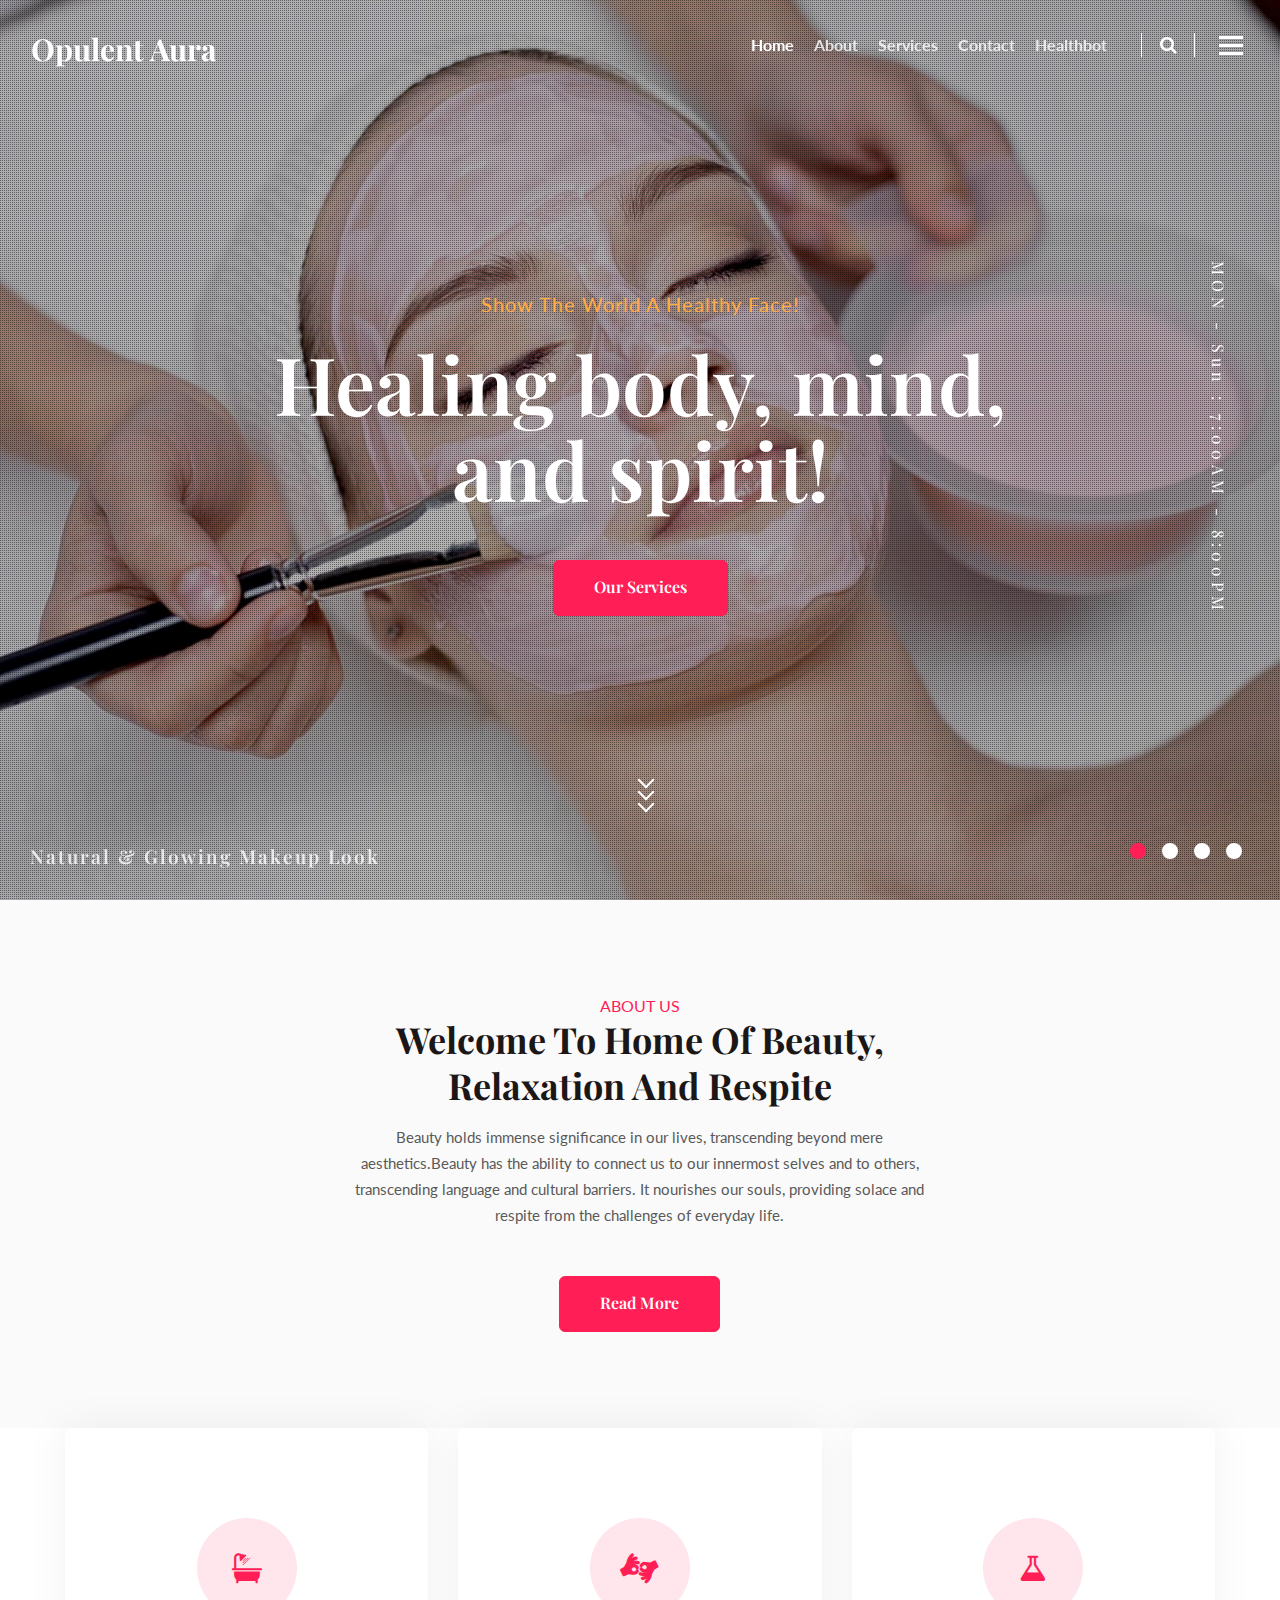
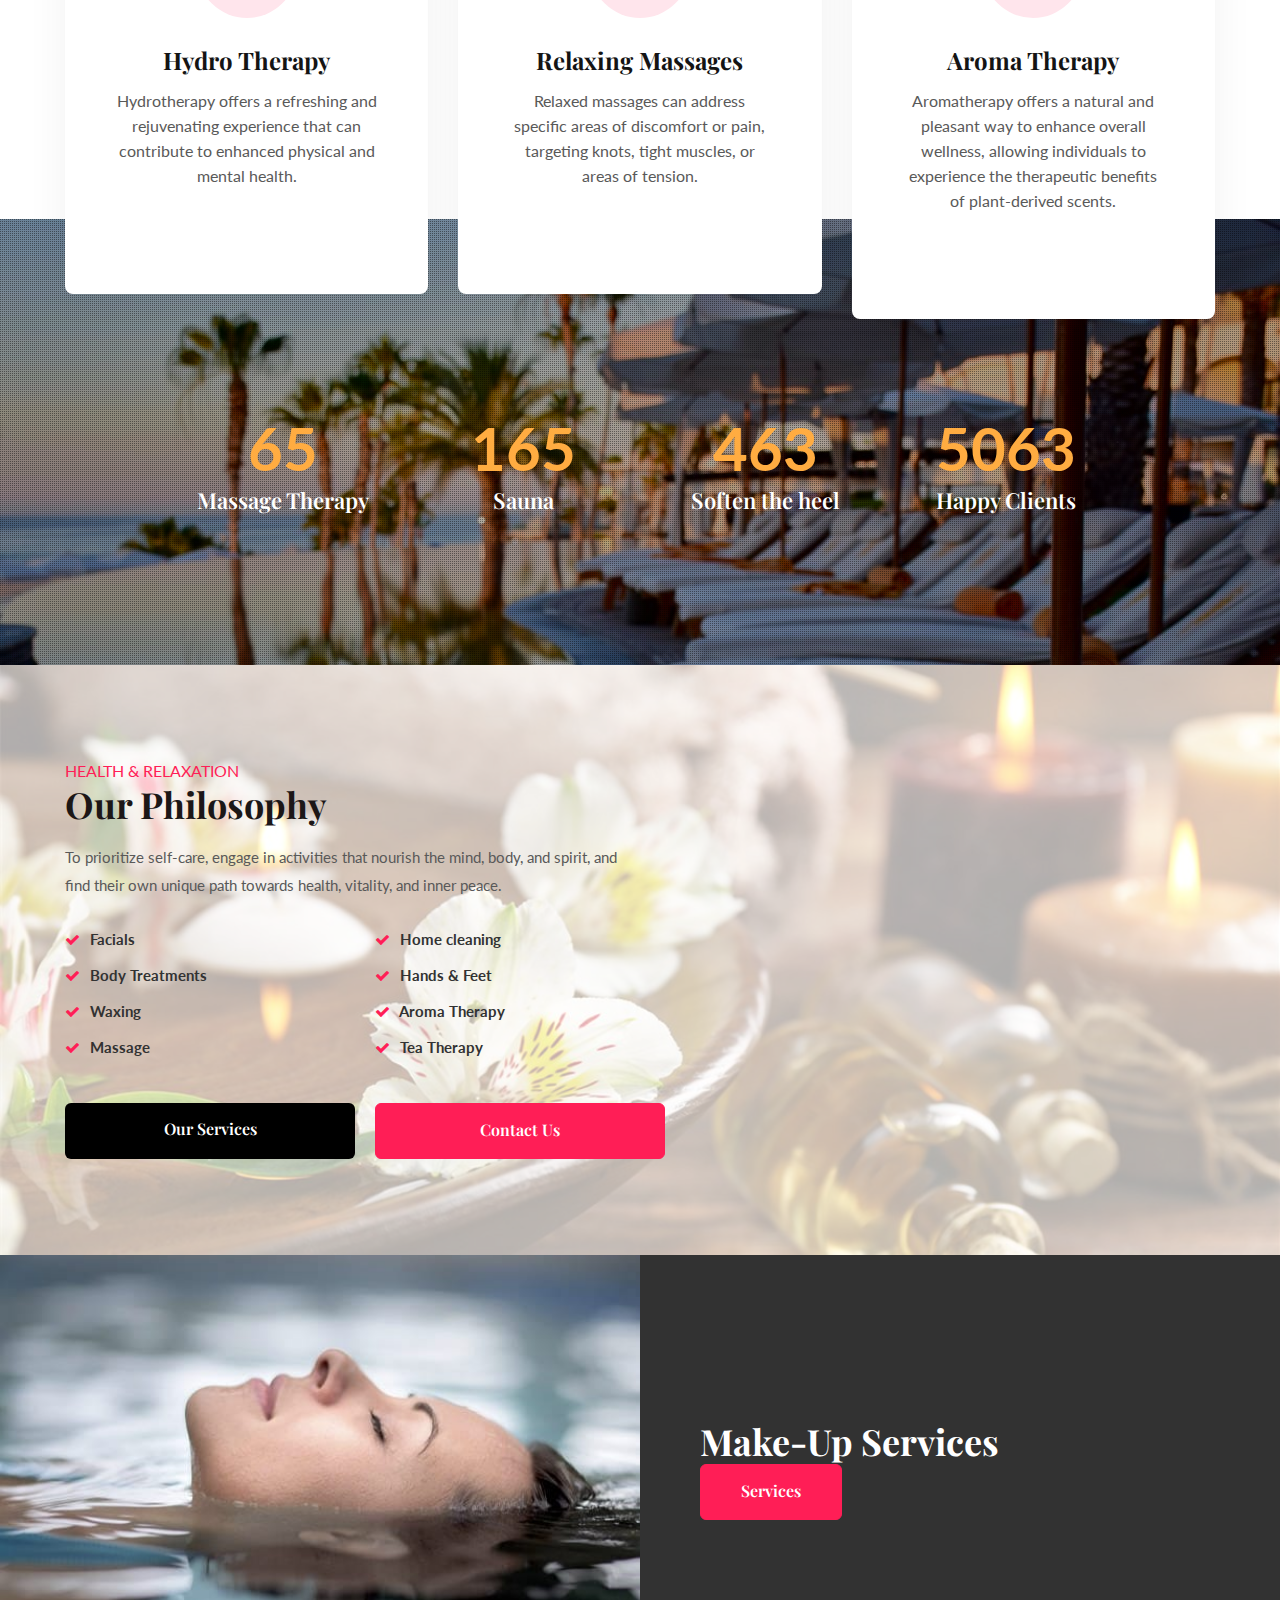
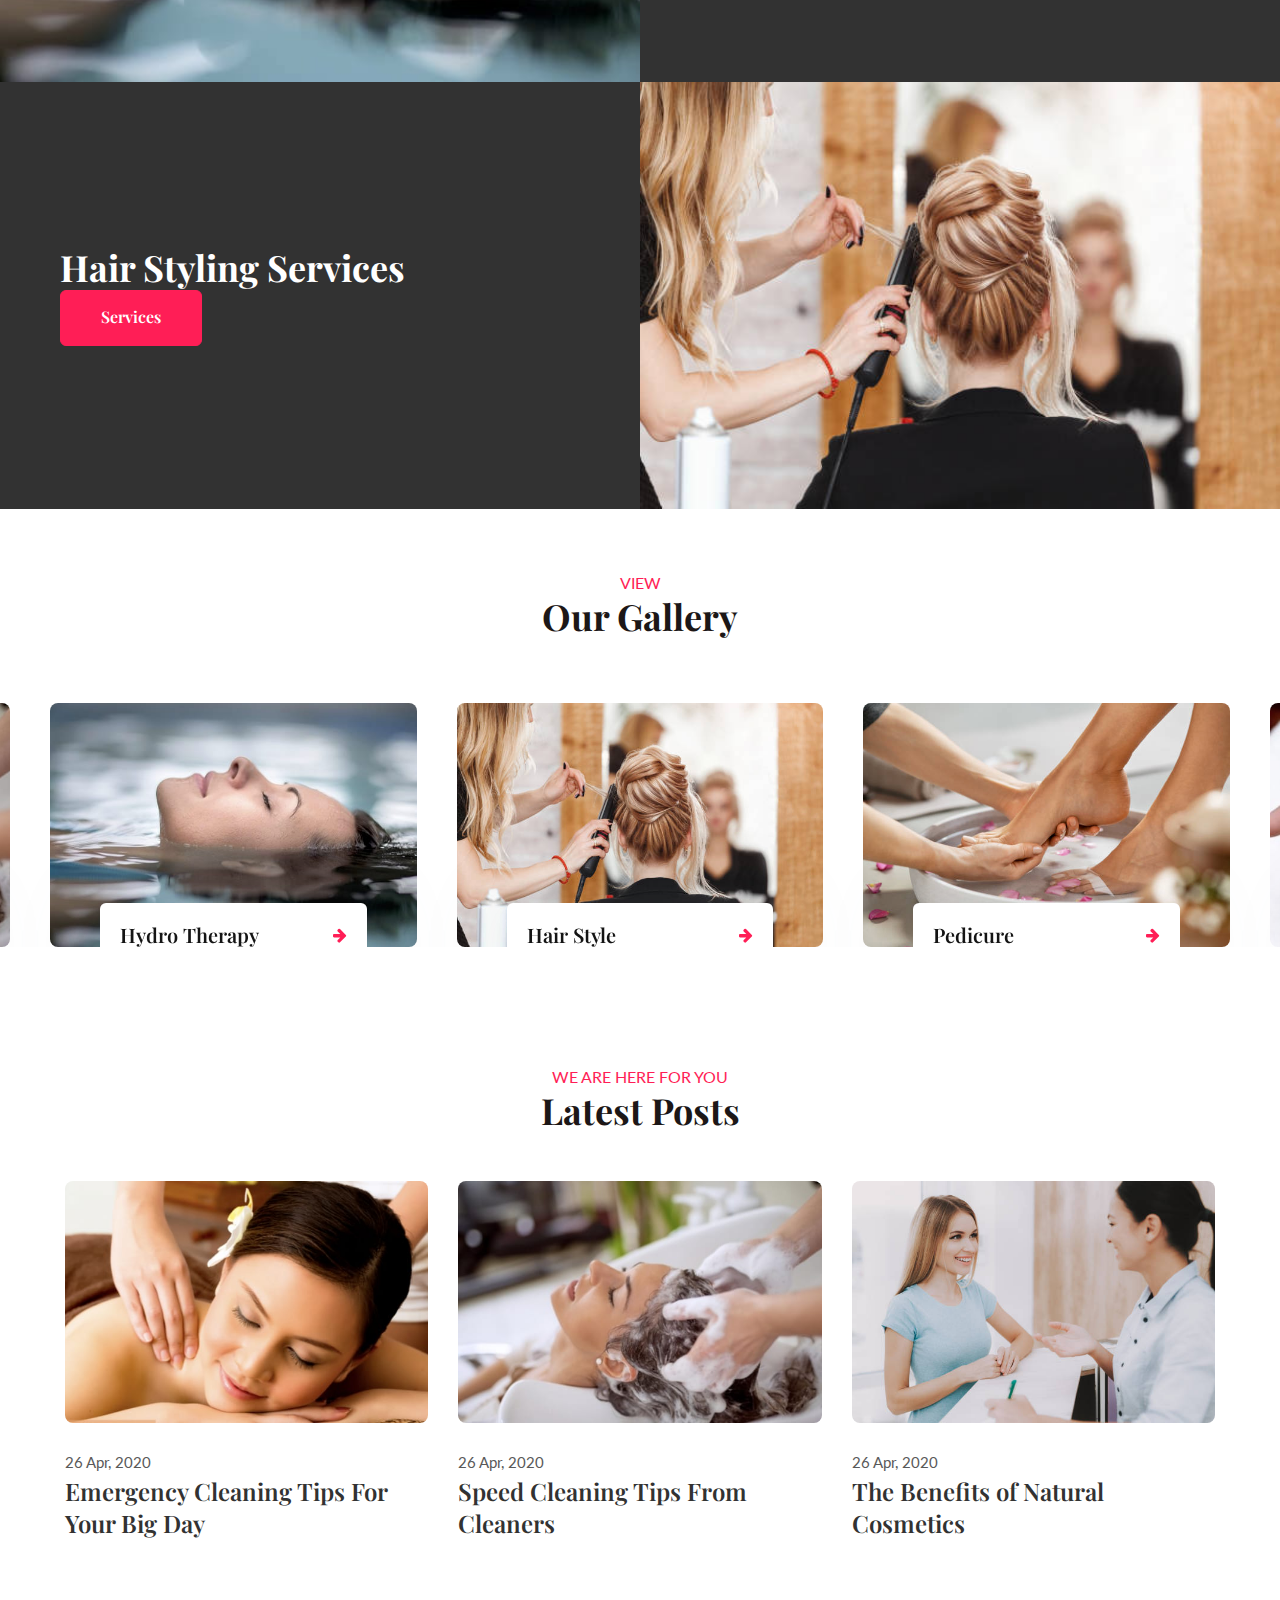
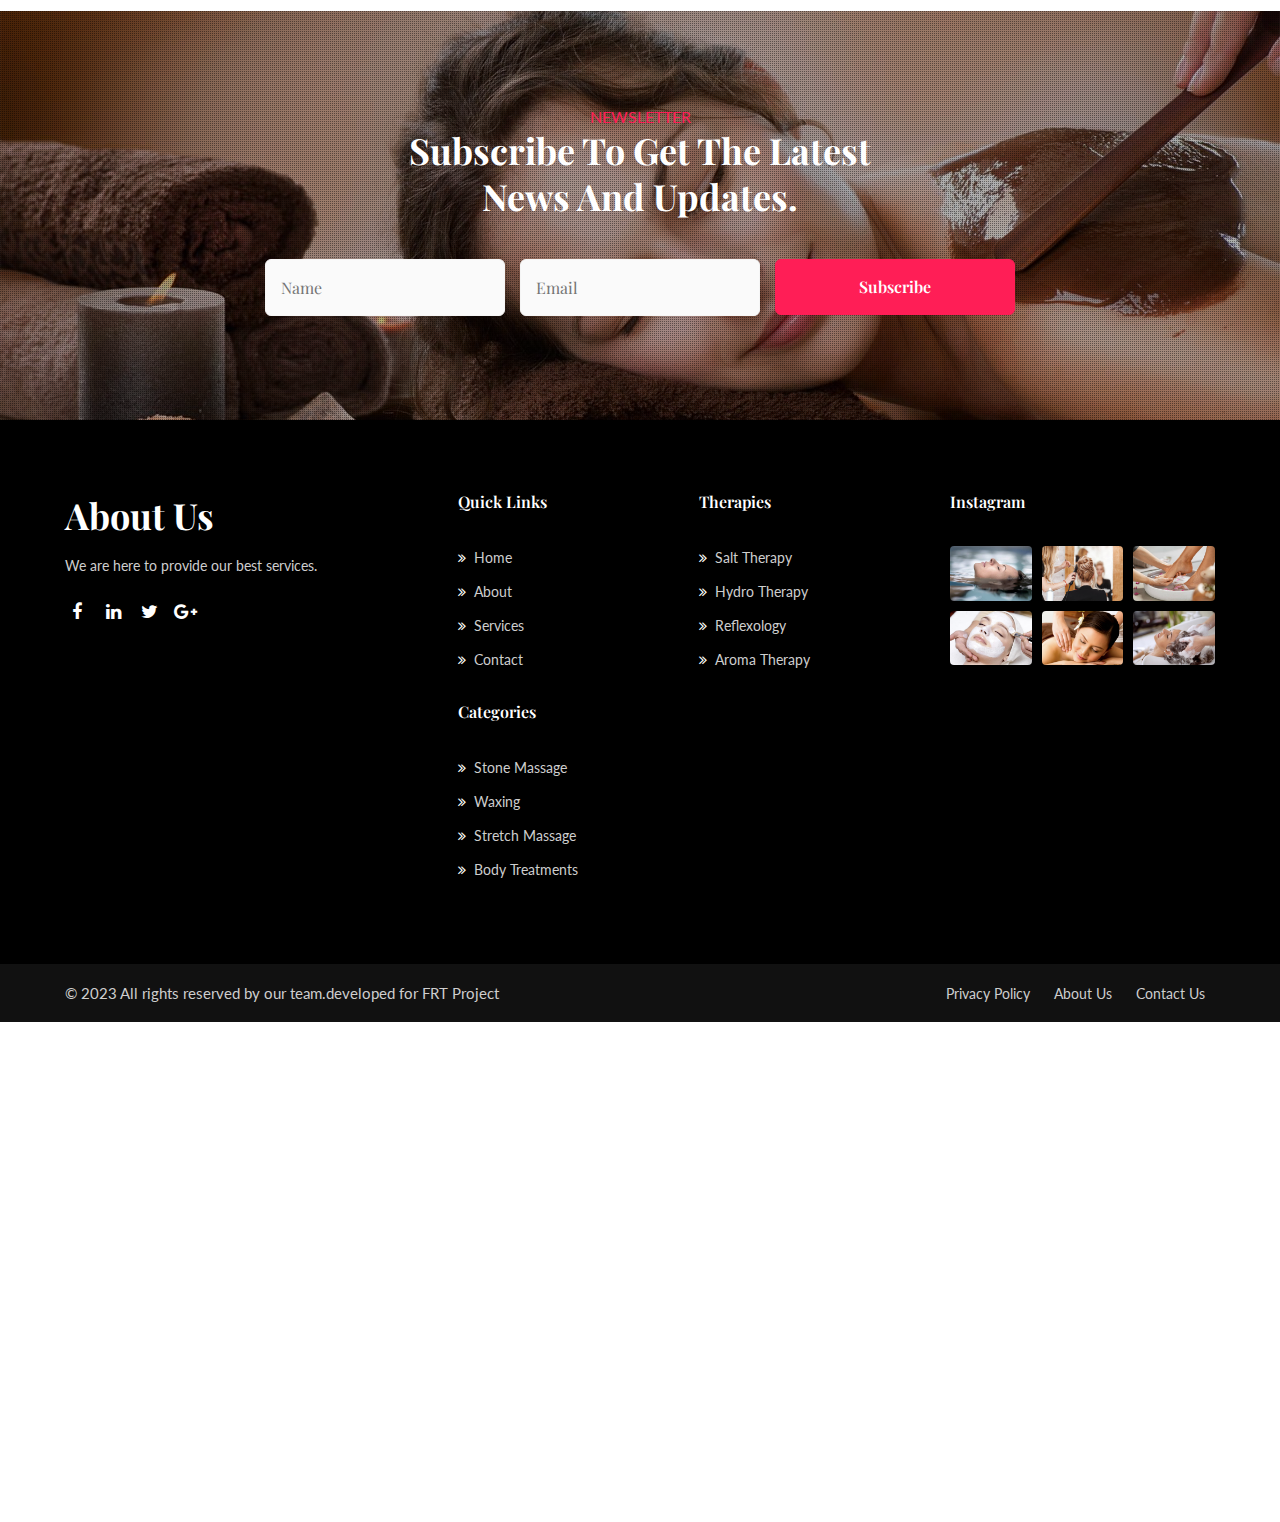
<file: index.html>
<!doctype html>
<html lang="zxx">

<head>
	<!-- Required meta tags -->
	<meta charset="utf-8">
	<meta name="viewport" content="width=device-width, initial-scale=1, shrink-to-fit=no">
	<title>Opulent Aura a Beauty & Spa Category Bootstrap Responsive Website Template
	</title>
	<!-- Template CSS -->
	<link rel="stylesheet" href="assets/css/style-starter.css">
	<!-- Template CSS -->
	<link
		href="//fonts.googleapis.com/css2?family=Playfair+Display:ital,wght@0,400;0,600;0,700;1,600&display=swap"
		rel="stylesheet">
	<link href="//fonts.googleapis.com/css2?family=Lato:wght@400;700&display=swap" rel="stylesheet">
	<!-- Template CSS -->
</head>

<body>
	<!--header-->
	<header id="site-header" class="fixed-top">
		<div class="container-fluid">
			<nav class="navbar navbar-expand-lg navbar-dark stroke">
				<h1> <a class="navbar-brand" href="index.html">
						<span class="sub-logo">O</span>pulent <span class="sub-logo">A</span>ura
					</a></h1>
				<!-- if logo is image enable this 
<a class="navbar-brand" href="#index.html">
<img src="image-path" alt="Your logo" title="Your logo" style="height:35px;"/>
</a>-->
				<button class="navbar-toggler  collapsed bg-gradient" type="button" data-toggle="collapse"
					data-target="#navbarTogglerDemo02" aria-controls="navbarTogglerDemo02" aria-expanded="false"
					aria-label="Toggle navigation">
					<span class="navbar-toggler-icon fa icon-expand fa-bars"></span>
					<span class="navbar-toggler-icon fa icon-close fa-times"></span>
					</span>
				</button>

				<div class="collapse navbar-collapse" id="navbarTogglerDemo02">
					<ul class="navbar-nav ml-auto">
						<li class="nav-item active">
							<a class="nav-link" href="index.html">Home <span class="sr-only">(current)</span></a>
						</li>
						<li class="nav-item">
							<a class="nav-link" href="about.html">About</a>
						</li>
						<li class="nav-item">
							<a class="nav-link" href="services.html">Services</a>
						</li>
						
						<li class="nav-item">
							<a class="nav-link" href="contact.html">Contact</a>
							
						<li class="nav-item">
							<a class="nav-link" href="healthbot.html">healthbot</a>
						</li>
					</ul>
					<!--/search-right-->
					<div class="search-right">
						<a href="#search" class="hnysearch-icon" title="search"><span class="fa fa-search"
								aria-hidden="true"></span></a>
						<!-- search popup -->
						<div id="search" class="pop-overlay">
							<div class="popup">
								<h3 class="hny-title two">Search Here</h3>
								<form action="#" method="post" class="search-box">
									<input type="search" placeholder="Search your Keyword" name="search"
										required="required" autofocus="">
									<button type="submit" class="btn">Search</button>
								</form>

							</div>
							<a class="close" href="#close">×</a>
						</div>
						<!-- /search popup -->
						<a href="#domain" class="domain" data-toggle="modal" data-target="#DomainModal">
							<div class="hamburger1">
								<div></div>
								<div></div>
								<div></div>
							</div>
						</a>

						<!--//search-right-->
					</div>
				</div>
			</nav>
		</div>
	</header>
	<!--/header-->


	<!-- Domain Modal -->
	<div class="modal right fade" id="DomainModal" tabindex="-1" role="dialog" aria-labelledby="DomainModalLabel2">
		<div class="modal-dialog" role="document">
			<div class="modal-content">

				<button type="button" class="close" data-dismiss="modal" aria-label="Close"><span
						aria-hidden="true">&times;</span></button>

				<div class="modal-body">
					<div class="modal__content">
						<h2 class="logo"><a class="logo-brand" href="index.html">
								<span class="sub-logo">O</span>pulent <span class="sub-logo">A</span>ura
							</a></h2>
						<!-- if logo is image enable this   
			<h2 class="logo">
			  <img src="image-path" alt="Your logo" title="Your logo" style="height:35px;" />
			</h2> -->
						
						<div class="widget-menu-items mt-sm-5 mt-4">
							<h5 class="widget-title">Menu Items</h5>
							<nav class="navbar p-0">
								<ul class="navbar-nav">
									<li class="nav-item active">
										<a class="nav-link" href="index.html">Home</a>
									</li>
									<li class="nav-item">
										<a class="nav-link" href="about.html">About</a>
									</li>
									<li class="nav-item">
										<a class="nav-link" href="services.html">Services</a>
									</li>

									<li class="nav-item">
										<a class="nav-link" href="contact.html">Contact</a>
									</li>
	
								</ul>
							</nav>
						</div>
						<div class="widget-social-icons mt-sm-5 mt-4">
							<h5 class="widget-title">Contact Us</h5>
							<ul class="icon-rounded address">
								<li>
									<p> # CTRI, rajahmundry, Weavers Colony, Rajamahendravaram, Andhra Pradesh 533105</p>
								</li>
								<li class="mt-3">
									<p><span class="fa fa-phone"></span> <a
											href="tel:+404-11-22-89">Ch.Nandini +91 9674536289</a></p>
								</li>
								<li class="mt-3">
									<p><span class="fa fa-phone"></span> <a
											href="tel:+404-11-22-89">G.Nandini +91 7856432690</a></p>
								</li>
								<li class="mt-3">
									<p><span class="fa fa-phone"></span> <a
											href="tel:+404-11-22-89">R.Lalitha +91 8754026789</a></p>
								</li>
								
								<li class="top_li1 mt-2">
									<p><span class="fa fa-clock-o"></span> <a href="mailto:medpillhospital@mail.com">Mon
											- Sun 09:00 - 21:00
										</a></p>
								</li>
							</ul>
						</div>
						<div class="widget-social-icons mt-sm-5 mt-4">
							<h5 class="widget-title">Follow Us</h5>
							<ul class="icon-rounded">
								<li><a class="social-link twitter" href="#url" target="_blank"><i
											class="fa fa-twitter"></i></a></li>
								<li><a class="social-link linkedin" href="#url" target="_blank"><i
											class="fa fa-linkedin"></i></a></li>
								<li><a class="social-link tumblr" href="#url" target="_blank"><i
											class="fa fa-tumblr"></i></a></li>
							</ul>
						</div>
					</div>
				</div>
			</div>
			<!-- //modal-content -->
		</div>
		<!-- //modal-dialog -->
	</div>
	<!-- //Domain modal -->
	<!-- main-slider -->
	<section class="w3l-main-slider position-relative" id="home">
		<div class="companies20-content">
			<div class="owl-one owl-carousel owl-theme">
				<div class="item">
					<li>
						<div class="slider-info banner-view bg bg2">
							<div class="banner-info">
								<div class="container">
									<div class="banner-info-bg text-center">
										<h4 class="sub-font">Show the world a healthy face!</h4>
										<h5>Healing body, mind, and spirit!</h5>
										<div class="banner-buttons mt-md-5 mt-4">
											<a class="btn btn-style btn-primary" href="services.html">Our Services</a>
										</div>
									</div>
								</div>
							</div>
						</div>
					</li>
				</div>
				<div class="item">
					<li>
						<div class="slider-info  banner-view banner-top1 bg bg2">
							<div class="banner-info">
								<div class="container">
									<div class="banner-info-bg text-center">
										<h4 class="sub-font">Feel natural, be natural.</h4>
										<h5>Creating your beauty at New Level</h5>
										<div class="banner-buttons mt-md-5 mt-4">
											<a class="btn btn-style btn-primary" href="services.html">Our Services</a>
										</div>
									</div>
								</div>
							</div>
						</div>
					</li>
				</div>
				<div class="item">
					<li>
						<div class="slider-info banner-view banner-top2 bg bg2">
							<div class="banner-info">
								<div class="container">
									<div class="banner-info-bg text-center">
										<h4 class="sub-font">Show the world a healthy face!</h4>
										<h5>See yourself in a New Light.</h5>
										<div class="banner-buttons mt-md-5 mt-4">
											<a class="btn btn-style btn-primary" href="services.html">Our Services</a>
										</div>
									</div>
								</div>
							</div>
						</div>
					</li>
				</div>
				<div class="item">
					<li>
						<div class="slider-info banner-view banner-top3 bg bg2">
							<div class="banner-info">
								<div class="container">
									<div class="banner-info-bg text-center">
										<h4 class="sub-font">Feel natural, be natural.</h4>
										<h5>Creating your beauty at New Level</h5>
										<div class="banner-buttons mt-md-5 mt-4">
											<a class="btn btn-style btn-primary" href="services.html">Our Services</a>
										</div>
									</div>
								</div>
							</div>
						</div>
					</li>
				</div>
			</div>
			<div class="banhny-timing">MON - Sun : 7:00AM - 8:00PM </div>
			<div class="banhny-left-botm">Natural & Glowing Makeup Look</div>
			<div class="scrollhny-btn">
				<a class="btn-btmhny scroll" href="#about">
					<div class="scroll-arrow"></div>
					<div class="scroll-arrow"></div>
					<div class="scroll-arrow"></div>
				</a>

			</div>

		</div>

	</section>
	<!-- //banner-slider-->
	<!-- main-slider -->
	<!-- //bottom-grids -->
	<div class="w3l-bottom-grids py-5" id="about">
		<div class="container py-lg-5">
			<div class="row bottomhny-grids-sec text-center">
				<div class="col-md-10 bottomhny-1 mx-auto">
					<div class="bottomhny-gd-ingf">
						<h6 class="sub-title">About Us</h6>
						<h3 class="hny-title">Welcome to Home of Beauty,<br>Relaxation and Respite</h3>
						<p class="mt-3">Beauty holds immense significance in our lives, transcending beyond mere aesthetics.Beauty has the ability to connect us to our innermost selves and to others, transcending language and cultural barriers. It nourishes our souls, providing solace and respite from the challenges of everyday life.</p>
						<div class="ready-more mt-lg-5 mt-4">
							<a class="btn btn-style btn-primary" href="about.html">Read More</a>
						</div>
					</div>
				</div>
			</div>
		</div>
	</div>
	<!-- //bottom-grids -->
	<!--/features-grids-6-->
	<section class="features-grids-6">
		<div class="container">
			<div class="grids-area-hny main-cont-wthree-fea row">
				<div class="col-lg-4 col-md-6 grids-feature mb-md-0 mb-4">
					<div class="area-box">
						<span class="fa fa-bath"></span>
						<a href="#feature">
							<h4 class="title-head">Hydro Therapy</h4>
						</a>
						<p>Hydrotherapy offers a refreshing and rejuvenating experience that can contribute to enhanced physical and mental health.</p>
					</div>
				</div>
				<div class="col-lg-4 col-md-6 grids-feature mb-md-0 mb-4">
					<div class="area-box active">
						<span class="fa fa-american-sign-language-interpreting active"></span>
						<a href="#feature">
							<h4 class="title-head">Relaxing Massages</h4>
						</a>
						<p>Relaxed massages can address specific areas of discomfort or pain, targeting knots, tight muscles, or areas of tension.</p>
					</div>
				</div>
				<div class="col-lg-4 col-md-6 grids-feature mb-md-0 mb-4">
					<div class="area-box thrid">
						<span class="fa fa-flask"></span>
						<a href="#feature">
							<h4 class="title-head">Aroma Therapy</h4> 
						</a>
						<p>Aromatherapy offers a natural and pleasant way to enhance overall wellness, allowing individuals to experience the therapeutic benefits of plant-derived scents.</p>
					</div>
				</div>

			</div>
		</div>
	</section>
	<!--//features-grids-6-->
	<!-- /specification-6-->
	<section class="w3l-specification-6">
		<div class="specification-6-mian py-5">
			<div class="container py-lg-5">
				<div class="row story-6-grids py-lg-5">
					<div class="col-lg-10 story-gd pl-lg-4  text-center mx-auto">
						<div class="skill_info mt-lg-5 mt-4 pt-lg-4">
							<div class="stats_left">
								<div class="counter_grid">
									<div class="icon_info">
										<p class="counter">65</p>
										<h4>Massage Therapy</h4>

									</div>
								</div>
							</div>
							<div class="stats_left">
								<div class="counter_grid">
									<div class="icon_info">
										<p class="counter">165</p>
										<h4>Sauna</h4>

									</div>
								</div>
							</div>
							<div class="stats_left">
								<div class="counter_grid">
									<div class="icon_info">
										<p class="counter">463</p>
										<h4>Soften the heel</h4>

									</div>
								</div>
							</div>
							<div class="stats_left">
								<div class="counter_grid">
									<div class="icon_info">
										<p class="counter">5063</p>
										<h4>Happy Clients</h4>

									</div>
								</div>
							</div>
						</div>

					</div>

				</div>
			</div>
		</div>
	</section>
	<!-- //specification-6-->
	<!-- /w3l-content-with-photo-4-->
	<section class="w3l-content-with-photo-4">
		<!-- /content-grids-->
		<div class="content-photo-info py-5">
			<div class="container py-lg-5">
				<!-- /row-->
				<div class="content-photo-grids">
					<div class="photo-6-inf-right">
						<h6 class="sub-title">Health & Relaxation</h6>
						<h3 class="hny-title">
							Our Philosophy
						</h3>
						<p class="mt-3">To prioritize self-care, engage in activities that nourish the mind, body, and spirit, and find their own unique path towards health, vitality, and inner peace.</p>
						<div class="servehny-1">
							<div class="ser-sub">

								<a href="#link" class="ser1"><span class="fa fa-check"></span> Facials
								</a>
								<a href="#link" class="ser1"><span class="fa fa-check"></span> Body Treatments
								</a>
								<a href="#link" class="ser1"><span class="fa fa-check"></span> Waxing</a>
								<a href="#link" class="ser1"><span class="fa fa-check"></span> Massage</a>
							</div>
							<div class="ser-sub">
								<a href="#link" class="ser1"><span class="fa fa-check"></span> Home cleaning
								</a>
								<a href="#link" class="ser1"><span class="fa fa-check"></span> Hands & Feet</a>

								<a href="#link" class="ser1"><span class="fa fa-check"></span>
									Aroma Therapy</a>
								<a href="#link" class="ser1"><span class="fa fa-check"></span>
									Tea Therapy</a>
							</div>
						</div>
						<div class="read-buttons">
							<a class="btn btn-style two btn-primary" href="services.html">Our Services</a>
							<a class="btn btn-style btn-primary" href="contact.html">Contact Us</a>
						</div>
					</div>

				</div>
				<!-- //row-->
			</div>
		</div>
	</section>
	<!-- /w3l-content-with-photo-4-->
	<!-- /w3l-content-grids-->
	<section class="w3l-index2">
		<div class="row abouthy-img-grids no-gutters">
			<div class="col-md-6 img-one">
				<img src="assets/images/ab.jpg" alt=" " class="img-fluid">
			</div>
			<div class="col-md-6 img-one content-mid py-md-0 py-5">
				<div class="info">
					<h3 class="hny-title two">
						Make-Up Services
					</h3>
					
					<div class="ready-more">
						<a class="btn btn-style btn-primary" href="services.html">Services</a>
					</div>
				</div>
			</div>
			<div class="col-md-6 img-info content-mid py-md-0 py-5">
				<div class="info">
					<h3 class="hny-title two">
						Hair Styling Services
					</h3>
					
					<div class="ready-more">
						<a class="btn btn-style btn-primary" href="services.html">Services</a>
					</div>
				</div>
			</div>
			<div class="col-md-6 img-one">
				<img src="assets/images/ab1.jpg" alt=" " class="img-fluid">
			</div>
		</div>
	</section>
	<!-- /w3l-content-grids-->
	<!--//news-grids-->
	<section class="w3l-news-sec">
		<div class="news-mainhny py-5">
			<div class="container text-center py-lg-3">
				<div class="title-content text-center mb-lg-5 mb-4">
					<h6 class="sub-title">View</h6>
					<h3 class="hny-title">Our Gallery</h3>

				</div>
			</div>
			<div class="owl-news owl-carousel owl-theme">
				<div class="item">
					<div class="news-img position-relative">
						<a href="#"><img src="assets/images/ab.jpg" class="img-fluid" alt="news image"></a>
						<div class="title-wrap">
							<a href="#">
								<h4 class="title">Hydro Therapy</h4>
							</a>
							<a href="#" class="text-right"><span class="fa fa-arrow-right"></span></a>
						</div>
					</div>
				</div>
				<div class="item">
					<div class="news-img">
						<a href="#"><img src="assets/images/ab1.jpg" class="img-fluid" alt="news image"></a>
						<div class="title-wrap">
							<a href="#">
								<h4 class="title">Hair Style</h4>
							</a>
							<a href="#" class="text-right"><span class="fa fa-arrow-right"></span></a>
						</div>
					</div>
				</div>
				<div class="item">
					<div class="news-img">
						<a href="#"><img src="assets/images/ab2.jpg" class="img-fluid" alt="news image"></a>
						<div class="title-wrap">
							<a href="#">
								<h4 class="title">Pedicure</h4>
							</a>
							<a href="#" class="text-right"><span class="fa fa-arrow-right"></span></a>
						</div>
					</div>
				</div>
				<div class="item">
					<div class="news-img">
						<a href="#"><img src="assets/images/ab3.jpg" class="img-fluid" alt="news image"></a>
						<div class="title-wrap">
							<a href="#">
								<h4 class="title">Facilas</h4>
							</a>
							<a href="#" class="text-right"><span class="fa fa-arrow-right"></span></a>
						</div>
					</div>
				</div>
				<div class="item">
					<div class="news-img">
						<a href="#"><img src="assets/images/ab4.jpg" class="img-fluid" alt="news image"></a>
						<div class="title-wrap">
							<a href="#">
								<h4 class="title">Body Spa</h4>
							</a>
							<a href="#" class="text-right"><span class="fa fa-arrow-right"></span></a>
						</div>
					</div>
				</div>
				<div class="item">
					<div class="news-img">
						<a href="#"><img src="assets/images/ab5.jpg" class="img-fluid" alt="news image"></a>
						<div class="title-wrap">
							<a href="#">
								<h4 class="title">Hair Spa</h4>
							</a>
							<a href="#" class="text-right"><span class="fa fa-arrow-right"></span></a>
						</div>
					</div>
				</div>
			</div>
		</div>
	</section>
	<!--//news-grids-->
	<!-- /blog-Section -->
	<section class="w3l-blogluxe-hny" id="news">
		<section id="grids5-block" class="py-5">
			<div class="container py-lg-4">
				<div class="header-section text-center mx-auto">
					<h6 class="sub-title">We are here for you</h6>
					<h3 class="hny-title">Latest Posts</h3>

				</div>
				<div class="grid-view">
					<div class="row">
						<div class="col-lg-4 col-md-6 mt-5">
							<div class="grids5-info">
								<a href="blog-single.html" class="d-block zoom">
									<img src="assets/images/ab4.jpg" alt="" class="img-fluid news-image" />


								</a>
								<div class="blog-info">
									<p class="date">26 Apr, 2020</p>
									<a href="blog-single.html">
										<h4>Emergency Cleaning Tips For Your Big Day</h4>
									</a>

								</div>
							</div>
						</div>
						<div class="col-lg-4 col-md-6 mt-5">
							<div class="grids5-info">
								<a href="blog-single.html" class="d-block zoom">
									<img src="assets/images/ab5.jpg" alt="" class="img-fluid news-image" />


								</a>
								<div class="blog-info">
									<p class="date">26 Apr, 2020</p>
									<a href="blog-single.html">
										<h4>Speed Cleaning Tips From Cleaners</h4>
									</a>
								</div>
							</div>
						</div>
						<div class="col-lg-4 offset-md-3 offset-lg-0 col-md-6 mt-5">
							<div class="grids5-info">
								<a href="blog-single.html" class="d-block zoom">
									<img src="assets/images/ab6.jpg" alt="" class="img-fluid news-image" />


								</a>
								<div class="blog-info">
									<p class="date">26 Apr, 2020</p>
									<a href="blog-single.html">
										<h4>The Benefits of Natural Cosmetics</h4>
									</a>
								</div>
							</div>
						</div>
					</div>
				</div>
			</div>
		</section>
	</section>
	<!-- //blog-Section -->
	<!-- /w3l-newsletter-->
	<section class="w3l-newsletter">
		<!-- /form-25-section -->
		<div class="form-25-main py-5">
			<div class="container py-lg-5">
				<div class="forms-25-info">
					<div class="title-content text-center">
						<h6 class="sub-title">Newsletter</h6>
						<h3 class="hny-title two">Subscribe to get the latest
							<br>news and updates.</h3>

					</div>

					<form action="#" method="post" class="signin-form mt-4 mb-2">
						<div class="forms-gds">
							<input type="text" name="" placeholder="Name" required />
							<input type="email" name="" placeholder="Email" required />
							<button class="btn btn-style btn-primary">Subscribe</button>
						</div>
					</form>
				</div>
			</div>
		</div>
	</section>
	<!-- //w3l-newsletter-->
	

	<!-- footer-66 -->
	<footer class="w3l-footer-66">
		<section class="footer-inner-main">
			<div class="footer-hny-grids py-5">
				<div class="container py-lg-4">
					<div class="text-txt">
						<div class="right-side">
							<div class="row sub-columns">
								<div class="col-lg-4 col-md-6 sub-one-left pr-lg-4">
									<h3 class="hny-title two mb-3">About Us</h3>
									<!-- if logo is image enable this   
										<a class="navbar-brand" href="#index.html">
											<img src="image-path" alt="Your logo" title="Your logo" style="height:35px;" />
										</a> -->
									<p class="pr-lg-5">We are here  to provide our best services. </p>
									<div class="columns-2">
										<ul class="social">
											<li><a href="#facebook"><span class="fa fa-facebook"
														aria-hidden="true"></span></a>
											</li>
											<li><a href="#linkedin"><span class="fa fa-linkedin"
														aria-hidden="true"></span></a>
											</li>
											<li><a href="#twitter"><span class="fa fa-twitter"
														aria-hidden="true"></span></a>
											</li>
											<li><a href="#google"><span class="fa fa-google-plus"
														aria-hidden="true"></span></a>
											</li>

										</ul>
									</div>
								</div>
								<div class="col-lg-5 col-md-6 sub-one-left mid-footer-gd">
									<div class="sub-two-right">
										<h6>Quick Links</h6>
										<ul>
											<li><a href="index.html"><span
														class="fa fa-angle-double-right mr-2"></span>Home</a>
											</li>
											<li><a href="about.html"><span
														class="fa fa-angle-double-right mr-2"></span>About</a>
											</li>
											<li><a href="services.html"><span
														class="fa fa-angle-double-right mr-2"></span>Services</a></li>
											<li><a href="contact.html"><span
														class="fa fa-angle-double-right mr-2"></span>Contact</a></li>
										</ul>
									</div>
									<div class="sub-two-right">
										<h6>Therapies</h6>
										<ul>
											<li><a href="#"><span class="fa fa-angle-double-right mr-2"></span>Salt
													Therapy</a>
											</li>
											<li><a href="#"><span class="fa fa-angle-double-right mr-2"></span>Hydro
													Therapy</a>
											</li>
											<li><a href="#"><span
														class="fa fa-angle-double-right mr-2"></span>Reflexology</a>
											</li>
											<li><a href="#"><span class="fa fa-angle-double-right mr-2"></span>Aroma
													Therapy</a>
											</li>
										</ul>
									</div>
									<div class="sub-two-right">
										<h6>Categories</h6>
										<ul>
											<li><a href="#"><span class="fa fa-angle-double-right mr-2"></span>Stone
													Massage</a></li>
											<li><a href="#"><span
														class="fa fa-angle-double-right mr-2"></span>Waxing</a>
											</li>
											<li><a href="#support"><span
														class="fa fa-angle-double-right mr-2"></span>Stretch Massage</a>
											</li>
											<li><a href="#terms"><span class="fa fa-angle-double-right mr-2"></span>Body
													Treatments</a>
											</li>
										</ul>
									</div>
								</div>
								<div class="col-lg-3 col-md-6 sub-one-left">
									<h6>Instagram</h6>
									<div class="footer-img-grids">
										<div class="gd-img-ft">
											<a class="" href="#">
												<img class="rounded img-fluid img-responsive" src="assets/images/ab.jpg"
													alt="image">
											</a>
										</div>
										<div class="gd-img-ft">
											<a class="" href="#">
												<img class="rounded img-fluid img-responsive"
													src="assets/images/ab1.jpg" alt="image">
											</a>
										</div>
										<div class="gd-img-ft">
											<a class="" href="#">
												<img class="rounded img-fluid img-responsive"
													src="assets/images/ab2.jpg" alt="image">
											</a>
										</div>
										<div class="gd-img-ft">
											<a class="" href="#">
												<img class="rounded img-fluid img-responsive"
													src="assets/images/ab3.jpg" alt="image">
											</a>
										</div>
										<div class="gd-img-ft">
											<a class="" href="#">
												<img class="rounded img-fluid img-responsive"
													src="assets/images/ab4.jpg" alt="image">
											</a>
										</div>
										<div class="gd-img-ft">
											<a class="" href="#">
												<img class="rounded img-fluid img-responsive"
													src="assets/images/ab5.jpg" alt="image">
											</a>
										</div>

									</div>
								</div>
							</div>
						</div>
					</div>
				</div>
			</div>
			<div class="below-section">
				<div class="container">
					<div class="copyright-footer">
						<div class="columns text-lg-left">
							<p>© 2023 All rights reserved by our team.developed for FRT Project</a></p>
						</div>
						<ul class="columns text-lg-right">
							<li><a href="#">Privacy Policy</a>
							</li>
							<li><a href="about.html">About Us</a>
							</li>
							<li><a href="contact.html">Contact Us</a>
							</li>
						</ul>
					</div>
				</div>
			</div>
			<!-- copyright -->
			<!-- move top -->
			<button onclick="topFunction()" id="movetop" title="Go to top">
				<span class="fa fa-arrow-up" aria-hidden="true"></span>
			</button>
			<script>
				// When the user scrolls down 20px from the top of the document, show the button
				window.onscroll = function () {
					scrollFunction()
				};

				function scrollFunction() {
					if (document.body.scrollTop > 20 || document.documentElement.scrollTop > 20) {
						document.getElementById("movetop").style.display = "block";
					} else {
						document.getElementById("movetop").style.display = "none";
					}
				}

				// When the user clicks on the button, scroll to the top of the document
				function topFunction() {
					document.body.scrollTop = 0;
					document.documentElement.scrollTop = 0;
				}
			</script>
			<!-- /move top -->

		</section>
		<iframe src='https://webchat.botframework.com/embed/healthbot-xpirjp6?s=MlGChVs8XAY.8JjzRVIEzmMlM2vT9rrJBBGFMFJy3vnGJZoohagF7Tc' style='min-width: 400px; width: 100%; min-height: 500px;'></iframe>
	</footer>
	<!--//footer-66 -->
</body>

</html>
<script src="assets/js/jquery-3.3.1.min.js"></script>
<!-- stats -->
<script src="assets/js/jquery.waypoints.min.js"></script>
<script src="assets/js/jquery.countup.js"></script>
<script>
	$('.counter').countUp();
</script>
<!-- //stats -->
<script src="assets/js/owl.carousel.js"></script>
<!-- script for banner slider-->
<script>
	$(document).ready(function () {
		$('.owl-one').owlCarousel({
			loop: true,
			margin: 0,
			nav: false,
			responsiveClass: true,
			autoplay: true,
			autoplayTimeout: 5000,
			autoplaySpeed: 1000,
			autoplayHoverPause: false,
			responsive: {
				0: {
					items: 1,
					nav: false
				},
				480: {
					items: 1,
					nav: false
				},
				667: {
					items: 1,
					nav: true
				},
				1000: {
					items: 1,
					nav: true
				}
			}
		})
	})
</script>
<!-- //script -->
<!-- script for owlcarousel -->
<script>
	$(document).ready(function () {
		$('.owl-testimonial').owlCarousel({
			loop: true,
			margin: 0,
			nav: false,
			responsiveClass: true,
			autoplay: true,
			autoplayTimeout: 5000,
			autoplaySpeed: 1000,
			autoplayHoverPause: false,
			responsive: {
				0: {
					items: 1,
					nav: false
				},
				480: {
					items: 1,
					nav: true
				},
				667: {
					items: 1,
					nav: true
				},
				1000: {
					items: 1,
					nav: true
				}
			}
		})
	})
</script>
<!-- script for owlcarousel -->
<script>
	$(document).ready(function () {
		$('.owl-news').owlCarousel({
			stagePadding: 50,
			loop: true,
			margin: 40,
			nav: true,
			responsiveClass: true,
			autoplay: true,
			autoplayTimeout: 5000,
			autoplaySpeed: 1000,
			autoplayHoverPause: false,
			responsive: {
				0: {
					items: 1,
					nav: false
				},
				480: {
					items: 1,
					nav: true
				},
				667: {
					items: 2,
					nav: true
				},
				1000: {
					items: 3,
					nav: true
				}
			}
		})
	})
</script>
<!-- disable body scroll which navbar is in active -->
<script>
	$(function () {
		$('.navbar-toggler').click(function () {
			$('body').toggleClass('noscroll');
		})
	});
</script>
<!-- disable body scroll which navbar is in active -->

<!--/MENU-JS-->
<script>
	$(window).on("scroll", function () {
		var scroll = $(window).scrollTop();

		if (scroll >= 80) {
			$("#site-header").addClass("nav-fixed");
		} else {
			$("#site-header").removeClass("nav-fixed");
		}
	});

	//Main navigation Active Class Add Remove
	$(".navbar-toggler").on("click", function () {
		$("header").toggleClass("active");
	});
	$(document).on("ready", function () {
		if ($(window).width() > 991) {
			$("header").removeClass("active");
		}
		$(window).on("resize", function () {
			if ($(window).width() > 991) {
				$("header").removeClass("active");
			}
		});
	});
</script>
<!--//MENU-JS-->
<script src="assets/js/bootstrap.min.js"></script>
</file>
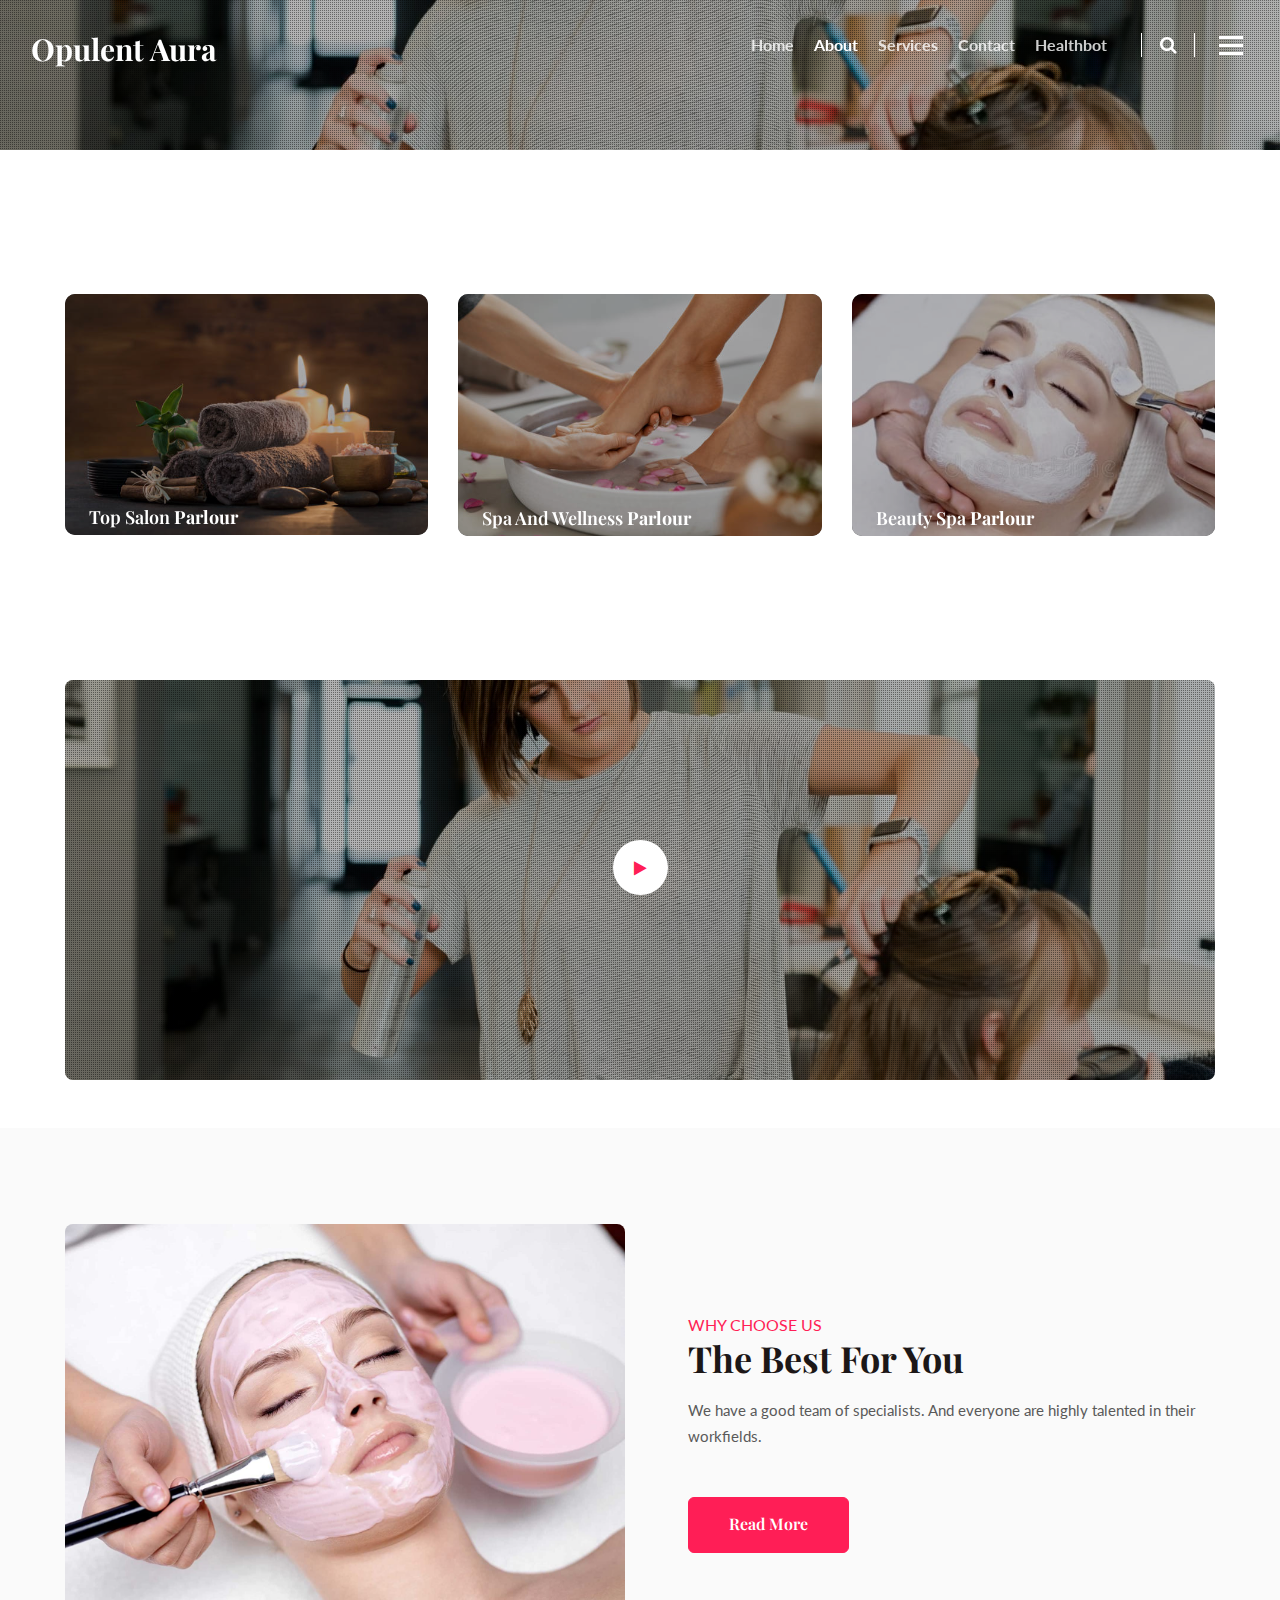
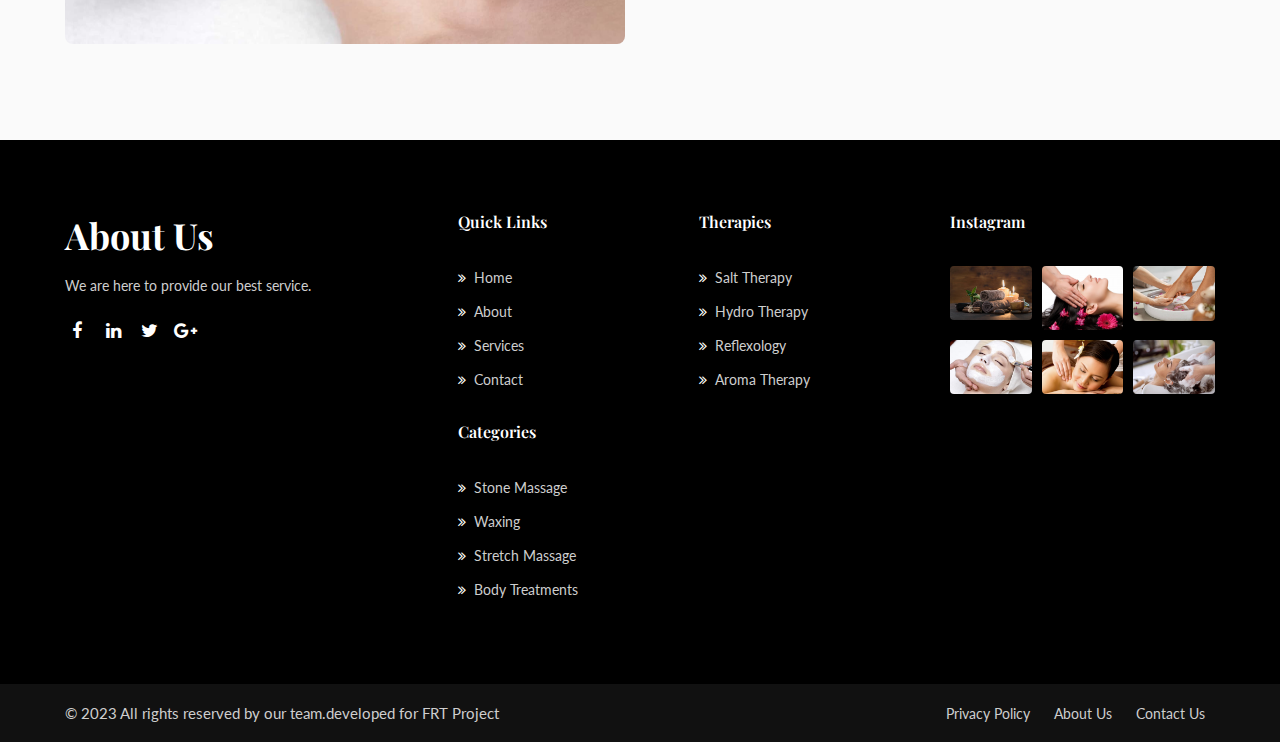
<file: about.html>
<!doctype html>
<html lang="zxx">

<head>
	<!-- Required meta tags -->
	<meta charset="utf-8">
	<meta name="viewport" content="width=device-width, initial-scale=1, shrink-to-fit=no">
	<title>Opulent Aura a Beauty & Spa Category Bootstrap Responsive Website Template | About :: 
	</title>
	<!-- Template CSS -->
	<link rel="stylesheet" href="assets/css/style-starter.css">
	<!-- Template CSS -->
	<link
		href="//fonts.googleapis.com/css2?family=Playfair+Display:ital,wght@0,400;0,600;0,700;1,600&display=swap"
		rel="stylesheet">
	<link href="//fonts.googleapis.com/css2?family=Lato:wght@400;700&display=swap" rel="stylesheet">
	<!-- Template CSS -->
</head>

<body>
	<!--header-->
	<header id="site-header" class="fixed-top">
		<div class="container-fluid">
			<nav class="navbar navbar-expand-lg navbar-dark stroke">
				<h1> <a class="navbar-brand" href="index.html">
						<span class="sub-logo">O</span>pulent <span class="sub-logo">A</span>ura
					</a></h1>
				<!-- if logo is image enable this   
        <a class="navbar-brand" href="#index.html">
            <img src="image-path" alt="Your logo" title="Your logo" style="height:35px;" />
        </a> -->
				<button class="navbar-toggler  collapsed bg-gradient" type="button" data-toggle="collapse"
					data-target="#navbarTogglerDemo02" aria-controls="navbarTogglerDemo02" aria-expanded="false"
					aria-label="Toggle navigation">
					<span class="navbar-toggler-icon fa icon-expand fa-bars"></span>
					<span class="navbar-toggler-icon fa icon-close fa-times"></span>
					</span>
				</button>

				<div class="collapse navbar-collapse" id="navbarTogglerDemo02">
					<ul class="navbar-nav ml-auto">
						<li class="nav-item">
							<a class="nav-link" href="index.html">Home <span class="sr-only">(current)</span></a>
						</li>
						<li class="nav-item active">
							<a class="nav-link" href="about.html">About</a>
						</li>
						<li class="nav-item">
							<a class="nav-link" href="services.html">Services</a>
						</li>
						
						<li class="nav-item">
							<a class="nav-link" href="contact.html">Contact</a>
						<li class="nav-item">
							<a class="nav-link" href="healthbot.html">healthbot</a>
						</li>
					</ul>
					<!--/search-right-->
					<div class="search-right">
						<a href="#search" class="hnysearch-icon" title="search"><span class="fa fa-search"
								aria-hidden="true"></span></a>
						<!-- search popup -->
						<div id="search" class="pop-overlay">
							<div class="popup">
								<h3 class="hny-title two">Search Here</h3>
								<form action="#" method="post" class="search-box">
									<input type="search" placeholder="Search your Keyword" name="search"
										required="required" autofocus="">
									<button type="submit" class="btn">Search</button>
								</form>

							</div>
							<a class="close" href="#close">×</a>
						</div>
						<!-- /search popup -->
						<a href="#domain" class="domain" data-toggle="modal" data-target="#DomainModal">
							<div class="hamburger1">
								<div></div>
								<div></div>
								<div></div>
							</div>
						</a>

						<!--//search-right-->
					</div>
				</div>
			</nav>
		</div>
	</header>
	<!--/header-->


	<!-- Domain Modal -->
	<div class="modal right fade" id="DomainModal" tabindex="-1" role="dialog" aria-labelledby="DomainModalLabel2">
		<div class="modal-dialog" role="document">
			<div class="modal-content">

				<button type="button" class="close" data-dismiss="modal" aria-label="Close"><span
						aria-hidden="true">&times;</span></button>

				<div class="modal-body">
					<div class="modal__content">
						<h2 class="logo"><a class="logo-brand" href="index.html">
								<span class="sub-logo">O</span>pulent <span class="sub-logo">A</span>ura
							</a></h2>
						<!-- if logo is image enable this   
			<h2 class="logo">
			  <img src="image-path" alt="Your logo" title="Your logo" style="height:35px;" />
			</h2> -->
						
						<div class="widget-menu-items mt-sm-5 mt-4">
							<h5 class="widget-title">Menu Items</h5>
							<nav class="navbar p-0">
								<ul class="navbar-nav">
									<li class="nav-item">
										<a class="nav-link" href="index.html">Home</a>
									</li>
									<li class="nav-item active">
										<a class="nav-link" href="about.html">About</a>
									</li>
									<li class="nav-item">
										<a class="nav-link" href="services.html">Services</a>
									</li>
								
									<li class="nav-item">
										<a class="nav-link" href="contact.html">Contact</a>
								</ul>
							</nav>
						</div>
						<div class="widget-social-icons mt-sm-5 mt-4">
							<h5 class="widget-title">Contact Us</h5>
							<ul class="icon-rounded address">
								<li>
									<p> # CTRI, rajahmundry, Weavers Colony, Rajamahendravaram, Andhra Pradesh 533105</p>
								</li>
								<li class="mt-3">
									<p><span class="fa fa-phone"></span> <a
											href="tel:+404-11-22-89">Ch.Nandini +91 9674536289</a></p>
								</li>
								<li class="mt-3">
									<p><span class="fa fa-phone"></span> <a
											href="tel:+404-11-22-89">G.Nandini +91 7856432690</a></p>
								</li>
								<li class="mt-3">
									<p><span class="fa fa-phone"></span> <a
											href="tel:+404-11-22-89">R.Lalitha +91 8754026789</a></p>
								</li>
								
								<li class="top_li1 mt-2">
									<p><span class="fa fa-clock-o"></span> <a href="mailto:medpillhospital@mail.com">Mon
											- Sun 09:00 - 21:00
										</a></p>
								</li>
							</ul>
						</div>
						<div class="widget-social-icons mt-sm-5 mt-4">
							<h5 class="widget-title">Follow Us</h5>
							<ul class="icon-rounded">
								<li><a class="social-link twitter" href="#url" target="_blank"><i
											class="fa fa-twitter"></i></a></li>
								<li><a class="social-link linkedin" href="#url" target="_blank"><i
											class="fa fa-linkedin"></i></a></li>
								<li><a class="social-link tumblr" href="#url" target="_blank"><i
											class="fa fa-tumblr"></i></a></li>
							</ul>
						</div>
					</div>
				</div>
			</div>
			<!-- //modal-content -->
		</div>
		<!-- //modal-dialog -->
	</div>
	<!-- //Domain modal -->
	<!--/inner-banner-->
	<div class="inner-banner">
		<div class="inner-page-infhny">
		</div>
	</div>
	<!--//inner-banner-->
	<div class="w3l-about-us best-services py-5">
		<div class="container py-lg-5 py-sm-4">
			<div class="maghny-gd-1">
				<div class="row mt-5">
					<div class="maghny-gd-1 col-lg-4 col-md-6">
						<div class="maghny-grid">
							<figure class="effect-lily border-radius">
								<img class="img-fluid" src="assets/images/copy1.jpg">
								<figcaption class="w3set-hny">
									<div>
										<h4>Top Salon <span> Parlour</span></h4>
										<p>Spa </p>
									</div>

								</figcaption>
							</figure>
						</div>
					</div>
					<div class="maghny-gd-1 col-lg-4 col-md-6 mt-md-0 mt-4">
						<div class="maghny-grid">
							<figure class="effect-lily border-radius">
								<img class="img-fluid" src="assets/images/ab2.jpg">
								<figcaption class="w3set-hny">
									<div>
										<h4>Spa and Wellness <span> Parlour</span></h4>
										<p>Pedicure </p>
									</div>

								</figcaption>
							</figure>
						</div>
					</div>
					<div class="maghny-gd-1 col-lg-4 col-md-6 mt-lg-0 mt-4">
						<div class="maghny-grid">
							<figure class="effect-lily border-radius">
								<img class="img-fluid" src="assets/images/ab3.jpg">
								<figcaption class="w3set-hny">
									<div>
										<h4>Beauty Spa <span> Parlour</span></h4>
										<p>Facial </p>
									</div>

								</figcaption>
							</figure>
						</div>
					</div>
				</div>
			</div>
		</div>
	</div>
	<!-- //bottom-grids -->
	<section class="w3l-about4" id="about">
		<div class="new-block py-5">
			  
				<div class="container">
				<div class="pop-img-ab position-relative">
					<div class="history-info">
				  <!-- <a href="#popup-video" class="play-view text-center position-absolute">
							  <span class="video-play-icon">
								  <span class="fa fa-play"></span>
							  </span>
						  </a> -->
	  
				  <a href="#small-dialog" class="popup-with-zoom-anim play-view text-center position-absolute">
					<span class="video-play-icon">
					  <span class="fa fa-play"></span>
					</span>
				  </a>
	  
				  <!-- dialog itself, mfp-hide class is required to make dialog hidden -->
				  <div id="small-dialog" class="zoom-anim-dialog mfp-hide">
					<iframe src="https://player.vimeo.com/video/74254578" frameborder="0" allow="autoplay; fullscreen" allowfullscreen></iframe>
				  </div>
				</div>
			  </div>
			</div>
		  </div>
		</div>
	</div>
	  </section>
	   <!-- //content-6-section -->
	<div class="w3l-bottom-grids py-5">
		<div class="container py-lg-5">
			<div class="row bottomhny-grids-sec align-items-center">
				<div class="col-lg-6 bottomhny-1">
					<img class="img-fluid" src="assets/images/im1.jpg">
				</div>
				<div class="col-lg-6 bottomhny-gd-ingf pl-lg-5 mt-lg-0 mt-5">
					<h6 class="sub-title">Why Choose Us</h6>
					<h3 class="hny-title">The Best for You</h3>
					<p class="mt-3"> We have a good team of specialists. And everyone are highly talented in their workfields.</p>
					<div class="ready-more mt-lg-5 mt-4">
						<a class="btn btn-style btn-primary" href="about.html">Read More</a>
					</div>
				</div>
			</div>
		</div>
	</div>
	<!-- //bottom-grids -->
	

	<!-- footer-66 -->
	<footer class="w3l-footer-66">
		<section class="footer-inner-main">
			<div class="footer-hny-grids py-5">
				<div class="container py-lg-4">
					<div class="text-txt">
						<div class="right-side">
							<div class="row sub-columns">
								<div class="col-lg-4 col-md-6 sub-one-left pr-lg-4">
									<h3 class="hny-title two mb-3">About Us</h3>
									<!-- if logo is image enable this   
										<a class="navbar-brand" href="#index.html">
											<img src="image-path" alt="Your logo" title="Your logo" style="height:35px;" />
										</a> -->
									<p class="pr-lg-5"> We are here  to provide our best service.</p>
									<div class="columns-2">
										<ul class="social">
											<li><a href="#facebook"><span class="fa fa-facebook"
														aria-hidden="true"></span></a>
											</li>
											<li><a href="#linkedin"><span class="fa fa-linkedin"
														aria-hidden="true"></span></a>
											</li>
											<li><a href="#twitter"><span class="fa fa-twitter"
														aria-hidden="true"></span></a>
											</li>
											<li><a href="#google"><span class="fa fa-google-plus"
														aria-hidden="true"></span></a>
											</li>

										</ul>
									</div>
								</div>
								<div class="col-lg-5 col-md-6 sub-one-left mid-footer-gd">
									<div class="sub-two-right">
										<h6>Quick Links</h6>
										<ul>
											<li><a href="index.html"><span
														class="fa fa-angle-double-right mr-2"></span>Home</a>
											</li>
											<li><a href="about.html"><span
														class="fa fa-angle-double-right mr-2"></span>About</a>
											</li>
											<li><a href="services.html"><span
														class="fa fa-angle-double-right mr-2"></span>Services</a></li>
											<li><a href="contact.html"><span
														class="fa fa-angle-double-right mr-2"></span>Contact</a>
											
											</li>
										</ul>
									</div>
									<div class="sub-two-right">
										<h6>Therapies</h6>
										<ul>
											<li><a href="#"><span class="fa fa-angle-double-right mr-2"></span>Salt
													Therapy</a>
											</li>
											<li><a href="#"><span class="fa fa-angle-double-right mr-2"></span>Hydro
													Therapy</a>
											</li>
											<li><a href="#"><span
														class="fa fa-angle-double-right mr-2"></span>Reflexology</a>
											</li>
											<li><a href="#"><span class="fa fa-angle-double-right mr-2"></span>Aroma
													Therapy</a>
											</li>
										</ul>
									</div>
									<div class="sub-two-right">
										<h6>Categories</h6>
										<ul>
											<li><a href="#"><span class="fa fa-angle-double-right mr-2"></span>Stone
													Massage</a></li>
											<li><a href="#"><span
														class="fa fa-angle-double-right mr-2"></span>Waxing</a>
											</li>
											<li><a href="#support"><span
														class="fa fa-angle-double-right mr-2"></span>Stretch Massage</a>
											</li>
											<li><a href="#terms"><span class="fa fa-angle-double-right mr-2"></span>Body
													Treatments</a>
											</li>
										</ul>
									</div>
								</div>
								<div class="col-lg-3 col-md-6 sub-one-left">
									<h6>Instagram</h6>
									<div class="footer-img-grids">
										<div class="gd-img-ft">
											<a class="" href="#">
												<img class="rounded img-fluid img-responsive" src="assets/images/copy1.jpg"
													alt="image">
											</a>
										</div>
										<div class="gd-img-ft">
											<a class="" href="#">
												<img class="rounded img-fluid img-responsive"
													src="assets/images/copy2.jpg" alt="image">
											</a>
										</div>
										<div class="gd-img-ft">
											<a class="" href="#">
												<img class="rounded img-fluid img-responsive"
													src="assets/images/ab2.jpg" alt="image">
											</a>
										</div>
										<div class="gd-img-ft">
											<a class="" href="#">
												<img class="rounded img-fluid img-responsive"
													src="assets/images/ab3.jpg" alt="image">
											</a>
										</div>
										<div class="gd-img-ft">
											<a class="" href="#">
												<img class="rounded img-fluid img-responsive"
													src="assets/images/ab4.jpg" alt="image">
											</a>
										</div>
										<div class="gd-img-ft">
											<a class="" href="#">
												<img class="rounded img-fluid img-responsive"
													src="assets/images/ab5.jpg" alt="image">
											</a>
										</div>

									</div>
								</div>
							</div>
						</div>
					</div>
				</div>
			</div>
			<div class="below-section">
				<div class="container">
					<div class="copyright-footer">
						<div class="columns text-lg-left">
							<p>© 2023 All rights reserved by our team.developed for FRT Project</a></p>
						</div>
						<ul class="columns text-lg-right">
							<li><a href="#">Privacy Policy</a>
							</li>
							<li><a href="about.html">About Us</a>
							</li>
							<li><a href="contact.html">Contact Us</a>
							</li>
						</ul>
					</div>
				</div>
			</div>
			<!-- copyright -->
			<!-- move top -->
			<button onclick="topFunction()" id="movetop" title="Go to top">
				<span class="fa fa-arrow-up" aria-hidden="true"></span>
			</button>
			<script>
				// When the user scrolls down 20px from the top of the document, show the button
				window.onscroll = function () {
					scrollFunction()
				};

				function scrollFunction() {
					if (document.body.scrollTop > 20 || document.documentElement.scrollTop > 20) {
						document.getElementById("movetop").style.display = "block";
					} else {
						document.getElementById("movetop").style.display = "none";
					}
				}

				// When the user clicks on the button, scroll to the top of the document
				function topFunction() {
					document.body.scrollTop = 0;
					document.documentElement.scrollTop = 0;
				}
			</script>
			<!-- /move top -->

		</section>
	</footer>
	<!--//footer-66 -->
</body>

</html>
<script src="assets/js/jquery-3.3.1.min.js"></script>

<!-- disable body scroll which navbar is in active -->
<script src="assets/js/jquery.magnific-popup.min.js"></script>
<script>
	$(document).ready(function () {
		$('.popup-with-zoom-anim').magnificPopup({
			type: 'inline',

			fixedContentPos: false,
			fixedBgPos: true,

			overflowY: 'auto',

			closeBtnInside: true,
			preloader: false,

			midClick: true,
			removalDelay: 300,
			mainClass: 'my-mfp-zoom-in'
		});

		$('.popup-with-move-anim').magnificPopup({
			type: 'inline',

			fixedContentPos: false,
			fixedBgPos: true,

			overflowY: 'auto',

			closeBtnInside: true,
			preloader: false,

			midClick: true,
			removalDelay: 300,
			mainClass: 'my-mfp-slide-bottom'
		});
	});
</script>
<!--//-->
<!-- stats -->
<script src="assets/js/jquery.waypoints.min.js"></script>
<script src="assets/js/jquery.countup.js"></script>
<script>
	$('.counter').countUp();
</script>
<!-- //stats -->
<!-- disable body scroll which navbar is in active -->
<script>
	$(function () {
		$('.navbar-toggler').click(function () {
			$('body').toggleClass('noscroll');
		})
	});
</script>
<!-- disable body scroll which navbar is in active -->

<!--/MENU-JS-->
<script>
	$(window).on("scroll", function () {
		var scroll = $(window).scrollTop();

		if (scroll >= 80) {
			$("#site-header").addClass("nav-fixed");
		} else {
			$("#site-header").removeClass("nav-fixed");
		}
	});

	//Main navigation Active Class Add Remove
	$(".navbar-toggler").on("click", function () {
		$("header").toggleClass("active");
	});
	$(document).on("ready", function () {
		if ($(window).width() > 991) {
			$("header").removeClass("active");
		}
		$(window).on("resize", function () {
			if ($(window).width() > 991) {
				$("header").removeClass("active");
			}
		});
	});
</script>
<!--//MENU-JS-->
<script src="assets/js/bootstrap.min.js"></script>
</file>
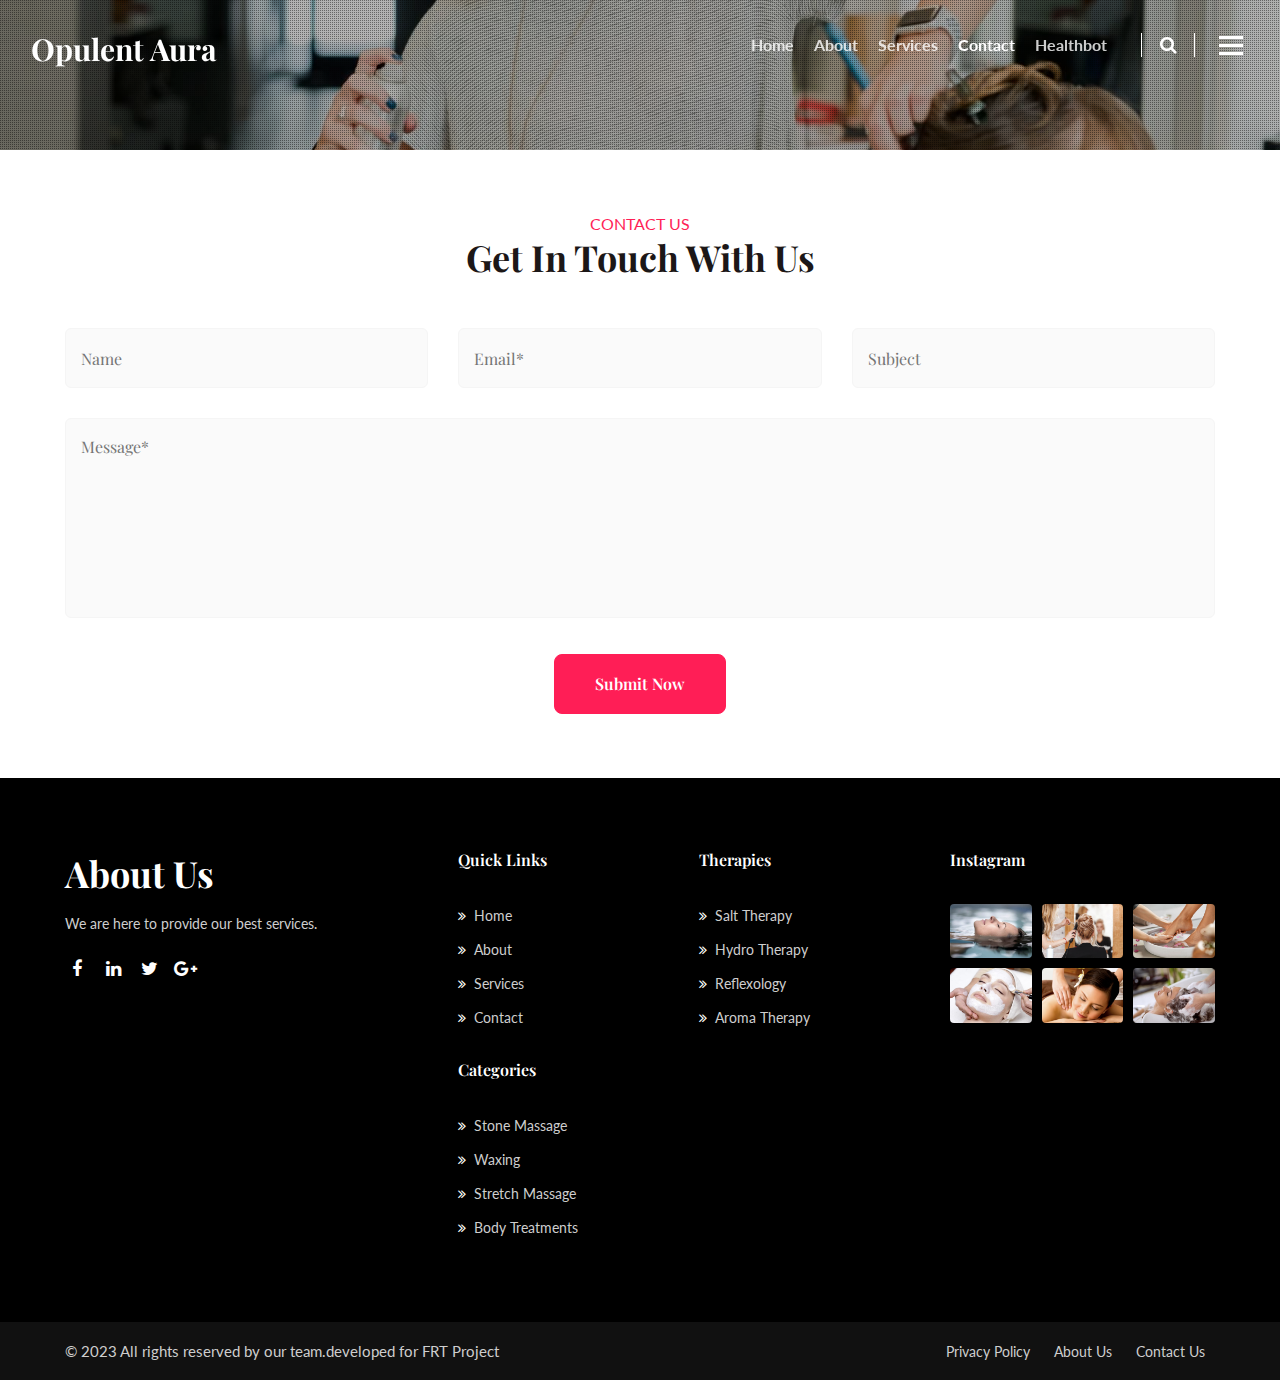
<file: contact.html>
<!doctype html>
<html lang="zxx">

<head>
	<!-- Required meta tags -->
	<meta charset="utf-8">
	<meta name="viewport" content="width=device-width, initial-scale=1, shrink-to-fit=no">
	<title>Opulent Aura a Beauty & Spa Category Bootstrap Responsive Website Template | Contact :: W3layouts

	</title>
	<!-- Template CSS -->
	<link rel="stylesheet" href="assets/css/style-starter.css">
	<!-- Template CSS -->
	<link
		href="//fonts.googleapis.com/css2?family=Playfair+Display:ital,wght@0,400;0,600;0,700;1,600&display=swap"
		rel="stylesheet">
	<link href="//fonts.googleapis.com/css2?family=Lato:wght@400;700&display=swap" rel="stylesheet">
	<!-- Template CSS -->
</head>

<body>
	<!--header-->
	<header id="site-header" class="fixed-top">
		<div class="container-fluid">
			<nav class="navbar navbar-expand-lg navbar-dark stroke">
				<h1> <a class="navbar-brand" href="index.html">
						<span class="sub-logo">O</span>pulent <span class="sub-logo">A</span>ura
					</a></h1>
				<!-- if logo is image enable this   
        <a class="navbar-brand" href="#index.html">
            <img src="image-path" alt="Your logo" title="Your logo" style="height:35px;" />
        </a> -->
				<button class="navbar-toggler  collapsed bg-gradient" type="button" data-toggle="collapse"
					data-target="#navbarTogglerDemo02" aria-controls="navbarTogglerDemo02" aria-expanded="false"
					aria-label="Toggle navigation">
					<span class="navbar-toggler-icon fa icon-expand fa-bars"></span>
					<span class="navbar-toggler-icon fa icon-close fa-times"></span>
					</span>
				</button>

				<div class="collapse navbar-collapse" id="navbarTogglerDemo02">
					<ul class="navbar-nav ml-auto">
						<li class="nav-item">
							<a class="nav-link" href="index.html">Home <span class="sr-only">(current)</span></a>
						</li>
						<li class="nav-item">
							<a class="nav-link" href="about.html">About</a>
						</li>
						<li class="nav-item">
							<a class="nav-link" href="services.html">Services</a>
						</li>
						
						<li class="nav-item active">
							<a class="nav-link" href="contact.html">Contact</a>
						<li class="nav-item">
							<a class="nav-link" href="healthbot.html">healthbot</a>
						</li>
					</ul>
					<!--/search-right-->
					<div class="search-right">
						<a href="#search" class="hnysearch-icon" title="search"><span class="fa fa-search"
								aria-hidden="true"></span></a>
						<!-- search popup -->
						<div id="search" class="pop-overlay">
							<div class="popup">
								<h3 class="hny-title two">Search Here</h3>
								<form action="#" method="post" class="search-box">
									<input type="search" placeholder="Search your Keyword" name="search"
										required="required" autofocus="">
									<button type="submit" class="btn">Search</button>
								</form>

							</div>
							<a class="close" href="#close">×</a>
						</div>
						<!-- /search popup -->
						<a href="#domain" class="domain" data-toggle="modal" data-target="#DomainModal">
							<div class="hamburger1">
								<div></div>
								<div></div>
								<div></div>
							</div>
						</a>

						<!--//search-right-->
					</div>
				</div>
			</nav>
		</div>
	</header>
	<!--/header-->


	<!-- Domain Modal -->
	<div class="modal right fade" id="DomainModal" tabindex="-1" role="dialog" aria-labelledby="DomainModalLabel2">
		<div class="modal-dialog" role="document">
			<div class="modal-content">

				<button type="button" class="close" data-dismiss="modal" aria-label="Close"><span
						aria-hidden="true">&times;</span></button>

				<div class="modal-body">
					<div class="modal__content">
						<h2 class="logo"><a class="logo-brand" href="index.html">
								<span class="sub-logo">O</span>pulent <span class="sub-logo">A</span>ura
							</a></h2>
						<!-- if logo is image enable this   
			<h2 class="logo">
			  <img src="image-path" alt="Your logo" title="Your logo" style="height:35px;" />
			</h2> -->
						
						<div class="widget-menu-items mt-sm-5 mt-4">
							<h5 class="widget-title">Menu Items</h5>
							<nav class="navbar p-0">
								<ul class="navbar-nav">
									<li class="nav-item">
										<a class="nav-link" href="index.html">Home</a>
									</li>
									<li class="nav-item">
										<a class="nav-link" href="about.html">About</a>
									</li>
									<li class="nav-item">
										<a class="nav-link" href="services.html">Services</a>
									</li>
									<li class="nav-item active">
										<a class="nav-link" href="contact.html">Contact</a>
									</li>
									
								</ul>
							</nav>
						</div>
						<div class="widget-social-icons mt-sm-5 mt-4">
							<h5 class="widget-title">Contact Us</h5>
							<ul class="icon-rounded address">
								<li>
									<p> # CTRI, rajahmundry, Weavers Colony, Rajamahendravaram, Andhra Pradesh 533105</p>
								</li>
								<li class="mt-3">
									<p><span class="fa fa-phone"></span> <a
											href="tel:+404-11-22-89">Ch.Nandini +91 9674536289</a></p>
								</li>
								<li class="mt-3">
									<p><span class="fa fa-phone"></span> <a
											href="tel:+404-11-22-89">G.Nandini +91 7856432690</a></p>
								</li>
								<li class="mt-3">
									<p><span class="fa fa-phone"></span> <a
											href="tel:+404-11-22-89">R.Lalitha +91 8754026789</a></p>
								</li>
								<li class="top_li1 mt-2">
									<p><span class="fa fa-clock-o"></span> <a href="mailto:medpillhospital@mail.com">Mon
											- Sun 09:00 - 21:00
										</a></p>
								</li>
							</ul>
						</div>
						<div class="widget-social-icons mt-sm-5 mt-4">
							<h5 class="widget-title">Follow Us</h5>
							<ul class="icon-rounded">
								<li><a class="social-link twitter" href="#url" target="_blank"><i
											class="fa fa-twitter"></i></a></li>
								<li><a class="social-link linkedin" href="#url" target="_blank"><i
											class="fa fa-linkedin"></i></a></li>
								<li><a class="social-link tumblr" href="#url" target="_blank"><i
											class="fa fa-tumblr"></i></a></li>
							</ul>
						</div>
					</div>
				</div>
			</div>
			<!-- //modal-content -->
		</div>
		<!-- //modal-dialog -->
	</div>
	<!-- //Domain modal -->
	<!--/inner-banner-->
	<div class="inner-banner">
		<div class="inner-page-infhny">
		</div>
	</div>
	<!--//inner-banner-->

	<!-- /contact-form -->
	<section class="w3l-contact-main">
		<div class="contact-infhny py-5">
			<div class="container py-lg-3">
				<div class="top-map">
					<div class="map-content-9">
						<form action="https://sendmail.w3layouts.com/submitForm" method="post">
							<div class="form-top1">
								<h6 class="sub-title text-center">
									Contact Us</h6>
								<h3 class="hny-title text-center mb-lg-5 mb-4">Get in Touch With Us 
								</h3>
								<div class="form-top">

									<div class="form-top-left">

										<input type="text" name="w3lName" id="w3lName" placeholder="Name" required="">

										<input type="email" name="w3lSender" id="w3lSender" placeholder="Email*"
											required="">

										<input type="text" name="w3lSubject" id="w3lName" placeholder="Subject"
											required="">

									</div>
									<div class="form-top-righ">
										<textarea name="w3lMessage" id="w3lMessage" placeholder="Message*"
											required=""></textarea>
									</div>
								</div>
								<div class="text-center">
									<button type="submit" class="btn">Submit Now</button>
								</div>
							</div>
						</form>
					</div>

	</section>
	<!-- //contact-form -->
	<!-- footer-66 -->
	<footer class="w3l-footer-66">
		<section class="footer-inner-main">
			<div class="footer-hny-grids py-5">
				<div class="container py-lg-4">
					<div class="text-txt">
						<div class="right-side">
							<div class="row sub-columns">
								<div class="col-lg-4 col-md-6 sub-one-left pr-lg-4">
									<h3 class="hny-title two mb-3">About Us</h3>
									<!-- if logo is image enable this   
										<a class="navbar-brand" href="#index.html">
											<img src="image-path" alt="Your logo" title="Your logo" style="height:35px;" />
										</a> -->
									<p class="pr-lg-5">We are here  to provide our best services. </p>
									<div class="columns-2">
										<ul class="social">
											<li><a href="#facebook"><span class="fa fa-facebook"
														aria-hidden="true"></span></a>
											</li>
											<li><a href="#linkedin"><span class="fa fa-linkedin"
														aria-hidden="true"></span></a>
											</li>
											<li><a href="#twitter"><span class="fa fa-twitter"
														aria-hidden="true"></span></a>
											</li>
											<li><a href="#google"><span class="fa fa-google-plus"
														aria-hidden="true"></span></a>
											</li>

										</ul>
									</div>
								</div>
								<div class="col-lg-5 col-md-6 sub-one-left mid-footer-gd">
									<div class="sub-two-right">
										<h6>Quick Links</h6>
										<ul>
											<li><a href="index.html"><span
														class="fa fa-angle-double-right mr-2"></span>Home</a>
											</li>
											<li><a href="about.html"><span
														class="fa fa-angle-double-right mr-2"></span>About</a>
											</li>
											<li><a href="services.html"><span
														class="fa fa-angle-double-right mr-2"></span>Services</a></li>
											<li><a href="contact.html"><span
														class="fa fa-angle-double-right mr-2"></span>Contact</a></li>
										</ul>
									</div>
									<div class="sub-two-right">
										<h6>Therapies</h6>
										<ul>
											<li><a href="#"><span class="fa fa-angle-double-right mr-2"></span>Salt
													Therapy</a>
											</li>
											<li><a href="#"><span class="fa fa-angle-double-right mr-2"></span>Hydro
													Therapy</a>
											</li>
											<li><a href="#"><span
														class="fa fa-angle-double-right mr-2"></span>Reflexology</a>
											</li>
											<li><a href="#"><span class="fa fa-angle-double-right mr-2"></span>Aroma
													Therapy</a>
											</li>
										</ul>
									</div>
									<div class="sub-two-right">
										<h6>Categories</h6>
										<ul>
											<li><a href="#"><span class="fa fa-angle-double-right mr-2"></span>Stone
													Massage</a></li>
											<li><a href="#"><span
														class="fa fa-angle-double-right mr-2"></span>Waxing</a>
											</li>
											<li><a href="#support"><span
														class="fa fa-angle-double-right mr-2"></span>Stretch Massage</a>
											</li>
											<li><a href="#terms"><span class="fa fa-angle-double-right mr-2"></span>Body
													Treatments</a>
											</li>
										</ul>
									</div>
								</div>
								<div class="col-lg-3 col-md-6 sub-one-left">
									<h6>Instagram</h6>
									<div class="footer-img-grids">
										<div class="gd-img-ft">
											<a class="" href="#">
												<img class="rounded img-fluid img-responsive" src="assets/images/ab.jpg"
													alt="image">
											</a>
										</div>
										<div class="gd-img-ft">
											<a class="" href="#">
												<img class="rounded img-fluid img-responsive"
													src="assets/images/ab1.jpg" alt="image">
											</a>
										</div>
										<div class="gd-img-ft">
											<a class="" href="#">
												<img class="rounded img-fluid img-responsive"
													src="assets/images/ab2.jpg" alt="image">
											</a>
										</div>
										<div class="gd-img-ft">
											<a class="" href="#">
												<img class="rounded img-fluid img-responsive"
													src="assets/images/ab3.jpg" alt="image">
											</a>
										</div>
										<div class="gd-img-ft">
											<a class="" href="#">
												<img class="rounded img-fluid img-responsive"
													src="assets/images/ab4.jpg" alt="image">
											</a>
										</div>
										<div class="gd-img-ft">
											<a class="" href="#">
												<img class="rounded img-fluid img-responsive"
													src="assets/images/ab5.jpg" alt="image">
											</a>
										</div>

									</div>
								</div>
							</div>
						</div>
					</div>
				</div>
			</div>
			<div class="below-section">
				<div class="container">
					<div class="copyright-footer">
						<div class="columns text-lg-left">
							<p>© 2023 All rights reserved by our team.developed for FRT Project</a></p>
						</div>
						<ul class="columns text-lg-right">
							<li><a href="#">Privacy Policy</a>
							</li>
							<li><a href="about.html">About Us</a>
							</li>
							<li><a href="contact.html">Contact Us</a>
							</li>
						</ul>
					</div>
				</div>
			</div>
			<!-- copyright -->
			<!-- move top -->
			<button onclick="topFunction()" id="movetop" title="Go to top">
				<span class="fa fa-arrow-up" aria-hidden="true"></span>
			</button>
			<script>
				// When the user scrolls down 20px from the top of the document, show the button
				window.onscroll = function () {
					scrollFunction()
				};

				function scrollFunction() {
					if (document.body.scrollTop > 20 || document.documentElement.scrollTop > 20) {
						document.getElementById("movetop").style.display = "block";
					} else {
						document.getElementById("movetop").style.display = "none";
					}
				}

				// When the user clicks on the button, scroll to the top of the document
				function topFunction() {
					document.body.scrollTop = 0;
					document.documentElement.scrollTop = 0;
				}
			</script>
			<!-- /move top -->

		</section>
	</footer>
	<!--//footer-66 -->
</body>

</html>
<script src="assets/js/jquery-3.3.1.min.js"></script>

<!-- disable body scroll which navbar is in active -->
<script src="assets/js/jquery.magnific-popup.min.js"></script>
<script>
	$(document).ready(function () {
		$('.popup-with-zoom-anim').magnificPopup({
			type: 'inline',

			fixedContentPos: false,
			fixedBgPos: true,

			overflowY: 'auto',

			closeBtnInside: true,
			preloader: false,

			midClick: true,
			removalDelay: 300,
			mainClass: 'my-mfp-zoom-in'
		});

		$('.popup-with-move-anim').magnificPopup({
			type: 'inline',

			fixedContentPos: false,
			fixedBgPos: true,

			overflowY: 'auto',

			closeBtnInside: true,
			preloader: false,

			midClick: true,
			removalDelay: 300,
			mainClass: 'my-mfp-slide-bottom'
		});
	});
</script>
<!--//-->
<!-- stats -->
<script src="assets/js/jquery.waypoints.min.js"></script>
<script src="assets/js/jquery.countup.js"></script>
<script>
	$('.counter').countUp();
</script>
<!-- //stats -->
<!-- disable body scroll which navbar is in active -->
<script>
	$(function () {
		$('.navbar-toggler').click(function () {
			$('body').toggleClass('noscroll');
		})
	});
</script>
<!-- disable body scroll which navbar is in active -->

<!--/MENU-JS-->
<script>
	$(window).on("scroll", function () {
		var scroll = $(window).scrollTop();

		if (scroll >= 80) {
			$("#site-header").addClass("nav-fixed");
		} else {
			$("#site-header").removeClass("nav-fixed");
		}
	});

	//Main navigation Active Class Add Remove
	$(".navbar-toggler").on("click", function () {
		$("header").toggleClass("active");
	});
	$(document).on("ready", function () {
		if ($(window).width() > 991) {
			$("header").removeClass("active");
		}
		$(window).on("resize", function () {
			if ($(window).width() > 991) {
				$("header").removeClass("active");
			}
		});
	});
</script>
<!--//MENU-JS-->
<script src="assets/js/bootstrap.min.js"></script>
</file>
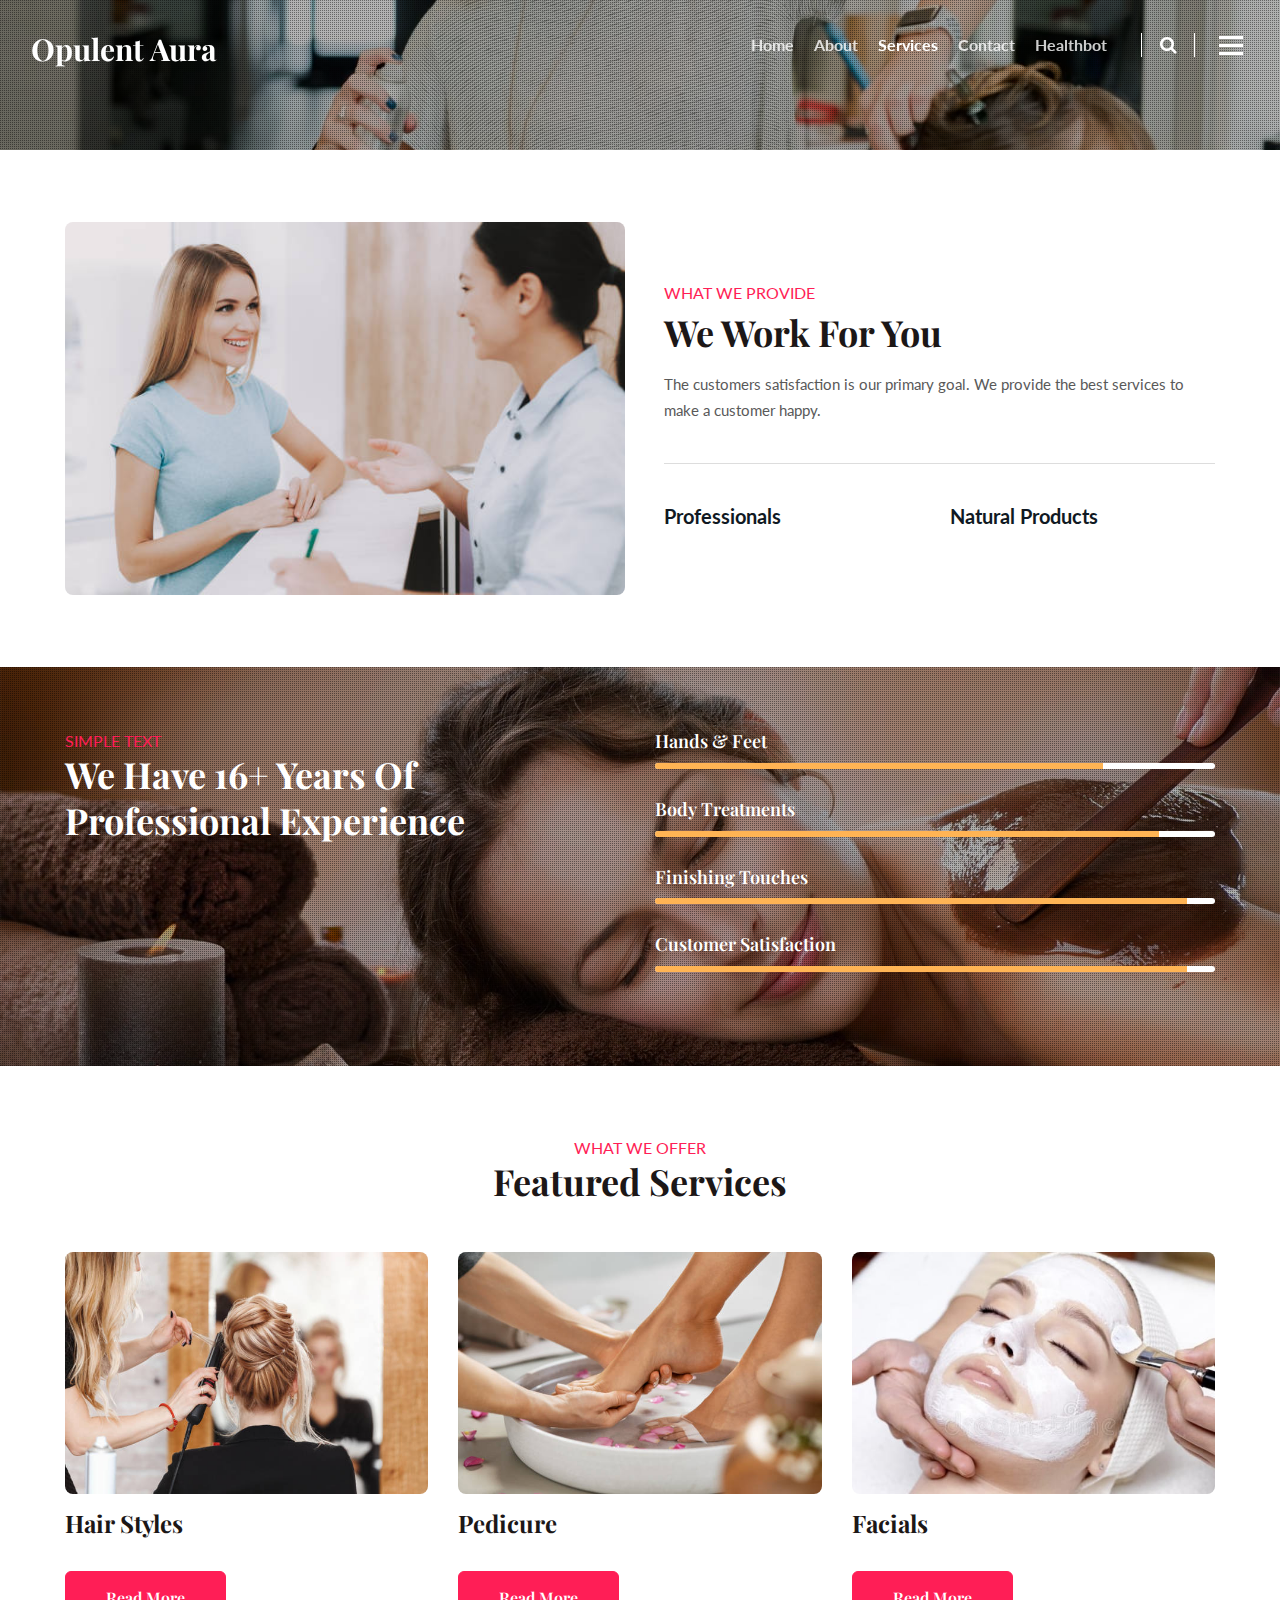
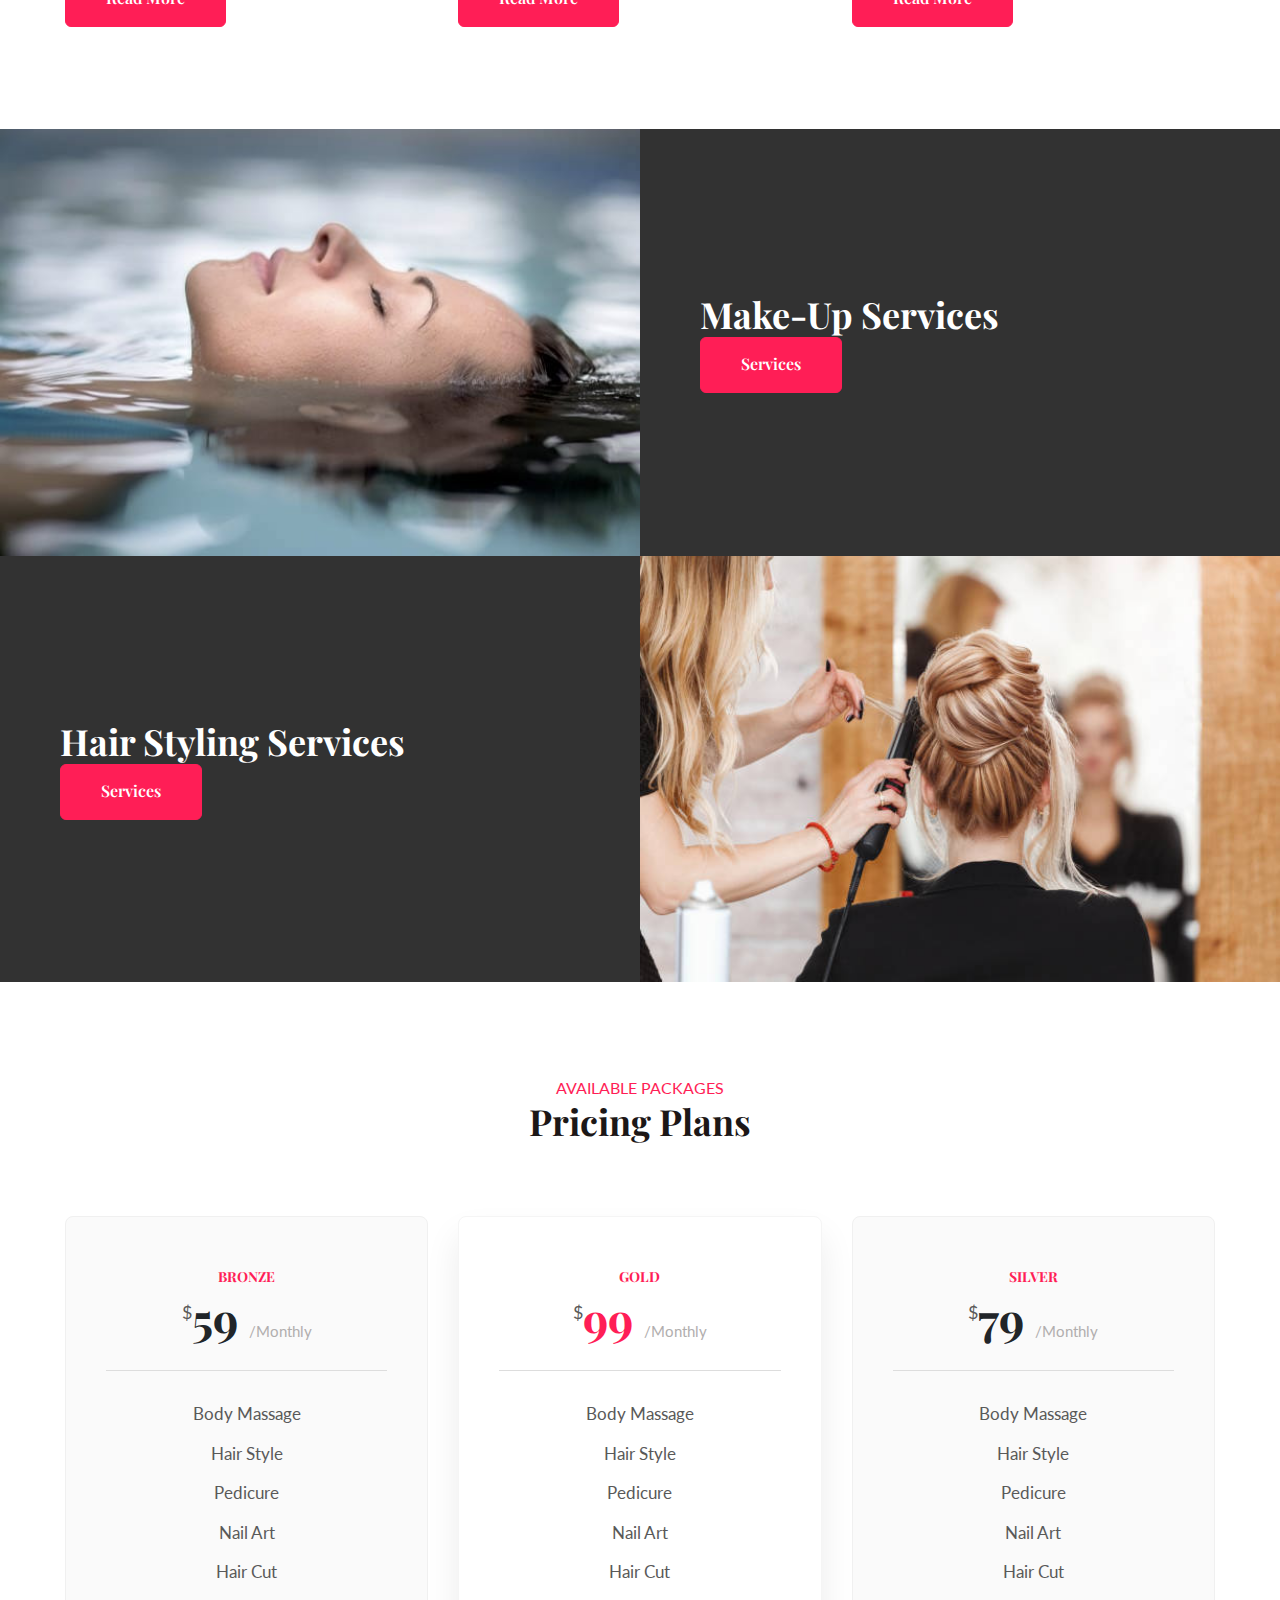
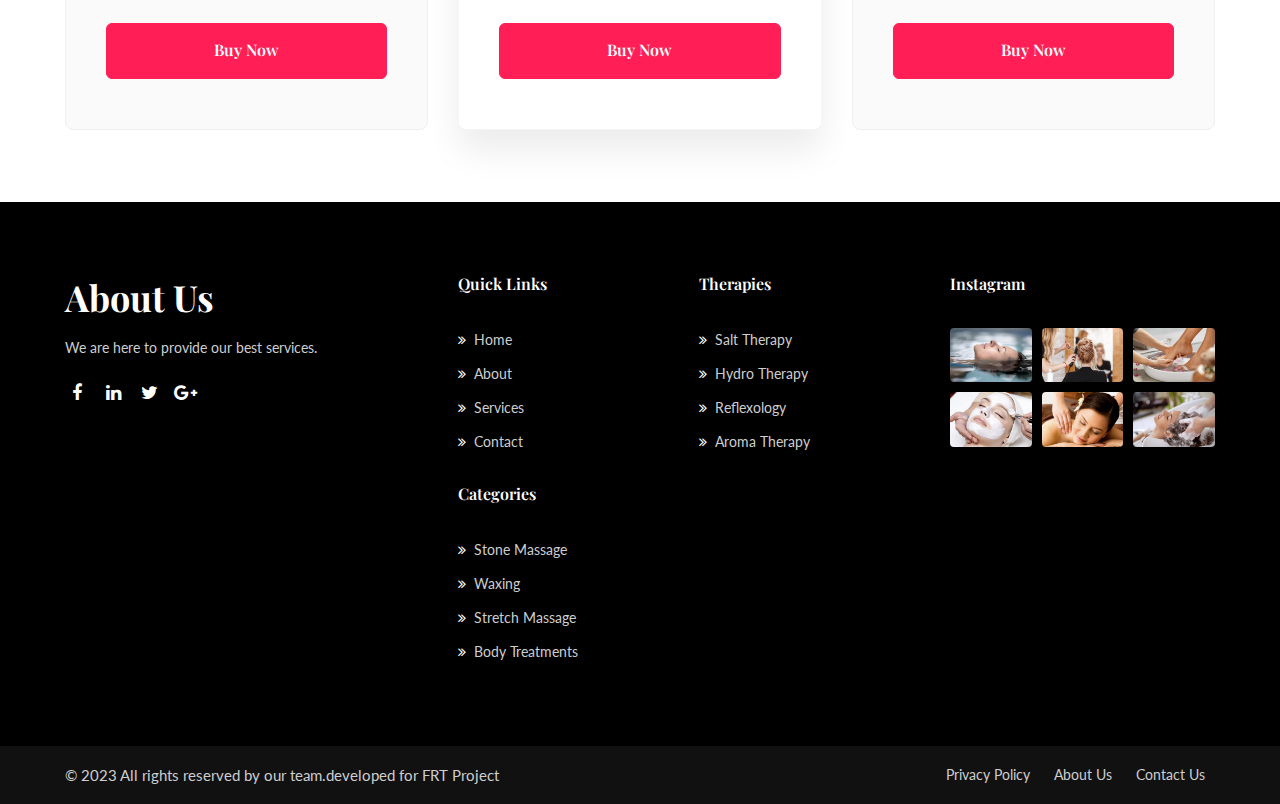
<file: services.html>
<!doctype html>
<html lang="zxx">

<head>
	<!-- Required meta tags -->
	<meta charset="utf-8">
	<meta name="viewport" content="width=device-width, initial-scale=1, shrink-to-fit=no">
	<title>Opulent Aura a Beauty & Spa Category Bootstrap Responsive Website Template | Services :: W3layouts
	</title>
	<!-- Template CSS -->
	<link rel="stylesheet" href="assets/css/style-starter.css">
	<!-- Template CSS -->
	<link
		href="//fonts.googleapis.com/css2?family=Playfair+Display:ital,wght@0,400;0,600;0,700;1,600&display=swap"
		rel="stylesheet">
	<link href="//fonts.googleapis.com/css2?family=Lato:wght@400;700&display=swap" rel="stylesheet">
	<!-- Template CSS -->
</head>

<body>
	<!--header-->
	<header id="site-header" class="fixed-top">
		<div class="container-fluid">
			<nav class="navbar navbar-expand-lg navbar-dark stroke">
				<h1> <a class="navbar-brand" href="index.html">
						<span class="sub-logo">O</span>pulent <span class="sub-logo">A</span>ura
					</a></h1>
				<!-- if logo is image enable this   
        <a class="navbar-brand" href="#index.html">
            <img src="image-path" alt="Your logo" title="Your logo" style="height:35px;" />
        </a> -->
				<button class="navbar-toggler  collapsed bg-gradient" type="button" data-toggle="collapse"
					data-target="#navbarTogglerDemo02" aria-controls="navbarTogglerDemo02" aria-expanded="false"
					aria-label="Toggle navigation">
					<span class="navbar-toggler-icon fa icon-expand fa-bars"></span>
					<span class="navbar-toggler-icon fa icon-close fa-times"></span>
					</span>
				</button>

				<div class="collapse navbar-collapse" id="navbarTogglerDemo02">
					<ul class="navbar-nav ml-auto">
						<li class="nav-item">
							<a class="nav-link" href="index.html">Home <span class="sr-only">(current)</span></a>
						</li>
						<li class="nav-item">
							<a class="nav-link" href="about.html">About</a>
						</li>
						<li class="nav-item active">
							<a class="nav-link" href="services.html">Services</a>
						</li>
						
						<li class="nav-item">
							<a class="nav-link" href="contact.html">Contact</a>
						<li class="nav-item">
							<a class="nav-link" href="healthbot.html">healthbot</a>
						</li>
					</ul>
					<!--/search-right-->
					<div class="search-right">
						<a href="#search" class="hnysearch-icon" title="search"><span class="fa fa-search"
								aria-hidden="true"></span></a>
						<!-- search popup -->
						<div id="search" class="pop-overlay">
							<div class="popup">
								<h3 class="hny-title two">Search Here</h3>
								<form action="#" method="post" class="search-box">
									<input type="search" placeholder="Search your Keyword" name="search"
										required="required" autofocus="">
									<button type="submit" class="btn">Search</button>
								</form>

							</div>
							<a class="close" href="#close">×</a>
						</div>
						<!-- /search popup -->
						<a href="#domain" class="domain" data-toggle="modal" data-target="#DomainModal">
							<div class="hamburger1">
								<div></div>
								<div></div>
								<div></div>
							</div>
						</a>

						<!--//search-right-->
					</div>
				</div>
			</nav>
		</div>
	</header>
	<!--/header-->


	<!-- Domain Modal -->
	<div class="modal right fade" id="DomainModal" tabindex="-1" role="dialog" aria-labelledby="DomainModalLabel2">
		<div class="modal-dialog" role="document">
			<div class="modal-content">

				<button type="button" class="close" data-dismiss="modal" aria-label="Close"><span
						aria-hidden="true">&times;</span></button>

				<div class="modal-body">
					<div class="modal__content">
						<h2 class="logo"><a class="logo-brand" href="index.html">
								<span class="sub-logo">O</span>pulent <span class="sub-logo">A</span>ura
							</a></h2>
						<!-- if logo is image enable this   
			<h2 class="logo">
			  <img src="image-path" alt="Your logo" title="Your logo" style="height:35px;" />
			</h2> -->
						
						<div class="widget-menu-items mt-sm-5 mt-4">
							<h5 class="widget-title">Menu Items</h5>
							<nav class="navbar p-0">
								<ul class="navbar-nav">
									<li class="nav-item">
										<a class="nav-link" href="index.html">Home</a>
									</li>
									<li class="nav-item">
										<a class="nav-link" href="about.html">About</a>
									</li>
									<li class="nav-item active">
										<a class="nav-link" href="services.html">Services</a>
									</li>
								
									<li class="nav-item">
										<a class="nav-link" href="contact.html">Contact</a>
									</li>
								</ul>
							</nav>
						</div>
						<div class="widget-social-icons mt-sm-5 mt-4">
							<h5 class="widget-title">Contact Us</h5>
							<ul class="icon-rounded address">
								<li>
									<p> # CTRI, rajahmundry, Weavers Colony, Rajamahendravaram, Andhra Pradesh 533105</p>
								</li>
								<li class="mt-3">
									<p><span class="fa fa-phone"></span> <a
											href="tel:+404-11-22-89">Ch.Nandini +91 9674536289</a></p>
								</li>
								<li class="mt-3">
									<p><span class="fa fa-phone"></span> <a
											href="tel:+404-11-22-89">G.Nandini +91 7856432690</a></p>
								</li>
								<li class="mt-3">
									<p><span class="fa fa-phone"></span> <a
											href="tel:+404-11-22-89">R.Lalitha +91 8754026789</a></p>
								</li>
								<li class="top_li1 mt-2">
									<p><span class="fa fa-clock-o"></span> <a href="mailto:medpillhospital@mail.com">Mon
											- Sun 09:00 - 21:00
										</a></p>
								</li>
							</ul>
						</div>
						<div class="widget-social-icons mt-sm-5 mt-4">
							<h5 class="widget-title">Follow Us</h5>
							<ul class="icon-rounded">
								<li><a class="social-link twitter" href="#url" target="_blank"><i
											class="fa fa-twitter"></i></a></li>
								<li><a class="social-link linkedin" href="#url" target="_blank"><i
											class="fa fa-linkedin"></i></a></li>
								<li><a class="social-link tumblr" href="#url" target="_blank"><i
											class="fa fa-tumblr"></i></a></li>
							</ul>
						</div>
					</div>
				</div>
			</div>
			<!-- //modal-content -->
		</div>
		<!-- //modal-dialog -->
	</div>
	<!-- //Domain modal -->
	<!--/inner-banner-->
	<div class="inner-banner">
		<div class="inner-page-infhny">
		</div>
	</div>
	<!--//inner-banner-->
		<!-- /w3l-content-4 -->
		<section class="w3l-content-4">
			<!-- /content-6-section -->
			<div class="content-4-main py-5">
				<div class="container py-lg-4">
					<div class="content-info-in row">
	
						<div class="content-right col-lg-6">
							<img src="assets/images/ab6.jpg" class="img-fluid" alt="">
						</div>
						<div class="content-left col-lg-6  pl-lg-4">
							<h6 class="sub-title">
								What We Provide</h6>
							<h3 class="hny-title">
								We Work for You</h3>
							<p class="mt-3">The customers satisfaction is our primary goal. We provide the best services to make a customer happy. </p>
	
							<div class="content-4-bottom">
								<div class="content4-right-grids mb-md-0 mb-4">
								
									<div class="content4-right-info">
										<h6><a href="#">Professionals</a></h6>
										
									</div>
	
								</div>

								<div class="content4-right-grids mb-md-0 mb-4">
	
									<div class="content4-right-info">
										<h6><a href="#">Natural Products</a></h6>
										
									</div>
	
								</div>
							</div>
						</div>
					</div>
				</div>
			</div>
		</section>
		<!-- //content-6-section -->
	<section class="w3l-progress-6">
		<!-- /content-6-section -->
		<div class="progress-6-mian py-5">
			<div class="container py-lg-3">
				<div class="progress-in row">
					<div class="content-gd col-lg-6">
						<div class="title-content text-left">
							<h6 class="sub-title">Simple Text</h6>
							<h3 class="hny-title two">We have 16+ years of Professional Experience</h3>
							
						</div>
					</div>
					<div class="content-gd col-lg-6 mt-lg-0 mt-4">
						<div class="progress-info">
							<h6 class="progress-tittle">Hands & Feet</h6>
							<div class="progress">
								<div class="progress-bar progress-bar-striped" role="progressbar" style="width: 80%"
									aria-valuenow="90" aria-valuemin="0" aria-valuemax="100">
								</div>
							</div>
						</div>
						<div class="progress-info">
							<h6 class="progress-tittle">Body Treatments</h6>
							<div class="progress">
								<div class="progress-bar progress-bar-striped" role="progressbar" style="width: 90%"
									aria-valuenow="90" aria-valuemin="0" aria-valuemax="100">
								</div>
							</div>
						</div>
						<div class="progress-info">
							<h6 class="progress-tittle">Finishing Touches
							</h6>
							<div class="progress">
								<div class="progress-bar progress-bar-striped" role="progressbar" style="width: 95%"
									aria-valuenow="95" aria-valuemin="0" aria-valuemax="100">
								</div>
							</div>
						</div>
						<div class="progress-info">
							<h6 class="progress-tittle">Customer Satisfaction</h6>
							<div class="progress">
								<div class="progress-bar progress-bar-striped" role="progressbar" style="width: 95%"
									aria-valuenow="95" aria-valuemin="0" aria-valuemax="100">
								</div>
							</div>
						</div>
					</div>
				</div>
			</div>
		</div>
	</section>
	<!-- //progress-->
	<!--/luxe-sec-->
	<div class="w3-services py-5">
		<div class="container py-lg-4">
			<div class="title-content text-center mb-lg-5 mb-4">
				<h6 class="sub-title">What We Offer</h6>
				<h3 class="hny-title">Featured Services</h3>

			</div>
			<div class="row w3-services-grids">
				<div class="col-lg-4 col-md-6 luxe-grid">
					<div class="luxe-grid-info">
						<a href="blog-single.html"><img src="assets/images/ab1.jpg" class="img-fuild" alt=""></a>
						<a href="#" class="cause-title-wrap">
							<h4 class="cause-title">Hair Styles
							</h4>
						</a>
						<a href="services.html" class="btn btn-style btn-primary mt-4">Read More</a>
					</div>
				</div>
				<div class="col-lg-4 col-md-6 luxe-grid">
					<div class="luxe-grid-info">
						<a href="blog-single.html"><img src="assets/images/ab2.jpg" class="img-fuild" alt=""></a>
						<a href="#" class="cause-title-wrap">
							<h4 class="cause-title">Pedicure
							</h4>
						</a>
						<a href="services.html" class="btn btn-style btn-primary mt-4">Read More</a>
					</div>
				</div>
				<div class="col-lg-4 col-md-6 luxe-grid">
					<div class="luxe-grid-info">
						<a href="blog-single.html"><img src="assets/images/ab3.jpg" class="img-fuild" alt=""></a>
						<a href="#" class="cause-title-wrap">
							<h4 class="cause-title">Facials
							</h4>
						</a>
						<a href="services.html" class="btn btn-style btn-primary mt-4">Read More</a>
					</div>
				</div>
			</div>
		</div>
	</div>
	<!--/luxe-sec-->
	<!-- /w3l-content-grids-->
	<section class="w3l-index2">
		<div class="row abouthy-img-grids no-gutters">
			<div class="col-md-6 img-one">
				<img src="assets/images/ab.jpg" alt=" " class="img-fluid">
			</div>
			<div class="col-md-6 img-one content-mid py-md-0 py-5">
				<div class="info">
					<h3 class="hny-title two">
						Make-Up Services
					</h3>
					
					<div class="ready-more">
						<a class="btn btn-style btn-primary" href="services.html">Services</a>
					</div>
				</div>
			</div>
			<div class="col-md-6 img-info content-mid py-md-0 py-5">
				<div class="info">
					<h3 class="hny-title two">
						Hair Styling Services
					</h3>
					
					<div class="ready-more">
						<a class="btn btn-style btn-primary" href="services.html">Services</a>
					</div>
				</div>
			</div>
			<div class="col-md-6 img-one">
				<img src="assets/images/ab1.jpg" alt=" " class="img-fluid">
			</div>
		</div>
	</section>
	<!-- /w3l-content-grids-->
	<!--pricing-16-->
	<section class="w3l-pricing-16-main">
		<div class="pricing-content py-5">
			<div class="container py-lg-4">
				<div class="title-content text-center mb-lg-5 mt-4">
					<h6 class="sub-title">Available packages</h6>
					<h3 class="hny-title">Pricing Plans</h3>
				</div>

				<div class="row w3l-pricing-7-gd-top pt-4">
					<div class="col-lg-4 col-md-6 price-main-hny-16 mt-lg-0 mt-5">
						<div class="w3l-pricing-7-gd-left">
							<div class="w3l-pricing-7  pric-7-1">
								<div class="w3l-pricing-7-top">
									<h6>Bronze</h6>
									<h3 class="title-sub"><label>$</label>59 <span>/Monthly</span></h3>
								</div>
								<div class="w3l-pricing-7-bottom">
									<div class="w3l-pricing-7-bottom-bottom">
										<ul class="links">
											<li class="tick-info">
												<span class="pricing-val">Body Massage</span>
											
											</li>
											<li class="tick-info">
												<span class="pricing-val">Hair Style</span>
												
											</li>
											<li class="tick-info">
												<span class="pricing-val">Pedicure</span>
												
											</li>
											<li class="tick-info">
												<span class="pricing-val">Nail Art</span>
												
											</li>
											<li class="tick-info">
												<span class="pricing-val">
													Hair Cut
												</span>
											
											</li>
										</ul>
									</div>
									<div class="buy-button text-center">
										<div class="read">
											<a href="contact.html" class="btn btn-style btn-primary mt-4">Buy Now</a>
										</div>
									</div>
								</div>
							</div>
						</div>
					</div>
					<div class="col-lg-4 col-md-6 price-main-hny-16 mt-lg-0 mt-5">
						<div class="w3l-pricing-7-gd-left active">
							<div class="w3l-pricing-7  pric-7-1">
								<div class="w3l-pricing-7-top">
									<h6>Gold</h6>
									<h3 class="title-sub"><label>$</label>99 <span>/Monthly</span></h3>
								</div>
								<div class="w3l-pricing-7-bottom">
									<div class="w3l-pricing-7-bottom-bottom">
										<ul class="links">
											<li class="tick-info">
												<span class="pricing-val">Body Massage</span>
											
											</li>
											<li class="tick-info">
												<span class="pricing-val">Hair Style</span>
												
											</li>
											<li class="tick-info">
												<span class="pricing-val">Pedicure</span>
												
											</li>
											<li class="tick-info">
												<span class="pricing-val">Nail Art</span>
												
											</li>
											<li class="tick-info">
												<span class="pricing-val">
													Hair Cut
												</span>
											
											</li>
										</ul>
									</div>
									<div class="buy-button text-center">
										<div class="read">
											<a href="contact.html" class="btn btn-style btn-primary  mt-4">Buy Now</a>
										</div>
									</div>
								</div>
							</div>
						</div>
					</div>
					<div class="col-lg-4 col-md-6 price-main-hny-16 mt-lg-0 mt-5">
						<div class="w3l-pricing-7-gd-left">
							<div class="w3l-pricing-7 pric-7-1">
								<div class="w3l-pricing-7-top">
									<h6>Silver</h6>
									<h3 class="title-sub"><label>$</label>79 <span>/Monthly</span></h3>
								</div>
								<div class="w3l-pricing-7-bottom">
									<div class="w3l-pricing-7-bottom-bottom">
										<ul class="links">
											<li class="tick-info">
												<span class="pricing-val">Body Massage</span>
											
											</li>
											<li class="tick-info">
												<span class="pricing-val">Hair Style</span>
												
											</li>
											<li class="tick-info">
												<span class="pricing-val">Pedicure</span>
												
											</li>
											<li class="tick-info">
												<span class="pricing-val">Nail Art</span>
												
											</li>
											<li class="tick-info">
												<span class="pricing-val">
													Hair Cut
												</span>
											
											</li>
										</ul>
									</div>
									<div class="buy-button text-center">
										<div class="read">
											<a href="contact.html" class="btn btn-style btn-primary mt-4">Buy Now</a>
										</div>
									</div>
								</div>
							</div>
						</div>
					</div>
				</div>
			</div>
		</div>
		</div>
	</section>
	<!-- //pricing-16 -->
	<!-- footer-66 -->
	<footer class="w3l-footer-66">
		<section class="footer-inner-main">
			<div class="footer-hny-grids py-5">
				<div class="container py-lg-4">
					<div class="text-txt">
						<div class="right-side">
							<div class="row sub-columns">
								<div class="col-lg-4 col-md-6 sub-one-left pr-lg-4">
									<h3 class="hny-title two mb-3">About Us</h3>
									<!-- if logo is image enable this   
										<a class="navbar-brand" href="#index.html">
											<img src="image-path" alt="Your logo" title="Your logo" style="height:35px;" />
										</a> -->
									<p class="pr-lg-5">We are here  to provide our best services. </p>
									<div class="columns-2">
										<ul class="social">
											<li><a href="#facebook"><span class="fa fa-facebook"
														aria-hidden="true"></span></a>
											</li>
											<li><a href="#linkedin"><span class="fa fa-linkedin"
														aria-hidden="true"></span></a>
											</li>
											<li><a href="#twitter"><span class="fa fa-twitter"
														aria-hidden="true"></span></a>
											</li>
											<li><a href="#google"><span class="fa fa-google-plus"
														aria-hidden="true"></span></a>
											</li>

										</ul>
									</div>
								</div>
								<div class="col-lg-5 col-md-6 sub-one-left mid-footer-gd">
									<div class="sub-two-right">
										<h6>Quick Links</h6>
										<ul>
											<li><a href="index.html"><span
														class="fa fa-angle-double-right mr-2"></span>Home</a>
											</li>
											<li><a href="about.html"><span
														class="fa fa-angle-double-right mr-2"></span>About</a>
											</li>
											<li><a href="services.html"><span
														class="fa fa-angle-double-right mr-2"></span>Services</a></li>
											<li><a href="contact.html"><span
														class="fa fa-angle-double-right mr-2"></span>Contact</a></li>
										</ul>
									</div>
									<div class="sub-two-right">
										<h6>Therapies</h6>
										<ul>
											<li><a href="#"><span class="fa fa-angle-double-right mr-2"></span>Salt
													Therapy</a>
											</li>
											<li><a href="#"><span class="fa fa-angle-double-right mr-2"></span>Hydro
													Therapy</a>
											</li>
											<li><a href="#"><span
														class="fa fa-angle-double-right mr-2"></span>Reflexology</a>
											</li>
											<li><a href="#"><span class="fa fa-angle-double-right mr-2"></span>Aroma
													Therapy</a>
											</li>
										</ul>
									</div>
									<div class="sub-two-right">
										<h6>Categories</h6>
										<ul>
											<li><a href="#"><span class="fa fa-angle-double-right mr-2"></span>Stone
													Massage</a></li>
											<li><a href="#"><span
														class="fa fa-angle-double-right mr-2"></span>Waxing</a>
											</li>
											<li><a href="#support"><span
														class="fa fa-angle-double-right mr-2"></span>Stretch Massage</a>
											</li>
											<li><a href="#terms"><span class="fa fa-angle-double-right mr-2"></span>Body
													Treatments</a>
											</li>
										</ul>
									</div>
								</div>
								<div class="col-lg-3 col-md-6 sub-one-left">
									<h6>Instagram</h6>
									<div class="footer-img-grids">
										<div class="gd-img-ft">
											<a class="" href="#">
												<img class="rounded img-fluid img-responsive" src="assets/images/ab.jpg"
													alt="image">
											</a>
										</div>
										<div class="gd-img-ft">
											<a class="" href="#">
												<img class="rounded img-fluid img-responsive"
													src="assets/images/ab1.jpg" alt="image">
											</a>
										</div>
										<div class="gd-img-ft">
											<a class="" href="#">
												<img class="rounded img-fluid img-responsive"
													src="assets/images/ab2.jpg" alt="image">
											</a>
										</div>
										<div class="gd-img-ft">
											<a class="" href="#">
												<img class="rounded img-fluid img-responsive"
													src="assets/images/ab3.jpg" alt="image">
											</a>
										</div>
										<div class="gd-img-ft">
											<a class="" href="#">
												<img class="rounded img-fluid img-responsive"
													src="assets/images/ab4.jpg" alt="image">
											</a>
										</div>
										<div class="gd-img-ft">
											<a class="" href="#">
												<img class="rounded img-fluid img-responsive"
													src="assets/images/ab5.jpg" alt="image">
											</a>
										</div>

									</div>
								</div>
							</div>
						</div>
					</div>
				</div>
			</div>
			<div class="below-section">
				<div class="container">
					<div class="copyright-footer">
						<div class="columns text-lg-left">
							<p>© 2023 All rights reserved by our team.developed for FRT Project</a></p>
						</div>
						<ul class="columns text-lg-right">
							<li><a href="#">Privacy Policy</a>
							</li>
							<li><a href="about.html">About Us</a>
							</li>
							<li><a href="contact.html">Contact Us</a>
							</li>
						</ul>
					</div>
				</div>
			</div>
			<!-- copyright -->
			<!-- move top -->
			<button onclick="topFunction()" id="movetop" title="Go to top">
				<span class="fa fa-arrow-up" aria-hidden="true"></span>
			</button>
			<script>
				// When the user scrolls down 20px from the top of the document, show the button
				window.onscroll = function () {
					scrollFunction()
				};

				function scrollFunction() {
					if (document.body.scrollTop > 20 || document.documentElement.scrollTop > 20) {
						document.getElementById("movetop").style.display = "block";
					} else {
						document.getElementById("movetop").style.display = "none";
					}
				}

				// When the user clicks on the button, scroll to the top of the document
				function topFunction() {
					document.body.scrollTop = 0;
					document.documentElement.scrollTop = 0;
				}
			</script>
			<!-- /move top -->

		</section>
	</footer>
	<!--//footer-66 -->
</body>

</html>
<script src="assets/js/jquery-3.3.1.min.js"></script>

<!-- disable body scroll which navbar is in active -->
<script src="assets/js/jquery.magnific-popup.min.js"></script>
<script>
	$(document).ready(function () {
		$('.popup-with-zoom-anim').magnificPopup({
			type: 'inline',

			fixedContentPos: false,
			fixedBgPos: true,

			overflowY: 'auto',

			closeBtnInside: true,
			preloader: false,

			midClick: true,
			removalDelay: 300,
			mainClass: 'my-mfp-zoom-in'
		});

		$('.popup-with-move-anim').magnificPopup({
			type: 'inline',

			fixedContentPos: false,
			fixedBgPos: true,

			overflowY: 'auto',

			closeBtnInside: true,
			preloader: false,

			midClick: true,
			removalDelay: 300,
			mainClass: 'my-mfp-slide-bottom'
		});
	});
</script>
<!--//-->
<!-- stats -->
<script src="assets/js/jquery.waypoints.min.js"></script>
<script src="assets/js/jquery.countup.js"></script>
<script>
	$('.counter').countUp();
</script>
<!-- //stats -->
<!-- disable body scroll which navbar is in active -->
<script>
	$(function () {
		$('.navbar-toggler').click(function () {
			$('body').toggleClass('noscroll');
		})
	});
</script>
<!-- disable body scroll which navbar is in active -->

<!--/MENU-JS-->
<script>
	$(window).on("scroll", function () {
		var scroll = $(window).scrollTop();

		if (scroll >= 80) {
			$("#site-header").addClass("nav-fixed");
		} else {
			$("#site-header").removeClass("nav-fixed");
		}
	});

	//Main navigation Active Class Add Remove
	$(".navbar-toggler").on("click", function () {
		$("header").toggleClass("active");
	});
	$(document).on("ready", function () {
		if ($(window).width() > 991) {
			$("header").removeClass("active");
		}
		$(window).on("resize", function () {
			if ($(window).width() > 991) {
				$("header").removeClass("active");
			}
		});
	});
</script>
<!--//MENU-JS-->
<script src="assets/js/bootstrap.min.js"></script>
</file>
<file: assets/css/style-starter.css>
@charset "UTF-8";

/*--
Author: W3layouts
Author URL: http://w3layouts.com
--*/
/*!
 * Bootstrap v4.4.1 (https://getbootstrap.com/)
 * Copyright 2011-2019 The Bootstrap Authors
 * Copyright 2011-2019 Twitter, Inc.
 * Licensed under MIT (https://github.com/twbs/bootstrap/blob/master/LICENSE)
 */
:root {
  --blue: #007bff;
  --indigo: #6610f2;
  --purple: #6f42c1;
  --pink: #e83e8c;
  --red: #dc3545;
  --orange: #fd7e14;
  --yellow: #ffc107;
  --green: #28a745;
  --teal: #20c997;
  --cyan: #17a2b8;
  --white: #fff;
  --gray: #6c757d;
  --gray-dark: #343a40;
  --primary: #d63447;
  --secondary: #f57b51;
  --success: #28a745;
  --info: #17a2b8;
  --warning: #ffc107;
  --danger: #dc3545;
  --light: #f8f9fa;
  --dark: #343a40;
  --breakpoint-xs: 0;
  --breakpoint-sm: 576px;
  --breakpoint-md: 768px;
  --breakpoint-lg: 992px;
  --breakpoint-xl: 1200px;
  --font-family-sans-serif: -apple-system, BlinkMacSystemFont, "Segoe UI", Roboto, "Helvetica Neue", Arial, "Noto Sans", sans-serif, "Apple Color Emoji", "Segoe UI Emoji", "Segoe UI Symbol", "Noto Color Emoji";
  --font-family-monospace: SFMono-Regular, Menlo, Monaco, Consolas, "Liberation Mono", "Courier New", monospace;
}

*,
*::before,
*::after {
  box-sizing: border-box;
}

html {
  font-family: sans-serif;
  line-height: 1.15;
  -webkit-text-size-adjust: 100%;
  -webkit-tap-highlight-color: rgba(0, 0, 0, 0);
}

article,
aside,
figcaption,
figure,
footer,
header,
hgroup,
main,
nav,
section {
  display: block;
}

body {
  margin: 0;
  font-family: -apple-system, BlinkMacSystemFont, "Segoe UI", Roboto, "Helvetica Neue", Arial, "Noto Sans", sans-serif, "Apple Color Emoji", "Segoe UI Emoji", "Segoe UI Symbol", "Noto Color Emoji";
  font-size: 1rem;
  font-weight: 400;
  line-height: 1.5;
  color: #212529;
  text-align: left;
  background-color: #fff;
}

[tabindex="-1"]:focus:not(:focus-visible) {
  outline: 0 !important;
}

hr {
  box-sizing: content-box;
  height: 0;
  overflow: visible;
}

h1,
h2,
h3,
h4,
h5,
h6 {
  margin-top: 0;
  margin-bottom: 0.5rem;
}

p {
  margin-top: 0;
  margin-bottom: 1rem;
}

abbr[title],
abbr[data-original-title] {
  text-decoration: underline;
  -webkit-text-decoration: underline dotted;
  text-decoration: underline dotted;
  cursor: help;
  border-bottom: 0;
  -webkit-text-decoration-skip-ink: none;
  text-decoration-skip-ink: none;
}

address {
  margin-bottom: 1rem;
  font-style: normal;
  line-height: inherit;
}

ol,
ul,
dl {
  margin-top: 0;
  margin-bottom: 1rem;
}

ol ol,
ul ul,
ol ul,
ul ol {
  margin-bottom: 0;
}

dt {
  font-weight: 700;
}

dd {
  margin-bottom: .5rem;
  margin-left: 0;
}

blockquote {
  margin: 0 0 1rem;
}

b,
strong {
  font-weight: bolder;
}

small {
  font-size: 80%;
}

sub,
sup {
  position: relative;
  font-size: 75%;
  line-height: 0;
  vertical-align: baseline;
}

sub {
  bottom: -.25em;
}

sup {
  top: -.5em;
}

a {
  color: #ff1e56;
  text-decoration: none;
  background-color: transparent;
}

a:hover {
  color: #FF0040;
  text-decoration: underline;
}

a:not([href]) {
  color: inherit;
  text-decoration: none;
}

a:not([href]):hover {
  color: inherit;
  text-decoration: none;
}

pre,
code,
kbd,
samp {
  font-family: SFMono-Regular, Menlo, Monaco, Consolas, "Liberation Mono", "Courier New", monospace;
  font-size: 1em;
}

pre {
  margin-top: 0;
  margin-bottom: 1rem;
  overflow: auto;
}

figure {
  margin: 0 0 1rem;
}

img {
  vertical-align: middle;
  border-style: none;
}

svg {
  overflow: hidden;
  vertical-align: middle;
}

table {
  border-collapse: collapse;
}

caption {
  padding-top: 0.75rem;
  padding-bottom: 0.75rem;
  color: #6c757d;
  text-align: left;
  caption-side: bottom;
}

th {
  text-align: inherit;
}

label {
  display: inline-block;
  margin-bottom: 0.5rem;
}

button {
  border-radius: 0;
}

button:focus {
  outline: 1px dotted;
  outline: 5px auto -webkit-focus-ring-color;
}

input,
button,
select,
optgroup,
textarea {
  margin: 0;
  font-family: inherit;
  font-size: inherit;
  line-height: inherit;
}

button,
input {
  overflow: visible;
}

button,
select {
  text-transform: none;
}

select {
  word-wrap: normal;
}

button,
[type="button"],
[type="reset"],
[type="submit"] {
  -webkit-appearance: button;
}

button:not(:disabled),
[type="button"]:not(:disabled),
[type="reset"]:not(:disabled),
[type="submit"]:not(:disabled) {
  cursor: pointer;
}

button::-moz-focus-inner,
[type="button"]::-moz-focus-inner,
[type="reset"]::-moz-focus-inner,
[type="submit"]::-moz-focus-inner {
  padding: 0;
  border-style: none;
}

input[type="radio"],
input[type="checkbox"] {
  box-sizing: border-box;
  padding: 0;
}

input[type="date"],
input[type="time"],
input[type="datetime-local"],
input[type="month"] {
  -webkit-appearance: listbox;
}

textarea {
  overflow: auto;
  resize: vertical;
}

fieldset {
  min-width: 0;
  padding: 0;
  margin: 0;
  border: 0;
}

legend {
  display: block;
  width: 100%;
  max-width: 100%;
  padding: 0;
  margin-bottom: .5rem;
  font-size: 1.5rem;
  line-height: inherit;
  color: inherit;
  white-space: normal;
}

@media (max-width: 1200px) {
  legend {
    font-size: calc(1.275rem + 0.3vw);
  }
}

progress {
  vertical-align: baseline;
}

[type="number"]::-webkit-inner-spin-button,
[type="number"]::-webkit-outer-spin-button {
  height: auto;
}

[type="search"] {
  outline-offset: -2px;
  -webkit-appearance: none;
}

[type="search"]::-webkit-search-decoration {
  -webkit-appearance: none;
}

::-webkit-file-upload-button {
  font: inherit;
  -webkit-appearance: button;
}

output {
  display: inline-block;
}

summary {
  display: list-item;
  cursor: pointer;
}

template {
  display: none;
}

[hidden] {
  display: none !important;
}

h1,
h2,
h3,
h4,
h5,
h6,
.h1,
.h2,
.h3,
.h4,
.h5,
.h6 {
  margin-bottom: 0.5rem;
  font-weight: 500;
  line-height: 1.2;
}

h1,
.h1 {
  font-size: 2.5rem;
}

@media (max-width: 1200px) {

  h1,
  .h1 {
    font-size: calc(1.375rem + 1.5vw);
  }
}

h2,
.h2 {
  font-size: 2rem;
}

@media (max-width: 1200px) {

  h2,
  .h2 {
    font-size: calc(1.325rem + 0.9vw);
  }
}

h3,
.h3 {
  font-size: 1.75rem;
}

@media (max-width: 1200px) {

  h3,
  .h3 {
    font-size: calc(1.3rem + 0.6vw);
  }
}

h4,
.h4 {
  font-size: 1.5rem;
}

@media (max-width: 1200px) {

  h4,
  .h4 {
    font-size: calc(1.275rem + 0.3vw);
  }
}

h5,
.h5 {
  font-size: 1.25rem;
}

h6,
.h6 {
  font-size: 1rem;
}

.lead {
  font-size: 1.25rem;
  font-weight: 300;
}

.display-1 {
  font-size: 6rem;
  font-weight: 300;
  line-height: 1.2;
}

@media (max-width: 1200px) {
  .display-1 {
    font-size: calc(1.725rem + 5.7vw);
  }
}

.display-2 {
  font-size: 5.5rem;
  font-weight: 300;
  line-height: 1.2;
}

@media (max-width: 1200px) {
  .display-2 {
    font-size: calc(1.675rem + 5.1vw);
  }
}

.display-3 {
  font-size: 4.5rem;
  font-weight: 300;
  line-height: 1.2;
}

@media (max-width: 1200px) {
  .display-3 {
    font-size: calc(1.575rem + 3.9vw);
  }
}

.display-4 {
  font-size: 3.5rem;
  font-weight: 300;
  line-height: 1.2;
}

@media (max-width: 1200px) {
  .display-4 {
    font-size: calc(1.475rem + 2.7vw);
  }
}

hr {
  margin-top: 1rem;
  margin-bottom: 1rem;
  border: 0;
  border-top: 1px solid rgba(0, 0, 0, 0.1);
}

small,
.small {
  font-size: 80%;
  font-weight: 400;
}

mark,
.mark {
  padding: 0.2em;
  background-color: #fcf8e3;
}

.list-unstyled {
  padding-left: 0;
  list-style: none;
}

.list-inline {
  padding-left: 0;
  list-style: none;
}

.list-inline-item {
  display: inline-block;
}

.list-inline-item:not(:last-child) {
  margin-right: 0.5rem;
}

.initialism {
  font-size: 90%;
  text-transform: uppercase;
}

.blockquote {
  margin-bottom: 1rem;
  font-size: 1.25rem;
}

.blockquote-footer {
  display: block;
  font-size: 80%;
  color: #6c757d;
}

.blockquote-footer::before {
  content: "\2014\00A0";
}

.img-fluid {
  max-width: 100%;
  height: auto;
}

.img-thumbnail {
  padding: 0.25rem;
  background-color: #fff;
  border: 1px solid #dee2e6;
  border-radius: 0.25rem;
  max-width: 100%;
  height: auto;
}

.figure {
  display: inline-block;
}

.figure-img {
  margin-bottom: 0.5rem;
  line-height: 1;
}

.figure-caption {
  font-size: 90%;
  color: #6c757d;
}

code {
  font-size: 87.5%;
  color: #e83e8c;
  word-wrap: break-word;
}

a>code {
  color: inherit;
}

kbd {
  padding: 0.2rem 0.4rem;
  font-size: 87.5%;
  color: #fff;
  background-color: #212529;
  border-radius: 0.2rem;
}

kbd kbd {
  padding: 0;
  font-size: 100%;
  font-weight: 700;
}

pre {
  display: block;
  font-size: 87.5%;
  color: #212529;
}

pre code {
  font-size: inherit;
  color: inherit;
  word-break: normal;
}

.pre-scrollable {
  max-height: 340px;
  overflow-y: scroll;
}

.container {
  width: 100%;
  padding-right: 15px;
  padding-left: 15px;
  margin-right: auto;
  margin-left: auto;
}

@media (min-width: 576px) {
  .container {
    max-width: 540px;
  }
}

@media (min-width: 768px) {
  .container {
    max-width: 720px;
  }
}

@media (min-width: 992px) {
  .container {
    max-width: 960px;
  }
}

@media (min-width: 1200px) {
  .container {
    max-width: 1140px;
  }
}

.container-fluid,
.container-sm,
.container-md,
.container-lg,
.container-xl {
  width: 100%;
  padding-right: 15px;
  padding-left: 15px;
  margin-right: auto;
  margin-left: auto;
}

@media (min-width: 576px) {

  .container,
  .container-sm {
    max-width: 540px;
  }
}

@media (min-width: 768px) {

  .container,
  .container-sm,
  .container-md {
    max-width: 720px;
  }
}

@media (min-width: 992px) {

  .container,
  .container-sm,
  .container-md,
  .container-lg {
    max-width: 960px;
  }
}

@media (min-width: 1200px) {

  .container,
  .container-sm,
  .container-md,
  .container-lg,
  .container-xl {
    max-width: 1140px;
  }
}

.row {
  display: flex;
  flex-wrap: wrap;
  margin-right: -15px;
  margin-left: -15px;
}

.no-gutters {
  margin-right: 0;
  margin-left: 0;
}

.no-gutters>.col,
.no-gutters>[class*="col-"] {
  padding-right: 0;
  padding-left: 0;
}

.col-1,
.col-2,
.col-3,
.col-4,
.col-5,
.col-6,
.col-7,
.col-8,
.col-9,
.col-10,
.col-11,
.col-12,
.col,
.col-auto,
.col-sm-1,
.col-sm-2,
.col-sm-3,
.col-sm-4,
.col-sm-5,
.col-sm-6,
.col-sm-7,
.col-sm-8,
.col-sm-9,
.col-sm-10,
.col-sm-11,
.col-sm-12,
.col-sm,
.col-sm-auto,
.col-md-1,
.col-md-2,
.col-md-3,
.col-md-4,
.col-md-5,
.col-md-6,
.col-md-7,
.col-md-8,
.col-md-9,
.col-md-10,
.col-md-11,
.col-md-12,
.col-md,
.col-md-auto,
.col-lg-1,
.col-lg-2,
.col-lg-3,
.col-lg-4,
.col-lg-5,
.col-lg-6,
.col-lg-7,
.col-lg-8,
.col-lg-9,
.col-lg-10,
.col-lg-11,
.col-lg-12,
.col-lg,
.col-lg-auto,
.col-xl-1,
.col-xl-2,
.col-xl-3,
.col-xl-4,
.col-xl-5,
.col-xl-6,
.col-xl-7,
.col-xl-8,
.col-xl-9,
.col-xl-10,
.col-xl-11,
.col-xl-12,
.col-xl,
.col-xl-auto {
  position: relative;
  width: 100%;
  padding-right: 15px;
  padding-left: 15px;
}

.col {
  flex-basis: 0;
  flex-grow: 1;
  max-width: 100%;
}

.row-cols-1>* {
  flex: 0 0 100%;
  max-width: 100%;
}

.row-cols-2>* {
  flex: 0 0 50%;
  max-width: 50%;
}

.row-cols-3>* {
  flex: 0 0 33.33333%;
  max-width: 33.33333%;
}

.row-cols-4>* {
  flex: 0 0 25%;
  max-width: 25%;
}

.row-cols-5>* {
  flex: 0 0 20%;
  max-width: 20%;
}

.row-cols-6>* {
  flex: 0 0 16.66667%;
  max-width: 16.66667%;
}

.col-auto {
  flex: 0 0 auto;
  width: auto;
  max-width: 100%;
}

.col-1 {
  flex: 0 0 8.33333%;
  max-width: 8.33333%;
}

.col-2 {
  flex: 0 0 16.66667%;
  max-width: 16.66667%;
}

.col-3 {
  flex: 0 0 25%;
  max-width: 25%;
}

.col-4 {
  flex: 0 0 33.33333%;
  max-width: 33.33333%;
}

.col-5 {
  flex: 0 0 41.66667%;
  max-width: 41.66667%;
}

.col-6 {
  flex: 0 0 50%;
  max-width: 50%;
}

.col-7 {
  flex: 0 0 58.33333%;
  max-width: 58.33333%;
}

.col-8 {
  flex: 0 0 66.66667%;
  max-width: 66.66667%;
}

.col-9 {
  flex: 0 0 75%;
  max-width: 75%;
}

.col-10 {
  flex: 0 0 83.33333%;
  max-width: 83.33333%;
}

.col-11 {
  flex: 0 0 91.66667%;
  max-width: 91.66667%;
}

.col-12 {
  flex: 0 0 100%;
  max-width: 100%;
}

.order-first {
  order: -1;
}

.order-last {
  order: 13;
}

.order-0 {
  order: 0;
}

.order-1 {
  order: 1;
}

.order-2 {
  order: 2;
}

.order-3 {
  order: 3;
}

.order-4 {
  order: 4;
}

.order-5 {
  order: 5;
}

.order-6 {
  order: 6;
}

.order-7 {
  order: 7;
}

.order-8 {
  order: 8;
}

.order-9 {
  order: 9;
}

.order-10 {
  order: 10;
}

.order-11 {
  order: 11;
}

.order-12 {
  order: 12;
}

.offset-1 {
  margin-left: 8.33333%;
}

.offset-2 {
  margin-left: 16.66667%;
}

.offset-3 {
  margin-left: 25%;
}

.offset-4 {
  margin-left: 33.33333%;
}

.offset-5 {
  margin-left: 41.66667%;
}

.offset-6 {
  margin-left: 50%;
}

.offset-7 {
  margin-left: 58.33333%;
}

.offset-8 {
  margin-left: 66.66667%;
}

.offset-9 {
  margin-left: 75%;
}

.offset-10 {
  margin-left: 83.33333%;
}

.offset-11 {
  margin-left: 91.66667%;
}

@media (min-width: 576px) {
  .col-sm {
    flex-basis: 0;
    flex-grow: 1;
    max-width: 100%;
  }

  .row-cols-sm-1>* {
    flex: 0 0 100%;
    max-width: 100%;
  }

  .row-cols-sm-2>* {
    flex: 0 0 50%;
    max-width: 50%;
  }

  .row-cols-sm-3>* {
    flex: 0 0 33.33333%;
    max-width: 33.33333%;
  }

  .row-cols-sm-4>* {
    flex: 0 0 25%;
    max-width: 25%;
  }

  .row-cols-sm-5>* {
    flex: 0 0 20%;
    max-width: 20%;
  }

  .row-cols-sm-6>* {
    flex: 0 0 16.66667%;
    max-width: 16.66667%;
  }

  .col-sm-auto {
    flex: 0 0 auto;
    width: auto;
    max-width: 100%;
  }

  .col-sm-1 {
    flex: 0 0 8.33333%;
    max-width: 8.33333%;
  }

  .col-sm-2 {
    flex: 0 0 16.66667%;
    max-width: 16.66667%;
  }

  .col-sm-3 {
    flex: 0 0 25%;
    max-width: 25%;
  }

  .col-sm-4 {
    flex: 0 0 33.33333%;
    max-width: 33.33333%;
  }

  .col-sm-5 {
    flex: 0 0 41.66667%;
    max-width: 41.66667%;
  }

  .col-sm-6 {
    flex: 0 0 50%;
    max-width: 50%;
  }

  .col-sm-7 {
    flex: 0 0 58.33333%;
    max-width: 58.33333%;
  }

  .col-sm-8 {
    flex: 0 0 66.66667%;
    max-width: 66.66667%;
  }

  .col-sm-9 {
    flex: 0 0 75%;
    max-width: 75%;
  }

  .col-sm-10 {
    flex: 0 0 83.33333%;
    max-width: 83.33333%;
  }

  .col-sm-11 {
    flex: 0 0 91.66667%;
    max-width: 91.66667%;
  }

  .col-sm-12 {
    flex: 0 0 100%;
    max-width: 100%;
  }

  .order-sm-first {
    order: -1;
  }

  .order-sm-last {
    order: 13;
  }

  .order-sm-0 {
    order: 0;
  }

  .order-sm-1 {
    order: 1;
  }

  .order-sm-2 {
    order: 2;
  }

  .order-sm-3 {
    order: 3;
  }

  .order-sm-4 {
    order: 4;
  }

  .order-sm-5 {
    order: 5;
  }

  .order-sm-6 {
    order: 6;
  }

  .order-sm-7 {
    order: 7;
  }

  .order-sm-8 {
    order: 8;
  }

  .order-sm-9 {
    order: 9;
  }

  .order-sm-10 {
    order: 10;
  }

  .order-sm-11 {
    order: 11;
  }

  .order-sm-12 {
    order: 12;
  }

  .offset-sm-0 {
    margin-left: 0;
  }

  .offset-sm-1 {
    margin-left: 8.33333%;
  }

  .offset-sm-2 {
    margin-left: 16.66667%;
  }

  .offset-sm-3 {
    margin-left: 25%;
  }

  .offset-sm-4 {
    margin-left: 33.33333%;
  }

  .offset-sm-5 {
    margin-left: 41.66667%;
  }

  .offset-sm-6 {
    margin-left: 50%;
  }

  .offset-sm-7 {
    margin-left: 58.33333%;
  }

  .offset-sm-8 {
    margin-left: 66.66667%;
  }

  .offset-sm-9 {
    margin-left: 75%;
  }

  .offset-sm-10 {
    margin-left: 83.33333%;
  }

  .offset-sm-11 {
    margin-left: 91.66667%;
  }
}

@media (min-width: 768px) {
  .col-md {
    flex-basis: 0;
    flex-grow: 1;
    max-width: 100%;
  }

  .row-cols-md-1>* {
    flex: 0 0 100%;
    max-width: 100%;
  }

  .row-cols-md-2>* {
    flex: 0 0 50%;
    max-width: 50%;
  }

  .row-cols-md-3>* {
    flex: 0 0 33.33333%;
    max-width: 33.33333%;
  }

  .row-cols-md-4>* {
    flex: 0 0 25%;
    max-width: 25%;
  }

  .row-cols-md-5>* {
    flex: 0 0 20%;
    max-width: 20%;
  }

  .row-cols-md-6>* {
    flex: 0 0 16.66667%;
    max-width: 16.66667%;
  }

  .col-md-auto {
    flex: 0 0 auto;
    width: auto;
    max-width: 100%;
  }

  .col-md-1 {
    flex: 0 0 8.33333%;
    max-width: 8.33333%;
  }

  .col-md-2 {
    flex: 0 0 16.66667%;
    max-width: 16.66667%;
  }

  .col-md-3 {
    flex: 0 0 25%;
    max-width: 25%;
  }

  .col-md-4 {
    flex: 0 0 33.33333%;
    max-width: 33.33333%;
  }

  .col-md-5 {
    flex: 0 0 41.66667%;
    max-width: 41.66667%;
  }

  .col-md-6 {
    flex: 0 0 50%;
    max-width: 50%;
  }

  .col-md-7 {
    flex: 0 0 58.33333%;
    max-width: 58.33333%;
  }

  .col-md-8 {
    flex: 0 0 66.66667%;
    max-width: 66.66667%;
  }

  .col-md-9 {
    flex: 0 0 75%;
    max-width: 75%;
  }

  .col-md-10 {
    flex: 0 0 83.33333%;
    max-width: 83.33333%;
  }

  .col-md-11 {
    flex: 0 0 91.66667%;
    max-width: 91.66667%;
  }

  .col-md-12 {
    flex: 0 0 100%;
    max-width: 100%;
  }

  .order-md-first {
    order: -1;
  }

  .order-md-last {
    order: 13;
  }

  .order-md-0 {
    order: 0;
  }

  .order-md-1 {
    order: 1;
  }

  .order-md-2 {
    order: 2;
  }

  .order-md-3 {
    order: 3;
  }

  .order-md-4 {
    order: 4;
  }

  .order-md-5 {
    order: 5;
  }

  .order-md-6 {
    order: 6;
  }

  .order-md-7 {
    order: 7;
  }

  .order-md-8 {
    order: 8;
  }

  .order-md-9 {
    order: 9;
  }

  .order-md-10 {
    order: 10;
  }

  .order-md-11 {
    order: 11;
  }

  .order-md-12 {
    order: 12;
  }

  .offset-md-0 {
    margin-left: 0;
  }

  .offset-md-1 {
    margin-left: 8.33333%;
  }

  .offset-md-2 {
    margin-left: 16.66667%;
  }

  .offset-md-3 {
    margin-left: 25%;
  }

  .offset-md-4 {
    margin-left: 33.33333%;
  }

  .offset-md-5 {
    margin-left: 41.66667%;
  }

  .offset-md-6 {
    margin-left: 50%;
  }

  .offset-md-7 {
    margin-left: 58.33333%;
  }

  .offset-md-8 {
    margin-left: 66.66667%;
  }

  .offset-md-9 {
    margin-left: 75%;
  }

  .offset-md-10 {
    margin-left: 83.33333%;
  }

  .offset-md-11 {
    margin-left: 91.66667%;
  }
}

@media (min-width: 992px) {
  .col-lg {
    flex-basis: 0;
    flex-grow: 1;
    max-width: 100%;
  }

  .row-cols-lg-1>* {
    flex: 0 0 100%;
    max-width: 100%;
  }

  .row-cols-lg-2>* {
    flex: 0 0 50%;
    max-width: 50%;
  }

  .row-cols-lg-3>* {
    flex: 0 0 33.33333%;
    max-width: 33.33333%;
  }

  .row-cols-lg-4>* {
    flex: 0 0 25%;
    max-width: 25%;
  }

  .row-cols-lg-5>* {
    flex: 0 0 20%;
    max-width: 20%;
  }

  .row-cols-lg-6>* {
    flex: 0 0 16.66667%;
    max-width: 16.66667%;
  }

  .col-lg-auto {
    flex: 0 0 auto;
    width: auto;
    max-width: 100%;
  }

  .col-lg-1 {
    flex: 0 0 8.33333%;
    max-width: 8.33333%;
  }

  .col-lg-2 {
    flex: 0 0 16.66667%;
    max-width: 16.66667%;
  }

  .col-lg-3 {
    flex: 0 0 25%;
    max-width: 25%;
  }

  .col-lg-4 {
    flex: 0 0 33.33333%;
    max-width: 33.33333%;
  }

  .col-lg-5 {
    flex: 0 0 41.66667%;
    max-width: 41.66667%;
  }

  .col-lg-6 {
    flex: 0 0 50%;
    max-width: 50%;
  }

  .col-lg-7 {
    flex: 0 0 58.33333%;
    max-width: 58.33333%;
  }

  .col-lg-8 {
    flex: 0 0 66.66667%;
    max-width: 66.66667%;
  }

  .col-lg-9 {
    flex: 0 0 75%;
    max-width: 75%;
  }

  .col-lg-10 {
    flex: 0 0 83.33333%;
    max-width: 83.33333%;
  }

  .col-lg-11 {
    flex: 0 0 91.66667%;
    max-width: 91.66667%;
  }

  .col-lg-12 {
    flex: 0 0 100%;
    max-width: 100%;
  }

  .order-lg-first {
    order: -1;
  }

  .order-lg-last {
    order: 13;
  }

  .order-lg-0 {
    order: 0;
  }

  .order-lg-1 {
    order: 1;
  }

  .order-lg-2 {
    order: 2;
  }

  .order-lg-3 {
    order: 3;
  }

  .order-lg-4 {
    order: 4;
  }

  .order-lg-5 {
    order: 5;
  }

  .order-lg-6 {
    order: 6;
  }

  .order-lg-7 {
    order: 7;
  }

  .order-lg-8 {
    order: 8;
  }

  .order-lg-9 {
    order: 9;
  }

  .order-lg-10 {
    order: 10;
  }

  .order-lg-11 {
    order: 11;
  }

  .order-lg-12 {
    order: 12;
  }

  .offset-lg-0 {
    margin-left: 0;
  }

  .offset-lg-1 {
    margin-left: 8.33333%;
  }

  .offset-lg-2 {
    margin-left: 16.66667%;
  }

  .offset-lg-3 {
    margin-left: 25%;
  }

  .offset-lg-4 {
    margin-left: 33.33333%;
  }

  .offset-lg-5 {
    margin-left: 41.66667%;
  }

  .offset-lg-6 {
    margin-left: 50%;
  }

  .offset-lg-7 {
    margin-left: 58.33333%;
  }

  .offset-lg-8 {
    margin-left: 66.66667%;
  }

  .offset-lg-9 {
    margin-left: 75%;
  }

  .offset-lg-10 {
    margin-left: 83.33333%;
  }

  .offset-lg-11 {
    margin-left: 91.66667%;
  }
}

@media (min-width: 1200px) {
  .col-xl {
    flex-basis: 0;
    flex-grow: 1;
    max-width: 100%;
  }

  .row-cols-xl-1>* {
    flex: 0 0 100%;
    max-width: 100%;
  }

  .row-cols-xl-2>* {
    flex: 0 0 50%;
    max-width: 50%;
  }

  .row-cols-xl-3>* {
    flex: 0 0 33.33333%;
    max-width: 33.33333%;
  }

  .row-cols-xl-4>* {
    flex: 0 0 25%;
    max-width: 25%;
  }

  .row-cols-xl-5>* {
    flex: 0 0 20%;
    max-width: 20%;
  }

  .row-cols-xl-6>* {
    flex: 0 0 16.66667%;
    max-width: 16.66667%;
  }

  .col-xl-auto {
    flex: 0 0 auto;
    width: auto;
    max-width: 100%;
  }

  .col-xl-1 {
    flex: 0 0 8.33333%;
    max-width: 8.33333%;
  }

  .col-xl-2 {
    flex: 0 0 16.66667%;
    max-width: 16.66667%;
  }

  .col-xl-3 {
    flex: 0 0 25%;
    max-width: 25%;
  }

  .col-xl-4 {
    flex: 0 0 33.33333%;
    max-width: 33.33333%;
  }

  .col-xl-5 {
    flex: 0 0 41.66667%;
    max-width: 41.66667%;
  }

  .col-xl-6 {
    flex: 0 0 50%;
    max-width: 50%;
  }

  .col-xl-7 {
    flex: 0 0 58.33333%;
    max-width: 58.33333%;
  }

  .col-xl-8 {
    flex: 0 0 66.66667%;
    max-width: 66.66667%;
  }

  .col-xl-9 {
    flex: 0 0 75%;
    max-width: 75%;
  }

  .col-xl-10 {
    flex: 0 0 83.33333%;
    max-width: 83.33333%;
  }

  .col-xl-11 {
    flex: 0 0 91.66667%;
    max-width: 91.66667%;
  }

  .col-xl-12 {
    flex: 0 0 100%;
    max-width: 100%;
  }

  .order-xl-first {
    order: -1;
  }

  .order-xl-last {
    order: 13;
  }

  .order-xl-0 {
    order: 0;
  }

  .order-xl-1 {
    order: 1;
  }

  .order-xl-2 {
    order: 2;
  }

  .order-xl-3 {
    order: 3;
  }

  .order-xl-4 {
    order: 4;
  }

  .order-xl-5 {
    order: 5;
  }

  .order-xl-6 {
    order: 6;
  }

  .order-xl-7 {
    order: 7;
  }

  .order-xl-8 {
    order: 8;
  }

  .order-xl-9 {
    order: 9;
  }

  .order-xl-10 {
    order: 10;
  }

  .order-xl-11 {
    order: 11;
  }

  .order-xl-12 {
    order: 12;
  }

  .offset-xl-0 {
    margin-left: 0;
  }

  .offset-xl-1 {
    margin-left: 8.33333%;
  }

  .offset-xl-2 {
    margin-left: 16.66667%;
  }

  .offset-xl-3 {
    margin-left: 25%;
  }

  .offset-xl-4 {
    margin-left: 33.33333%;
  }

  .offset-xl-5 {
    margin-left: 41.66667%;
  }

  .offset-xl-6 {
    margin-left: 50%;
  }

  .offset-xl-7 {
    margin-left: 58.33333%;
  }

  .offset-xl-8 {
    margin-left: 66.66667%;
  }

  .offset-xl-9 {
    margin-left: 75%;
  }

  .offset-xl-10 {
    margin-left: 83.33333%;
  }

  .offset-xl-11 {
    margin-left: 91.66667%;
  }
}

.table {
  width: 100%;
  margin-bottom: 1rem;
  color: #212529;
}

.table th,
.table td {
  padding: 0.75rem;
  vertical-align: top;
  border-top: 1px solid #dee2e6;
}

.table thead th {
  vertical-align: bottom;
  border-bottom: 2px solid #dee2e6;
}

.table tbody+tbody {
  border-top: 2px solid #dee2e6;
}

.table-sm th,
.table-sm td {
  padding: 0.3rem;
}

.table-bordered {
  border: 1px solid #dee2e6;
}

.table-bordered th,
.table-bordered td {
  border: 1px solid #dee2e6;
}

.table-bordered thead th,
.table-bordered thead td {
  border-bottom-width: 2px;
}

.table-borderless th,
.table-borderless td,
.table-borderless thead th,
.table-borderless tbody+tbody {
  border: 0;
}

.table-striped tbody tr:nth-of-type(odd) {
  background-color: rgba(0, 0, 0, 0.05);
}

.table-hover tbody tr:hover {
  color: #212529;
  background-color: rgba(0, 0, 0, 0.075);
}

.table-primary,
.table-primary>th,
.table-primary>td {
  background-color: #f4c6cb;
}

.table-primary th,
.table-primary td,
.table-primary thead th,
.table-primary tbody+tbody {
  border-color: #ea959f;
}

.table-hover .table-primary:hover {
  background-color: #f0b1b8;
}

.table-hover .table-primary:hover>td,
.table-hover .table-primary:hover>th {
  background-color: #f0b1b8;
}

.table-secondary,
.table-secondary>th,
.table-secondary>td {
  background-color: #fcdace;
}

.table-secondary th,
.table-secondary td,
.table-secondary thead th,
.table-secondary tbody+tbody {
  border-color: #fabaa5;
}

.table-hover .table-secondary:hover {
  background-color: #fbc8b6;
}

.table-hover .table-secondary:hover>td,
.table-hover .table-secondary:hover>th {
  background-color: #fbc8b6;
}

.table-success,
.table-success>th,
.table-success>td {
  background-color: #c3e6cb;
}

.table-success th,
.table-success td,
.table-success thead th,
.table-success tbody+tbody {
  border-color: #8fd19e;
}

.table-hover .table-success:hover {
  background-color: #b1dfbb;
}

.table-hover .table-success:hover>td,
.table-hover .table-success:hover>th {
  background-color: #b1dfbb;
}

.table-info,
.table-info>th,
.table-info>td {
  background-color: #bee5eb;
}

.table-info th,
.table-info td,
.table-info thead th,
.table-info tbody+tbody {
  border-color: #86cfda;
}

.table-hover .table-info:hover {
  background-color: #abdde5;
}

.table-hover .table-info:hover>td,
.table-hover .table-info:hover>th {
  background-color: #abdde5;
}

.table-warning,
.table-warning>th,
.table-warning>td {
  background-color: #ffeeba;
}

.table-warning th,
.table-warning td,
.table-warning thead th,
.table-warning tbody+tbody {
  border-color: #ffdf7e;
}

.table-hover .table-warning:hover {
  background-color: #ffe8a1;
}

.table-hover .table-warning:hover>td,
.table-hover .table-warning:hover>th {
  background-color: #ffe8a1;
}

.table-danger,
.table-danger>th,
.table-danger>td {
  background-color: #f5c6cb;
}

.table-danger th,
.table-danger td,
.table-danger thead th,
.table-danger tbody+tbody {
  border-color: #ed969e;
}

.table-hover .table-danger:hover {
  background-color: #f1b0b7;
}

.table-hover .table-danger:hover>td,
.table-hover .table-danger:hover>th {
  background-color: #f1b0b7;
}

.table-light,
.table-light>th,
.table-light>td {
  background-color: #fdfdfe;
}

.table-light th,
.table-light td,
.table-light thead th,
.table-light tbody+tbody {
  border-color: #fbfcfc;
}

.table-hover .table-light:hover {
  background-color: #ececf6;
}

.table-hover .table-light:hover>td,
.table-hover .table-light:hover>th {
  background-color: #ececf6;
}

.table-dark,
.table-dark>th,
.table-dark>td {
  background-color: #c6c8ca;
}

.table-dark th,
.table-dark td,
.table-dark thead th,
.table-dark tbody+tbody {
  border-color: #95999c;
}

.table-hover .table-dark:hover {
  background-color: #b9bbbe;
}

.table-hover .table-dark:hover>td,
.table-hover .table-dark:hover>th {
  background-color: #b9bbbe;
}

.table-active,
.table-active>th,
.table-active>td {
  background-color: rgba(0, 0, 0, 0.075);
}

.table-hover .table-active:hover {
  background-color: rgba(0, 0, 0, 0.075);
}

.table-hover .table-active:hover>td,
.table-hover .table-active:hover>th {
  background-color: rgba(0, 0, 0, 0.075);
}

.table .thead-dark th {
  color: #fff;
  background-color: #343a40;
  border-color: #454d55;
}

.table .thead-light th {
  color: #495057;
  background-color: #e9ecef;
  border-color: #dee2e6;
}

.table-dark {
  color: #fff;
  background-color: #343a40;
}

.table-dark th,
.table-dark td,
.table-dark thead th {
  border-color: #454d55;
}

.table-dark.table-bordered {
  border: 0;
}

.table-dark.table-striped tbody tr:nth-of-type(odd) {
  background-color: rgba(255, 255, 255, 0.05);
}

.table-dark.table-hover tbody tr:hover {
  color: #fff;
  background-color: rgba(255, 255, 255, 0.075);
}

@media (max-width: 575.98px) {
  .table-responsive-sm {
    display: block;
    width: 100%;
    overflow-x: auto;
    -webkit-overflow-scrolling: touch;
  }

  .table-responsive-sm>.table-bordered {
    border: 0;
  }
}

@media (max-width: 767.98px) {
  .table-responsive-md {
    display: block;
    width: 100%;
    overflow-x: auto;
    -webkit-overflow-scrolling: touch;
  }

  .table-responsive-md>.table-bordered {
    border: 0;
  }
}

@media (max-width: 991.98px) {
  .table-responsive-lg {
    display: block;
    width: 100%;
    overflow-x: auto;
    -webkit-overflow-scrolling: touch;
  }

  .table-responsive-lg>.table-bordered {
    border: 0;
  }
}

@media (max-width: 1199.98px) {
  .table-responsive-xl {
    display: block;
    width: 100%;
    overflow-x: auto;
    -webkit-overflow-scrolling: touch;
  }

  .table-responsive-xl>.table-bordered {
    border: 0;
  }
}

.table-responsive {
  display: block;
  width: 100%;
  overflow-x: auto;
  -webkit-overflow-scrolling: touch;
}

.table-responsive>.table-bordered {
  border: 0;
}

.form-control {
  display: block;
  width: 100%;
  height: calc(1.5em + 0.75rem + 2px);
  padding: 0.375rem 0.75rem;
  font-size: 1rem;
  font-weight: 400;
  line-height: 1.5;
  color: #495057;
  background-color: #fff;
  background-clip: padding-box;
  border: 1px solid #ced4da;
  border-radius: 0.25rem;
  transition: border-color 0.15s ease-in-out, box-shadow 0.15s ease-in-out;
}

@media (prefers-reduced-motion: reduce) {
  .form-control {
    transition: none;
  }
}

.form-control::-ms-expand {
  background-color: transparent;
  border: 0;
}

.form-control:-moz-focusring {
  color: transparent;
  text-shadow: 0 0 0 #495057;
}

.form-control:focus {
  color: #495057;
  background-color: #fff;
  border-color: #eb9ea7;
  outline: 0;
  box-shadow: none;
}

.form-control::-webkit-input-placeholder {
  color: #6c757d;
  opacity: 1;
}

.form-control::-moz-placeholder {
  color: #6c757d;
  opacity: 1;
}

.form-control:-ms-input-placeholder {
  color: #6c757d;
  opacity: 1;
}

.form-control::-ms-input-placeholder {
  color: #6c757d;
  opacity: 1;
}

.form-control::placeholder {
  color: #6c757d;
  opacity: 1;
}

.form-control:disabled,
.form-control[readonly] {
  background-color: #e9ecef;
  opacity: 1;
}

select.form-control:focus::-ms-value {
  color: #495057;
  background-color: #fff;
}

.form-control-file,
.form-control-range {
  display: block;
  width: 100%;
}

.col-form-label {
  padding-top: calc(0.375rem + 1px);
  padding-bottom: calc(0.375rem + 1px);
  margin-bottom: 0;
  font-size: inherit;
  line-height: 1.5;
}

.col-form-label-lg {
  padding-top: calc(0.5rem + 1px);
  padding-bottom: calc(0.5rem + 1px);
  font-size: 1.25rem;
  line-height: 1.5;
}

.col-form-label-sm {
  padding-top: calc(0.25rem + 1px);
  padding-bottom: calc(0.25rem + 1px);
  font-size: 0.875rem;
  line-height: 1.5;
}

.form-control-plaintext {
  display: block;
  width: 100%;
  padding: 0.375rem 0;
  margin-bottom: 0;
  font-size: 1rem;
  line-height: 1.5;
  color: #212529;
  background-color: transparent;
  border: solid transparent;
  border-width: 1px 0;
}

.form-control-plaintext.form-control-sm,
.form-control-plaintext.form-control-lg {
  padding-right: 0;
  padding-left: 0;
}

.form-control-sm {
  height: calc(1.5em + 0.5rem + 2px);
  padding: 0.25rem 0.5rem;
  font-size: 0.875rem;
  line-height: 1.5;
  border-radius: 0.2rem;
}

.form-control-lg {
  height: calc(1.5em + 1rem + 2px);
  padding: 0.5rem 1rem;
  font-size: 1.25rem;
  line-height: 1.5;
  border-radius: 0.3rem;
}

select.form-control[size],
select.form-control[multiple] {
  height: auto;
}

textarea.form-control {
  height: auto;
}

.form-group {
  margin-bottom: 1rem;
}

.form-text {
  display: block;
  margin-top: 0.25rem;
}

.form-row {
  display: flex;
  flex-wrap: wrap;
  margin-right: -5px;
  margin-left: -5px;
}

.form-row>.col,
.form-row>[class*="col-"] {
  padding-right: 5px;
  padding-left: 5px;
}

.form-check {
  position: relative;
  display: block;
  padding-left: 1.25rem;
}

.form-check-input {
  position: absolute;
  margin-top: 0.3rem;
  margin-left: -1.25rem;
}

.form-check-input[disabled]~.form-check-label,
.form-check-input:disabled~.form-check-label {
  color: #6c757d;
}

.form-check-label {
  margin-bottom: 0;
}

.form-check-inline {
  display: inline-flex;
  align-items: center;
  padding-left: 0;
  margin-right: 0.75rem;
}

.form-check-inline .form-check-input {
  position: static;
  margin-top: 0;
  margin-right: 0.3125rem;
  margin-left: 0;
}

.valid-feedback {
  display: none;
  width: 100%;
  margin-top: 0.25rem;
  font-size: 80%;
  color: #28a745;
}

.valid-tooltip {
  position: absolute;
  top: 100%;
  z-index: 5;
  display: none;
  max-width: 100%;
  padding: 0.25rem 0.5rem;
  margin-top: .1rem;
  font-size: 0.875rem;
  line-height: 1.5;
  color: #fff;
  background-color: rgba(40, 167, 69, 0.9);
  border-radius: 0.25rem;
}

.was-validated :valid~.valid-feedback,
.was-validated :valid~.valid-tooltip,
.is-valid~.valid-feedback,
.is-valid~.valid-tooltip {
  display: block;
}

.was-validated .form-control:valid,
.form-control.is-valid {
  border-color: #28a745;
  padding-right: calc(1.5em + 0.75rem);
  background-image: url("data:image/svg+xml,%3csvg xmlns='http://www.w3.org/2000/svg' width='8' height='8' viewBox='0 0 8 8'%3e%3cpath fill='%2328a745' d='M2.3 6.73L.6 4.53c-.4-1.04.46-1.4 1.1-.8l1.1 1.4 3.4-3.8c.6-.63 1.6-.27 1.2.7l-4 4.6c-.43.5-.8.4-1.1.1z'/%3e%3c/svg%3e");
  background-repeat: no-repeat;
  background-position: right calc(0.375em + 0.1875rem) center;
  background-size: calc(0.75em + 0.375rem) calc(0.75em + 0.375rem);
}

.was-validated .form-control:valid:focus,
.form-control.is-valid:focus {
  border-color: #28a745;
  box-shadow: 0 0 0 0.2rem rgba(40, 167, 69, 0.25);
}

.was-validated textarea.form-control:valid,
textarea.form-control.is-valid {
  padding-right: calc(1.5em + 0.75rem);
  background-position: top calc(0.375em + 0.1875rem) right calc(0.375em + 0.1875rem);
}

.was-validated .custom-select:valid,
.custom-select.is-valid {
  border-color: #28a745;
  padding-right: calc(0.75em + 2.3125rem);
  background: url("data:image/svg+xml,%3csvg xmlns='http://www.w3.org/2000/svg' width='4' height='5' viewBox='0 0 4 5'%3e%3cpath fill='%23343a40' d='M2 0L0 2h4zm0 5L0 3h4z'/%3e%3c/svg%3e") no-repeat right 0.75rem center/8px 10px, url("data:image/svg+xml,%3csvg xmlns='http://www.w3.org/2000/svg' width='8' height='8' viewBox='0 0 8 8'%3e%3cpath fill='%2328a745' d='M2.3 6.73L.6 4.53c-.4-1.04.46-1.4 1.1-.8l1.1 1.4 3.4-3.8c.6-.63 1.6-.27 1.2.7l-4 4.6c-.43.5-.8.4-1.1.1z'/%3e%3c/svg%3e") #fff no-repeat center right 1.75rem/calc(0.75em + 0.375rem) calc(0.75em + 0.375rem);
}

.was-validated .custom-select:valid:focus,
.custom-select.is-valid:focus {
  border-color: #28a745;
  box-shadow: 0 0 0 0.2rem rgba(40, 167, 69, 0.25);
}

.was-validated .form-check-input:valid~.form-check-label,
.form-check-input.is-valid~.form-check-label {
  color: #28a745;
}

.was-validated .form-check-input:valid~.valid-feedback,
.was-validated .form-check-input:valid~.valid-tooltip,
.form-check-input.is-valid~.valid-feedback,
.form-check-input.is-valid~.valid-tooltip {
  display: block;
}

.was-validated .custom-control-input:valid~.custom-control-label,
.custom-control-input.is-valid~.custom-control-label {
  color: #28a745;
}

.was-validated .custom-control-input:valid~.custom-control-label::before,
.custom-control-input.is-valid~.custom-control-label::before {
  border-color: #28a745;
}

.was-validated .custom-control-input:valid:checked~.custom-control-label::before,
.custom-control-input.is-valid:checked~.custom-control-label::before {
  border-color: #34ce57;
  background-color: #34ce57;
}

.was-validated .custom-control-input:valid:focus~.custom-control-label::before,
.custom-control-input.is-valid:focus~.custom-control-label::before {
  box-shadow: 0 0 0 0.2rem rgba(40, 167, 69, 0.25);
}

.was-validated .custom-control-input:valid:focus:not(:checked)~.custom-control-label::before,
.custom-control-input.is-valid:focus:not(:checked)~.custom-control-label::before {
  border-color: #28a745;
}

.was-validated .custom-file-input:valid~.custom-file-label,
.custom-file-input.is-valid~.custom-file-label {
  border-color: #28a745;
}

.was-validated .custom-file-input:valid:focus~.custom-file-label,
.custom-file-input.is-valid:focus~.custom-file-label {
  border-color: #28a745;
  box-shadow: 0 0 0 0.2rem rgba(40, 167, 69, 0.25);
}

.invalid-feedback {
  display: none;
  width: 100%;
  margin-top: 0.25rem;
  font-size: 80%;
  color: #dc3545;
}

.invalid-tooltip {
  position: absolute;
  top: 100%;
  z-index: 5;
  display: none;
  max-width: 100%;
  padding: 0.25rem 0.5rem;
  margin-top: .1rem;
  font-size: 0.875rem;
  line-height: 1.5;
  color: #fff;
  background-color: rgba(220, 53, 69, 0.9);
  border-radius: 0.25rem;
}

.was-validated :invalid~.invalid-feedback,
.was-validated :invalid~.invalid-tooltip,
.is-invalid~.invalid-feedback,
.is-invalid~.invalid-tooltip {
  display: block;
}

.was-validated .form-control:invalid,
.form-control.is-invalid {
  border-color: #dc3545;
  padding-right: calc(1.5em + 0.75rem);
  background-image: url("data:image/svg+xml,%3csvg xmlns='http://www.w3.org/2000/svg' width='12' height='12' fill='none' stroke='%23dc3545' viewBox='0 0 12 12'%3e%3ccircle cx='6' cy='6' r='4.5'/%3e%3cpath stroke-linejoin='round' d='M5.8 3.6h.4L6 6.5z'/%3e%3ccircle cx='6' cy='8.2' r='.6' fill='%23dc3545' stroke='none'/%3e%3c/svg%3e");
  background-repeat: no-repeat;
  background-position: right calc(0.375em + 0.1875rem) center;
  background-size: calc(0.75em + 0.375rem) calc(0.75em + 0.375rem);
}

.was-validated .form-control:invalid:focus,
.form-control.is-invalid:focus {
  border-color: #dc3545;
  box-shadow: 0 0 0 0.2rem rgba(220, 53, 69, 0.25);
}

.was-validated textarea.form-control:invalid,
textarea.form-control.is-invalid {
  padding-right: calc(1.5em + 0.75rem);
  background-position: top calc(0.375em + 0.1875rem) right calc(0.375em + 0.1875rem);
}

.was-validated .custom-select:invalid,
.custom-select.is-invalid {
  border-color: #dc3545;
  padding-right: calc(0.75em + 2.3125rem);
  background: url("data:image/svg+xml,%3csvg xmlns='http://www.w3.org/2000/svg' width='4' height='5' viewBox='0 0 4 5'%3e%3cpath fill='%23343a40' d='M2 0L0 2h4zm0 5L0 3h4z'/%3e%3c/svg%3e") no-repeat right 0.75rem center/8px 10px, url("data:image/svg+xml,%3csvg xmlns='http://www.w3.org/2000/svg' width='12' height='12' fill='none' stroke='%23dc3545' viewBox='0 0 12 12'%3e%3ccircle cx='6' cy='6' r='4.5'/%3e%3cpath stroke-linejoin='round' d='M5.8 3.6h.4L6 6.5z'/%3e%3ccircle cx='6' cy='8.2' r='.6' fill='%23dc3545' stroke='none'/%3e%3c/svg%3e") #fff no-repeat center right 1.75rem/calc(0.75em + 0.375rem) calc(0.75em + 0.375rem);
}

.was-validated .custom-select:invalid:focus,
.custom-select.is-invalid:focus {
  border-color: #dc3545;
  box-shadow: 0 0 0 0.2rem rgba(220, 53, 69, 0.25);
}

.was-validated .form-check-input:invalid~.form-check-label,
.form-check-input.is-invalid~.form-check-label {
  color: #dc3545;
}

.was-validated .form-check-input:invalid~.invalid-feedback,
.was-validated .form-check-input:invalid~.invalid-tooltip,
.form-check-input.is-invalid~.invalid-feedback,
.form-check-input.is-invalid~.invalid-tooltip {
  display: block;
}

.was-validated .custom-control-input:invalid~.custom-control-label,
.custom-control-input.is-invalid~.custom-control-label {
  color: #dc3545;
}

.was-validated .custom-control-input:invalid~.custom-control-label::before,
.custom-control-input.is-invalid~.custom-control-label::before {
  border-color: #dc3545;
}

.was-validated .custom-control-input:invalid:checked~.custom-control-label::before,
.custom-control-input.is-invalid:checked~.custom-control-label::before {
  border-color: #e4606d;
  background-color: #e4606d;
}

.was-validated .custom-control-input:invalid:focus~.custom-control-label::before,
.custom-control-input.is-invalid:focus~.custom-control-label::before {
  box-shadow: 0 0 0 0.2rem rgba(220, 53, 69, 0.25);
}

.was-validated .custom-control-input:invalid:focus:not(:checked)~.custom-control-label::before,
.custom-control-input.is-invalid:focus:not(:checked)~.custom-control-label::before {
  border-color: #dc3545;
}

.was-validated .custom-file-input:invalid~.custom-file-label,
.custom-file-input.is-invalid~.custom-file-label {
  border-color: #dc3545;
}

.was-validated .custom-file-input:invalid:focus~.custom-file-label,
.custom-file-input.is-invalid:focus~.custom-file-label {
  border-color: #dc3545;
  box-shadow: 0 0 0 0.2rem rgba(220, 53, 69, 0.25);
}

.form-inline {
  display: flex;
  flex-flow: row wrap;
  align-items: center;
}

.form-inline .form-check {
  width: 100%;
}

@media (min-width: 576px) {
  .form-inline label {
    display: flex;
    align-items: center;
    justify-content: center;
    margin-bottom: 0;
  }

  .form-inline .form-group {
    display: flex;
    flex: 0 0 auto;
    flex-flow: row wrap;
    align-items: center;
    margin-bottom: 0;
  }

  .form-inline .form-control {
    display: inline-block;
    width: auto;
    vertical-align: middle;
  }

  .form-inline .form-control-plaintext {
    display: inline-block;
  }

  .form-inline .input-group,
  .form-inline .custom-select {
    width: auto;
  }

  .form-inline .form-check {
    display: flex;
    align-items: center;
    justify-content: center;
    width: auto;
    padding-left: 0;
  }

  .form-inline .form-check-input {
    position: relative;
    flex-shrink: 0;
    margin-top: 0;
    margin-right: 0.25rem;
    margin-left: 0;
  }

  .form-inline .custom-control {
    align-items: center;
    justify-content: center;
  }

  .form-inline .custom-control-label {
    margin-bottom: 0;
  }
}

.btn {
  display: inline-block;
  font-weight: 400;
  color: #212529;
  text-align: center;
  vertical-align: middle;
  cursor: pointer;
  -webkit-user-select: none;
  -moz-user-select: none;
  -ms-user-select: none;
  user-select: none;
  background-color: transparent;
  border: 1px solid transparent;
  padding: 0.375rem 0.75rem;
  font-size: 1rem;
  line-height: 1.5;
  border-radius: 0.25rem;
  transition: color 0.15s ease-in-out, background-color 0.15s ease-in-out, border-color 0.15s ease-in-out, box-shadow 0.15s ease-in-out;
}

@media (prefers-reduced-motion: reduce) {
  .btn {
    transition: none;
  }
}

.btn:hover {
  color: #212529;
  text-decoration: none;
}

.btn:focus,
.btn.focus {
  outline: 0;
  box-shadow: none;
}

.btn.disabled,
.btn:disabled {
  opacity: 0.65;
}

a.btn.disabled,
fieldset:disabled a.btn {
  pointer-events: none;
}

.btn-primary {
  color: #fff;
  background-color: #d63447;
  border-color: #d63447;
}

.btn-primary:hover {
  color: #fff;
  background-color: #bd2638;
  border-color: #b32435;
}

.btn-primary:focus,
.btn-primary.focus {
  color: #fff;
  background-color: #bd2638;
  border-color: #b32435;
  box-shadow: 0 0 0 0.2rem rgba(220, 82, 99, 0.5);
}

.btn-primary.disabled,
.btn-primary:disabled {
  color: #fff;
  background-color: #d63447;
  border-color: #d63447;
}

.btn-primary:not(:disabled):not(.disabled):active,
.btn-primary:not(:disabled):not(.disabled).active,
.show>.btn-primary.dropdown-toggle {
  color: #fff;
  background-color: #b32435;
  border-color: #a82232;
}

.btn-primary:not(:disabled):not(.disabled):active:focus,
.btn-primary:not(:disabled):not(.disabled).active:focus,
.show>.btn-primary.dropdown-toggle:focus {
  box-shadow: 0 0 0 0.2rem rgba(220, 82, 99, 0.5);
}

.btn-secondary {
  color: #212529;
  background-color: #23374d;
  border-color: #23374d;
}

.btn-secondary:hover {
  color: #fff;
  background-color: #23374d;
  border-color: #23374d;
}

.btn-secondary:focus,
.btn-secondary.focus {
  color: #fff;
  background-color: #f3602d;
  border-color: #f25621;
  box-shadow: 0 0 0 0.2rem rgba(213, 110, 75, 0.5);
}

.btn-secondary.disabled,
.btn-secondary:disabled {
  color: #212529;
  background-color: #f57b51;
  border-color: #f57b51;
}

.btn-secondary:not(:disabled):not(.disabled):active,
.btn-secondary:not(:disabled):not(.disabled).active,
.show>.btn-secondary.dropdown-toggle {
  color: #fff;
  background-color: #f25621;
  border-color: #f24d15;
}

.btn-secondary:not(:disabled):not(.disabled):active:focus,
.btn-secondary:not(:disabled):not(.disabled).active:focus,
.show>.btn-secondary.dropdown-toggle:focus {
  box-shadow: 0 0 0 0.2rem rgba(213, 110, 75, 0.5);
}

.btn-success {
  color: #fff;
  background-color: #28a745;
  border-color: #28a745;
}

.btn-success:hover {
  color: #fff;
  background-color: #218838;
  border-color: #1e7e34;
}

.btn-success:focus,
.btn-success.focus {
  color: #fff;
  background-color: #218838;
  border-color: #1e7e34;
  box-shadow: 0 0 0 0.2rem rgba(72, 180, 97, 0.5);
}

.btn-success.disabled,
.btn-success:disabled {
  color: #fff;
  background-color: #28a745;
  border-color: #28a745;
}

.btn-success:not(:disabled):not(.disabled):active,
.btn-success:not(:disabled):not(.disabled).active,
.show>.btn-success.dropdown-toggle {
  color: #fff;
  background-color: #1e7e34;
  border-color: #1c7430;
}

.btn-success:not(:disabled):not(.disabled):active:focus,
.btn-success:not(:disabled):not(.disabled).active:focus,
.show>.btn-success.dropdown-toggle:focus {
  box-shadow: 0 0 0 0.2rem rgba(72, 180, 97, 0.5);
}

.btn-info {
  color: #fff;
  background-color: #17a2b8;
  border-color: #17a2b8;
}

.btn-info:hover {
  color: #fff;
  background-color: #138496;
  border-color: #117a8b;
}

.btn-info:focus,
.btn-info.focus {
  color: #fff;
  background-color: #138496;
  border-color: #117a8b;
  box-shadow: 0 0 0 0.2rem rgba(58, 176, 195, 0.5);
}

.btn-info.disabled,
.btn-info:disabled {
  color: #fff;
  background-color: #17a2b8;
  border-color: #17a2b8;
}

.btn-info:not(:disabled):not(.disabled):active,
.btn-info:not(:disabled):not(.disabled).active,
.show>.btn-info.dropdown-toggle {
  color: #fff;
  background-color: #117a8b;
  border-color: #10707f;
}

.btn-info:not(:disabled):not(.disabled):active:focus,
.btn-info:not(:disabled):not(.disabled).active:focus,
.show>.btn-info.dropdown-toggle:focus {
  box-shadow: 0 0 0 0.2rem rgba(58, 176, 195, 0.5);
}

.btn-warning {
  color: #212529;
  background-color: #ffc107;
  border-color: #ffc107;
}

.btn-warning:hover {
  color: #212529;
  background-color: #e0a800;
  border-color: #d39e00;
}

.btn-warning:focus,
.btn-warning.focus {
  color: #212529;
  background-color: #e0a800;
  border-color: #d39e00;
  box-shadow: 0 0 0 0.2rem rgba(222, 170, 12, 0.5);
}

.btn-warning.disabled,
.btn-warning:disabled {
  color: #212529;
  background-color: #ffc107;
  border-color: #ffc107;
}

.btn-warning:not(:disabled):not(.disabled):active,
.btn-warning:not(:disabled):not(.disabled).active,
.show>.btn-warning.dropdown-toggle {
  color: #212529;
  background-color: #d39e00;
  border-color: #c69500;
}

.btn-warning:not(:disabled):not(.disabled):active:focus,
.btn-warning:not(:disabled):not(.disabled).active:focus,
.show>.btn-warning.dropdown-toggle:focus {
  box-shadow: 0 0 0 0.2rem rgba(222, 170, 12, 0.5);
}

.btn-danger {
  color: #fff;
  background-color: #dc3545;
  border-color: #dc3545;
}

.btn-danger:hover {
  color: #fff;
  background-color: #c82333;
  border-color: #bd2130;
}

.btn-danger:focus,
.btn-danger.focus {
  color: #fff;
  background-color: #c82333;
  border-color: #bd2130;
  box-shadow: 0 0 0 0.2rem rgba(225, 83, 97, 0.5);
}

.btn-danger.disabled,
.btn-danger:disabled {
  color: #fff;
  background-color: #dc3545;
  border-color: #dc3545;
}

.btn-danger:not(:disabled):not(.disabled):active,
.btn-danger:not(:disabled):not(.disabled).active,
.show>.btn-danger.dropdown-toggle {
  color: #fff;
  background-color: #bd2130;
  border-color: #b21f2d;
}

.btn-danger:not(:disabled):not(.disabled):active:focus,
.btn-danger:not(:disabled):not(.disabled).active:focus,
.show>.btn-danger.dropdown-toggle:focus {
  box-shadow: 0 0 0 0.2rem rgba(225, 83, 97, 0.5);
}

.btn-light {
  color: #212529;
  background-color: #f8f9fa;
  border-color: #f8f9fa;
}

.btn-light:hover {
  color: #212529;
  background-color: #e2e6ea;
  border-color: #dae0e5;
}

.btn-light:focus,
.btn-light.focus {
  color: #212529;
  background-color: #e2e6ea;
  border-color: #dae0e5;
  box-shadow: 0 0 0 0.2rem rgba(216, 217, 219, 0.5);
}

.btn-light.disabled,
.btn-light:disabled {
  color: #212529;
  background-color: #f8f9fa;
  border-color: #f8f9fa;
}

.btn-light:not(:disabled):not(.disabled):active,
.btn-light:not(:disabled):not(.disabled).active,
.show>.btn-light.dropdown-toggle {
  color: #212529;
  background-color: #dae0e5;
  border-color: #d3d9df;
}

.btn-light:not(:disabled):not(.disabled):active:focus,
.btn-light:not(:disabled):not(.disabled).active:focus,
.show>.btn-light.dropdown-toggle:focus {
  box-shadow: 0 0 0 0.2rem rgba(216, 217, 219, 0.5);
}

.btn-dark {
  color: #fff;
  background-color: #343a40;
  border-color: #343a40;
}

.btn-dark:hover {
  color: #fff;
  background-color: #23272b;
  border-color: #1d2124;
}

.btn-dark:focus,
.btn-dark.focus {
  color: #fff;
  background-color: #23272b;
  border-color: #1d2124;
  box-shadow: 0 0 0 0.2rem rgba(82, 88, 93, 0.5);
}

.btn-dark.disabled,
.btn-dark:disabled {
  color: #fff;
  background-color: #343a40;
  border-color: #343a40;
}

.btn-dark:not(:disabled):not(.disabled):active,
.btn-dark:not(:disabled):not(.disabled).active,
.show>.btn-dark.dropdown-toggle {
  color: #fff;
  background-color: #1d2124;
  border-color: #171a1d;
}

.btn-dark:not(:disabled):not(.disabled):active:focus,
.btn-dark:not(:disabled):not(.disabled).active:focus,
.show>.btn-dark.dropdown-toggle:focus {
  box-shadow: 0 0 0 0.2rem rgba(82, 88, 93, 0.5);
}

.btn-outline-primary {
  color: #d63447;
  border-color: #d63447;
}

.btn-outline-primary:hover {
  color: #fff;
  background-color: #d63447;
  border-color: #d63447;
}

.btn-outline-primary:focus,
.btn-outline-primary.focus {
  box-shadow: 0 0 0 0.2rem rgba(214, 52, 71, 0.5);
}

.btn-outline-primary.disabled,
.btn-outline-primary:disabled {
  color: #d63447;
  background-color: transparent;
}

.btn-outline-primary:not(:disabled):not(.disabled):active,
.btn-outline-primary:not(:disabled):not(.disabled).active,
.show>.btn-outline-primary.dropdown-toggle {
  color: #fff;
  background-color: #d63447;
  border-color: #d63447;
}

.btn-outline-primary:not(:disabled):not(.disabled):active:focus,
.btn-outline-primary:not(:disabled):not(.disabled).active:focus,
.show>.btn-outline-primary.dropdown-toggle:focus {
  box-shadow: 0 0 0 0.2rem rgba(214, 52, 71, 0.5);
}

.btn-outline-secondary {
  color: #f57b51;
  border-color: #f57b51;
}

.btn-outline-secondary:hover {
  color: #212529;
  background-color: #f57b51;
  border-color: #f57b51;
}

.btn-outline-secondary:focus,
.btn-outline-secondary.focus {
  box-shadow: 0 0 0 0.2rem rgba(245, 123, 81, 0.5);
}

.btn-outline-secondary.disabled,
.btn-outline-secondary:disabled {
  color: #f57b51;
  background-color: transparent;
}

.btn-outline-secondary:not(:disabled):not(.disabled):active,
.btn-outline-secondary:not(:disabled):not(.disabled).active,
.show>.btn-outline-secondary.dropdown-toggle {
  color: #212529;
  background-color: #f57b51;
  border-color: #f57b51;
}

.btn-outline-secondary:not(:disabled):not(.disabled):active:focus,
.btn-outline-secondary:not(:disabled):not(.disabled).active:focus,
.show>.btn-outline-secondary.dropdown-toggle:focus {
  box-shadow: 0 0 0 0.2rem rgba(245, 123, 81, 0.5);
}

.btn-outline-success {
  color: #28a745;
  border-color: #28a745;
}

.btn-outline-success:hover {
  color: #fff;
  background-color: #28a745;
  border-color: #28a745;
}

.btn-outline-success:focus,
.btn-outline-success.focus {
  box-shadow: 0 0 0 0.2rem rgba(40, 167, 69, 0.5);
}

.btn-outline-success.disabled,
.btn-outline-success:disabled {
  color: #28a745;
  background-color: transparent;
}

.btn-outline-success:not(:disabled):not(.disabled):active,
.btn-outline-success:not(:disabled):not(.disabled).active,
.show>.btn-outline-success.dropdown-toggle {
  color: #fff;
  background-color: #28a745;
  border-color: #28a745;
}

.btn-outline-success:not(:disabled):not(.disabled):active:focus,
.btn-outline-success:not(:disabled):not(.disabled).active:focus,
.show>.btn-outline-success.dropdown-toggle:focus {
  box-shadow: 0 0 0 0.2rem rgba(40, 167, 69, 0.5);
}

.btn-outline-info {
  color: #17a2b8;
  border-color: #17a2b8;
}

.btn-outline-info:hover {
  color: #fff;
  background-color: #17a2b8;
  border-color: #17a2b8;
}

.btn-outline-info:focus,
.btn-outline-info.focus {
  box-shadow: 0 0 0 0.2rem rgba(23, 162, 184, 0.5);
}

.btn-outline-info.disabled,
.btn-outline-info:disabled {
  color: #17a2b8;
  background-color: transparent;
}

.btn-outline-info:not(:disabled):not(.disabled):active,
.btn-outline-info:not(:disabled):not(.disabled).active,
.show>.btn-outline-info.dropdown-toggle {
  color: #fff;
  background-color: #17a2b8;
  border-color: #17a2b8;
}

.btn-outline-info:not(:disabled):not(.disabled):active:focus,
.btn-outline-info:not(:disabled):not(.disabled).active:focus,
.show>.btn-outline-info.dropdown-toggle:focus {
  box-shadow: 0 0 0 0.2rem rgba(23, 162, 184, 0.5);
}

.btn-outline-warning {
  color: #ffc107;
  border-color: #ffc107;
}

.btn-outline-warning:hover {
  color: #212529;
  background-color: #ffc107;
  border-color: #ffc107;
}

.btn-outline-warning:focus,
.btn-outline-warning.focus {
  box-shadow: 0 0 0 0.2rem rgba(255, 193, 7, 0.5);
}

.btn-outline-warning.disabled,
.btn-outline-warning:disabled {
  color: #ffc107;
  background-color: transparent;
}

.btn-outline-warning:not(:disabled):not(.disabled):active,
.btn-outline-warning:not(:disabled):not(.disabled).active,
.show>.btn-outline-warning.dropdown-toggle {
  color: #212529;
  background-color: #ffc107;
  border-color: #ffc107;
}

.btn-outline-warning:not(:disabled):not(.disabled):active:focus,
.btn-outline-warning:not(:disabled):not(.disabled).active:focus,
.show>.btn-outline-warning.dropdown-toggle:focus {
  box-shadow: 0 0 0 0.2rem rgba(255, 193, 7, 0.5);
}

.btn-outline-danger {
  color: #dc3545;
  border-color: #dc3545;
}

.btn-outline-danger:hover {
  color: #fff;
  background-color: #dc3545;
  border-color: #dc3545;
}

.btn-outline-danger:focus,
.btn-outline-danger.focus {
  box-shadow: 0 0 0 0.2rem rgba(220, 53, 69, 0.5);
}

.btn-outline-danger.disabled,
.btn-outline-danger:disabled {
  color: #dc3545;
  background-color: transparent;
}

.btn-outline-danger:not(:disabled):not(.disabled):active,
.btn-outline-danger:not(:disabled):not(.disabled).active,
.show>.btn-outline-danger.dropdown-toggle {
  color: #fff;
  background-color: #dc3545;
  border-color: #dc3545;
}

.btn-outline-danger:not(:disabled):not(.disabled):active:focus,
.btn-outline-danger:not(:disabled):not(.disabled).active:focus,
.show>.btn-outline-danger.dropdown-toggle:focus {
  box-shadow: 0 0 0 0.2rem rgba(220, 53, 69, 0.5);
}

.btn-outline-light {
  color: #f8f9fa;
  border-color: #f8f9fa;
}

.btn-outline-light:hover {
  color: #212529;
  background-color: #f8f9fa;
  border-color: #f8f9fa;
}

.btn-outline-light:focus,
.btn-outline-light.focus {
  box-shadow: 0 0 0 0.2rem rgba(248, 249, 250, 0.5);
}

.btn-outline-light.disabled,
.btn-outline-light:disabled {
  color: #f8f9fa;
  background-color: transparent;
}

.btn-outline-light:not(:disabled):not(.disabled):active,
.btn-outline-light:not(:disabled):not(.disabled).active,
.show>.btn-outline-light.dropdown-toggle {
  color: #212529;
  background-color: #f8f9fa;
  border-color: #f8f9fa;
}

.btn-outline-light:not(:disabled):not(.disabled):active:focus,
.btn-outline-light:not(:disabled):not(.disabled).active:focus,
.show>.btn-outline-light.dropdown-toggle:focus {
  box-shadow: 0 0 0 0.2rem rgba(248, 249, 250, 0.5);
}

.btn-outline-dark {
  color: #343a40;
  border-color: #343a40;
}

.btn-outline-dark:hover {
  color: #fff;
  background-color: #343a40;
  border-color: #343a40;
}

.btn-outline-dark:focus,
.btn-outline-dark.focus {
  box-shadow: 0 0 0 0.2rem rgba(52, 58, 64, 0.5);
}

.btn-outline-dark.disabled,
.btn-outline-dark:disabled {
  color: #343a40;
  background-color: transparent;
}

.btn-outline-dark:not(:disabled):not(.disabled):active,
.btn-outline-dark:not(:disabled):not(.disabled).active,
.show>.btn-outline-dark.dropdown-toggle {
  color: #fff;
  background-color: #343a40;
  border-color: #343a40;
}

.btn-outline-dark:not(:disabled):not(.disabled):active:focus,
.btn-outline-dark:not(:disabled):not(.disabled).active:focus,
.show>.btn-outline-dark.dropdown-toggle:focus {
  box-shadow: 0 0 0 0.2rem rgba(52, 58, 64, 0.5);
}

.btn-link {
  font-weight: 400;
  color: #d63447;
  text-decoration: none;
}

.btn-link:hover {
  color: #9e202f;
  text-decoration: underline;
}

.btn-link:focus,
.btn-link.focus {
  text-decoration: underline;
  box-shadow: none;
}

.btn-link:disabled,
.btn-link.disabled {
  color: #6c757d;
  pointer-events: none;
}

.btn-lg,
.btn-group-lg>.btn {
  padding: 0.5rem 1rem;
  font-size: 1.25rem;
  line-height: 1.5;
  border-radius: 0.3rem;
}

.btn-sm,
.btn-group-sm>.btn {
  padding: 0.25rem 0.5rem;
  font-size: 0.875rem;
  line-height: 1.5;
  border-radius: 0.2rem;
}

.btn-block {
  display: block;
  width: 100%;
}

.btn-block+.btn-block {
  margin-top: 0.5rem;
}

input[type="submit"].btn-block,
input[type="reset"].btn-block,
input[type="button"].btn-block {
  width: 100%;
}

.fade {
  transition: opacity 0.15s linear;
}

@media (prefers-reduced-motion: reduce) {
  .fade {
    transition: none;
  }
}

.fade:not(.show) {
  opacity: 0;
}

.collapse:not(.show) {
  display: none;
}

.collapsing {
  position: relative;
  height: 0;
  overflow: hidden;
  transition: height 0.35s ease;
}

@media (prefers-reduced-motion: reduce) {
  .collapsing {
    transition: none;
  }
}

.dropup,
.dropright,
.dropdown,
.dropleft {
  position: relative;
}

.dropdown-toggle {
  white-space: nowrap;
}

.dropdown-toggle::after {
  display: inline-block;
  margin-left: 0.255em;
  vertical-align: 0.255em;
  content: "";
  border-top: 0.3em solid;
  border-right: 0.3em solid transparent;
  border-bottom: 0;
  border-left: 0.3em solid transparent;
}

.dropdown-toggle:empty::after {
  margin-left: 0;
}

.dropdown-menu {
  position: absolute;
  top: 100%;
  left: 0;
  z-index: 1000;
  display: none;
  float: left;
  min-width: 10rem;
  padding: 0.5rem 0;
  margin: 0.125rem 0 0;
  font-size: 1rem;
  color: #212529;
  text-align: left;
  list-style: none;
  background-color: #fff;
  background-clip: padding-box;
  border: 1px solid rgba(0, 0, 0, 0.15);
  border-radius: 0.25rem;
}

.dropdown-menu-left {
  right: auto;
  left: 0;
}

.dropdown-menu-right {
  right: 0;
  left: auto;
}

@media (min-width: 576px) {
  .dropdown-menu-sm-left {
    right: auto;
    left: 0;
  }

  .dropdown-menu-sm-right {
    right: 0;
    left: auto;
  }
}

@media (min-width: 768px) {
  .dropdown-menu-md-left {
    right: auto;
    left: 0;
  }

  .dropdown-menu-md-right {
    right: 0;
    left: auto;
  }
}

@media (min-width: 992px) {
  .dropdown-menu-lg-left {
    right: auto;
    left: 0;
  }

  .dropdown-menu-lg-right {
    right: 0;
    left: auto;
  }
}

@media (min-width: 1200px) {
  .dropdown-menu-xl-left {
    right: auto;
    left: 0;
  }

  .dropdown-menu-xl-right {
    right: 0;
    left: auto;
  }
}

.dropup .dropdown-menu {
  top: auto;
  bottom: 100%;
  margin-top: 0;
  margin-bottom: 0.125rem;
}

.dropup .dropdown-toggle::after {
  display: inline-block;
  margin-left: 0.255em;
  vertical-align: 0.255em;
  content: "";
  border-top: 0;
  border-right: 0.3em solid transparent;
  border-bottom: 0.3em solid;
  border-left: 0.3em solid transparent;
}

.dropup .dropdown-toggle:empty::after {
  margin-left: 0;
}

.dropright .dropdown-menu {
  top: 0;
  right: auto;
  left: 100%;
  margin-top: 0;
  margin-left: 0.125rem;
}

.dropright .dropdown-toggle::after {
  display: inline-block;
  margin-left: 0.255em;
  vertical-align: 0.255em;
  content: "";
  border-top: 0.3em solid transparent;
  border-right: 0;
  border-bottom: 0.3em solid transparent;
  border-left: 0.3em solid;
}

.dropright .dropdown-toggle:empty::after {
  margin-left: 0;
}

.dropright .dropdown-toggle::after {
  vertical-align: 0;
}

.dropleft .dropdown-menu {
  top: 0;
  right: 100%;
  left: auto;
  margin-top: 0;
  margin-right: 0.125rem;
}

.dropleft .dropdown-toggle::after {
  display: inline-block;
  margin-left: 0.255em;
  vertical-align: 0.255em;
  content: "";
}

.dropleft .dropdown-toggle::after {
  display: none;
}

.dropleft .dropdown-toggle::before {
  display: inline-block;
  margin-right: 0.255em;
  vertical-align: 0.255em;
  content: "";
  border-top: 0.3em solid transparent;
  border-right: 0.3em solid;
  border-bottom: 0.3em solid transparent;
}

.dropleft .dropdown-toggle:empty::after {
  margin-left: 0;
}

.dropleft .dropdown-toggle::before {
  vertical-align: 0;
}

.dropdown-menu[x-placement^="top"],
.dropdown-menu[x-placement^="right"],
.dropdown-menu[x-placement^="bottom"],
.dropdown-menu[x-placement^="left"] {
  right: auto;
  bottom: auto;
}

.dropdown-divider {
  height: 0;
  margin: 0.5rem 0;
  overflow: hidden;
  border-top: 1px solid #e9ecef;
}

.dropdown-item {
  display: block;
  width: 100%;
  padding: 0.25rem 1.5rem;
  clear: both;
  font-weight: 400;
  color: #212529;
  text-align: inherit;
  white-space: nowrap;
  background-color: transparent;
  border: 0;
}

.dropdown-item:hover,
.dropdown-item:focus {
  color: #16181b;
  text-decoration: none;
  background-color: #f8f9fa;
}

.dropdown-item.active,
.dropdown-item:active {
  color: #fff;
  text-decoration: none;
  background-color: #d63447;
}

.dropdown-item.disabled,
.dropdown-item:disabled {
  color: #6c757d;
  pointer-events: none;
  background-color: transparent;
}

.dropdown-menu.show {
  display: block;
}

.dropdown-header {
  display: block;
  padding: 0.5rem 1.5rem;
  margin-bottom: 0;
  font-size: 0.875rem;
  color: #6c757d;
  white-space: nowrap;
}

.dropdown-item-text {
  display: block;
  padding: 0.25rem 1.5rem;
  color: #212529;
}

.btn-group,
.btn-group-vertical {
  position: relative;
  display: inline-flex;
  vertical-align: middle;
}

.btn-group>.btn,
.btn-group-vertical>.btn {
  position: relative;
  flex: 1 1 auto;
}

.btn-group>.btn:hover,
.btn-group-vertical>.btn:hover {
  z-index: 1;
}

.btn-group>.btn:focus,
.btn-group>.btn:active,
.btn-group>.btn.active,
.btn-group-vertical>.btn:focus,
.btn-group-vertical>.btn:active,
.btn-group-vertical>.btn.active {
  z-index: 1;
}

.btn-toolbar {
  display: flex;
  flex-wrap: wrap;
  justify-content: flex-start;
}

.btn-toolbar .input-group {
  width: auto;
}

.btn-group>.btn:not(:first-child),
.btn-group>.btn-group:not(:first-child) {
  margin-left: -1px;
}

.btn-group>.btn:not(:last-child):not(.dropdown-toggle),
.btn-group>.btn-group:not(:last-child)>.btn {
  border-top-right-radius: 0;
  border-bottom-right-radius: 0;
}

.btn-group>.btn:not(:first-child),
.btn-group>.btn-group:not(:first-child)>.btn {
  border-top-left-radius: 0;
  border-bottom-left-radius: 0;
}

.dropdown-toggle-split {
  padding-right: 0.5625rem;
  padding-left: 0.5625rem;
}

.dropdown-toggle-split::after,
.dropup .dropdown-toggle-split::after,
.dropright .dropdown-toggle-split::after {
  margin-left: 0;
}

.dropleft .dropdown-toggle-split::before {
  margin-right: 0;
}

.btn-sm+.dropdown-toggle-split,
.btn-group-sm>.btn+.dropdown-toggle-split {
  padding-right: 0.375rem;
  padding-left: 0.375rem;
}

.btn-lg+.dropdown-toggle-split,
.btn-group-lg>.btn+.dropdown-toggle-split {
  padding-right: 0.75rem;
  padding-left: 0.75rem;
}

.btn-group-vertical {
  flex-direction: column;
  align-items: flex-start;
  justify-content: center;
}

.btn-group-vertical>.btn,
.btn-group-vertical>.btn-group {
  width: 100%;
}

.btn-group-vertical>.btn:not(:first-child),
.btn-group-vertical>.btn-group:not(:first-child) {
  margin-top: -1px;
}

.btn-group-vertical>.btn:not(:last-child):not(.dropdown-toggle),
.btn-group-vertical>.btn-group:not(:last-child)>.btn {
  border-bottom-right-radius: 0;
  border-bottom-left-radius: 0;
}

.btn-group-vertical>.btn:not(:first-child),
.btn-group-vertical>.btn-group:not(:first-child)>.btn {
  border-top-left-radius: 0;
  border-top-right-radius: 0;
}

.btn-group-toggle>.btn,
.btn-group-toggle>.btn-group>.btn {
  margin-bottom: 0;
}

.btn-group-toggle>.btn input[type="radio"],
.btn-group-toggle>.btn input[type="checkbox"],
.btn-group-toggle>.btn-group>.btn input[type="radio"],
.btn-group-toggle>.btn-group>.btn input[type="checkbox"] {
  position: absolute;
  clip: rect(0, 0, 0, 0);
  pointer-events: none;
}

.input-group {
  position: relative;
  display: flex;
  flex-wrap: wrap;
  align-items: stretch;
  width: 100%;
}

.input-group>.form-control,
.input-group>.form-control-plaintext,
.input-group>.custom-select,
.input-group>.custom-file {
  position: relative;
  flex: 1 1 0%;
  min-width: 0;
  margin-bottom: 0;
}

.input-group>.form-control+.form-control,
.input-group>.form-control+.custom-select,
.input-group>.form-control+.custom-file,
.input-group>.form-control-plaintext+.form-control,
.input-group>.form-control-plaintext+.custom-select,
.input-group>.form-control-plaintext+.custom-file,
.input-group>.custom-select+.form-control,
.input-group>.custom-select+.custom-select,
.input-group>.custom-select+.custom-file,
.input-group>.custom-file+.form-control,
.input-group>.custom-file+.custom-select,
.input-group>.custom-file+.custom-file {
  margin-left: -1px;
}

.input-group>.form-control:focus,
.input-group>.custom-select:focus,
.input-group>.custom-file .custom-file-input:focus~.custom-file-label {
  z-index: 3;
}

.input-group>.custom-file .custom-file-input:focus {
  z-index: 4;
}

.input-group>.form-control:not(:last-child),
.input-group>.custom-select:not(:last-child) {
  border-top-right-radius: 0;
  border-bottom-right-radius: 0;
}

.input-group>.form-control:not(:first-child),
.input-group>.custom-select:not(:first-child) {
  border-top-left-radius: 0;
  border-bottom-left-radius: 0;
}

.input-group>.custom-file {
  display: flex;
  align-items: center;
}

.input-group>.custom-file:not(:last-child) .custom-file-label,
.input-group>.custom-file:not(:last-child) .custom-file-label::after {
  border-top-right-radius: 0;
  border-bottom-right-radius: 0;
}

.input-group>.custom-file:not(:first-child) .custom-file-label {
  border-top-left-radius: 0;
  border-bottom-left-radius: 0;
}

.input-group-prepend,
.input-group-append {
  display: flex;
}

.input-group-prepend .btn,
.input-group-append .btn {
  position: relative;
  z-index: 2;
}

.input-group-prepend .btn:focus,
.input-group-append .btn:focus {
  z-index: 3;
}

.input-group-prepend .btn+.btn,
.input-group-prepend .btn+.input-group-text,
.input-group-prepend .input-group-text+.input-group-text,
.input-group-prepend .input-group-text+.btn,
.input-group-append .btn+.btn,
.input-group-append .btn+.input-group-text,
.input-group-append .input-group-text+.input-group-text,
.input-group-append .input-group-text+.btn {
  margin-left: -1px;
}

.input-group-prepend {
  margin-right: -1px;
}

.input-group-append {
  margin-left: -1px;
}

.input-group-text {
  display: flex;
  align-items: center;
  padding: 0.375rem 0.75rem;
  margin-bottom: 0;
  font-size: 1rem;
  font-weight: 400;
  line-height: 1.5;
  color: #495057;
  text-align: center;
  white-space: nowrap;
  background-color: #e9ecef;
  border: 1px solid #ced4da;
  border-radius: 0.25rem;
}

.input-group-text input[type="radio"],
.input-group-text input[type="checkbox"] {
  margin-top: 0;
}

.input-group-lg>.form-control:not(textarea),
.input-group-lg>.custom-select {
  height: calc(1.5em + 1rem + 2px);
}

.input-group-lg>.form-control,
.input-group-lg>.custom-select,
.input-group-lg>.input-group-prepend>.input-group-text,
.input-group-lg>.input-group-append>.input-group-text,
.input-group-lg>.input-group-prepend>.btn,
.input-group-lg>.input-group-append>.btn {
  padding: 0.5rem 1rem;
  font-size: 1.25rem;
  line-height: 1.5;
  border-radius: 0.3rem;
}

.input-group-sm>.form-control:not(textarea),
.input-group-sm>.custom-select {
  height: calc(1.5em + 0.5rem + 2px);
}

.input-group-sm>.form-control,
.input-group-sm>.custom-select,
.input-group-sm>.input-group-prepend>.input-group-text,
.input-group-sm>.input-group-append>.input-group-text,
.input-group-sm>.input-group-prepend>.btn,
.input-group-sm>.input-group-append>.btn {
  padding: 0.25rem 0.5rem;
  font-size: 0.875rem;
  line-height: 1.5;
  border-radius: 0.2rem;
}

.input-group-lg>.custom-select,
.input-group-sm>.custom-select {
  padding-right: 1.75rem;
}

.input-group>.input-group-prepend>.btn,
.input-group>.input-group-prepend>.input-group-text,
.input-group>.input-group-append:not(:last-child)>.btn,
.input-group>.input-group-append:not(:last-child)>.input-group-text,
.input-group>.input-group-append:last-child>.btn:not(:last-child):not(.dropdown-toggle),
.input-group>.input-group-append:last-child>.input-group-text:not(:last-child) {
  border-top-right-radius: 0;
  border-bottom-right-radius: 0;
}

.input-group>.input-group-append>.btn,
.input-group>.input-group-append>.input-group-text,
.input-group>.input-group-prepend:not(:first-child)>.btn,
.input-group>.input-group-prepend:not(:first-child)>.input-group-text,
.input-group>.input-group-prepend:first-child>.btn:not(:first-child),
.input-group>.input-group-prepend:first-child>.input-group-text:not(:first-child) {
  border-top-left-radius: 0;
  border-bottom-left-radius: 0;
}

.custom-control {
  position: relative;
  display: block;
  min-height: 1.5rem;
  padding-left: 1.5rem;
}

.custom-control-inline {
  display: inline-flex;
  margin-right: 1rem;
}

.custom-control-input {
  position: absolute;
  left: 0;
  z-index: -1;
  width: 1rem;
  height: 1.25rem;
  opacity: 0;
}

.custom-control-input:checked~.custom-control-label::before {
  color: #fff;
  border-color: #d63447;
  background-color: #d63447;
}

.custom-control-input:focus~.custom-control-label::before {
  box-shadow: 0 0 0 0.2rem rgba(214, 52, 71, 0.25);
}

.custom-control-input:focus:not(:checked)~.custom-control-label::before {
  border-color: #eb9ea7;
}

.custom-control-input:not(:disabled):active~.custom-control-label::before {
  color: #fff;
  background-color: #f4c9ce;
  border-color: #f4c9ce;
}

.custom-control-input[disabled]~.custom-control-label,
.custom-control-input:disabled~.custom-control-label {
  color: #6c757d;
}

.custom-control-input[disabled]~.custom-control-label::before,
.custom-control-input:disabled~.custom-control-label::before {
  background-color: #e9ecef;
}

.custom-control-label {
  position: relative;
  margin-bottom: 0;
  vertical-align: top;
}

.custom-control-label::before {
  position: absolute;
  top: 0.25rem;
  left: -1.5rem;
  display: block;
  width: 1rem;
  height: 1rem;
  pointer-events: none;
  content: "";
  background-color: #fff;
  border: #adb5bd solid 1px;
}

.custom-control-label::after {
  position: absolute;
  top: 0.25rem;
  left: -1.5rem;
  display: block;
  width: 1rem;
  height: 1rem;
  content: "";
  background: no-repeat 50% / 50% 50%;
}

.custom-checkbox .custom-control-label::before {
  border-radius: 0.25rem;
}

.custom-checkbox .custom-control-input:checked~.custom-control-label::after {
  background-image: url("data:image/svg+xml,%3csvg xmlns='http://www.w3.org/2000/svg' width='8' height='8' viewBox='0 0 8 8'%3e%3cpath fill='%23fff' d='M6.564.75l-3.59 3.612-1.538-1.55L0 4.26l2.974 2.99L8 2.193z'/%3e%3c/svg%3e");
}

.custom-checkbox .custom-control-input:indeterminate~.custom-control-label::before {
  border-color: #d63447;
  background-color: #d63447;
}

.custom-checkbox .custom-control-input:indeterminate~.custom-control-label::after {
  background-image: url("data:image/svg+xml,%3csvg xmlns='http://www.w3.org/2000/svg' width='4' height='4' viewBox='0 0 4 4'%3e%3cpath stroke='%23fff' d='M0 2h4'/%3e%3c/svg%3e");
}

.custom-checkbox .custom-control-input:disabled:checked~.custom-control-label::before {
  background-color: rgba(214, 52, 71, 0.5);
}

.custom-checkbox .custom-control-input:disabled:indeterminate~.custom-control-label::before {
  background-color: rgba(214, 52, 71, 0.5);
}

.custom-radio .custom-control-label::before {
  border-radius: 50%;
}

.custom-radio .custom-control-input:checked~.custom-control-label::after {
  background-image: url("data:image/svg+xml,%3csvg xmlns='http://www.w3.org/2000/svg' width='12' height='12' viewBox='-4 -4 8 8'%3e%3ccircle r='3' fill='%23fff'/%3e%3c/svg%3e");
}

.custom-radio .custom-control-input:disabled:checked~.custom-control-label::before {
  background-color: rgba(214, 52, 71, 0.5);
}

.custom-switch {
  padding-left: 2.25rem;
}

.custom-switch .custom-control-label::before {
  left: -2.25rem;
  width: 1.75rem;
  pointer-events: all;
  border-radius: 0.5rem;
}

.custom-switch .custom-control-label::after {
  top: calc(0.25rem + 2px);
  left: calc(-2.25rem + 2px);
  width: calc(1rem - 4px);
  height: calc(1rem - 4px);
  background-color: #adb5bd;
  border-radius: 0.5rem;
  transition: transform 0.15s ease-in-out, background-color 0.15s ease-in-out, border-color 0.15s ease-in-out, box-shadow 0.15s ease-in-out;
}

@media (prefers-reduced-motion: reduce) {
  .custom-switch .custom-control-label::after {
    transition: none;
  }
}

.custom-switch .custom-control-input:checked~.custom-control-label::after {
  background-color: #fff;
  transform: translateX(0.75rem);
}

.custom-switch .custom-control-input:disabled:checked~.custom-control-label::before {
  background-color: rgba(214, 52, 71, 0.5);
}

.custom-select {
  display: inline-block;
  width: 100%;
  height: calc(1.5em + 0.75rem + 2px);
  padding: 0.375rem 1.75rem 0.375rem 0.75rem;
  font-size: 1rem;
  font-weight: 400;
  line-height: 1.5;
  color: #495057;
  vertical-align: middle;
  background: #fff url("data:image/svg+xml,%3csvg xmlns='http://www.w3.org/2000/svg' width='4' height='5' viewBox='0 0 4 5'%3e%3cpath fill='%23343a40' d='M2 0L0 2h4zm0 5L0 3h4z'/%3e%3c/svg%3e") no-repeat right 0.75rem center/8px 10px;
  border: 1px solid #ced4da;
  border-radius: 0.25rem;
  -webkit-appearance: none;
  -moz-appearance: none;
  appearance: none;
}

.custom-select:focus {
  border-color: #eb9ea7;
  outline: 0;
  box-shadow: 0 0 0 0.2rem rgba(214, 52, 71, 0.25);
}

.custom-select:focus::-ms-value {
  color: #495057;
  background-color: #fff;
}

.custom-select[multiple],
.custom-select[size]:not([size="1"]) {
  height: auto;
  padding-right: 0.75rem;
  background-image: none;
}

.custom-select:disabled {
  color: #6c757d;
  background-color: #e9ecef;
}

.custom-select::-ms-expand {
  display: none;
}

.custom-select:-moz-focusring {
  color: transparent;
  text-shadow: 0 0 0 #495057;
}

.custom-select-sm {
  height: calc(1.5em + 0.5rem + 2px);
  padding-top: 0.25rem;
  padding-bottom: 0.25rem;
  padding-left: 0.5rem;
  font-size: 0.875rem;
}

.custom-select-lg {
  height: calc(1.5em + 1rem + 2px);
  padding-top: 0.5rem;
  padding-bottom: 0.5rem;
  padding-left: 1rem;
  font-size: 1.25rem;
}

.custom-file {
  position: relative;
  display: inline-block;
  width: 100%;
  height: calc(1.5em + 0.75rem + 2px);
  margin-bottom: 0;
}

.custom-file-input {
  position: relative;
  z-index: 2;
  width: 100%;
  height: calc(1.5em + 0.75rem + 2px);
  margin: 0;
  opacity: 0;
}

.custom-file-input:focus~.custom-file-label {
  border-color: #eb9ea7;
  box-shadow: 0 0 0 0.2rem rgba(214, 52, 71, 0.25);
}

.custom-file-input[disabled]~.custom-file-label,
.custom-file-input:disabled~.custom-file-label {
  background-color: #e9ecef;
}

.custom-file-input:lang(en)~.custom-file-label::after {
  content: "Browse";
}

.custom-file-input~.custom-file-label[data-browse]::after {
  content: attr(data-browse);
}

.custom-file-label {
  position: absolute;
  top: 0;
  right: 0;
  left: 0;
  z-index: 1;
  height: calc(1.5em + 0.75rem + 2px);
  padding: 0.375rem 0.75rem;
  font-weight: 400;
  line-height: 1.5;
  color: #495057;
  background-color: #fff;
  border: 1px solid #ced4da;
  border-radius: 0.25rem;
}

.custom-file-label::after {
  position: absolute;
  top: 0;
  right: 0;
  bottom: 0;
  z-index: 3;
  display: block;
  height: calc(1.5em + 0.75rem);
  padding: 0.375rem 0.75rem;
  line-height: 1.5;
  color: #495057;
  content: "Browse";
  background-color: #e9ecef;
  border-left: inherit;
  border-radius: 0 0.25rem 0.25rem 0;
}

.custom-range {
  width: 100%;
  height: 1.4rem;
  padding: 0;
  background-color: transparent;
  -webkit-appearance: none;
  -moz-appearance: none;
  appearance: none;
}

.custom-range:focus {
  outline: none;
}

.custom-range:focus::-webkit-slider-thumb {
  box-shadow: 0 0 0 1px #fff, 0 0 0 0.2rem rgba(214, 52, 71, 0.25);
}

.custom-range:focus::-moz-range-thumb {
  box-shadow: 0 0 0 1px #fff, 0 0 0 0.2rem rgba(214, 52, 71, 0.25);
}

.custom-range:focus::-ms-thumb {
  box-shadow: 0 0 0 1px #fff, 0 0 0 0.2rem rgba(214, 52, 71, 0.25);
}

.custom-range::-moz-focus-outer {
  border: 0;
}

.custom-range::-webkit-slider-thumb {
  width: 1rem;
  height: 1rem;
  margin-top: -0.25rem;
  background-color: #d63447;
  border: 0;
  border-radius: 1rem;
  transition: background-color 0.15s ease-in-out, border-color 0.15s ease-in-out, box-shadow 0.15s ease-in-out;
  -webkit-appearance: none;
  appearance: none;
}

@media (prefers-reduced-motion: reduce) {
  .custom-range::-webkit-slider-thumb {
    transition: none;
  }
}

.custom-range::-webkit-slider-thumb:active {
  background-color: #f4c9ce;
}

.custom-range::-webkit-slider-runnable-track {
  width: 100%;
  height: 0.5rem;
  color: transparent;
  cursor: pointer;
  background-color: #dee2e6;
  border-color: transparent;
  border-radius: 1rem;
}

.custom-range::-moz-range-thumb {
  width: 1rem;
  height: 1rem;
  background-color: #d63447;
  border: 0;
  border-radius: 1rem;
  transition: background-color 0.15s ease-in-out, border-color 0.15s ease-in-out, box-shadow 0.15s ease-in-out;
  -moz-appearance: none;
  appearance: none;
}

@media (prefers-reduced-motion: reduce) {
  .custom-range::-moz-range-thumb {
    transition: none;
  }
}

.custom-range::-moz-range-thumb:active {
  background-color: #f4c9ce;
}

.custom-range::-moz-range-track {
  width: 100%;
  height: 0.5rem;
  color: transparent;
  cursor: pointer;
  background-color: #dee2e6;
  border-color: transparent;
  border-radius: 1rem;
}

.custom-range::-ms-thumb {
  width: 1rem;
  height: 1rem;
  margin-top: 0;
  margin-right: 0.2rem;
  margin-left: 0.2rem;
  background-color: #d63447;
  border: 0;
  border-radius: 1rem;
  transition: background-color 0.15s ease-in-out, border-color 0.15s ease-in-out, box-shadow 0.15s ease-in-out;
  appearance: none;
}

@media (prefers-reduced-motion: reduce) {
  .custom-range::-ms-thumb {
    transition: none;
  }
}

.custom-range::-ms-thumb:active {
  background-color: #f4c9ce;
}

.custom-range::-ms-track {
  width: 100%;
  height: 0.5rem;
  color: transparent;
  cursor: pointer;
  background-color: transparent;
  border-color: transparent;
  border-width: 0.5rem;
}

.custom-range::-ms-fill-lower {
  background-color: #dee2e6;
  border-radius: 1rem;
}

.custom-range::-ms-fill-upper {
  margin-right: 15px;
  background-color: #dee2e6;
  border-radius: 1rem;
}

.custom-range:disabled::-webkit-slider-thumb {
  background-color: #adb5bd;
}

.custom-range:disabled::-webkit-slider-runnable-track {
  cursor: default;
}

.custom-range:disabled::-moz-range-thumb {
  background-color: #adb5bd;
}

.custom-range:disabled::-moz-range-track {
  cursor: default;
}

.custom-range:disabled::-ms-thumb {
  background-color: #adb5bd;
}

.custom-control-label::before,
.custom-file-label,
.custom-select {
  transition: background-color 0.15s ease-in-out, border-color 0.15s ease-in-out, box-shadow 0.15s ease-in-out;
}

@media (prefers-reduced-motion: reduce) {

  .custom-control-label::before,
  .custom-file-label,
  .custom-select {
    transition: none;
  }
}

.nav {
  display: flex;
  flex-wrap: wrap;
  padding-left: 0;
  margin-bottom: 0;
  list-style: none;
}

.nav-link {
  display: block;
  padding: 0.5rem 1rem;
}

.nav-link:hover,
.nav-link:focus {
  text-decoration: none;
}

.nav-link.disabled {
  color: #6c757d;
  pointer-events: none;
  cursor: default;
}

.nav-tabs {
  border-bottom: 1px solid #dee2e6;
}

.nav-tabs .nav-item {
  margin-bottom: -1px;
}

.nav-tabs .nav-link {
  border: 1px solid transparent;
  border-top-left-radius: 0.25rem;
  border-top-right-radius: 0.25rem;
}

.nav-tabs .nav-link:hover,
.nav-tabs .nav-link:focus {
  border-color: #e9ecef #e9ecef #dee2e6;
}

.nav-tabs .nav-link.disabled {
  color: #6c757d;
  background-color: transparent;
  border-color: transparent;
}

.nav-tabs .nav-link.active,
.nav-tabs .nav-item.show .nav-link {
  color: #495057;
  background-color: #fff;
  border-color: #dee2e6 #dee2e6 #fff;
}

.nav-tabs .dropdown-menu {
  margin-top: -1px;
  border-top-left-radius: 0;
  border-top-right-radius: 0;
}

.nav-pills .nav-link {
  border-radius: 0.25rem;
}

.nav-pills .nav-link.active,
.nav-pills .show>.nav-link {
  color: #fff;
  background-color: #d63447;
}

.nav-fill .nav-item {
  flex: 1 1 auto;
  text-align: center;
}

.nav-justified .nav-item {
  flex-basis: 0;
  flex-grow: 1;
  text-align: center;
}

.tab-content>.tab-pane {
  display: none;
}

.tab-content>.active {
  display: block;
}

.navbar {
  position: relative;
  display: flex;
  flex-wrap: wrap;
  align-items: center;
  justify-content: space-between;
  padding: 1rem 1rem;
}

.navbar .container,
.navbar .container-fluid,
.navbar .container-sm,
.navbar .container-md,
.navbar .container-lg,
.navbar .container-xl {
  display: flex;
  flex-wrap: wrap;
  align-items: center;
  justify-content: space-between;
}

.navbar-brand {
  display: inline-block;
  padding-top: 0.3125rem;
  padding-bottom: 0.3125rem;
  margin-right: 1rem;
  font-size: 1.25rem;
  line-height: inherit;
  white-space: nowrap;
}

.navbar-brand:hover,
.navbar-brand:focus {
  text-decoration: none;
}

.navbar-nav {
  display: flex;
  flex-direction: column;
  padding-left: 0;
  margin-bottom: 0;
  list-style: none;
}

.navbar-nav .nav-link {
  padding-right: 0;
  padding-left: 0;
}

.navbar-nav .dropdown-menu {
  position: static;
  float: none;
}

.navbar-text {
  display: inline-block;
  padding-top: 0.5rem;
  padding-bottom: 0.5rem;
}

.navbar-collapse {
  flex-basis: 100%;
  flex-grow: 1;
  align-items: center;
}

.navbar-toggler {
  padding: 0.25rem 0.75rem;
  font-size: 1.25rem;
  line-height: 1;
  background-color: transparent;
  border: 1px solid transparent;
  border-radius: 0.25rem;
}

.navbar-toggler:hover,
.navbar-toggler:focus {
  text-decoration: none;
}

.navbar-toggler-icon {
  display: inline-block;
  width: 1.5em;
  height: 1.5em;
  vertical-align: middle;
  content: "";
  background: no-repeat center center;
  background-size: 100% 100%;
}

@media (max-width: 575.98px) {

  .navbar-expand-sm>.container,
  .navbar-expand-sm>.container-fluid,
  .navbar-expand-sm>.container-sm,
  .navbar-expand-sm>.container-md,
  .navbar-expand-sm>.container-lg,
  .navbar-expand-sm>.container-xl {
    padding-right: 0;
    padding-left: 0;
  }
}

@media (min-width: 576px) {
  .navbar-expand-sm {
    flex-flow: row nowrap;
    justify-content: flex-start;
  }

  .navbar-expand-sm .navbar-nav {
    flex-direction: row;
  }

  .navbar-expand-sm .navbar-nav .dropdown-menu {
    position: absolute;
  }

  .navbar-expand-sm .navbar-nav .nav-link {
    padding-right: 0.5rem;
    padding-left: 0.5rem;
  }

  .navbar-expand-sm>.container,
  .navbar-expand-sm>.container-fluid,
  .navbar-expand-sm>.container-sm,
  .navbar-expand-sm>.container-md,
  .navbar-expand-sm>.container-lg,
  .navbar-expand-sm>.container-xl {
    flex-wrap: nowrap;
  }

  .navbar-expand-sm .navbar-collapse {
    display: flex !important;
    flex-basis: auto;
  }

  .navbar-expand-sm .navbar-toggler {
    display: none;
  }
}

@media (max-width: 767.98px) {

  .navbar-expand-md>.container,
  .navbar-expand-md>.container-fluid,
  .navbar-expand-md>.container-sm,
  .navbar-expand-md>.container-md,
  .navbar-expand-md>.container-lg,
  .navbar-expand-md>.container-xl {
    padding-right: 0;
    padding-left: 0;
  }
}

@media (min-width: 768px) {
  .navbar-expand-md {
    flex-flow: row nowrap;
    justify-content: flex-start;
  }

  .navbar-expand-md .navbar-nav {
    flex-direction: row;
  }

  .navbar-expand-md .navbar-nav .dropdown-menu {
    position: absolute;
  }

  .navbar-expand-md .navbar-nav .nav-link {
    padding-right: 0.5rem;
    padding-left: 0.5rem;
  }

  .navbar-expand-md>.container,
  .navbar-expand-md>.container-fluid,
  .navbar-expand-md>.container-sm,
  .navbar-expand-md>.container-md,
  .navbar-expand-md>.container-lg,
  .navbar-expand-md>.container-xl {
    flex-wrap: nowrap;
  }

  .navbar-expand-md .navbar-collapse {
    display: flex !important;
    flex-basis: auto;
  }

  .navbar-expand-md .navbar-toggler {
    display: none;
  }
}

@media (max-width: 991.98px) {

  .navbar-expand-lg>.container,
  .navbar-expand-lg>.container-fluid,
  .navbar-expand-lg>.container-sm,
  .navbar-expand-lg>.container-md,
  .navbar-expand-lg>.container-lg,
  .navbar-expand-lg>.container-xl {
    padding-right: 0;
    padding-left: 0;
  }
}

@media (min-width: 992px) {
  .navbar-expand-lg {
    flex-flow: row nowrap;
    justify-content: flex-start;
  }

  .navbar-expand-lg .navbar-nav {
    flex-direction: row;
  }

  .navbar-expand-lg .navbar-nav .dropdown-menu {
    position: absolute;
  }

  .navbar-expand-lg .navbar-nav .nav-link {
    padding-right: 0.5rem;
    padding-left: 0.5rem;
  }

  .navbar-expand-lg>.container,
  .navbar-expand-lg>.container-fluid,
  .navbar-expand-lg>.container-sm,
  .navbar-expand-lg>.container-md,
  .navbar-expand-lg>.container-lg,
  .navbar-expand-lg>.container-xl {
    flex-wrap: nowrap;
  }

  .navbar-expand-lg .navbar-collapse {
    display: flex !important;
    flex-basis: auto;
  }

  .navbar-expand-lg .navbar-toggler {
    display: none;
  }
}

@media (max-width: 1199.98px) {

  .navbar-expand-xl>.container,
  .navbar-expand-xl>.container-fluid,
  .navbar-expand-xl>.container-sm,
  .navbar-expand-xl>.container-md,
  .navbar-expand-xl>.container-lg,
  .navbar-expand-xl>.container-xl {
    padding-right: 0;
    padding-left: 0;
  }
}

@media (min-width: 1200px) {
  .navbar-expand-xl {
    flex-flow: row nowrap;
    justify-content: flex-start;
  }

  .navbar-expand-xl .navbar-nav {
    flex-direction: row;
  }

  .navbar-expand-xl .navbar-nav .dropdown-menu {
    position: absolute;
  }

  .navbar-expand-xl .navbar-nav .nav-link {
    padding-right: 0.5rem;
    padding-left: 0.5rem;
  }

  .navbar-expand-xl>.container,
  .navbar-expand-xl>.container-fluid,
  .navbar-expand-xl>.container-sm,
  .navbar-expand-xl>.container-md,
  .navbar-expand-xl>.container-lg,
  .navbar-expand-xl>.container-xl {
    flex-wrap: nowrap;
  }

  .navbar-expand-xl .navbar-collapse {
    display: flex !important;
    flex-basis: auto;
  }

  .navbar-expand-xl .navbar-toggler {
    display: none;
  }
}

.navbar-expand {
  flex-flow: row nowrap;
  justify-content: flex-start;
}

.navbar-expand>.container,
.navbar-expand>.container-fluid,
.navbar-expand>.container-sm,
.navbar-expand>.container-md,
.navbar-expand>.container-lg,
.navbar-expand>.container-xl {
  padding-right: 0;
  padding-left: 0;
}

.navbar-expand .navbar-nav {
  flex-direction: row;
}

.navbar-expand .navbar-nav .dropdown-menu {
  position: absolute;
}

.navbar-expand .navbar-nav .nav-link {
  padding-right: 0.5rem;
  padding-left: 0.5rem;
}

.navbar-expand>.container,
.navbar-expand>.container-fluid,
.navbar-expand>.container-sm,
.navbar-expand>.container-md,
.navbar-expand>.container-lg,
.navbar-expand>.container-xl {
  flex-wrap: nowrap;
}

.navbar-expand .navbar-collapse {
  display: flex !important;
  flex-basis: auto;
}

.navbar-expand .navbar-toggler {
  display: none;
}

.navbar-light .navbar-brand {
  color: rgba(0, 0, 0, 0.9);
}

.navbar-light .navbar-brand:hover,
.navbar-light .navbar-brand:focus {
  color: rgba(0, 0, 0, 0.9);
}

.navbar-light .navbar-nav .nav-link {
  color: rgba(0, 0, 0, 0.5);
}

.navbar-light .navbar-nav .nav-link:hover,
.navbar-light .navbar-nav .nav-link:focus {
  color: #ff1e56;
}

.navbar-light .navbar-nav .nav-link.disabled {
  color: rgba(0, 0, 0, 0.3);
}

.navbar-light .navbar-nav .show>.nav-link,
.navbar-light .navbar-nav .active>.nav-link,
.navbar-light .navbar-nav .nav-link.show,
.navbar-light .navbar-nav .nav-link.active {
  color: #ff1e56;
}

.navbar-light .navbar-toggler {
  color: #101923;
  border-color: rgba(0, 0, 0, 0.1);
}

.navbar-light .navbar-toggler-icon {
  background-image: url("data:image/svg+xml,%3csvg xmlns='http://www.w3.org/2000/svg' width='30' height='30' viewBox='0 0 30 30'%3e%3cpath stroke='rgba(0, 0, 0, 0.5)' stroke-linecap='round' stroke-miterlimit='10' stroke-width='2' d='M4 7h22M4 15h22M4 23h22'/%3e%3c/svg%3e");
}

.navbar-light .navbar-text {
  color: rgba(0, 0, 0, 0.5);
}

.navbar-light .navbar-text a {
  color: rgba(0, 0, 0, 0.9);
}

.navbar-light .navbar-text a:hover,
.navbar-light .navbar-text a:focus {
  color: rgba(0, 0, 0, 0.9);
}

.navbar-dark .navbar-brand {
  color: #fff;
}

.navbar-dark .navbar-brand:hover,
.navbar-dark .navbar-brand:focus {
  color: #fff;
}

.navbar-dark .navbar-nav .nav-link {
  color: rgba(255, 255, 255, 0.5);
}

.navbar-dark .navbar-nav .nav-link:hover,
.navbar-dark .navbar-nav .nav-link:focus {
  color: #fff;
  opacity: 1;
}

.navbar-dark .navbar-nav .nav-link.disabled {
  color: rgba(255, 255, 255, 0.25);
}

.navbar-dark .navbar-nav .show>.nav-link,
.navbar-dark .navbar-nav .active>.nav-link,
.navbar-dark .navbar-nav .nav-link.show,
.navbar-dark .navbar-nav .nav-link.active {
  color: #fff;
}

.navbar-dark .navbar-toggler {
  color: rgba(255, 255, 255, 0.5);
  border-color: rgba(255, 255, 255, 0.1);
}

.navbar-dark .navbar-toggler-icon {
  background-image: url("data:image/svg+xml,%3csvg xmlns='http://www.w3.org/2000/svg' width='30' height='30' viewBox='0 0 30 30'%3e%3cpath stroke='rgba(255, 255, 255, 0.5)' stroke-linecap='round' stroke-miterlimit='10' stroke-width='2' d='M4 7h22M4 15h22M4 23h22'/%3e%3c/svg%3e");
}

.navbar-dark .navbar-text {
  color: rgba(255, 255, 255, 0.5);
}

.navbar-dark .navbar-text a {
  color: #fff;
}

.navbar-dark .navbar-text a:hover,
.navbar-dark .navbar-text a:focus {
  color: #fff;
}

.card {
  position: relative;
  display: flex;
  flex-direction: column;
  min-width: 0;
  word-wrap: break-word;
  background-color: #fff;
  background-clip: border-box;
  border: 1px solid rgba(0, 0, 0, 0.125);
  border-radius: 0.25rem;
}

.card>hr {
  margin-right: 0;
  margin-left: 0;
}

.card>.list-group:first-child .list-group-item:first-child {
  border-top-left-radius: 0.25rem;
  border-top-right-radius: 0.25rem;
}

.card>.list-group:last-child .list-group-item:last-child {
  border-bottom-right-radius: 0.25rem;
  border-bottom-left-radius: 0.25rem;
}

.card-body {
  flex: 1 1 auto;
  min-height: 1px;
  padding: 1.25rem;
}

.card-title {
  margin-bottom: 0.75rem;
}

.card-subtitle {
  margin-top: -0.375rem;
  margin-bottom: 0;
}

.card-text:last-child {
  margin-bottom: 0;
}

.card-link:hover {
  text-decoration: none;
}

.card-link+.card-link {
  margin-left: 1.25rem;
}

.card-header {
  padding: 0.75rem 1.25rem;
  margin-bottom: 0;
  background-color: rgba(0, 0, 0, 0.03);
  border-bottom: 1px solid rgba(0, 0, 0, 0.125);
}

.card-header:first-child {
  border-radius: calc(0.25rem - 1px) calc(0.25rem - 1px) 0 0;
}

.card-header+.list-group .list-group-item:first-child {
  border-top: 0;
}

.card-footer {
  padding: 0.75rem 1.25rem;
  background-color: rgba(0, 0, 0, 0.03);
  border-top: 1px solid rgba(0, 0, 0, 0.125);
}

.card-footer:last-child {
  border-radius: 0 0 calc(0.25rem - 1px) calc(0.25rem - 1px);
}

.card-header-tabs {
  margin-right: -0.625rem;
  margin-bottom: -0.75rem;
  margin-left: -0.625rem;
  border-bottom: 0;
}

.card-header-pills {
  margin-right: -0.625rem;
  margin-left: -0.625rem;
}

.card-img-overlay {
  position: absolute;
  top: 0;
  right: 0;
  bottom: 0;
  left: 0;
  padding: 1.25rem;
}

.card-img,
.card-img-top,
.card-img-bottom {
  flex-shrink: 0;
  width: 100%;
}

.card-img,
.card-img-top {
  border-top-left-radius: calc(0.25rem - 1px);
  border-top-right-radius: calc(0.25rem - 1px);
}

.card-img,
.card-img-bottom {
  border-bottom-right-radius: calc(0.25rem - 1px);
  border-bottom-left-radius: calc(0.25rem - 1px);
}

.card-deck .card {
  margin-bottom: 15px;
}

@media (min-width: 576px) {
  .card-deck {
    display: flex;
    flex-flow: row wrap;
    margin-right: -15px;
    margin-left: -15px;
  }

  .card-deck .card {
    flex: 1 0 0%;
    margin-right: 15px;
    margin-bottom: 0;
    margin-left: 15px;
  }
}

.card-group>.card {
  margin-bottom: 15px;
}

@media (min-width: 576px) {
  .card-group {
    display: flex;
    flex-flow: row wrap;
  }

  .card-group>.card {
    flex: 1 0 0%;
    margin-bottom: 0;
  }

  .card-group>.card+.card {
    margin-left: 0;
    border-left: 0;
  }

  .card-group>.card:not(:last-child) {
    border-top-right-radius: 0;
    border-bottom-right-radius: 0;
  }

  .card-group>.card:not(:last-child) .card-img-top,
  .card-group>.card:not(:last-child) .card-header {
    border-top-right-radius: 0;
  }

  .card-group>.card:not(:last-child) .card-img-bottom,
  .card-group>.card:not(:last-child) .card-footer {
    border-bottom-right-radius: 0;
  }

  .card-group>.card:not(:first-child) {
    border-top-left-radius: 0;
    border-bottom-left-radius: 0;
  }

  .card-group>.card:not(:first-child) .card-img-top,
  .card-group>.card:not(:first-child) .card-header {
    border-top-left-radius: 0;
  }

  .card-group>.card:not(:first-child) .card-img-bottom,
  .card-group>.card:not(:first-child) .card-footer {
    border-bottom-left-radius: 0;
  }
}

.card-columns .card {
  margin-bottom: 0.75rem;
}

@media (min-width: 576px) {
  .card-columns {
    -webkit-column-count: 3;
    -moz-column-count: 3;
    column-count: 3;
    -webkit-column-gap: 1.25rem;
    -moz-column-gap: 1.25rem;
    column-gap: 1.25rem;
    orphans: 1;
    widows: 1;
  }

  .card-columns .card {
    display: inline-block;
    width: 100%;
  }
}

.accordion>.card {
  overflow: hidden;
}

.accordion>.card:not(:last-of-type) {
  border-bottom: 0;
  border-bottom-right-radius: 0;
  border-bottom-left-radius: 0;
}

.accordion>.card:not(:first-of-type) {
  border-top-left-radius: 0;
  border-top-right-radius: 0;
}

.accordion>.card>.card-header {
  border-radius: 0;
  margin-bottom: -1px;
}

.breadcrumb {
  display: flex;
  flex-wrap: wrap;
  padding: 0.75rem 1rem;
  margin-bottom: 1rem;
  list-style: none;
  background-color: #e9ecef;
  border-radius: 0.25rem;
}

.breadcrumb-item+.breadcrumb-item {
  padding-left: 0.5rem;
}

.breadcrumb-item+.breadcrumb-item::before {
  display: inline-block;
  padding-right: 0.5rem;
  color: #6c757d;
  content: "/";
}

.breadcrumb-item+.breadcrumb-item:hover::before {
  text-decoration: underline;
}

.breadcrumb-item+.breadcrumb-item:hover::before {
  text-decoration: none;
}

.breadcrumb-item.active {
  color: #6c757d;
}

.pagination {
  display: flex;
  padding-left: 0;
  list-style: none;
  border-radius: 0.25rem;
}

.page-link {
  position: relative;
  display: block;
  padding: 0.5rem 0.75rem;
  margin-left: -1px;
  line-height: 1.25;
  color: #d63447;
  background-color: #fff;
  border: 1px solid #dee2e6;
}

.page-link:hover {
  z-index: 2;
  color: #9e202f;
  text-decoration: none;
  background-color: #e9ecef;
  border-color: #dee2e6;
}

.page-link:focus {
  z-index: 3;
  outline: 0;
  box-shadow: 0 0 0 0.2rem rgba(214, 52, 71, 0.25);
}

.page-item:first-child .page-link {
  margin-left: 0;
  border-top-left-radius: 0.25rem;
  border-bottom-left-radius: 0.25rem;
}

.page-item:last-child .page-link {
  border-top-right-radius: 0.25rem;
  border-bottom-right-radius: 0.25rem;
}

.page-item.active .page-link {
  z-index: 3;
  color: #fff;
  background-color: #d63447;
  border-color: #d63447;
}

.page-item.disabled .page-link {
  color: #6c757d;
  pointer-events: none;
  cursor: auto;
  background-color: #fff;
  border-color: #dee2e6;
}

.pagination-lg .page-link {
  padding: 0.75rem 1.5rem;
  font-size: 1.25rem;
  line-height: 1.5;
}

.pagination-lg .page-item:first-child .page-link {
  border-top-left-radius: 0.3rem;
  border-bottom-left-radius: 0.3rem;
}

.pagination-lg .page-item:last-child .page-link {
  border-top-right-radius: 0.3rem;
  border-bottom-right-radius: 0.3rem;
}

.pagination-sm .page-link {
  padding: 0.25rem 0.5rem;
  font-size: 0.875rem;
  line-height: 1.5;
}

.pagination-sm .page-item:first-child .page-link {
  border-top-left-radius: 0.2rem;
  border-bottom-left-radius: 0.2rem;
}

.pagination-sm .page-item:last-child .page-link {
  border-top-right-radius: 0.2rem;
  border-bottom-right-radius: 0.2rem;
}

.badge {
  display: inline-block;
  padding: 0.25em 0.4em;
  font-size: 75%;
  font-weight: 700;
  line-height: 1;
  text-align: center;
  white-space: nowrap;
  vertical-align: baseline;
  border-radius: 0.25rem;
  transition: color 0.15s ease-in-out, background-color 0.15s ease-in-out, border-color 0.15s ease-in-out, box-shadow 0.15s ease-in-out;
}

@media (prefers-reduced-motion: reduce) {
  .badge {
    transition: none;
  }
}

a.badge:hover,
a.badge:focus {
  text-decoration: none;
}

.badge:empty {
  display: none;
}

.btn .badge {
  position: relative;
  top: -1px;
}

.badge-pill {
  padding-right: 0.6em;
  padding-left: 0.6em;
  border-radius: 10rem;
}

.badge-primary {
  color: #fff;
  background-color: #d63447;
}

a.badge-primary:hover,
a.badge-primary:focus {
  color: #fff;
  background-color: #b32435;
}

a.badge-primary:focus,
a.badge-primary.focus {
  outline: 0;
  box-shadow: 0 0 0 0.2rem rgba(214, 52, 71, 0.5);
}

.badge-secondary {
  color: #212529;
  background-color: #f57b51;
}

a.badge-secondary:hover,
a.badge-secondary:focus {
  color: #212529;
  background-color: #f25621;
}

a.badge-secondary:focus,
a.badge-secondary.focus {
  outline: 0;
  box-shadow: 0 0 0 0.2rem rgba(245, 123, 81, 0.5);
}

.badge-success {
  color: #fff;
  background-color: #28a745;
}

a.badge-success:hover,
a.badge-success:focus {
  color: #fff;
  background-color: #1e7e34;
}

a.badge-success:focus,
a.badge-success.focus {
  outline: 0;
  box-shadow: 0 0 0 0.2rem rgba(40, 167, 69, 0.5);
}

.badge-info {
  color: #fff;
  background-color: #17a2b8;
}

a.badge-info:hover,
a.badge-info:focus {
  color: #fff;
  background-color: #117a8b;
}

a.badge-info:focus,
a.badge-info.focus {
  outline: 0;
  box-shadow: 0 0 0 0.2rem rgba(23, 162, 184, 0.5);
}

.badge-warning {
  color: #212529;
  background-color: #ffc107;
}

a.badge-warning:hover,
a.badge-warning:focus {
  color: #212529;
  background-color: #d39e00;
}

a.badge-warning:focus,
a.badge-warning.focus {
  outline: 0;
  box-shadow: 0 0 0 0.2rem rgba(255, 193, 7, 0.5);
}

.badge-danger {
  color: #fff;
  background-color: #dc3545;
}

a.badge-danger:hover,
a.badge-danger:focus {
  color: #fff;
  background-color: #bd2130;
}

a.badge-danger:focus,
a.badge-danger.focus {
  outline: 0;
  box-shadow: 0 0 0 0.2rem rgba(220, 53, 69, 0.5);
}

.badge-light {
  color: #212529;
  background-color: #f8f9fa;
}

a.badge-light:hover,
a.badge-light:focus {
  color: #212529;
  background-color: #dae0e5;
}

a.badge-light:focus,
a.badge-light.focus {
  outline: 0;
  box-shadow: 0 0 0 0.2rem rgba(248, 249, 250, 0.5);
}

.badge-dark {
  color: #fff;
  background-color: #343a40;
}

a.badge-dark:hover,
a.badge-dark:focus {
  color: #fff;
  background-color: #1d2124;
}

a.badge-dark:focus,
a.badge-dark.focus {
  outline: 0;
  box-shadow: 0 0 0 0.2rem rgba(52, 58, 64, 0.5);
}

.jumbotron {
  padding: 2rem 1rem;
  margin-bottom: 2rem;
  background-color: #e9ecef;
  border-radius: 0.3rem;
}

@media (min-width: 576px) {
  .jumbotron {
    padding: 4rem 2rem;
  }
}

.jumbotron-fluid {
  padding-right: 0;
  padding-left: 0;
  border-radius: 0;
}

.alert {
  position: relative;
  padding: 0.75rem 1.25rem;
  margin-bottom: 1rem;
  border: 1px solid transparent;
  border-radius: 0.25rem;
}

.alert-heading {
  color: inherit;
}

.alert-link {
  font-weight: 700;
}

.alert-dismissible {
  padding-right: 4rem;
}

.alert-dismissible .close {
  position: absolute;
  top: 0;
  right: 0;
  padding: 0.75rem 1.25rem;
  color: inherit;
}

.alert-primary {
  color: #6f1b25;
  background-color: #f7d6da;
  border-color: #f4c6cb;
}

.alert-primary hr {
  border-top-color: #f0b1b8;
}

.alert-primary .alert-link {
  color: #461117;
}

.alert-secondary {
  color: #7f402a;
  background-color: #fde5dc;
  border-color: #fcdace;
}

.alert-secondary hr {
  border-top-color: #fbc8b6;
}

.alert-secondary .alert-link {
  color: #592d1d;
}

.alert-success {
  color: #155724;
  background-color: #d4edda;
  border-color: #c3e6cb;
}

.alert-success hr {
  border-top-color: #b1dfbb;
}

.alert-success .alert-link {
  color: #0b2e13;
}

.alert-info {
  color: #0c5460;
  background-color: #d1ecf1;
  border-color: #bee5eb;
}

.alert-info hr {
  border-top-color: #abdde5;
}

.alert-info .alert-link {
  color: #062c33;
}

.alert-warning {
  color: #856404;
  background-color: #fff3cd;
  border-color: #ffeeba;
}

.alert-warning hr {
  border-top-color: #ffe8a1;
}

.alert-warning .alert-link {
  color: #533f03;
}

.alert-danger {
  color: #721c24;
  background-color: #f8d7da;
  border-color: #f5c6cb;
}

.alert-danger hr {
  border-top-color: #f1b0b7;
}

.alert-danger .alert-link {
  color: #491217;
}

.alert-light {
  color: #818182;
  background-color: #fefefe;
  border-color: #fdfdfe;
}

.alert-light hr {
  border-top-color: #ececf6;
}

.alert-light .alert-link {
  color: #686868;
}

.alert-dark {
  color: #1b1e21;
  background-color: #d6d8d9;
  border-color: #c6c8ca;
}

.alert-dark hr {
  border-top-color: #b9bbbe;
}

.alert-dark .alert-link {
  color: #040505;
}

@-webkit-keyframes progress-bar-stripes {
  from {
    background-position: 1rem 0;
  }

  to {
    background-position: 0 0;
  }
}

@keyframes progress-bar-stripes {
  from {
    background-position: 1rem 0;
  }

  to {
    background-position: 0 0;
  }
}

.progress {
  display: flex;
  height: 1rem;
  overflow: hidden;
  font-size: 0.75rem;
  background-color: #e9ecef;
  border-radius: 0.25rem;
}

.progress-bar {
  display: flex;
  flex-direction: column;
  justify-content: center;
  overflow: hidden;
  color: #fff;
  text-align: center;
  white-space: nowrap;
  background-color: #d63447;
  transition: width 0.6s ease;
}

@media (prefers-reduced-motion: reduce) {
  .progress-bar {
    transition: none;
  }
}

.progress-bar-striped {
  background-image: linear-gradient(45deg, rgba(255, 255, 255, 0.15) 25%, transparent 25%, transparent 50%, rgba(255, 255, 255, 0.15) 50%, rgba(255, 255, 255, 0.15) 75%, transparent 75%, transparent);
  background-size: 1rem 1rem;
}

.progress-bar-animated {
  -webkit-animation: progress-bar-stripes 1s linear infinite;
  animation: progress-bar-stripes 1s linear infinite;
}

@media (prefers-reduced-motion: reduce) {
  .progress-bar-animated {
    -webkit-animation: none;
    animation: none;
  }
}

.media {
  display: flex;
  align-items: flex-start;
}

.media-body {
  flex: 1;
}

.list-group {
  display: flex;
  flex-direction: column;
  padding-left: 0;
  margin-bottom: 0;
}

.list-group-item-action {
  width: 100%;
  color: #495057;
  text-align: inherit;
}

.list-group-item-action:hover,
.list-group-item-action:focus {
  z-index: 1;
  color: #495057;
  text-decoration: none;
  background-color: #f8f9fa;
}

.list-group-item-action:active {
  color: #212529;
  background-color: #e9ecef;
}

.list-group-item {
  position: relative;
  display: block;
  padding: 0.75rem 1.25rem;
  background-color: #fff;
  border: 1px solid rgba(0, 0, 0, 0.125);
}

.list-group-item:first-child {
  border-top-left-radius: 0.25rem;
  border-top-right-radius: 0.25rem;
}

.list-group-item:last-child {
  border-bottom-right-radius: 0.25rem;
  border-bottom-left-radius: 0.25rem;
}

.list-group-item.disabled,
.list-group-item:disabled {
  color: #6c757d;
  pointer-events: none;
  background-color: #fff;
}

.list-group-item.active {
  z-index: 2;
  color: #fff;
  background-color: #d63447;
  border-color: #d63447;
}

.list-group-item+.list-group-item {
  border-top-width: 0;
}

.list-group-item+.list-group-item.active {
  margin-top: -1px;
  border-top-width: 1px;
}

.list-group-horizontal {
  flex-direction: row;
}

.list-group-horizontal .list-group-item:first-child {
  border-bottom-left-radius: 0.25rem;
  border-top-right-radius: 0;
}

.list-group-horizontal .list-group-item:last-child {
  border-top-right-radius: 0.25rem;
  border-bottom-left-radius: 0;
}

.list-group-horizontal .list-group-item.active {
  margin-top: 0;
}

.list-group-horizontal .list-group-item+.list-group-item {
  border-top-width: 1px;
  border-left-width: 0;
}

.list-group-horizontal .list-group-item+.list-group-item.active {
  margin-left: -1px;
  border-left-width: 1px;
}

@media (min-width: 576px) {
  .list-group-horizontal-sm {
    flex-direction: row;
  }

  .list-group-horizontal-sm .list-group-item:first-child {
    border-bottom-left-radius: 0.25rem;
    border-top-right-radius: 0;
  }

  .list-group-horizontal-sm .list-group-item:last-child {
    border-top-right-radius: 0.25rem;
    border-bottom-left-radius: 0;
  }

  .list-group-horizontal-sm .list-group-item.active {
    margin-top: 0;
  }

  .list-group-horizontal-sm .list-group-item+.list-group-item {
    border-top-width: 1px;
    border-left-width: 0;
  }

  .list-group-horizontal-sm .list-group-item+.list-group-item.active {
    margin-left: -1px;
    border-left-width: 1px;
  }
}

@media (min-width: 768px) {
  .list-group-horizontal-md {
    flex-direction: row;
  }

  .list-group-horizontal-md .list-group-item:first-child {
    border-bottom-left-radius: 0.25rem;
    border-top-right-radius: 0;
  }

  .list-group-horizontal-md .list-group-item:last-child {
    border-top-right-radius: 0.25rem;
    border-bottom-left-radius: 0;
  }

  .list-group-horizontal-md .list-group-item.active {
    margin-top: 0;
  }

  .list-group-horizontal-md .list-group-item+.list-group-item {
    border-top-width: 1px;
    border-left-width: 0;
  }

  .list-group-horizontal-md .list-group-item+.list-group-item.active {
    margin-left: -1px;
    border-left-width: 1px;
  }
}

@media (min-width: 992px) {
  .list-group-horizontal-lg {
    flex-direction: row;
  }

  .list-group-horizontal-lg .list-group-item:first-child {
    border-bottom-left-radius: 0.25rem;
    border-top-right-radius: 0;
  }

  .list-group-horizontal-lg .list-group-item:last-child {
    border-top-right-radius: 0.25rem;
    border-bottom-left-radius: 0;
  }

  .list-group-horizontal-lg .list-group-item.active {
    margin-top: 0;
  }

  .list-group-horizontal-lg .list-group-item+.list-group-item {
    border-top-width: 1px;
    border-left-width: 0;
  }

  .list-group-horizontal-lg .list-group-item+.list-group-item.active {
    margin-left: -1px;
    border-left-width: 1px;
  }
}

@media (min-width: 1200px) {
  .list-group-horizontal-xl {
    flex-direction: row;
  }

  .list-group-horizontal-xl .list-group-item:first-child {
    border-bottom-left-radius: 0.25rem;
    border-top-right-radius: 0;
  }

  .list-group-horizontal-xl .list-group-item:last-child {
    border-top-right-radius: 0.25rem;
    border-bottom-left-radius: 0;
  }

  .list-group-horizontal-xl .list-group-item.active {
    margin-top: 0;
  }

  .list-group-horizontal-xl .list-group-item+.list-group-item {
    border-top-width: 1px;
    border-left-width: 0;
  }

  .list-group-horizontal-xl .list-group-item+.list-group-item.active {
    margin-left: -1px;
    border-left-width: 1px;
  }
}

.list-group-flush .list-group-item {
  border-right-width: 0;
  border-left-width: 0;
  border-radius: 0;
}

.list-group-flush .list-group-item:first-child {
  border-top-width: 0;
}

.list-group-flush:last-child .list-group-item:last-child {
  border-bottom-width: 0;
}

.list-group-item-primary {
  color: #6f1b25;
  background-color: #f4c6cb;
}

.list-group-item-primary.list-group-item-action:hover,
.list-group-item-primary.list-group-item-action:focus {
  color: #6f1b25;
  background-color: #f0b1b8;
}

.list-group-item-primary.list-group-item-action.active {
  color: #fff;
  background-color: #6f1b25;
  border-color: #6f1b25;
}

.list-group-item-secondary {
  color: #7f402a;
  background-color: #fcdace;
}

.list-group-item-secondary.list-group-item-action:hover,
.list-group-item-secondary.list-group-item-action:focus {
  color: #7f402a;
  background-color: #fbc8b6;
}

.list-group-item-secondary.list-group-item-action.active {
  color: #fff;
  background-color: #7f402a;
  border-color: #7f402a;
}

.list-group-item-success {
  color: #155724;
  background-color: #c3e6cb;
}

.list-group-item-success.list-group-item-action:hover,
.list-group-item-success.list-group-item-action:focus {
  color: #155724;
  background-color: #b1dfbb;
}

.list-group-item-success.list-group-item-action.active {
  color: #fff;
  background-color: #155724;
  border-color: #155724;
}

.list-group-item-info {
  color: #0c5460;
  background-color: #bee5eb;
}

.list-group-item-info.list-group-item-action:hover,
.list-group-item-info.list-group-item-action:focus {
  color: #0c5460;
  background-color: #abdde5;
}

.list-group-item-info.list-group-item-action.active {
  color: #fff;
  background-color: #0c5460;
  border-color: #0c5460;
}

.list-group-item-warning {
  color: #856404;
  background-color: #ffeeba;
}

.list-group-item-warning.list-group-item-action:hover,
.list-group-item-warning.list-group-item-action:focus {
  color: #856404;
  background-color: #ffe8a1;
}

.list-group-item-warning.list-group-item-action.active {
  color: #fff;
  background-color: #856404;
  border-color: #856404;
}

.list-group-item-danger {
  color: #721c24;
  background-color: #f5c6cb;
}

.list-group-item-danger.list-group-item-action:hover,
.list-group-item-danger.list-group-item-action:focus {
  color: #721c24;
  background-color: #f1b0b7;
}

.list-group-item-danger.list-group-item-action.active {
  color: #fff;
  background-color: #721c24;
  border-color: #721c24;
}

.list-group-item-light {
  color: #818182;
  background-color: #fdfdfe;
}

.list-group-item-light.list-group-item-action:hover,
.list-group-item-light.list-group-item-action:focus {
  color: #818182;
  background-color: #ececf6;
}

.list-group-item-light.list-group-item-action.active {
  color: #fff;
  background-color: #818182;
  border-color: #818182;
}

.list-group-item-dark {
  color: #1b1e21;
  background-color: #c6c8ca;
}

.list-group-item-dark.list-group-item-action:hover,
.list-group-item-dark.list-group-item-action:focus {
  color: #1b1e21;
  background-color: #b9bbbe;
}

.list-group-item-dark.list-group-item-action.active {
  color: #fff;
  background-color: #1b1e21;
  border-color: #1b1e21;
}

.close {
  float: right;
  font-size: 1.5rem;
  font-weight: 700;
  line-height: 1;
  color: #000;
  text-shadow: 0 1px 0 #fff;
  opacity: .5;
}

@media (max-width: 1200px) {
  .close {
    font-size: calc(1.275rem + 0.3vw);
  }
}

.close:hover {
  color: #000;
  text-decoration: none;
}

.close:not(:disabled):not(.disabled):hover,
.close:not(:disabled):not(.disabled):focus {
  opacity: .75;
}

button.close {
  padding: 0;
  background-color: transparent;
  border: 0;
  -webkit-appearance: none;
  -moz-appearance: none;
  appearance: none;
}

a.close.disabled {
  pointer-events: none;
}

.toast {
  max-width: 350px;
  overflow: hidden;
  font-size: 0.875rem;
  background-color: rgba(255, 255, 255, 0.85);
  background-clip: padding-box;
  border: 1px solid rgba(0, 0, 0, 0.1);
  box-shadow: 0 0.25rem 0.75rem rgba(0, 0, 0, 0.1);
  -webkit-backdrop-filter: blur(10px);
  backdrop-filter: blur(10px);
  opacity: 0;
  border-radius: 0.25rem;
}

.toast:not(:last-child) {
  margin-bottom: 0.75rem;
}

.toast.showing {
  opacity: 1;
}

.toast.show {
  display: block;
  opacity: 1;
}

.toast.hide {
  display: none;
}

.toast-header {
  display: flex;
  align-items: center;
  padding: 0.25rem 0.75rem;
  color: #6c757d;
  background-color: rgba(255, 255, 255, 0.85);
  background-clip: padding-box;
  border-bottom: 1px solid rgba(0, 0, 0, 0.05);
}

.toast-body {
  padding: 0.75rem;
}

.modal-open {
  overflow: hidden;
}

.modal-open .modal {
  overflow-x: hidden;
  overflow-y: auto;
}

.modal {
  position: fixed;
  top: 0;
  left: 0;
  z-index: 1050;
  display: none;
  width: 100%;
  height: 100%;
  overflow: hidden;
  outline: 0;
}

.modal-dialog {
  position: relative;
  width: auto;
  margin: 0.5rem;
  pointer-events: none;
}

.modal.fade .modal-dialog {
  transition: transform 0.3s ease-out;
  transform: translate(0, -50px);
}

@media (prefers-reduced-motion: reduce) {
  .modal.fade .modal-dialog {
    transition: none;
  }
}

.modal.show .modal-dialog {
  transform: none;
}

.modal.modal-static .modal-dialog {
  transform: scale(1.02);
}

.modal-dialog-scrollable {
  display: flex;
  max-height: calc(100% - 1rem);
}

.modal-dialog-scrollable .modal-content {
  max-height: calc(100vh - 1rem);
  overflow: hidden;
}

.modal-dialog-scrollable .modal-header,
.modal-dialog-scrollable .modal-footer {
  flex-shrink: 0;
}

.modal-dialog-scrollable .modal-body {
  overflow-y: auto;
}

.modal-dialog-centered {
  display: flex;
  align-items: center;
  min-height: calc(100% - 1rem);
}

.modal-dialog-centered::before {
  display: block;
  height: calc(100vh - 1rem);
  content: "";
}

.modal-dialog-centered.modal-dialog-scrollable {
  flex-direction: column;
  justify-content: center;
  height: 100%;
}

.modal-dialog-centered.modal-dialog-scrollable .modal-content {
  max-height: none;
}

.modal-dialog-centered.modal-dialog-scrollable::before {
  content: none;
}

.modal-content {
  position: relative;
  display: flex;
  flex-direction: column;
  width: 100%;
  pointer-events: auto;
  background-color: #fff;
  background-clip: padding-box;
  border: 1px solid rgba(0, 0, 0, 0.2);
  border-radius: 0.3rem;
  outline: 0;
}

.modal-backdrop {
  position: fixed;
  top: 0;
  left: 0;
  z-index: 1040;
  width: 100vw;
  height: 100vh;
  background-color: #000;
}

.modal-backdrop.fade {
  opacity: 0;
}

.modal-backdrop.show {
  opacity: 0.5;
}

.modal-header {
  display: flex;
  align-items: flex-start;
  justify-content: space-between;
  padding: 1rem 1rem;
  border-bottom: 1px solid #dee2e6;
  border-top-left-radius: calc(0.3rem - 1px);
  border-top-right-radius: calc(0.3rem - 1px);
}

.modal-header .close {
  padding: 1rem 1rem;
  margin: -1rem -1rem -1rem auto;
}

.modal-title {
  margin-bottom: 0;
  line-height: 1.5;
}

.modal-body {
  position: relative;
  flex: 1 1 auto;
  padding: 1rem;
}

.modal-footer {
  display: flex;
  flex-wrap: wrap;
  align-items: center;
  justify-content: flex-end;
  padding: 0.75rem;
  border-top: 1px solid #dee2e6;
  border-bottom-right-radius: calc(0.3rem - 1px);
  border-bottom-left-radius: calc(0.3rem - 1px);
}

.modal-footer>* {
  margin: 0.25rem;
}

.modal-scrollbar-measure {
  position: absolute;
  top: -9999px;
  width: 50px;
  height: 50px;
  overflow: scroll;
}

@media (min-width: 576px) {
  .modal-dialog {
    max-width: 500px;
    margin: 1.75rem auto;
  }

  .modal-dialog-scrollable {
    max-height: calc(100% - 3.5rem);
  }

  .modal-dialog-scrollable .modal-content {
    max-height: calc(100vh - 3.5rem);
  }

  .modal-dialog-centered {
    min-height: calc(100% - 3.5rem);
  }

  .modal-dialog-centered::before {
    height: calc(100vh - 3.5rem);
  }

  .modal-sm {
    max-width: 300px;
  }
}

@media (min-width: 992px) {

  .modal-lg,
  .modal-xl {
    max-width: 800px;
  }
}

@media (min-width: 1200px) {
  .modal-xl {
    max-width: 1140px;
  }
}

.tooltip {
  position: absolute;
  z-index: 1070;
  display: block;
  margin: 0;
  font-family: -apple-system, BlinkMacSystemFont, "Segoe UI", Roboto, "Helvetica Neue", Arial, "Noto Sans", sans-serif, "Apple Color Emoji", "Segoe UI Emoji", "Segoe UI Symbol", "Noto Color Emoji";
  font-style: normal;
  font-weight: 400;
  line-height: 1.5;
  text-align: left;
  text-align: start;
  text-decoration: none;
  text-shadow: none;
  text-transform: none;
  letter-spacing: normal;
  word-break: normal;
  word-spacing: normal;
  white-space: normal;
  line-break: auto;
  font-size: 0.875rem;
  word-wrap: break-word;
  opacity: 0;
}

.tooltip.show {
  opacity: 0.9;
}

.tooltip .arrow {
  position: absolute;
  display: block;
  width: 0.8rem;
  height: 0.4rem;
}

.tooltip .arrow::before {
  position: absolute;
  content: "";
  border-color: transparent;
  border-style: solid;
}

.bs-tooltip-top,
.bs-tooltip-auto[x-placement^="top"] {
  padding: 0.4rem 0;
}

.bs-tooltip-top .arrow,
.bs-tooltip-auto[x-placement^="top"] .arrow {
  bottom: 0;
}

.bs-tooltip-top .arrow::before,
.bs-tooltip-auto[x-placement^="top"] .arrow::before {
  top: 0;
  border-width: 0.4rem 0.4rem 0;
  border-top-color: #000;
}

.bs-tooltip-right,
.bs-tooltip-auto[x-placement^="right"] {
  padding: 0 0.4rem;
}

.bs-tooltip-right .arrow,
.bs-tooltip-auto[x-placement^="right"] .arrow {
  left: 0;
  width: 0.4rem;
  height: 0.8rem;
}

.bs-tooltip-right .arrow::before,
.bs-tooltip-auto[x-placement^="right"] .arrow::before {
  right: 0;
  border-width: 0.4rem 0.4rem 0.4rem 0;
  border-right-color: #000;
}

.bs-tooltip-bottom,
.bs-tooltip-auto[x-placement^="bottom"] {
  padding: 0.4rem 0;
}

.bs-tooltip-bottom .arrow,
.bs-tooltip-auto[x-placement^="bottom"] .arrow {
  top: 0;
}

.bs-tooltip-bottom .arrow::before,
.bs-tooltip-auto[x-placement^="bottom"] .arrow::before {
  bottom: 0;
  border-width: 0 0.4rem 0.4rem;
  border-bottom-color: #000;
}

.bs-tooltip-left,
.bs-tooltip-auto[x-placement^="left"] {
  padding: 0 0.4rem;
}

.bs-tooltip-left .arrow,
.bs-tooltip-auto[x-placement^="left"] .arrow {
  right: 0;
  width: 0.4rem;
  height: 0.8rem;
}

.bs-tooltip-left .arrow::before,
.bs-tooltip-auto[x-placement^="left"] .arrow::before {
  left: 0;
  border-width: 0.4rem 0 0.4rem 0.4rem;
  border-left-color: #000;
}

.tooltip-inner {
  max-width: 200px;
  padding: 0.25rem 0.5rem;
  color: #fff;
  text-align: center;
  background-color: #000;
  border-radius: 0.25rem;
}

.popover {
  position: absolute;
  top: 0;
  left: 0;
  z-index: 1060;
  display: block;
  max-width: 276px;
  font-family: -apple-system, BlinkMacSystemFont, "Segoe UI", Roboto, "Helvetica Neue", Arial, "Noto Sans", sans-serif, "Apple Color Emoji", "Segoe UI Emoji", "Segoe UI Symbol", "Noto Color Emoji";
  font-style: normal;
  font-weight: 400;
  line-height: 1.5;
  text-align: left;
  text-align: start;
  text-decoration: none;
  text-shadow: none;
  text-transform: none;
  letter-spacing: normal;
  word-break: normal;
  word-spacing: normal;
  white-space: normal;
  line-break: auto;
  font-size: 0.875rem;
  word-wrap: break-word;
  background-color: #fff;
  background-clip: padding-box;
  border: 1px solid rgba(0, 0, 0, 0.2);
  border-radius: 0.3rem;
}

.popover .arrow {
  position: absolute;
  display: block;
  width: 1rem;
  height: 0.5rem;
  margin: 0 0.3rem;
}

.popover .arrow::before,
.popover .arrow::after {
  position: absolute;
  display: block;
  content: "";
  border-color: transparent;
  border-style: solid;
}

.bs-popover-top,
.bs-popover-auto[x-placement^="top"] {
  margin-bottom: 0.5rem;
}

.bs-popover-top>.arrow,
.bs-popover-auto[x-placement^="top"]>.arrow {
  bottom: calc(-0.5rem - 1px);
}

.bs-popover-top>.arrow::before,
.bs-popover-auto[x-placement^="top"]>.arrow::before {
  bottom: 0;
  border-width: 0.5rem 0.5rem 0;
  border-top-color: rgba(0, 0, 0, 0.25);
}

.bs-popover-top>.arrow::after,
.bs-popover-auto[x-placement^="top"]>.arrow::after {
  bottom: 1px;
  border-width: 0.5rem 0.5rem 0;
  border-top-color: #fff;
}

.bs-popover-right,
.bs-popover-auto[x-placement^="right"] {
  margin-left: 0.5rem;
}

.bs-popover-right>.arrow,
.bs-popover-auto[x-placement^="right"]>.arrow {
  left: calc(-0.5rem - 1px);
  width: 0.5rem;
  height: 1rem;
  margin: 0.3rem 0;
}

.bs-popover-right>.arrow::before,
.bs-popover-auto[x-placement^="right"]>.arrow::before {
  left: 0;
  border-width: 0.5rem 0.5rem 0.5rem 0;
  border-right-color: rgba(0, 0, 0, 0.25);
}

.bs-popover-right>.arrow::after,
.bs-popover-auto[x-placement^="right"]>.arrow::after {
  left: 1px;
  border-width: 0.5rem 0.5rem 0.5rem 0;
  border-right-color: #fff;
}

.bs-popover-bottom,
.bs-popover-auto[x-placement^="bottom"] {
  margin-top: 0.5rem;
}

.bs-popover-bottom>.arrow,
.bs-popover-auto[x-placement^="bottom"]>.arrow {
  top: calc(-0.5rem - 1px);
}

.bs-popover-bottom>.arrow::before,
.bs-popover-auto[x-placement^="bottom"]>.arrow::before {
  top: 0;
  border-width: 0 0.5rem 0.5rem 0.5rem;
  border-bottom-color: rgba(0, 0, 0, 0.25);
}

.bs-popover-bottom>.arrow::after,
.bs-popover-auto[x-placement^="bottom"]>.arrow::after {
  top: 1px;
  border-width: 0 0.5rem 0.5rem 0.5rem;
  border-bottom-color: #fff;
}

.bs-popover-bottom .popover-header::before,
.bs-popover-auto[x-placement^="bottom"] .popover-header::before {
  position: absolute;
  top: 0;
  left: 50%;
  display: block;
  width: 1rem;
  margin-left: -0.5rem;
  content: "";
  border-bottom: 1px solid #f7f7f7;
}

.bs-popover-left,
.bs-popover-auto[x-placement^="left"] {
  margin-right: 0.5rem;
}

.bs-popover-left>.arrow,
.bs-popover-auto[x-placement^="left"]>.arrow {
  right: calc(-0.5rem - 1px);
  width: 0.5rem;
  height: 1rem;
  margin: 0.3rem 0;
}

.bs-popover-left>.arrow::before,
.bs-popover-auto[x-placement^="left"]>.arrow::before {
  right: 0;
  border-width: 0.5rem 0 0.5rem 0.5rem;
  border-left-color: rgba(0, 0, 0, 0.25);
}

.bs-popover-left>.arrow::after,
.bs-popover-auto[x-placement^="left"]>.arrow::after {
  right: 1px;
  border-width: 0.5rem 0 0.5rem 0.5rem;
  border-left-color: #fff;
}

.popover-header {
  padding: 0.5rem 0.75rem;
  margin-bottom: 0;
  font-size: 1rem;
  background-color: #f7f7f7;
  border-bottom: 1px solid #ebebeb;
  border-top-left-radius: calc(0.3rem - 1px);
  border-top-right-radius: calc(0.3rem - 1px);
}

.popover-header:empty {
  display: none;
}

.popover-body {
  padding: 0.5rem 0.75rem;
  color: #212529;
}

.carousel {
  position: relative;
}

.carousel.pointer-event {
  touch-action: pan-y;
}

.carousel-inner {
  position: relative;
  width: 100%;
  overflow: hidden;
}

.carousel-inner::after {
  display: block;
  clear: both;
  content: "";
}

.carousel-item {
  position: relative;
  display: none;
  float: left;
  width: 100%;
  margin-right: -100%;
  -webkit-backface-visibility: hidden;
  backface-visibility: hidden;
  transition: transform 0.6s ease-in-out;
}

@media (prefers-reduced-motion: reduce) {
  .carousel-item {
    transition: none;
  }
}

.carousel-item.active,
.carousel-item-next,
.carousel-item-prev {
  display: block;
}

.carousel-item-next:not(.carousel-item-left),
.active.carousel-item-right {
  transform: translateX(100%);
}

.carousel-item-prev:not(.carousel-item-right),
.active.carousel-item-left {
  transform: translateX(-100%);
}

.carousel-fade .carousel-item {
  opacity: 0;
  transition-property: opacity;
  transform: none;
}

.carousel-fade .carousel-item.active,
.carousel-fade .carousel-item-next.carousel-item-left,
.carousel-fade .carousel-item-prev.carousel-item-right {
  z-index: 1;
  opacity: 1;
}

.carousel-fade .active.carousel-item-left,
.carousel-fade .active.carousel-item-right {
  z-index: 0;
  opacity: 0;
  transition: opacity 0s 0.6s;
}

@media (prefers-reduced-motion: reduce) {

  .carousel-fade .active.carousel-item-left,
  .carousel-fade .active.carousel-item-right {
    transition: none;
  }
}

.carousel-control-prev,
.carousel-control-next {
  position: absolute;
  top: 0;
  bottom: 0;
  z-index: 1;
  display: flex;
  align-items: center;
  justify-content: center;
  width: 15%;
  color: #fff;
  text-align: center;
  opacity: 0.5;
  transition: opacity 0.15s ease;
}

@media (prefers-reduced-motion: reduce) {

  .carousel-control-prev,
  .carousel-control-next {
    transition: none;
  }
}

.carousel-control-prev:hover,
.carousel-control-prev:focus,
.carousel-control-next:hover,
.carousel-control-next:focus {
  color: #fff;
  text-decoration: none;
  outline: 0;
  opacity: 0.9;
}

.carousel-control-prev {
  left: 0;
}

.carousel-control-next {
  right: 0;
}

.carousel-control-prev-icon,
.carousel-control-next-icon {
  display: inline-block;
  width: 20px;
  height: 20px;
  background: no-repeat 50% / 100% 100%;
}

.carousel-control-prev-icon {
  background-image: url("data:image/svg+xml,%3csvg xmlns='http://www.w3.org/2000/svg' fill='%23fff' width='8' height='8' viewBox='0 0 8 8'%3e%3cpath d='M5.25 0l-4 4 4 4 1.5-1.5L4.25 4l2.5-2.5L5.25 0z'/%3e%3c/svg%3e");
}

.carousel-control-next-icon {
  background-image: url("data:image/svg+xml,%3csvg xmlns='http://www.w3.org/2000/svg' fill='%23fff' width='8' height='8' viewBox='0 0 8 8'%3e%3cpath d='M2.75 0l-1.5 1.5L3.75 4l-2.5 2.5L2.75 8l4-4-4-4z'/%3e%3c/svg%3e");
}

.carousel-indicators {
  position: absolute;
  right: 0;
  bottom: 0;
  left: 0;
  z-index: 15;
  display: flex;
  justify-content: center;
  padding-left: 0;
  margin-right: 15%;
  margin-left: 15%;
  list-style: none;
}

.carousel-indicators li {
  box-sizing: content-box;
  flex: 0 1 auto;
  width: 30px;
  height: 3px;
  margin-right: 3px;
  margin-left: 3px;
  text-indent: -999px;
  cursor: pointer;
  background-color: #fff;
  background-clip: padding-box;
  border-top: 10px solid transparent;
  border-bottom: 10px solid transparent;
  opacity: .5;
  transition: opacity 0.6s ease;
}

@media (prefers-reduced-motion: reduce) {
  .carousel-indicators li {
    transition: none;
  }
}

.carousel-indicators .active {
  opacity: 1;
}

.carousel-caption {
  position: absolute;
  right: 15%;
  bottom: 20px;
  left: 15%;
  z-index: 10;
  padding-top: 20px;
  padding-bottom: 20px;
  color: #fff;
  text-align: center;
}

@-webkit-keyframes spinner-border {
  to {
    transform: rotate(360deg);
  }
}

@keyframes spinner-border {
  to {
    transform: rotate(360deg);
  }
}

.spinner-border {
  display: inline-block;
  width: 2rem;
  height: 2rem;
  vertical-align: text-bottom;
  border: 0.25em solid currentColor;
  border-right-color: transparent;
  border-radius: 50%;
  -webkit-animation: spinner-border .75s linear infinite;
  animation: spinner-border .75s linear infinite;
}

.spinner-border-sm {
  width: 1rem;
  height: 1rem;
  border-width: 0.2em;
}

@-webkit-keyframes spinner-grow {
  0% {
    transform: scale(0);
  }

  50% {
    opacity: 1;
  }
}

@keyframes spinner-grow {
  0% {
    transform: scale(0);
  }

  50% {
    opacity: 1;
  }
}

.spinner-grow {
  display: inline-block;
  width: 2rem;
  height: 2rem;
  vertical-align: text-bottom;
  background-color: currentColor;
  border-radius: 50%;
  opacity: 0;
  -webkit-animation: spinner-grow .75s linear infinite;
  animation: spinner-grow .75s linear infinite;
}

.spinner-grow-sm {
  width: 1rem;
  height: 1rem;
}

.align-baseline {
  vertical-align: baseline !important;
}

.align-top {
  vertical-align: top !important;
}

.align-middle {
  vertical-align: middle !important;
}

.align-bottom {
  vertical-align: bottom !important;
}

.align-text-bottom {
  vertical-align: text-bottom !important;
}

.align-text-top {
  vertical-align: text-top !important;
}

.bg-primary {
  background-color: #d63447 !important;
}

a.bg-primary:hover,
a.bg-primary:focus,
button.bg-primary:hover,
button.bg-primary:focus {
  background-color: #b32435 !important;
}

.bg-secondary {
  background-color: #f57b51 !important;
}

a.bg-secondary:hover,
a.bg-secondary:focus,
button.bg-secondary:hover,
button.bg-secondary:focus {
  background-color: #f25621 !important;
}

.bg-success {
  background-color: #28a745 !important;
}

a.bg-success:hover,
a.bg-success:focus,
button.bg-success:hover,
button.bg-success:focus {
  background-color: #1e7e34 !important;
}

.bg-info {
  background-color: #17a2b8 !important;
}

a.bg-info:hover,
a.bg-info:focus,
button.bg-info:hover,
button.bg-info:focus {
  background-color: #117a8b !important;
}

.bg-warning {
  background-color: #ffc107 !important;
}

a.bg-warning:hover,
a.bg-warning:focus,
button.bg-warning:hover,
button.bg-warning:focus {
  background-color: #d39e00 !important;
}

.bg-danger {
  background-color: #dc3545 !important;
}

a.bg-danger:hover,
a.bg-danger:focus,
button.bg-danger:hover,
button.bg-danger:focus {
  background-color: #bd2130 !important;
}

.bg-light {
  background-color: #f8f9fa !important;
}

a.bg-light:hover,
a.bg-light:focus,
button.bg-light:hover,
button.bg-light:focus {
  background-color: #dae0e5 !important;
}

.bg-dark {
  background-color: #343a40 !important;
}

a.bg-dark:hover,
a.bg-dark:focus,
button.bg-dark:hover,
button.bg-dark:focus {
  background-color: #1d2124 !important;
}

.bg-white {
  background-color: #fff !important;
}

.bg-transparent {
  background-color: transparent !important;
}

.border {
  border: 1px solid #dee2e6 !important;
}

.border-top {
  border-top: 1px solid #dee2e6 !important;
}

.border-right {
  border-right: 1px solid #dee2e6 !important;
}

.border-bottom {
  border-bottom: 1px solid #dee2e6 !important;
}

.border-left {
  border-left: 1px solid #dee2e6 !important;
}

.border-0 {
  border: 0 !important;
}

.border-top-0 {
  border-top: 0 !important;
}

.border-right-0 {
  border-right: 0 !important;
}

.border-bottom-0 {
  border-bottom: 0 !important;
}

.border-left-0 {
  border-left: 0 !important;
}

.border-primary {
  border-color: #d63447 !important;
}

.border-secondary {
  border-color: #f57b51 !important;
}

.border-success {
  border-color: #28a745 !important;
}

.border-info {
  border-color: #17a2b8 !important;
}

.border-warning {
  border-color: #ffc107 !important;
}

.border-danger {
  border-color: #dc3545 !important;
}

.border-light {
  border-color: #f8f9fa !important;
}

.border-dark {
  border-color: #343a40 !important;
}

.border-white {
  border-color: #fff !important;
}

.rounded-sm {
  border-radius: 0.2rem !important;
}

.rounded {
  border-radius: 0.25rem !important;
}

.rounded-top {
  border-top-left-radius: 0.25rem !important;
  border-top-right-radius: 0.25rem !important;
}

.rounded-right {
  border-top-right-radius: 0.25rem !important;
  border-bottom-right-radius: 0.25rem !important;
}

.rounded-bottom {
  border-bottom-right-radius: 0.25rem !important;
  border-bottom-left-radius: 0.25rem !important;
}

.rounded-left {
  border-top-left-radius: 0.25rem !important;
  border-bottom-left-radius: 0.25rem !important;
}

.rounded-lg {
  border-radius: 0.3rem !important;
}

.rounded-circle {
  border-radius: 50% !important;
}

.rounded-pill {
  border-radius: 50rem !important;
}

.rounded-0 {
  border-radius: 0 !important;
}

.clearfix::after {
  display: block;
  clear: both;
  content: "";
}

.d-none {
  display: none !important;
}

.d-inline {
  display: inline !important;
}

.d-inline-block {
  display: inline-block !important;
}

.d-block {
  display: block !important;
}

.d-table {
  display: table !important;
}

.d-table-row {
  display: table-row !important;
}

.d-table-cell {
  display: table-cell !important;
}

.d-flex {
  display: flex !important;
}

.d-inline-flex {
  display: inline-flex !important;
}

@media (min-width: 576px) {
  .d-sm-none {
    display: none !important;
  }

  .d-sm-inline {
    display: inline !important;
  }

  .d-sm-inline-block {
    display: inline-block !important;
  }

  .d-sm-block {
    display: block !important;
  }

  .d-sm-table {
    display: table !important;
  }

  .d-sm-table-row {
    display: table-row !important;
  }

  .d-sm-table-cell {
    display: table-cell !important;
  }

  .d-sm-flex {
    display: flex !important;
  }

  .d-sm-inline-flex {
    display: inline-flex !important;
  }
}

@media (min-width: 768px) {
  .d-md-none {
    display: none !important;
  }

  .d-md-inline {
    display: inline !important;
  }

  .d-md-inline-block {
    display: inline-block !important;
  }

  .d-md-block {
    display: block !important;
  }

  .d-md-table {
    display: table !important;
  }

  .d-md-table-row {
    display: table-row !important;
  }

  .d-md-table-cell {
    display: table-cell !important;
  }

  .d-md-flex {
    display: flex !important;
  }

  .d-md-inline-flex {
    display: inline-flex !important;
  }
}

@media (min-width: 992px) {
  .d-lg-none {
    display: none !important;
  }

  .d-lg-inline {
    display: inline !important;
  }

  .d-lg-inline-block {
    display: inline-block !important;
  }

  .d-lg-block {
    display: block !important;
  }

  .d-lg-table {
    display: table !important;
  }

  .d-lg-table-row {
    display: table-row !important;
  }

  .d-lg-table-cell {
    display: table-cell !important;
  }

  .d-lg-flex {
    display: flex !important;
  }

  .d-lg-inline-flex {
    display: inline-flex !important;
  }
}

@media (min-width: 1200px) {
  .d-xl-none {
    display: none !important;
  }

  .d-xl-inline {
    display: inline !important;
  }

  .d-xl-inline-block {
    display: inline-block !important;
  }

  .d-xl-block {
    display: block !important;
  }

  .d-xl-table {
    display: table !important;
  }

  .d-xl-table-row {
    display: table-row !important;
  }

  .d-xl-table-cell {
    display: table-cell !important;
  }

  .d-xl-flex {
    display: flex !important;
  }

  .d-xl-inline-flex {
    display: inline-flex !important;
  }
}

@media print {
  .d-print-none {
    display: none !important;
  }

  .d-print-inline {
    display: inline !important;
  }

  .d-print-inline-block {
    display: inline-block !important;
  }

  .d-print-block {
    display: block !important;
  }

  .d-print-table {
    display: table !important;
  }

  .d-print-table-row {
    display: table-row !important;
  }

  .d-print-table-cell {
    display: table-cell !important;
  }

  .d-print-flex {
    display: flex !important;
  }

  .d-print-inline-flex {
    display: inline-flex !important;
  }
}

.embed-responsive {
  position: relative;
  display: block;
  width: 100%;
  padding: 0;
  overflow: hidden;
}

.embed-responsive::before {
  display: block;
  content: "";
}

.embed-responsive .embed-responsive-item,
.embed-responsive iframe,
.embed-responsive embed,
.embed-responsive object,
.embed-responsive video {
  position: absolute;
  top: 0;
  bottom: 0;
  left: 0;
  width: 100%;
  height: 100%;
  border: 0;
}

.embed-responsive-21by9::before {
  padding-top: 42.85714%;
}

.embed-responsive-16by9::before {
  padding-top: 56.25%;
}

.embed-responsive-4by3::before {
  padding-top: 75%;
}

.embed-responsive-1by1::before {
  padding-top: 100%;
}

.embed-responsive-21by9::before {
  padding-top: 42.85714%;
}

.embed-responsive-16by9::before {
  padding-top: 56.25%;
}

.embed-responsive-4by3::before {
  padding-top: 75%;
}

.embed-responsive-1by1::before {
  padding-top: 100%;
}

.flex-row {
  flex-direction: row !important;
}

.flex-column {
  flex-direction: column !important;
}

.flex-row-reverse {
  flex-direction: row-reverse !important;
}

.flex-column-reverse {
  flex-direction: column-reverse !important;
}

.flex-wrap {
  flex-wrap: wrap !important;
}

.flex-nowrap {
  flex-wrap: nowrap !important;
}

.flex-wrap-reverse {
  flex-wrap: wrap-reverse !important;
}

.flex-fill {
  flex: 1 1 auto !important;
}

.flex-grow-0 {
  flex-grow: 0 !important;
}

.flex-grow-1 {
  flex-grow: 1 !important;
}

.flex-shrink-0 {
  flex-shrink: 0 !important;
}

.flex-shrink-1 {
  flex-shrink: 1 !important;
}

.justify-content-start {
  justify-content: flex-start !important;
}

.justify-content-end {
  justify-content: flex-end !important;
}

.justify-content-center {
  justify-content: center !important;
}

.justify-content-between {
  justify-content: space-between !important;
}

.justify-content-around {
  justify-content: space-around !important;
}

.align-items-start {
  align-items: flex-start !important;
}

.align-items-end {
  align-items: flex-end !important;
}

.align-items-center {
  align-items: center !important;
}

.align-items-baseline {
  align-items: baseline !important;
}

.align-items-stretch {
  align-items: stretch !important;
}

.align-content-start {
  align-content: flex-start !important;
}

.align-content-end {
  align-content: flex-end !important;
}

.align-content-center {
  align-content: center !important;
}

.align-content-between {
  align-content: space-between !important;
}

.align-content-around {
  align-content: space-around !important;
}

.align-content-stretch {
  align-content: stretch !important;
}

.align-self-auto {
  align-self: auto !important;
}

.align-self-start {
  align-self: flex-start !important;
}

.align-self-end {
  align-self: flex-end !important;
}

.align-self-center {
  align-self: center !important;
}

.align-self-baseline {
  align-self: baseline !important;
}

.align-self-stretch {
  align-self: stretch !important;
}

@media (min-width: 576px) {
  .flex-sm-row {
    flex-direction: row !important;
  }

  .flex-sm-column {
    flex-direction: column !important;
  }

  .flex-sm-row-reverse {
    flex-direction: row-reverse !important;
  }

  .flex-sm-column-reverse {
    flex-direction: column-reverse !important;
  }

  .flex-sm-wrap {
    flex-wrap: wrap !important;
  }

  .flex-sm-nowrap {
    flex-wrap: nowrap !important;
  }

  .flex-sm-wrap-reverse {
    flex-wrap: wrap-reverse !important;
  }

  .flex-sm-fill {
    flex: 1 1 auto !important;
  }

  .flex-sm-grow-0 {
    flex-grow: 0 !important;
  }

  .flex-sm-grow-1 {
    flex-grow: 1 !important;
  }

  .flex-sm-shrink-0 {
    flex-shrink: 0 !important;
  }

  .flex-sm-shrink-1 {
    flex-shrink: 1 !important;
  }

  .justify-content-sm-start {
    justify-content: flex-start !important;
  }

  .justify-content-sm-end {
    justify-content: flex-end !important;
  }

  .justify-content-sm-center {
    justify-content: center !important;
  }

  .justify-content-sm-between {
    justify-content: space-between !important;
  }

  .justify-content-sm-around {
    justify-content: space-around !important;
  }

  .align-items-sm-start {
    align-items: flex-start !important;
  }

  .align-items-sm-end {
    align-items: flex-end !important;
  }

  .align-items-sm-center {
    align-items: center !important;
  }

  .align-items-sm-baseline {
    align-items: baseline !important;
  }

  .align-items-sm-stretch {
    align-items: stretch !important;
  }

  .align-content-sm-start {
    align-content: flex-start !important;
  }

  .align-content-sm-end {
    align-content: flex-end !important;
  }

  .align-content-sm-center {
    align-content: center !important;
  }

  .align-content-sm-between {
    align-content: space-between !important;
  }

  .align-content-sm-around {
    align-content: space-around !important;
  }

  .align-content-sm-stretch {
    align-content: stretch !important;
  }

  .align-self-sm-auto {
    align-self: auto !important;
  }

  .align-self-sm-start {
    align-self: flex-start !important;
  }

  .align-self-sm-end {
    align-self: flex-end !important;
  }

  .align-self-sm-center {
    align-self: center !important;
  }

  .align-self-sm-baseline {
    align-self: baseline !important;
  }

  .align-self-sm-stretch {
    align-self: stretch !important;
  }
}

@media (min-width: 768px) {
  .flex-md-row {
    flex-direction: row !important;
  }

  .flex-md-column {
    flex-direction: column !important;
  }

  .flex-md-row-reverse {
    flex-direction: row-reverse !important;
  }

  .flex-md-column-reverse {
    flex-direction: column-reverse !important;
  }

  .flex-md-wrap {
    flex-wrap: wrap !important;
  }

  .flex-md-nowrap {
    flex-wrap: nowrap !important;
  }

  .flex-md-wrap-reverse {
    flex-wrap: wrap-reverse !important;
  }

  .flex-md-fill {
    flex: 1 1 auto !important;
  }

  .flex-md-grow-0 {
    flex-grow: 0 !important;
  }

  .flex-md-grow-1 {
    flex-grow: 1 !important;
  }

  .flex-md-shrink-0 {
    flex-shrink: 0 !important;
  }

  .flex-md-shrink-1 {
    flex-shrink: 1 !important;
  }

  .justify-content-md-start {
    justify-content: flex-start !important;
  }

  .justify-content-md-end {
    justify-content: flex-end !important;
  }

  .justify-content-md-center {
    justify-content: center !important;
  }

  .justify-content-md-between {
    justify-content: space-between !important;
  }

  .justify-content-md-around {
    justify-content: space-around !important;
  }

  .align-items-md-start {
    align-items: flex-start !important;
  }

  .align-items-md-end {
    align-items: flex-end !important;
  }

  .align-items-md-center {
    align-items: center !important;
  }

  .align-items-md-baseline {
    align-items: baseline !important;
  }

  .align-items-md-stretch {
    align-items: stretch !important;
  }

  .align-content-md-start {
    align-content: flex-start !important;
  }

  .align-content-md-end {
    align-content: flex-end !important;
  }

  .align-content-md-center {
    align-content: center !important;
  }

  .align-content-md-between {
    align-content: space-between !important;
  }

  .align-content-md-around {
    align-content: space-around !important;
  }

  .align-content-md-stretch {
    align-content: stretch !important;
  }

  .align-self-md-auto {
    align-self: auto !important;
  }

  .align-self-md-start {
    align-self: flex-start !important;
  }

  .align-self-md-end {
    align-self: flex-end !important;
  }

  .align-self-md-center {
    align-self: center !important;
  }

  .align-self-md-baseline {
    align-self: baseline !important;
  }

  .align-self-md-stretch {
    align-self: stretch !important;
  }
}

@media (min-width: 992px) {
  .flex-lg-row {
    flex-direction: row !important;
  }

  .flex-lg-column {
    flex-direction: column !important;
  }

  .flex-lg-row-reverse {
    flex-direction: row-reverse !important;
  }

  .flex-lg-column-reverse {
    flex-direction: column-reverse !important;
  }

  .flex-lg-wrap {
    flex-wrap: wrap !important;
  }

  .flex-lg-nowrap {
    flex-wrap: nowrap !important;
  }

  .flex-lg-wrap-reverse {
    flex-wrap: wrap-reverse !important;
  }

  .flex-lg-fill {
    flex: 1 1 auto !important;
  }

  .flex-lg-grow-0 {
    flex-grow: 0 !important;
  }

  .flex-lg-grow-1 {
    flex-grow: 1 !important;
  }

  .flex-lg-shrink-0 {
    flex-shrink: 0 !important;
  }

  .flex-lg-shrink-1 {
    flex-shrink: 1 !important;
  }

  .justify-content-lg-start {
    justify-content: flex-start !important;
  }

  .justify-content-lg-end {
    justify-content: flex-end !important;
  }

  .justify-content-lg-center {
    justify-content: center !important;
  }

  .justify-content-lg-between {
    justify-content: space-between !important;
  }

  .justify-content-lg-around {
    justify-content: space-around !important;
  }

  .align-items-lg-start {
    align-items: flex-start !important;
  }

  .align-items-lg-end {
    align-items: flex-end !important;
  }

  .align-items-lg-center {
    align-items: center !important;
  }

  .align-items-lg-baseline {
    align-items: baseline !important;
  }

  .align-items-lg-stretch {
    align-items: stretch !important;
  }

  .align-content-lg-start {
    align-content: flex-start !important;
  }

  .align-content-lg-end {
    align-content: flex-end !important;
  }

  .align-content-lg-center {
    align-content: center !important;
  }

  .align-content-lg-between {
    align-content: space-between !important;
  }

  .align-content-lg-around {
    align-content: space-around !important;
  }

  .align-content-lg-stretch {
    align-content: stretch !important;
  }

  .align-self-lg-auto {
    align-self: auto !important;
  }

  .align-self-lg-start {
    align-self: flex-start !important;
  }

  .align-self-lg-end {
    align-self: flex-end !important;
  }

  .align-self-lg-center {
    align-self: center !important;
  }

  .align-self-lg-baseline {
    align-self: baseline !important;
  }

  .align-self-lg-stretch {
    align-self: stretch !important;
  }
}

@media (min-width: 1200px) {
  .flex-xl-row {
    flex-direction: row !important;
  }

  .flex-xl-column {
    flex-direction: column !important;
  }

  .flex-xl-row-reverse {
    flex-direction: row-reverse !important;
  }

  .flex-xl-column-reverse {
    flex-direction: column-reverse !important;
  }

  .flex-xl-wrap {
    flex-wrap: wrap !important;
  }

  .flex-xl-nowrap {
    flex-wrap: nowrap !important;
  }

  .flex-xl-wrap-reverse {
    flex-wrap: wrap-reverse !important;
  }

  .flex-xl-fill {
    flex: 1 1 auto !important;
  }

  .flex-xl-grow-0 {
    flex-grow: 0 !important;
  }

  .flex-xl-grow-1 {
    flex-grow: 1 !important;
  }

  .flex-xl-shrink-0 {
    flex-shrink: 0 !important;
  }

  .flex-xl-shrink-1 {
    flex-shrink: 1 !important;
  }

  .justify-content-xl-start {
    justify-content: flex-start !important;
  }

  .justify-content-xl-end {
    justify-content: flex-end !important;
  }

  .justify-content-xl-center {
    justify-content: center !important;
  }

  .justify-content-xl-between {
    justify-content: space-between !important;
  }

  .justify-content-xl-around {
    justify-content: space-around !important;
  }

  .align-items-xl-start {
    align-items: flex-start !important;
  }

  .align-items-xl-end {
    align-items: flex-end !important;
  }

  .align-items-xl-center {
    align-items: center !important;
  }

  .align-items-xl-baseline {
    align-items: baseline !important;
  }

  .align-items-xl-stretch {
    align-items: stretch !important;
  }

  .align-content-xl-start {
    align-content: flex-start !important;
  }

  .align-content-xl-end {
    align-content: flex-end !important;
  }

  .align-content-xl-center {
    align-content: center !important;
  }

  .align-content-xl-between {
    align-content: space-between !important;
  }

  .align-content-xl-around {
    align-content: space-around !important;
  }

  .align-content-xl-stretch {
    align-content: stretch !important;
  }

  .align-self-xl-auto {
    align-self: auto !important;
  }

  .align-self-xl-start {
    align-self: flex-start !important;
  }

  .align-self-xl-end {
    align-self: flex-end !important;
  }

  .align-self-xl-center {
    align-self: center !important;
  }

  .align-self-xl-baseline {
    align-self: baseline !important;
  }

  .align-self-xl-stretch {
    align-self: stretch !important;
  }
}

.float-left {
  float: left !important;
}

.float-right {
  float: right !important;
}

.float-none {
  float: none !important;
}

@media (min-width: 576px) {
  .float-sm-left {
    float: left !important;
  }

  .float-sm-right {
    float: right !important;
  }

  .float-sm-none {
    float: none !important;
  }
}

@media (min-width: 768px) {
  .float-md-left {
    float: left !important;
  }

  .float-md-right {
    float: right !important;
  }

  .float-md-none {
    float: none !important;
  }
}

@media (min-width: 992px) {
  .float-lg-left {
    float: left !important;
  }

  .float-lg-right {
    float: right !important;
  }

  .float-lg-none {
    float: none !important;
  }
}

@media (min-width: 1200px) {
  .float-xl-left {
    float: left !important;
  }

  .float-xl-right {
    float: right !important;
  }

  .float-xl-none {
    float: none !important;
  }
}

.overflow-auto {
  overflow: auto !important;
}

.overflow-hidden {
  overflow: hidden !important;
}

.position-static {
  position: static !important;
}

.position-relative {
  position: relative !important;
}

.position-absolute {
  position: absolute !important;
}

.position-fixed {
  position: fixed !important;
}

.position-sticky {
  position: -webkit-sticky !important;
  position: sticky !important;
}

.fixed-top {
  position: fixed;
  top: 0;
  right: 0;
  left: 0;
  z-index: 1030;
}

.fixed-bottom {
  position: fixed;
  right: 0;
  bottom: 0;
  left: 0;
  z-index: 1030;
}

@supports ((position: -webkit-sticky) or (position: sticky)) {
  .sticky-top {
    position: -webkit-sticky;
    position: sticky;
    top: 0;
    z-index: 1020;
  }
}

.sr-only {
  position: absolute;
  width: 1px;
  height: 1px;
  padding: 0;
  margin: -1px;
  overflow: hidden;
  clip: rect(0, 0, 0, 0);
  white-space: nowrap;
  border: 0;
}

.sr-only-focusable:active,
.sr-only-focusable:focus {
  position: static;
  width: auto;
  height: auto;
  overflow: visible;
  clip: auto;
  white-space: normal;
}

.shadow-sm {
  box-shadow: 0 0.125rem 0.25rem rgba(0, 0, 0, 0.075) !important;
}

.shadow {
  box-shadow: 0 0.5rem 1rem rgba(0, 0, 0, 0.15) !important;
}

.shadow-lg {
  box-shadow: 0 1rem 3rem rgba(0, 0, 0, 0.175) !important;
}

.shadow-none {
  box-shadow: none !important;
}

.w-25 {
  width: 25% !important;
}

.w-50 {
  width: 50% !important;
}

.w-75 {
  width: 75% !important;
}

.w-100 {
  width: 100% !important;
}

.w-auto {
  width: auto !important;
}

.h-25 {
  height: 25% !important;
}

.h-50 {
  height: 50% !important;
}

.h-75 {
  height: 75% !important;
}

.h-100 {
  height: 100% !important;
}

.h-auto {
  height: auto !important;
}

.mw-100 {
  max-width: 100% !important;
}

.mh-100 {
  max-height: 100% !important;
}

.min-vw-100 {
  min-width: 100vw !important;
}

.min-vh-100 {
  min-height: 100vh !important;
}

.vw-100 {
  width: 100vw !important;
}

.vh-100 {
  height: 100vh !important;
}

.stretched-link::after {
  position: absolute;
  top: 0;
  right: 0;
  bottom: 0;
  left: 0;
  z-index: 1;
  pointer-events: auto;
  content: "";
  background-color: rgba(0, 0, 0, 0);
}

.m-0 {
  margin: 0 !important;
}

.mt-0,
.my-0 {
  margin-top: 0 !important;
}

.mr-0,
.mx-0 {
  margin-right: 0 !important;
}

.mb-0,
.my-0 {
  margin-bottom: 0 !important;
}

.ml-0,
.mx-0 {
  margin-left: 0 !important;
}

.m-1 {
  margin: 0.25rem !important;
}

.mt-1,
.my-1 {
  margin-top: 0.25rem !important;
}

.mr-1,
.mx-1 {
  margin-right: 0.25rem !important;
}

.mb-1,
.my-1 {
  margin-bottom: 0.25rem !important;
}

.ml-1,
.mx-1 {
  margin-left: 0.25rem !important;
}

.m-2 {
  margin: 0.5rem !important;
}

.mt-2,
.my-2 {
  margin-top: 0.5rem !important;
}

.mr-2,
.mx-2 {
  margin-right: 0.5rem !important;
}

.mb-2,
.my-2 {
  margin-bottom: 0.5rem !important;
}

.ml-2,
.mx-2 {
  margin-left: 0.5rem !important;
}

.m-3 {
  margin: 1rem !important;
}

.mt-3,
.my-3 {
  margin-top: 1rem !important;
}

.mr-3,
.mx-3 {
  margin-right: 1rem !important;
}

.mb-3,
.my-3 {
  margin-bottom: 1rem !important;
}

.ml-3,
.mx-3 {
  margin-left: 1rem !important;
}

.m-4 {
  margin: 1.5rem !important;
}

.mt-4,
.my-4 {
  margin-top: 1.5rem !important;
}

.mr-4,
.mx-4 {
  margin-right: 1.5rem !important;
}

.mb-4,
.my-4 {
  margin-bottom: 1.5rem !important;
}

.ml-4,
.mx-4 {
  margin-left: 1.5rem !important;
}

.m-5 {
  margin: 3rem !important;
}

.mt-5,
.my-5 {
  margin-top: 3rem !important;
}

.mr-5,
.mx-5 {
  margin-right: 3rem !important;
}

.mb-5,
.my-5 {
  margin-bottom: 3rem !important;
}

.ml-5,
.mx-5 {
  margin-left: 3rem !important;
}

.p-0 {
  padding: 0 !important;
}

.pt-0,
.py-0 {
  padding-top: 0 !important;
}

.pr-0,
.px-0 {
  padding-right: 0 !important;
}

.pb-0,
.py-0 {
  padding-bottom: 0 !important;
}

.pl-0,
.px-0 {
  padding-left: 0 !important;
}

.p-1 {
  padding: 0.25rem !important;
}

.pt-1,
.py-1 {
  padding-top: 0.25rem !important;
}

.pr-1,
.px-1 {
  padding-right: 0.25rem !important;
}

.pb-1,
.py-1 {
  padding-bottom: 0.25rem !important;
}

.pl-1,
.px-1 {
  padding-left: 0.25rem !important;
}

.p-2 {
  padding: 0.5rem !important;
}

.pt-2,
.py-2 {
  padding-top: 0.5rem !important;
}

.pr-2,
.px-2 {
  padding-right: 0.5rem !important;
}

.pb-2,
.py-2 {
  padding-bottom: 0.5rem !important;
}

.pl-2,
.px-2 {
  padding-left: 0.5rem !important;
}

.p-3 {
  padding: 1rem !important;
}

.pt-3,
.py-3 {
  padding-top: 1rem !important;
}

.pr-3,
.px-3 {
  padding-right: 1rem !important;
}

.pb-3,
.py-3 {
  padding-bottom: 1rem !important;
}

.pl-3,
.px-3 {
  padding-left: 1rem !important;
}

.p-4 {
  padding: 1.5rem !important;
}

.pt-4,
.py-4 {
  padding-top: 1.5rem !important;
}

.pr-4,
.px-4 {
  padding-right: 1.5rem !important;
}

.pb-4,
.py-4 {
  padding-bottom: 1.5rem !important;
}

.pl-4,
.px-4 {
  padding-left: 1.5rem !important;
}

.p-5 {
  padding: 3rem !important;
}

.pt-5,
.py-5 {
  padding-top: 3rem !important;
}

.pr-5,
.px-5 {
  padding-right: 3rem !important;
}

.pb-5,
.py-5 {
  padding-bottom: 3rem !important;
}

.pl-5,
.px-5 {
  padding-left: 3rem !important;
}

.m-n1 {
  margin: -0.25rem !important;
}

.mt-n1,
.my-n1 {
  margin-top: -0.25rem !important;
}

.mr-n1,
.mx-n1 {
  margin-right: -0.25rem !important;
}

.mb-n1,
.my-n1 {
  margin-bottom: -0.25rem !important;
}

.ml-n1,
.mx-n1 {
  margin-left: -0.25rem !important;
}

.m-n2 {
  margin: -0.5rem !important;
}

.mt-n2,
.my-n2 {
  margin-top: -0.5rem !important;
}

.mr-n2,
.mx-n2 {
  margin-right: -0.5rem !important;
}

.mb-n2,
.my-n2 {
  margin-bottom: -0.5rem !important;
}

.ml-n2,
.mx-n2 {
  margin-left: -0.5rem !important;
}

.m-n3 {
  margin: -1rem !important;
}

.mt-n3,
.my-n3 {
  margin-top: -1rem !important;
}

.mr-n3,
.mx-n3 {
  margin-right: -1rem !important;
}

.mb-n3,
.my-n3 {
  margin-bottom: -1rem !important;
}

.ml-n3,
.mx-n3 {
  margin-left: -1rem !important;
}

.m-n4 {
  margin: -1.5rem !important;
}

.mt-n4,
.my-n4 {
  margin-top: -1.5rem !important;
}

.mr-n4,
.mx-n4 {
  margin-right: -1.5rem !important;
}

.mb-n4,
.my-n4 {
  margin-bottom: -1.5rem !important;
}

.ml-n4,
.mx-n4 {
  margin-left: -1.5rem !important;
}

.m-n5 {
  margin: -3rem !important;
}

.mt-n5,
.my-n5 {
  margin-top: -3rem !important;
}

.mr-n5,
.mx-n5 {
  margin-right: -3rem !important;
}

.mb-n5,
.my-n5 {
  margin-bottom: -3rem !important;
}

.ml-n5,
.mx-n5 {
  margin-left: -3rem !important;
}

.m-auto {
  margin: auto !important;
}

.mt-auto,
.my-auto {
  margin-top: auto !important;
}

.mr-auto,
.mx-auto {
  margin-right: auto !important;
}

.mb-auto,
.my-auto {
  margin-bottom: auto !important;
}

.ml-auto,
.mx-auto {
  margin-left: auto !important;
}

@media (min-width: 576px) {
  .m-sm-0 {
    margin: 0 !important;
  }

  .mt-sm-0,
  .my-sm-0 {
    margin-top: 0 !important;
  }

  .mr-sm-0,
  .mx-sm-0 {
    margin-right: 0 !important;
  }

  .mb-sm-0,
  .my-sm-0 {
    margin-bottom: 0 !important;
  }

  .ml-sm-0,
  .mx-sm-0 {
    margin-left: 0 !important;
  }

  .m-sm-1 {
    margin: 0.25rem !important;
  }

  .mt-sm-1,
  .my-sm-1 {
    margin-top: 0.25rem !important;
  }

  .mr-sm-1,
  .mx-sm-1 {
    margin-right: 0.25rem !important;
  }

  .mb-sm-1,
  .my-sm-1 {
    margin-bottom: 0.25rem !important;
  }

  .ml-sm-1,
  .mx-sm-1 {
    margin-left: 0.25rem !important;
  }

  .m-sm-2 {
    margin: 0.5rem !important;
  }

  .mt-sm-2,
  .my-sm-2 {
    margin-top: 0.5rem !important;
  }

  .mr-sm-2,
  .mx-sm-2 {
    margin-right: 0.5rem !important;
  }

  .mb-sm-2,
  .my-sm-2 {
    margin-bottom: 0.5rem !important;
  }

  .ml-sm-2,
  .mx-sm-2 {
    margin-left: 0.5rem !important;
  }

  .m-sm-3 {
    margin: 1rem !important;
  }

  .mt-sm-3,
  .my-sm-3 {
    margin-top: 1rem !important;
  }

  .mr-sm-3,
  .mx-sm-3 {
    margin-right: 1rem !important;
  }

  .mb-sm-3,
  .my-sm-3 {
    margin-bottom: 1rem !important;
  }

  .ml-sm-3,
  .mx-sm-3 {
    margin-left: 1rem !important;
  }

  .m-sm-4 {
    margin: 1.5rem !important;
  }

  .mt-sm-4,
  .my-sm-4 {
    margin-top: 1.5rem !important;
  }

  .mr-sm-4,
  .mx-sm-4 {
    margin-right: 1.5rem !important;
  }

  .mb-sm-4,
  .my-sm-4 {
    margin-bottom: 1.5rem !important;
  }

  .ml-sm-4,
  .mx-sm-4 {
    margin-left: 1.5rem !important;
  }

  .m-sm-5 {
    margin: 3rem !important;
  }

  .mt-sm-5,
  .my-sm-5 {
    margin-top: 3rem !important;
  }

  .mr-sm-5,
  .mx-sm-5 {
    margin-right: 3rem !important;
  }

  .mb-sm-5,
  .my-sm-5 {
    margin-bottom: 3rem !important;
  }

  .ml-sm-5,
  .mx-sm-5 {
    margin-left: 3rem !important;
  }

  .p-sm-0 {
    padding: 0 !important;
  }

  .pt-sm-0,
  .py-sm-0 {
    padding-top: 0 !important;
  }

  .pr-sm-0,
  .px-sm-0 {
    padding-right: 0 !important;
  }

  .pb-sm-0,
  .py-sm-0 {
    padding-bottom: 0 !important;
  }

  .pl-sm-0,
  .px-sm-0 {
    padding-left: 0 !important;
  }

  .p-sm-1 {
    padding: 0.25rem !important;
  }

  .pt-sm-1,
  .py-sm-1 {
    padding-top: 0.25rem !important;
  }

  .pr-sm-1,
  .px-sm-1 {
    padding-right: 0.25rem !important;
  }

  .pb-sm-1,
  .py-sm-1 {
    padding-bottom: 0.25rem !important;
  }

  .pl-sm-1,
  .px-sm-1 {
    padding-left: 0.25rem !important;
  }

  .p-sm-2 {
    padding: 0.5rem !important;
  }

  .pt-sm-2,
  .py-sm-2 {
    padding-top: 0.5rem !important;
  }

  .pr-sm-2,
  .px-sm-2 {
    padding-right: 0.5rem !important;
  }

  .pb-sm-2,
  .py-sm-2 {
    padding-bottom: 0.5rem !important;
  }

  .pl-sm-2,
  .px-sm-2 {
    padding-left: 0.5rem !important;
  }

  .p-sm-3 {
    padding: 1rem !important;
  }

  .pt-sm-3,
  .py-sm-3 {
    padding-top: 1rem !important;
  }

  .pr-sm-3,
  .px-sm-3 {
    padding-right: 1rem !important;
  }

  .pb-sm-3,
  .py-sm-3 {
    padding-bottom: 1rem !important;
  }

  .pl-sm-3,
  .px-sm-3 {
    padding-left: 1rem !important;
  }

  .p-sm-4 {
    padding: 1.5rem !important;
  }

  .pt-sm-4,
  .py-sm-4 {
    padding-top: 1.5rem !important;
  }

  .pr-sm-4,
  .px-sm-4 {
    padding-right: 1.5rem !important;
  }

  .pb-sm-4,
  .py-sm-4 {
    padding-bottom: 1.5rem !important;
  }

  .pl-sm-4,
  .px-sm-4 {
    padding-left: 1.5rem !important;
  }

  .p-sm-5 {
    padding: 3rem !important;
  }

  .pt-sm-5,
  .py-sm-5 {
    padding-top: 3rem !important;
  }

  .pr-sm-5,
  .px-sm-5 {
    padding-right: 3rem !important;
  }

  .pb-sm-5,
  .py-sm-5 {
    padding-bottom: 3rem !important;
  }

  .pl-sm-5,
  .px-sm-5 {
    padding-left: 3rem !important;
  }

  .m-sm-n1 {
    margin: -0.25rem !important;
  }

  .mt-sm-n1,
  .my-sm-n1 {
    margin-top: -0.25rem !important;
  }

  .mr-sm-n1,
  .mx-sm-n1 {
    margin-right: -0.25rem !important;
  }

  .mb-sm-n1,
  .my-sm-n1 {
    margin-bottom: -0.25rem !important;
  }

  .ml-sm-n1,
  .mx-sm-n1 {
    margin-left: -0.25rem !important;
  }

  .m-sm-n2 {
    margin: -0.5rem !important;
  }

  .mt-sm-n2,
  .my-sm-n2 {
    margin-top: -0.5rem !important;
  }

  .mr-sm-n2,
  .mx-sm-n2 {
    margin-right: -0.5rem !important;
  }

  .mb-sm-n2,
  .my-sm-n2 {
    margin-bottom: -0.5rem !important;
  }

  .ml-sm-n2,
  .mx-sm-n2 {
    margin-left: -0.5rem !important;
  }

  .m-sm-n3 {
    margin: -1rem !important;
  }

  .mt-sm-n3,
  .my-sm-n3 {
    margin-top: -1rem !important;
  }

  .mr-sm-n3,
  .mx-sm-n3 {
    margin-right: -1rem !important;
  }

  .mb-sm-n3,
  .my-sm-n3 {
    margin-bottom: -1rem !important;
  }

  .ml-sm-n3,
  .mx-sm-n3 {
    margin-left: -1rem !important;
  }

  .m-sm-n4 {
    margin: -1.5rem !important;
  }

  .mt-sm-n4,
  .my-sm-n4 {
    margin-top: -1.5rem !important;
  }

  .mr-sm-n4,
  .mx-sm-n4 {
    margin-right: -1.5rem !important;
  }

  .mb-sm-n4,
  .my-sm-n4 {
    margin-bottom: -1.5rem !important;
  }

  .ml-sm-n4,
  .mx-sm-n4 {
    margin-left: -1.5rem !important;
  }

  .m-sm-n5 {
    margin: -3rem !important;
  }

  .mt-sm-n5,
  .my-sm-n5 {
    margin-top: -3rem !important;
  }

  .mr-sm-n5,
  .mx-sm-n5 {
    margin-right: -3rem !important;
  }

  .mb-sm-n5,
  .my-sm-n5 {
    margin-bottom: -3rem !important;
  }

  .ml-sm-n5,
  .mx-sm-n5 {
    margin-left: -3rem !important;
  }

  .m-sm-auto {
    margin: auto !important;
  }

  .mt-sm-auto,
  .my-sm-auto {
    margin-top: auto !important;
  }

  .mr-sm-auto,
  .mx-sm-auto {
    margin-right: auto !important;
  }

  .mb-sm-auto,
  .my-sm-auto {
    margin-bottom: auto !important;
  }

  .ml-sm-auto,
  .mx-sm-auto {
    margin-left: auto !important;
  }
}

@media (min-width: 768px) {
  .m-md-0 {
    margin: 0 !important;
  }

  .mt-md-0,
  .my-md-0 {
    margin-top: 0 !important;
  }

  .mr-md-0,
  .mx-md-0 {
    margin-right: 0 !important;
  }

  .mb-md-0,
  .my-md-0 {
    margin-bottom: 0 !important;
  }

  .ml-md-0,
  .mx-md-0 {
    margin-left: 0 !important;
  }

  .m-md-1 {
    margin: 0.25rem !important;
  }

  .mt-md-1,
  .my-md-1 {
    margin-top: 0.25rem !important;
  }

  .mr-md-1,
  .mx-md-1 {
    margin-right: 0.25rem !important;
  }

  .mb-md-1,
  .my-md-1 {
    margin-bottom: 0.25rem !important;
  }

  .ml-md-1,
  .mx-md-1 {
    margin-left: 0.25rem !important;
  }

  .m-md-2 {
    margin: 0.5rem !important;
  }

  .mt-md-2,
  .my-md-2 {
    margin-top: 0.5rem !important;
  }

  .mr-md-2,
  .mx-md-2 {
    margin-right: 0.5rem !important;
  }

  .mb-md-2,
  .my-md-2 {
    margin-bottom: 0.5rem !important;
  }

  .ml-md-2,
  .mx-md-2 {
    margin-left: 0.5rem !important;
  }

  .m-md-3 {
    margin: 1rem !important;
  }

  .mt-md-3,
  .my-md-3 {
    margin-top: 1rem !important;
  }

  .mr-md-3,
  .mx-md-3 {
    margin-right: 1rem !important;
  }

  .mb-md-3,
  .my-md-3 {
    margin-bottom: 1rem !important;
  }

  .ml-md-3,
  .mx-md-3 {
    margin-left: 1rem !important;
  }

  .m-md-4 {
    margin: 1.5rem !important;
  }

  .mt-md-4,
  .my-md-4 {
    margin-top: 1.5rem !important;
  }

  .mr-md-4,
  .mx-md-4 {
    margin-right: 1.5rem !important;
  }

  .mb-md-4,
  .my-md-4 {
    margin-bottom: 1.5rem !important;
  }

  .ml-md-4,
  .mx-md-4 {
    margin-left: 1.5rem !important;
  }

  .m-md-5 {
    margin: 3rem !important;
  }

  .mt-md-5,
  .my-md-5 {
    margin-top: 3rem !important;
  }

  .mr-md-5,
  .mx-md-5 {
    margin-right: 3rem !important;
  }

  .mb-md-5,
  .my-md-5 {
    margin-bottom: 3rem !important;
  }

  .ml-md-5,
  .mx-md-5 {
    margin-left: 3rem !important;
  }

  .p-md-0 {
    padding: 0 !important;
  }

  .pt-md-0,
  .py-md-0 {
    padding-top: 0 !important;
  }

  .pr-md-0,
  .px-md-0 {
    padding-right: 0 !important;
  }

  .pb-md-0,
  .py-md-0 {
    padding-bottom: 0 !important;
  }

  .pl-md-0,
  .px-md-0 {
    padding-left: 0 !important;
  }

  .p-md-1 {
    padding: 0.25rem !important;
  }

  .pt-md-1,
  .py-md-1 {
    padding-top: 0.25rem !important;
  }

  .pr-md-1,
  .px-md-1 {
    padding-right: 0.25rem !important;
  }

  .pb-md-1,
  .py-md-1 {
    padding-bottom: 0.25rem !important;
  }

  .pl-md-1,
  .px-md-1 {
    padding-left: 0.25rem !important;
  }

  .p-md-2 {
    padding: 0.5rem !important;
  }

  .pt-md-2,
  .py-md-2 {
    padding-top: 0.5rem !important;
  }

  .pr-md-2,
  .px-md-2 {
    padding-right: 0.5rem !important;
  }

  .pb-md-2,
  .py-md-2 {
    padding-bottom: 0.5rem !important;
  }

  .pl-md-2,
  .px-md-2 {
    padding-left: 0.5rem !important;
  }

  .p-md-3 {
    padding: 1rem !important;
  }

  .pt-md-3,
  .py-md-3 {
    padding-top: 1rem !important;
  }

  .pr-md-3,
  .px-md-3 {
    padding-right: 1rem !important;
  }

  .pb-md-3,
  .py-md-3 {
    padding-bottom: 1rem !important;
  }

  .pl-md-3,
  .px-md-3 {
    padding-left: 1rem !important;
  }

  .p-md-4 {
    padding: 1.5rem !important;
  }

  .pt-md-4,
  .py-md-4 {
    padding-top: 1.5rem !important;
  }

  .pr-md-4,
  .px-md-4 {
    padding-right: 1.5rem !important;
  }

  .pb-md-4,
  .py-md-4 {
    padding-bottom: 1.5rem !important;
  }

  .pl-md-4,
  .px-md-4 {
    padding-left: 1.5rem !important;
  }

  .p-md-5 {
    padding: 3rem !important;
  }

  .pt-md-5,
  .py-md-5 {
    padding-top: 3rem !important;
  }

  .pr-md-5,
  .px-md-5 {
    padding-right: 3rem !important;
  }

  .pb-md-5,
  .py-md-5 {
    padding-bottom: 3rem !important;
  }

  .pl-md-5,
  .px-md-5 {
    padding-left: 3rem !important;
  }

  .m-md-n1 {
    margin: -0.25rem !important;
  }

  .mt-md-n1,
  .my-md-n1 {
    margin-top: -0.25rem !important;
  }

  .mr-md-n1,
  .mx-md-n1 {
    margin-right: -0.25rem !important;
  }

  .mb-md-n1,
  .my-md-n1 {
    margin-bottom: -0.25rem !important;
  }

  .ml-md-n1,
  .mx-md-n1 {
    margin-left: -0.25rem !important;
  }

  .m-md-n2 {
    margin: -0.5rem !important;
  }

  .mt-md-n2,
  .my-md-n2 {
    margin-top: -0.5rem !important;
  }

  .mr-md-n2,
  .mx-md-n2 {
    margin-right: -0.5rem !important;
  }

  .mb-md-n2,
  .my-md-n2 {
    margin-bottom: -0.5rem !important;
  }

  .ml-md-n2,
  .mx-md-n2 {
    margin-left: -0.5rem !important;
  }

  .m-md-n3 {
    margin: -1rem !important;
  }

  .mt-md-n3,
  .my-md-n3 {
    margin-top: -1rem !important;
  }

  .mr-md-n3,
  .mx-md-n3 {
    margin-right: -1rem !important;
  }

  .mb-md-n3,
  .my-md-n3 {
    margin-bottom: -1rem !important;
  }

  .ml-md-n3,
  .mx-md-n3 {
    margin-left: -1rem !important;
  }

  .m-md-n4 {
    margin: -1.5rem !important;
  }

  .mt-md-n4,
  .my-md-n4 {
    margin-top: -1.5rem !important;
  }

  .mr-md-n4,
  .mx-md-n4 {
    margin-right: -1.5rem !important;
  }

  .mb-md-n4,
  .my-md-n4 {
    margin-bottom: -1.5rem !important;
  }

  .ml-md-n4,
  .mx-md-n4 {
    margin-left: -1.5rem !important;
  }

  .m-md-n5 {
    margin: -3rem !important;
  }

  .mt-md-n5,
  .my-md-n5 {
    margin-top: -3rem !important;
  }

  .mr-md-n5,
  .mx-md-n5 {
    margin-right: -3rem !important;
  }

  .mb-md-n5,
  .my-md-n5 {
    margin-bottom: -3rem !important;
  }

  .ml-md-n5,
  .mx-md-n5 {
    margin-left: -3rem !important;
  }

  .m-md-auto {
    margin: auto !important;
  }

  .mt-md-auto,
  .my-md-auto {
    margin-top: auto !important;
  }

  .mr-md-auto,
  .mx-md-auto {
    margin-right: auto !important;
  }

  .mb-md-auto,
  .my-md-auto {
    margin-bottom: auto !important;
  }

  .ml-md-auto,
  .mx-md-auto {
    margin-left: auto !important;
  }
}

@media (min-width: 992px) {
  .m-lg-0 {
    margin: 0 !important;
  }

  .mt-lg-0,
  .my-lg-0 {
    margin-top: 0 !important;
  }

  .mr-lg-0,
  .mx-lg-0 {
    margin-right: 0 !important;
  }

  .mb-lg-0,
  .my-lg-0 {
    margin-bottom: 0 !important;
  }

  .ml-lg-0,
  .mx-lg-0 {
    margin-left: 0 !important;
  }

  .m-lg-1 {
    margin: 0.25rem !important;
  }

  .mt-lg-1,
  .my-lg-1 {
    margin-top: 0.25rem !important;
  }

  .mr-lg-1,
  .mx-lg-1 {
    margin-right: 0.25rem !important;
  }

  .mb-lg-1,
  .my-lg-1 {
    margin-bottom: 0.25rem !important;
  }

  .ml-lg-1,
  .mx-lg-1 {
    margin-left: 0.25rem !important;
  }

  .m-lg-2 {
    margin: 0.5rem !important;
  }

  .mt-lg-2,
  .my-lg-2 {
    margin-top: 0.5rem !important;
  }

  .mr-lg-2,
  .mx-lg-2 {
    margin-right: 0.5rem !important;
  }

  .mb-lg-2,
  .my-lg-2 {
    margin-bottom: 0.5rem !important;
  }

  .ml-lg-2,
  .mx-lg-2 {
    margin-left: 0.5rem !important;
  }

  .m-lg-3 {
    margin: 1rem !important;
  }

  .mt-lg-3,
  .my-lg-3 {
    margin-top: 1rem !important;
  }

  .mr-lg-3,
  .mx-lg-3 {
    margin-right: 1rem !important;
  }

  .mb-lg-3,
  .my-lg-3 {
    margin-bottom: 1rem !important;
  }

  .ml-lg-3,
  .mx-lg-3 {
    margin-left: 1rem !important;
  }

  .m-lg-4 {
    margin: 1.5rem !important;
  }

  .mt-lg-4,
  .my-lg-4 {
    margin-top: 1.5rem !important;
  }

  .mr-lg-4,
  .mx-lg-4 {
    margin-right: 1.5rem !important;
  }

  .mb-lg-4,
  .my-lg-4 {
    margin-bottom: 1.5rem !important;
  }

  .ml-lg-4,
  .mx-lg-4 {
    margin-left: 1.5rem !important;
  }

  .m-lg-5 {
    margin: 3rem !important;
  }

  .mt-lg-5,
  .my-lg-5 {
    margin-top: 3rem !important;
  }

  .mr-lg-5,
  .mx-lg-5 {
    margin-right: 3rem !important;
  }

  .mb-lg-5,
  .my-lg-5 {
    margin-bottom: 3rem !important;
  }

  .ml-lg-5,
  .mx-lg-5 {
    margin-left: 3rem !important;
  }

  .p-lg-0 {
    padding: 0 !important;
  }

  .pt-lg-0,
  .py-lg-0 {
    padding-top: 0 !important;
  }

  .pr-lg-0,
  .px-lg-0 {
    padding-right: 0 !important;
  }

  .pb-lg-0,
  .py-lg-0 {
    padding-bottom: 0 !important;
  }

  .pl-lg-0,
  .px-lg-0 {
    padding-left: 0 !important;
  }

  .p-lg-1 {
    padding: 0.25rem !important;
  }

  .pt-lg-1,
  .py-lg-1 {
    padding-top: 0.25rem !important;
  }

  .pr-lg-1,
  .px-lg-1 {
    padding-right: 0.25rem !important;
  }

  .pb-lg-1,
  .py-lg-1 {
    padding-bottom: 0.25rem !important;
  }

  .pl-lg-1,
  .px-lg-1 {
    padding-left: 0.25rem !important;
  }

  .p-lg-2 {
    padding: 0.5rem !important;
  }

  .pt-lg-2,
  .py-lg-2 {
    padding-top: 0.5rem !important;
  }

  .pr-lg-2,
  .px-lg-2 {
    padding-right: 0.5rem !important;
  }

  .pb-lg-2,
  .py-lg-2 {
    padding-bottom: 0.5rem !important;
  }

  .pl-lg-2,
  .px-lg-2 {
    padding-left: 0.5rem !important;
  }

  .p-lg-3 {
    padding: 1rem !important;
  }

  .pt-lg-3,
  .py-lg-3 {
    padding-top: 1rem !important;
  }

  .pr-lg-3,
  .px-lg-3 {
    padding-right: 1rem !important;
  }

  .pb-lg-3,
  .py-lg-3 {
    padding-bottom: 1rem !important;
  }

  .pl-lg-3,
  .px-lg-3 {
    padding-left: 1rem !important;
  }

  .p-lg-4 {
    padding: 1.5rem !important;
  }

  .pt-lg-4,
  .py-lg-4 {
    padding-top: 1.5rem !important;
  }

  .pr-lg-4,
  .px-lg-4 {
    padding-right: 1.5rem !important;
  }

  .pb-lg-4,
  .py-lg-4 {
    padding-bottom: 1.5rem !important;
  }

  .pl-lg-4,
  .px-lg-4 {
    padding-left: 1.5rem !important;
  }

  .p-lg-5 {
    padding: 3rem !important;
  }

  .pt-lg-5,
  .py-lg-5 {
    padding-top: 3rem !important;
  }

  .pr-lg-5,
  .px-lg-5 {
    padding-right: 3rem !important;
  }

  .pb-lg-5,
  .py-lg-5 {
    padding-bottom: 3rem !important;
  }

  .pl-lg-5,
  .px-lg-5 {
    padding-left: 3rem !important;
  }

  .m-lg-n1 {
    margin: -0.25rem !important;
  }

  .mt-lg-n1,
  .my-lg-n1 {
    margin-top: -0.25rem !important;
  }

  .mr-lg-n1,
  .mx-lg-n1 {
    margin-right: -0.25rem !important;
  }

  .mb-lg-n1,
  .my-lg-n1 {
    margin-bottom: -0.25rem !important;
  }

  .ml-lg-n1,
  .mx-lg-n1 {
    margin-left: -0.25rem !important;
  }

  .m-lg-n2 {
    margin: -0.5rem !important;
  }

  .mt-lg-n2,
  .my-lg-n2 {
    margin-top: -0.5rem !important;
  }

  .mr-lg-n2,
  .mx-lg-n2 {
    margin-right: -0.5rem !important;
  }

  .mb-lg-n2,
  .my-lg-n2 {
    margin-bottom: -0.5rem !important;
  }

  .ml-lg-n2,
  .mx-lg-n2 {
    margin-left: -0.5rem !important;
  }

  .m-lg-n3 {
    margin: -1rem !important;
  }

  .mt-lg-n3,
  .my-lg-n3 {
    margin-top: -1rem !important;
  }

  .mr-lg-n3,
  .mx-lg-n3 {
    margin-right: -1rem !important;
  }

  .mb-lg-n3,
  .my-lg-n3 {
    margin-bottom: -1rem !important;
  }

  .ml-lg-n3,
  .mx-lg-n3 {
    margin-left: -1rem !important;
  }

  .m-lg-n4 {
    margin: -1.5rem !important;
  }

  .mt-lg-n4,
  .my-lg-n4 {
    margin-top: -1.5rem !important;
  }

  .mr-lg-n4,
  .mx-lg-n4 {
    margin-right: -1.5rem !important;
  }

  .mb-lg-n4,
  .my-lg-n4 {
    margin-bottom: -1.5rem !important;
  }

  .ml-lg-n4,
  .mx-lg-n4 {
    margin-left: -1.5rem !important;
  }

  .m-lg-n5 {
    margin: -3rem !important;
  }

  .mt-lg-n5,
  .my-lg-n5 {
    margin-top: -3rem !important;
  }

  .mr-lg-n5,
  .mx-lg-n5 {
    margin-right: -3rem !important;
  }

  .mb-lg-n5,
  .my-lg-n5 {
    margin-bottom: -3rem !important;
  }

  .ml-lg-n5,
  .mx-lg-n5 {
    margin-left: -3rem !important;
  }

  .m-lg-auto {
    margin: auto !important;
  }

  .mt-lg-auto,
  .my-lg-auto {
    margin-top: auto !important;
  }

  .mr-lg-auto,
  .mx-lg-auto {
    margin-right: auto !important;
  }

  .mb-lg-auto,
  .my-lg-auto {
    margin-bottom: auto !important;
  }

  .ml-lg-auto,
  .mx-lg-auto {
    margin-left: auto !important;
  }
}

@media (min-width: 1200px) {
  .m-xl-0 {
    margin: 0 !important;
  }

  .mt-xl-0,
  .my-xl-0 {
    margin-top: 0 !important;
  }

  .mr-xl-0,
  .mx-xl-0 {
    margin-right: 0 !important;
  }

  .mb-xl-0,
  .my-xl-0 {
    margin-bottom: 0 !important;
  }

  .ml-xl-0,
  .mx-xl-0 {
    margin-left: 0 !important;
  }

  .m-xl-1 {
    margin: 0.25rem !important;
  }

  .mt-xl-1,
  .my-xl-1 {
    margin-top: 0.25rem !important;
  }

  .mr-xl-1,
  .mx-xl-1 {
    margin-right: 0.25rem !important;
  }

  .mb-xl-1,
  .my-xl-1 {
    margin-bottom: 0.25rem !important;
  }

  .ml-xl-1,
  .mx-xl-1 {
    margin-left: 0.25rem !important;
  }

  .m-xl-2 {
    margin: 0.5rem !important;
  }

  .mt-xl-2,
  .my-xl-2 {
    margin-top: 0.5rem !important;
  }

  .mr-xl-2,
  .mx-xl-2 {
    margin-right: 0.5rem !important;
  }

  .mb-xl-2,
  .my-xl-2 {
    margin-bottom: 0.5rem !important;
  }

  .ml-xl-2,
  .mx-xl-2 {
    margin-left: 0.5rem !important;
  }

  .m-xl-3 {
    margin: 1rem !important;
  }

  .mt-xl-3,
  .my-xl-3 {
    margin-top: 1rem !important;
  }

  .mr-xl-3,
  .mx-xl-3 {
    margin-right: 1rem !important;
  }

  .mb-xl-3,
  .my-xl-3 {
    margin-bottom: 1rem !important;
  }

  .ml-xl-3,
  .mx-xl-3 {
    margin-left: 1rem !important;
  }

  .m-xl-4 {
    margin: 1.5rem !important;
  }

  .mt-xl-4,
  .my-xl-4 {
    margin-top: 1.5rem !important;
  }

  .mr-xl-4,
  .mx-xl-4 {
    margin-right: 1.5rem !important;
  }

  .mb-xl-4,
  .my-xl-4 {
    margin-bottom: 1.5rem !important;
  }

  .ml-xl-4,
  .mx-xl-4 {
    margin-left: 1.5rem !important;
  }

  .m-xl-5 {
    margin: 3rem !important;
  }

  .mt-xl-5,
  .my-xl-5 {
    margin-top: 3rem !important;
  }

  .mr-xl-5,
  .mx-xl-5 {
    margin-right: 3rem !important;
  }

  .mb-xl-5,
  .my-xl-5 {
    margin-bottom: 3rem !important;
  }

  .ml-xl-5,
  .mx-xl-5 {
    margin-left: 3rem !important;
  }

  .p-xl-0 {
    padding: 0 !important;
  }

  .pt-xl-0,
  .py-xl-0 {
    padding-top: 0 !important;
  }

  .pr-xl-0,
  .px-xl-0 {
    padding-right: 0 !important;
  }

  .pb-xl-0,
  .py-xl-0 {
    padding-bottom: 0 !important;
  }

  .pl-xl-0,
  .px-xl-0 {
    padding-left: 0 !important;
  }

  .p-xl-1 {
    padding: 0.25rem !important;
  }

  .pt-xl-1,
  .py-xl-1 {
    padding-top: 0.25rem !important;
  }

  .pr-xl-1,
  .px-xl-1 {
    padding-right: 0.25rem !important;
  }

  .pb-xl-1,
  .py-xl-1 {
    padding-bottom: 0.25rem !important;
  }

  .pl-xl-1,
  .px-xl-1 {
    padding-left: 0.25rem !important;
  }

  .p-xl-2 {
    padding: 0.5rem !important;
  }

  .pt-xl-2,
  .py-xl-2 {
    padding-top: 0.5rem !important;
  }

  .pr-xl-2,
  .px-xl-2 {
    padding-right: 0.5rem !important;
  }

  .pb-xl-2,
  .py-xl-2 {
    padding-bottom: 0.5rem !important;
  }

  .pl-xl-2,
  .px-xl-2 {
    padding-left: 0.5rem !important;
  }

  .p-xl-3 {
    padding: 1rem !important;
  }

  .pt-xl-3,
  .py-xl-3 {
    padding-top: 1rem !important;
  }

  .pr-xl-3,
  .px-xl-3 {
    padding-right: 1rem !important;
  }

  .pb-xl-3,
  .py-xl-3 {
    padding-bottom: 1rem !important;
  }

  .pl-xl-3,
  .px-xl-3 {
    padding-left: 1rem !important;
  }

  .p-xl-4 {
    padding: 1.5rem !important;
  }

  .pt-xl-4,
  .py-xl-4 {
    padding-top: 1.5rem !important;
  }

  .pr-xl-4,
  .px-xl-4 {
    padding-right: 1.5rem !important;
  }

  .pb-xl-4,
  .py-xl-4 {
    padding-bottom: 1.5rem !important;
  }

  .pl-xl-4,
  .px-xl-4 {
    padding-left: 1.5rem !important;
  }

  .p-xl-5 {
    padding: 3rem !important;
  }

  .pt-xl-5,
  .py-xl-5 {
    padding-top: 3rem !important;
  }

  .pr-xl-5,
  .px-xl-5 {
    padding-right: 3rem !important;
  }

  .pb-xl-5,
  .py-xl-5 {
    padding-bottom: 3rem !important;
  }

  .pl-xl-5,
  .px-xl-5 {
    padding-left: 3rem !important;
  }

  .m-xl-n1 {
    margin: -0.25rem !important;
  }

  .mt-xl-n1,
  .my-xl-n1 {
    margin-top: -0.25rem !important;
  }

  .mr-xl-n1,
  .mx-xl-n1 {
    margin-right: -0.25rem !important;
  }

  .mb-xl-n1,
  .my-xl-n1 {
    margin-bottom: -0.25rem !important;
  }

  .ml-xl-n1,
  .mx-xl-n1 {
    margin-left: -0.25rem !important;
  }

  .m-xl-n2 {
    margin: -0.5rem !important;
  }

  .mt-xl-n2,
  .my-xl-n2 {
    margin-top: -0.5rem !important;
  }

  .mr-xl-n2,
  .mx-xl-n2 {
    margin-right: -0.5rem !important;
  }

  .mb-xl-n2,
  .my-xl-n2 {
    margin-bottom: -0.5rem !important;
  }

  .ml-xl-n2,
  .mx-xl-n2 {
    margin-left: -0.5rem !important;
  }

  .m-xl-n3 {
    margin: -1rem !important;
  }

  .mt-xl-n3,
  .my-xl-n3 {
    margin-top: -1rem !important;
  }

  .mr-xl-n3,
  .mx-xl-n3 {
    margin-right: -1rem !important;
  }

  .mb-xl-n3,
  .my-xl-n3 {
    margin-bottom: -1rem !important;
  }

  .ml-xl-n3,
  .mx-xl-n3 {
    margin-left: -1rem !important;
  }

  .m-xl-n4 {
    margin: -1.5rem !important;
  }

  .mt-xl-n4,
  .my-xl-n4 {
    margin-top: -1.5rem !important;
  }

  .mr-xl-n4,
  .mx-xl-n4 {
    margin-right: -1.5rem !important;
  }

  .mb-xl-n4,
  .my-xl-n4 {
    margin-bottom: -1.5rem !important;
  }

  .ml-xl-n4,
  .mx-xl-n4 {
    margin-left: -1.5rem !important;
  }

  .m-xl-n5 {
    margin: -3rem !important;
  }

  .mt-xl-n5,
  .my-xl-n5 {
    margin-top: -3rem !important;
  }

  .mr-xl-n5,
  .mx-xl-n5 {
    margin-right: -3rem !important;
  }

  .mb-xl-n5,
  .my-xl-n5 {
    margin-bottom: -3rem !important;
  }

  .ml-xl-n5,
  .mx-xl-n5 {
    margin-left: -3rem !important;
  }

  .m-xl-auto {
    margin: auto !important;
  }

  .mt-xl-auto,
  .my-xl-auto {
    margin-top: auto !important;
  }

  .mr-xl-auto,
  .mx-xl-auto {
    margin-right: auto !important;
  }

  .mb-xl-auto,
  .my-xl-auto {
    margin-bottom: auto !important;
  }

  .ml-xl-auto,
  .mx-xl-auto {
    margin-left: auto !important;
  }
}

.text-monospace {
  font-family: SFMono-Regular, Menlo, Monaco, Consolas, "Liberation Mono", "Courier New", monospace !important;
}

.text-justify {
  text-align: justify !important;
}

.text-wrap {
  white-space: normal !important;
}

.text-nowrap {
  white-space: nowrap !important;
}

.text-truncate {
  overflow: hidden;
  text-overflow: ellipsis;
  white-space: nowrap;
}

.text-left {
  text-align: left !important;
}

.text-right {
  text-align: right !important;
}

.text-center {
  text-align: center !important;
}

@media (min-width: 576px) {
  .text-sm-left {
    text-align: left !important;
  }

  .text-sm-right {
    text-align: right !important;
  }

  .text-sm-center {
    text-align: center !important;
  }
}

@media (min-width: 768px) {
  .text-md-left {
    text-align: left !important;
  }

  .text-md-right {
    text-align: right !important;
  }

  .text-md-center {
    text-align: center !important;
  }
}

@media (min-width: 992px) {
  .text-lg-left {
    text-align: left !important;
  }

  .text-lg-right {
    text-align: right !important;
  }

  .text-lg-center {
    text-align: center !important;
  }
}

@media (min-width: 1200px) {
  .text-xl-left {
    text-align: left !important;
  }

  .text-xl-right {
    text-align: right !important;
  }

  .text-xl-center {
    text-align: center !important;
  }
}

.text-lowercase {
  text-transform: lowercase !important;
}

.text-uppercase {
  text-transform: uppercase !important;
}

.text-capitalize {
  text-transform: capitalize !important;
}

.font-weight-light {
  font-weight: 300 !important;
}

.font-weight-lighter {
  font-weight: lighter !important;
}

.font-weight-normal {
  font-weight: 400 !important;
}

.font-weight-bold {
  font-weight: 700 !important;
}

.font-weight-bolder {
  font-weight: bolder !important;
}

.font-italic {
  font-style: italic !important;
}

.text-white {
  color: #fff !important;
}

.text-primary {
  color: #d63447 !important;
}

a.text-primary:hover,
a.text-primary:focus {
  color: #9e202f !important;
}

.text-secondary {
  color: #f57b51 !important;
}

a.text-secondary:hover,
a.text-secondary:focus {
  color: #ec470e !important;
}

.text-success {
  color: #28a745 !important;
}

a.text-success:hover,
a.text-success:focus {
  color: #19692c !important;
}

.text-info {
  color: #17a2b8 !important;
}

a.text-info:hover,
a.text-info:focus {
  color: #0f6674 !important;
}

.text-warning {
  color: #ffc107 !important;
}

a.text-warning:hover,
a.text-warning:focus {
  color: #ba8b00 !important;
}

.text-danger {
  color: #dc3545 !important;
}

a.text-danger:hover,
a.text-danger:focus {
  color: #a71d2a !important;
}

.text-light {
  color: #f8f9fa !important;
}

a.text-light:hover,
a.text-light:focus {
  color: #cbd3da !important;
}

.text-dark {
  color: #343a40 !important;
}

a.text-dark:hover,
a.text-dark:focus {
  color: #121416 !important;
}

.text-body {
  color: #212529 !important;
}

.text-muted {
  color: #6c757d !important;
}

.text-black-50 {
  color: rgba(0, 0, 0, 0.5) !important;
}

.text-white-50 {
  color: rgba(255, 255, 255, 0.5) !important;
}

.text-hide {
  font: 0/0 a;
  color: transparent;
  text-shadow: none;
  background-color: transparent;
  border: 0;
}

.text-decoration-none {
  text-decoration: none !important;
}

.text-break {
  word-break: break-word !important;
  overflow-wrap: break-word !important;
}

.text-reset {
  color: inherit !important;
}

.visible {
  visibility: visible !important;
}

.invisible {
  visibility: hidden !important;
}

@media print {

  *,
  *::before,
  *::after {
    text-shadow: none !important;
    box-shadow: none !important;
  }

  a:not(.btn) {
    text-decoration: underline;
  }

  abbr[title]::after {
    content: " ("attr(title) ")";
  }

  pre {
    white-space: pre-wrap !important;
  }

  pre,
  blockquote {
    border: 1px solid #adb5bd;
    page-break-inside: avoid;
  }

  thead {
    display: table-header-group;
  }

  tr,
  img {
    page-break-inside: avoid;
  }

  p,
  h2,
  h3 {
    orphans: 3;
    widows: 3;
  }

  h2,
  h3 {
    page-break-after: avoid;
  }

  @page {
    size: a3;
  }

  body {
    min-width: 992px !important;
  }

  .container {
    min-width: 992px !important;
  }

  .navbar {
    display: none;
  }

  .badge {
    border: 1px solid #000;
  }

  .table {
    border-collapse: collapse !important;
  }

  .table td,
  .table th {
    background-color: #fff !important;
  }

  .table-bordered th,
  .table-bordered td {
    border: 1px solid #dee2e6 !important;
  }

  .table-dark {
    color: inherit;
  }

  .table-dark th,
  .table-dark td,
  .table-dark thead th,
  .table-dark tbody+tbody {
    border-color: #dee2e6;
  }

  .table .thead-dark th {
    color: inherit;
    border-color: #dee2e6;
  }
}

/*!
 *  Font Awesome 4.7.0 by @davegandy - http://fontawesome.io - @fontawesome
 *  License - http://fontawesome.io/license (Font: SIL OFL 1.1, CSS: MIT License)
 */
/* FONT PATH
 * -------------------------- */
@font-face {
  font-family: 'FontAwesome';
  src: url("../fonts/fontawesome-webfont.eot?v=4.7.0");
  src: url("../fonts/fontawesome-webfont.eot?#iefix&v=4.7.0") format("embedded-opentype"), url("../fonts/fontawesome-webfont.woff2?v=4.7.0") format("woff2"), url("../fonts/fontawesome-webfont.woff?v=4.7.0") format("woff"), url("../fonts/fontawesome-webfont.ttf?v=4.7.0") format("truetype"), url("../fonts/fontawesome-webfont.svg?v=4.7.0#fontawesomeregular") format("svg");
  font-weight: normal;
  font-style: normal;
}

.fa {
  display: inline-block;
  font: normal normal normal 14px/1 FontAwesome;
  font-size: inherit;
  text-rendering: auto;
  -webkit-font-smoothing: antialiased;
  -moz-osx-font-smoothing: grayscale;
}

/* makes the font 33% larger relative to the icon container */
.fa-lg {
  font-size: 1.33333em;
  line-height: 0.75em;
  vertical-align: -15%;
}

.fa-2x {
  font-size: 2em;
}

.fa-3x {
  font-size: 3em;
}

.fa-4x {
  font-size: 4em;
}

.fa-5x {
  font-size: 5em;
}

.fa-fw {
  width: 1.28571em;
  text-align: center;
}

.fa-ul {
  padding-left: 0;
  margin-left: 2.14286em;
  list-style-type: none;
}

.fa-ul>li {
  position: relative;
}

.fa-li {
  position: absolute;
  left: -2.14286em;
  width: 2.14286em;
  top: 0.14286em;
  text-align: center;
}

.fa-li.fa-lg {
  left: -1.85714em;
}

.fa-border {
  padding: .2em .25em .15em;
  border: solid 0.08em #eee;
  border-radius: .1em;
}

.fa-pull-left {
  float: left;
}

.fa-pull-right {
  float: right;
}

.fa.fa-pull-left {
  margin-right: .3em;
}

.fa.fa-pull-right {
  margin-left: .3em;
}

/* Deprecated as of 4.4.0 */
.pull-right {
  float: right;
}

.pull-left {
  float: left;
}

.fa.pull-left {
  margin-right: .3em;
}

.fa.pull-right {
  margin-left: .3em;
}

.fa-spin {
  -webkit-animation: fa-spin 2s infinite linear;
  animation: fa-spin 2s infinite linear;
}

.fa-pulse {
  -webkit-animation: fa-spin 1s infinite steps(8);
  animation: fa-spin 1s infinite steps(8);
}

@-webkit-keyframes fa-spin {
  0% {
    transform: rotate(0deg);
  }

  100% {
    transform: rotate(359deg);
  }
}

@keyframes fa-spin {
  0% {
    transform: rotate(0deg);
  }

  100% {
    transform: rotate(359deg);
  }
}

.fa-rotate-90 {
  -ms-filter: "progid:DXImageTransform.Microsoft.BasicImage(rotation=1)";
  transform: rotate(90deg);
}

.fa-rotate-180 {
  -ms-filter: "progid:DXImageTransform.Microsoft.BasicImage(rotation=2)";
  transform: rotate(180deg);
}

.fa-rotate-270 {
  -ms-filter: "progid:DXImageTransform.Microsoft.BasicImage(rotation=3)";
  transform: rotate(270deg);
}

.fa-flip-horizontal {
  -ms-filter: "progid:DXImageTransform.Microsoft.BasicImage(rotation=0, mirror=1)";
  transform: scale(-1, 1);
}

.fa-flip-vertical {
  -ms-filter: "progid:DXImageTransform.Microsoft.BasicImage(rotation=2, mirror=1)";
  transform: scale(1, -1);
}

:root .fa-rotate-90,
:root .fa-rotate-180,
:root .fa-rotate-270,
:root .fa-flip-horizontal,
:root .fa-flip-vertical {
  -webkit-filter: none;
  filter: none;
}

.fa-stack {
  position: relative;
  display: inline-block;
  width: 2em;
  height: 2em;
  line-height: 2em;
  vertical-align: middle;
}

.fa-stack-1x,
.fa-stack-2x {
  position: absolute;
  left: 0;
  width: 100%;
  text-align: center;
}

.fa-stack-1x {
  line-height: inherit;
}

.fa-stack-2x {
  font-size: 2em;
}

.fa-inverse {
  color: #fff;
}

/* Font Awesome uses the Unicode Private Use Area (PUA) to ensure screen
   readers do not read off random characters that represent icons */
.fa-glass:before {
  content: "";
}

.fa-music:before {
  content: "";
}

.fa-search:before {
  content: "";
}

.fa-envelope-o:before {
  content: "";
}

.fa-heart:before {
  content: "";
}

.fa-star:before {
  content: "";
}

.fa-star-o:before {
  content: "";
}

.fa-user:before {
  content: "";
}

.fa-film:before {
  content: "";
}

.fa-th-large:before {
  content: "";
}

.fa-th:before {
  content: "";
}

.fa-th-list:before {
  content: "";
}

.fa-check:before {
  content: "";
}

.fa-remove:before,
.fa-close:before,
.fa-times:before {
  content: "";
}

.fa-search-plus:before {
  content: "";
}

.fa-search-minus:before {
  content: "";
}

.fa-power-off:before {
  content: "";
}

.fa-signal:before {
  content: "";
}

.fa-gear:before,
.fa-cog:before {
  content: "";
}

.fa-trash-o:before {
  content: "";
}

.fa-home:before {
  content: "";
}

.fa-file-o:before {
  content: "";
}

.fa-clock-o:before {
  content: "";
}

.fa-road:before {
  content: "";
}

.fa-download:before {
  content: "";
}

.fa-arrow-circle-o-down:before {
  content: "";
}

.fa-arrow-circle-o-up:before {
  content: "";
}

.fa-inbox:before {
  content: "";
}

.fa-play-circle-o:before {
  content: "";
}

.fa-rotate-right:before,
.fa-repeat:before {
  content: "";
}

.fa-refresh:before {
  content: "";
}

.fa-list-alt:before {
  content: "";
}

.fa-lock:before {
  content: "";
}

.fa-flag:before {
  content: "";
}

.fa-headphones:before {
  content: "";
}

.fa-volume-off:before {
  content: "";
}

.fa-volume-down:before {
  content: "";
}

.fa-volume-up:before {
  content: "";
}

.fa-qrcode:before {
  content: "";
}

.fa-barcode:before {
  content: "";
}

.fa-tag:before {
  content: "";
}

.fa-tags:before {
  content: "";
}

.fa-book:before {
  content: "";
}

.fa-bookmark:before {
  content: "";
}

.fa-print:before {
  content: "";
}

.fa-camera:before {
  content: "";
}

.fa-font:before {
  content: "";
}

.fa-bold:before {
  content: "";
}

.fa-italic:before {
  content: "";
}

.fa-text-height:before {
  content: "";
}

.fa-text-width:before {
  content: "";
}

.fa-align-left:before {
  content: "";
}

.fa-align-center:before {
  content: "";
}

.fa-align-right:before {
  content: "";
}

.fa-align-justify:before {
  content: "";
}

.fa-list:before {
  content: "";
}

.fa-dedent:before,
.fa-outdent:before {
  content: "";
}

.fa-indent:before {
  content: "";
}

.fa-video-camera:before {
  content: "";
}

.fa-photo:before,
.fa-image:before,
.fa-picture-o:before {
  content: "";
}

.fa-pencil:before {
  content: "";
}

.fa-map-marker:before {
  content: "";
}

.fa-adjust:before {
  content: "";
}

.fa-tint:before {
  content: "";
}

.fa-edit:before,
.fa-pencil-square-o:before {
  content: "";
}

.fa-share-square-o:before {
  content: "";
}

.fa-check-square-o:before {
  content: "";
}

.fa-arrows:before {
  content: "";
}

.fa-step-backward:before {
  content: "";
}

.fa-fast-backward:before {
  content: "";
}

.fa-backward:before {
  content: "";
}

.fa-play:before {
  content: "";
}

.fa-pause:before {
  content: "";
}

.fa-stop:before {
  content: "";
}

.fa-forward:before {
  content: "";
}

.fa-fast-forward:before {
  content: "";
}

.fa-step-forward:before {
  content: "";
}

.fa-eject:before {
  content: "";
}

.fa-chevron-left:before {
  content: "";
}

.fa-chevron-right:before {
  content: "";
}

.fa-plus-circle:before {
  content: "";
}

.fa-minus-circle:before {
  content: "";
}

.fa-times-circle:before {
  content: "";
}

.fa-check-circle:before {
  content: "";
}

.fa-question-circle:before {
  content: "";
}

.fa-info-circle:before {
  content: "";
}

.fa-crosshairs:before {
  content: "";
}

.fa-times-circle-o:before {
  content: "";
}

.fa-check-circle-o:before {
  content: "";
}

.fa-ban:before {
  content: "";
}

.fa-arrow-left:before {
  content: "";
}

.fa-arrow-right:before {
  content: "";
}

.fa-arrow-up:before {
  content: "";
}

.fa-arrow-down:before {
  content: "";
}

.fa-mail-forward:before,
.fa-share:before {
  content: "";
}

.fa-expand:before {
  content: "";
}

.fa-compress:before {
  content: "";
}

.fa-plus:before {
  content: "";
}

.fa-minus:before {
  content: "";
}

.fa-asterisk:before {
  content: "";
}

.fa-exclamation-circle:before {
  content: "";
}

.fa-gift:before {
  content: "";
}

.fa-leaf:before {
  content: "";
}

.fa-fire:before {
  content: "";
}

.fa-eye:before {
  content: "";
}

.fa-eye-slash:before {
  content: "";
}

.fa-warning:before,
.fa-exclamation-triangle:before {
  content: "";
}

.fa-plane:before {
  content: "";
}

.fa-calendar:before {
  content: "";
}

.fa-random:before {
  content: "";
}

.fa-comment:before {
  content: "";
}

.fa-magnet:before {
  content: "";
}

.fa-chevron-up:before {
  content: "";
}

.fa-chevron-down:before {
  content: "";
}

.fa-retweet:before {
  content: "";
}

.fa-shopping-cart:before {
  content: "";
}

.fa-folder:before {
  content: "";
}

.fa-folder-open:before {
  content: "";
}

.fa-arrows-v:before {
  content: "";
}

.fa-arrows-h:before {
  content: "";
}

.fa-bar-chart-o:before,
.fa-bar-chart:before {
  content: "";
}

.fa-twitter-square:before {
  content: "";
}

.fa-facebook-square:before {
  content: "";
}

.fa-camera-retro:before {
  content: "";
}

.fa-key:before {
  content: "";
}

.fa-gears:before,
.fa-cogs:before {
  content: "";
}

.fa-comments:before {
  content: "";
}

.fa-thumbs-o-up:before {
  content: "";
}

.fa-thumbs-o-down:before {
  content: "";
}

.fa-star-half:before {
  content: "";
}

.fa-heart-o:before {
  content: "";
}

.fa-sign-out:before {
  content: "";
}

.fa-linkedin-square:before {
  content: "";
}

.fa-thumb-tack:before {
  content: "";
}

.fa-external-link:before {
  content: "";
}

.fa-sign-in:before {
  content: "";
}

.fa-trophy:before {
  content: "";
}

.fa-github-square:before {
  content: "";
}

.fa-upload:before {
  content: "";
}

.fa-lemon-o:before {
  content: "";
}

.fa-phone:before {
  content: "";
}

.fa-square-o:before {
  content: "";
}

.fa-bookmark-o:before {
  content: "";
}

.fa-phone-square:before {
  content: "";
}

.fa-twitter:before {
  content: "";
}

.fa-facebook-f:before,
.fa-facebook:before {
  content: "";
}

.fa-github:before {
  content: "";
}

.fa-unlock:before {
  content: "";
}

.fa-credit-card:before {
  content: "";
}

.fa-feed:before,
.fa-rss:before {
  content: "";
}

.fa-hdd-o:before {
  content: "";
}

.fa-bullhorn:before {
  content: "";
}

.fa-bell:before {
  content: "";
}

.fa-certificate:before {
  content: "";
}

.fa-hand-o-right:before {
  content: "";
}

.fa-hand-o-left:before {
  content: "";
}

.fa-hand-o-up:before {
  content: "";
}

.fa-hand-o-down:before {
  content: "";
}

.fa-arrow-circle-left:before {
  content: "";
}

.fa-arrow-circle-right:before {
  content: "";
}

.fa-arrow-circle-up:before {
  content: "";
}

.fa-arrow-circle-down:before {
  content: "";
}

.fa-globe:before {
  content: "";
}

.fa-wrench:before {
  content: "";
}

.fa-tasks:before {
  content: "";
}

.fa-filter:before {
  content: "";
}

.fa-briefcase:before {
  content: "";
}

.fa-arrows-alt:before {
  content: "";
}

.fa-group:before,
.fa-users:before {
  content: "";
}

.fa-chain:before,
.fa-link:before {
  content: "";
}

.fa-cloud:before {
  content: "";
}

.fa-flask:before {
  content: "";
}

.fa-cut:before,
.fa-scissors:before {
  content: "";
}

.fa-copy:before,
.fa-files-o:before {
  content: "";
}

.fa-paperclip:before {
  content: "";
}

.fa-save:before,
.fa-floppy-o:before {
  content: "";
}

.fa-square:before {
  content: "";
}

.fa-navicon:before,
.fa-reorder:before,
.fa-bars:before {
  content: "";
}

.fa-list-ul:before {
  content: "";
}

.fa-list-ol:before {
  content: "";
}

.fa-strikethrough:before {
  content: "";
}

.fa-underline:before {
  content: "";
}

.fa-table:before {
  content: "";
}

.fa-magic:before {
  content: "";
}

.fa-truck:before {
  content: "";
}

.fa-pinterest:before {
  content: "";
}

.fa-pinterest-square:before {
  content: "";
}

.fa-google-plus-square:before {
  content: "";
}

.fa-google-plus:before {
  content: "";
}

.fa-money:before {
  content: "";
}

.fa-caret-down:before {
  content: "";
}

.fa-caret-up:before {
  content: "";
}

.fa-caret-left:before {
  content: "";
}

.fa-caret-right:before {
  content: "";
}

.fa-columns:before {
  content: "";
}

.fa-unsorted:before,
.fa-sort:before {
  content: "";
}

.fa-sort-down:before,
.fa-sort-desc:before {
  content: "";
}

.fa-sort-up:before,
.fa-sort-asc:before {
  content: "";
}

.fa-envelope:before {
  content: "";
}

.fa-linkedin:before {
  content: "";
}

.fa-rotate-left:before,
.fa-undo:before {
  content: "";
}

.fa-legal:before,
.fa-gavel:before {
  content: "";
}

.fa-dashboard:before,
.fa-tachometer:before {
  content: "";
}

.fa-comment-o:before {
  content: "";
}

.fa-comments-o:before {
  content: "";
}

.fa-flash:before,
.fa-bolt:before {
  content: "";
}

.fa-sitemap:before {
  content: "";
}

.fa-umbrella:before {
  content: "";
}

.fa-paste:before,
.fa-clipboard:before {
  content: "";
}

.fa-lightbulb-o:before {
  content: "";
}

.fa-exchange:before {
  content: "";
}

.fa-cloud-download:before {
  content: "";
}

.fa-cloud-upload:before {
  content: "";
}

.fa-user-md:before {
  content: "";
}

.fa-stethoscope:before {
  content: "";
}

.fa-suitcase:before {
  content: "";
}

.fa-bell-o:before {
  content: "";
}

.fa-coffee:before {
  content: "";
}

.fa-cutlery:before {
  content: "";
}

.fa-file-text-o:before {
  content: "";
}

.fa-building-o:before {
  content: "";
}

.fa-hospital-o:before {
  content: "";
}

.fa-ambulance:before {
  content: "";
}

.fa-medkit:before {
  content: "";
}

.fa-fighter-jet:before {
  content: "";
}

.fa-beer:before {
  content: "";
}

.fa-h-square:before {
  content: "";
}

.fa-plus-square:before {
  content: "";
}

.fa-angle-double-left:before {
  content: "";
}

.fa-angle-double-right:before {
  content: "";
}

.fa-angle-double-up:before {
  content: "";
}

.fa-angle-double-down:before {
  content: "";
}

.fa-angle-left:before {
  content: "";
}

.fa-angle-right:before {
  content: "";
}

.fa-angle-up:before {
  content: "";
}

.fa-angle-down:before {
  content: "";
}

.fa-desktop:before {
  content: "";
}

.fa-laptop:before {
  content: "";
}

.fa-tablet:before {
  content: "";
}

.fa-mobile-phone:before,
.fa-mobile:before {
  content: "";
}

.fa-circle-o:before {
  content: "";
}

.fa-quote-left:before {
  content: "";
}

.fa-quote-right:before {
  content: "";
}

.fa-spinner:before {
  content: "";
}

.fa-circle:before {
  content: "";
}

.fa-mail-reply:before,
.fa-reply:before {
  content: "";
}

.fa-github-alt:before {
  content: "";
}

.fa-folder-o:before {
  content: "";
}

.fa-folder-open-o:before {
  content: "";
}

.fa-smile-o:before {
  content: "";
}

.fa-frown-o:before {
  content: "";
}

.fa-meh-o:before {
  content: "";
}

.fa-gamepad:before {
  content: "";
}

.fa-keyboard-o:before {
  content: "";
}

.fa-flag-o:before {
  content: "";
}

.fa-flag-checkered:before {
  content: "";
}

.fa-terminal:before {
  content: "";
}

.fa-code:before {
  content: "";
}

.fa-mail-reply-all:before,
.fa-reply-all:before {
  content: "";
}

.fa-star-half-empty:before,
.fa-star-half-full:before,
.fa-star-half-o:before {
  content: "";
}

.fa-location-arrow:before {
  content: "";
}

.fa-crop:before {
  content: "";
}

.fa-code-fork:before {
  content: "";
}

.fa-unlink:before,
.fa-chain-broken:before {
  content: "";
}

.fa-question:before {
  content: "";
}

.fa-info:before {
  content: "";
}

.fa-exclamation:before {
  content: "";
}

.fa-superscript:before {
  content: "";
}

.fa-subscript:before {
  content: "";
}

.fa-eraser:before {
  content: "";
}

.fa-puzzle-piece:before {
  content: "";
}

.fa-microphone:before {
  content: "";
}

.fa-microphone-slash:before {
  content: "";
}

.fa-shield:before {
  content: "";
}

.fa-calendar-o:before {
  content: "";
}

.fa-fire-extinguisher:before {
  content: "";
}

.fa-rocket:before {
  content: "";
}

.fa-maxcdn:before {
  content: "";
}

.fa-chevron-circle-left:before {
  content: "";
}

.fa-chevron-circle-right:before {
  content: "";
}

.fa-chevron-circle-up:before {
  content: "";
}

.fa-chevron-circle-down:before {
  content: "";
}

.fa-html5:before {
  content: "";
}

.fa-css3:before {
  content: "";
}

.fa-anchor:before {
  content: "";
}

.fa-unlock-alt:before {
  content: "";
}

.fa-bullseye:before {
  content: "";
}

.fa-ellipsis-h:before {
  content: "";
}

.fa-ellipsis-v:before {
  content: "";
}

.fa-rss-square:before {
  content: "";
}

.fa-play-circle:before {
  content: "";
}

.fa-ticket:before {
  content: "";
}

.fa-minus-square:before {
  content: "";
}

.fa-minus-square-o:before {
  content: "";
}

.fa-level-up:before {
  content: "";
}

.fa-level-down:before {
  content: "";
}

.fa-check-square:before {
  content: "";
}

.fa-pencil-square:before {
  content: "";
}

.fa-external-link-square:before {
  content: "";
}

.fa-share-square:before {
  content: "";
}

.fa-compass:before {
  content: "";
}

.fa-toggle-down:before,
.fa-caret-square-o-down:before {
  content: "";
}

.fa-toggle-up:before,
.fa-caret-square-o-up:before {
  content: "";
}

.fa-toggle-right:before,
.fa-caret-square-o-right:before {
  content: "";
}

.fa-euro:before,
.fa-eur:before {
  content: "";
}

.fa-gbp:before {
  content: "";
}

.fa-dollar:before,
.fa-usd:before {
  content: "";
}

.fa-rupee:before,
.fa-inr:before {
  content: "";
}

.fa-cny:before,
.fa-rmb:before,
.fa-yen:before,
.fa-jpy:before {
  content: "";
}

.fa-ruble:before,
.fa-rouble:before,
.fa-rub:before {
  content: "";
}

.fa-won:before,
.fa-krw:before {
  content: "";
}

.fa-bitcoin:before,
.fa-btc:before {
  content: "";
}

.fa-file:before {
  content: "";
}

.fa-file-text:before {
  content: "";
}

.fa-sort-alpha-asc:before {
  content: "";
}

.fa-sort-alpha-desc:before {
  content: "";
}

.fa-sort-amount-asc:before {
  content: "";
}

.fa-sort-amount-desc:before {
  content: "";
}

.fa-sort-numeric-asc:before {
  content: "";
}

.fa-sort-numeric-desc:before {
  content: "";
}

.fa-thumbs-up:before {
  content: "";
}

.fa-thumbs-down:before {
  content: "";
}

.fa-youtube-square:before {
  content: "";
}

.fa-youtube:before {
  content: "";
}

.fa-xing:before {
  content: "";
}

.fa-xing-square:before {
  content: "";
}

.fa-youtube-play:before {
  content: "";
}

.fa-dropbox:before {
  content: "";
}

.fa-stack-overflow:before {
  content: "";
}

.fa-instagram:before {
  content: "";
}

.fa-flickr:before {
  content: "";
}

.fa-adn:before {
  content: "";
}

.fa-bitbucket:before {
  content: "";
}

.fa-bitbucket-square:before {
  content: "";
}

.fa-tumblr:before {
  content: "";
}

.fa-tumblr-square:before {
  content: "";
}

.fa-long-arrow-down:before {
  content: "";
}

.fa-long-arrow-up:before {
  content: "";
}

.fa-long-arrow-left:before {
  content: "";
}

.fa-long-arrow-right:before {
  content: "";
}

.fa-apple:before {
  content: "";
}

.fa-windows:before {
  content: "";
}

.fa-android:before {
  content: "";
}

.fa-linux:before {
  content: "";
}

.fa-dribbble:before {
  content: "";
}

.fa-skype:before {
  content: "";
}

.fa-foursquare:before {
  content: "";
}

.fa-trello:before {
  content: "";
}

.fa-female:before {
  content: "";
}

.fa-male:before {
  content: "";
}

.fa-gittip:before,
.fa-gratipay:before {
  content: "";
}

.fa-sun-o:before {
  content: "";
}

.fa-moon-o:before {
  content: "";
}

.fa-archive:before {
  content: "";
}

.fa-bug:before {
  content: "";
}

.fa-vk:before {
  content: "";
}

.fa-weibo:before {
  content: "";
}

.fa-renren:before {
  content: "";
}

.fa-pagelines:before {
  content: "";
}

.fa-stack-exchange:before {
  content: "";
}

.fa-arrow-circle-o-right:before {
  content: "";
}

.fa-arrow-circle-o-left:before {
  content: "";
}

.fa-toggle-left:before,
.fa-caret-square-o-left:before {
  content: "";
}

.fa-dot-circle-o:before {
  content: "";
}

.fa-wheelchair:before {
  content: "";
}

.fa-vimeo-square:before {
  content: "";
}

.fa-turkish-lira:before,
.fa-try:before {
  content: "";
}

.fa-plus-square-o:before {
  content: "";
}

.fa-space-shuttle:before {
  content: "";
}

.fa-slack:before {
  content: "";
}

.fa-envelope-square:before {
  content: "";
}

.fa-wordpress:before {
  content: "";
}

.fa-openid:before {
  content: "";
}

.fa-institution:before,
.fa-bank:before,
.fa-university:before {
  content: "";
}

.fa-mortar-board:before,
.fa-graduation-cap:before {
  content: "";
}

.fa-yahoo:before {
  content: "";
}

.fa-google:before {
  content: "";
}

.fa-reddit:before {
  content: "";
}

.fa-reddit-square:before {
  content: "";
}

.fa-stumbleupon-circle:before {
  content: "";
}

.fa-stumbleupon:before {
  content: "";
}

.fa-delicious:before {
  content: "";
}

.fa-digg:before {
  content: "";
}

.fa-pied-piper-pp:before {
  content: "";
}

.fa-pied-piper-alt:before {
  content: "";
}

.fa-drupal:before {
  content: "";
}

.fa-joomla:before {
  content: "";
}

.fa-language:before {
  content: "";
}

.fa-fax:before {
  content: "";
}

.fa-building:before {
  content: "";
}

.fa-child:before {
  content: "";
}

.fa-paw:before {
  content: "";
}

.fa-spoon:before {
  content: "";
}

.fa-cube:before {
  content: "";
}

.fa-cubes:before {
  content: "";
}

.fa-behance:before {
  content: "";
}

.fa-behance-square:before {
  content: "";
}

.fa-steam:before {
  content: "";
}

.fa-steam-square:before {
  content: "";
}

.fa-recycle:before {
  content: "";
}

.fa-automobile:before,
.fa-car:before {
  content: "";
}

.fa-cab:before,
.fa-taxi:before {
  content: "";
}

.fa-tree:before {
  content: "";
}

.fa-spotify:before {
  content: "";
}

.fa-deviantart:before {
  content: "";
}

.fa-soundcloud:before {
  content: "";
}

.fa-database:before {
  content: "";
}

.fa-file-pdf-o:before {
  content: "";
}

.fa-file-word-o:before {
  content: "";
}

.fa-file-excel-o:before {
  content: "";
}

.fa-file-powerpoint-o:before {
  content: "";
}

.fa-file-photo-o:before,
.fa-file-picture-o:before,
.fa-file-image-o:before {
  content: "";
}

.fa-file-zip-o:before,
.fa-file-archive-o:before {
  content: "";
}

.fa-file-sound-o:before,
.fa-file-audio-o:before {
  content: "";
}

.fa-file-movie-o:before,
.fa-file-video-o:before {
  content: "";
}

.fa-file-code-o:before {
  content: "";
}

.fa-vine:before {
  content: "";
}

.fa-codepen:before {
  content: "";
}

.fa-jsfiddle:before {
  content: "";
}

.fa-life-bouy:before,
.fa-life-buoy:before,
.fa-life-saver:before,
.fa-support:before,
.fa-life-ring:before {
  content: "";
}

.fa-circle-o-notch:before {
  content: "";
}

.fa-ra:before,
.fa-resistance:before,
.fa-rebel:before {
  content: "";
}

.fa-ge:before,
.fa-empire:before {
  content: "";
}

.fa-git-square:before {
  content: "";
}

.fa-git:before {
  content: "";
}

.fa-y-combinator-square:before,
.fa-yc-square:before,
.fa-hacker-news:before {
  content: "";
}

.fa-tencent-weibo:before {
  content: "";
}

.fa-qq:before {
  content: "";
}

.fa-wechat:before,
.fa-weixin:before {
  content: "";
}

.fa-send:before,
.fa-paper-plane:before {
  content: "";
}

.fa-send-o:before,
.fa-paper-plane-o:before {
  content: "";
}

.fa-history:before {
  content: "";
}

.fa-circle-thin:before {
  content: "";
}

.fa-header:before {
  content: "";
}

.fa-paragraph:before {
  content: "";
}

.fa-sliders:before {
  content: "";
}

.fa-share-alt:before {
  content: "";
}

.fa-share-alt-square:before {
  content: "";
}

.fa-bomb:before {
  content: "";
}

.fa-soccer-ball-o:before,
.fa-futbol-o:before {
  content: "";
}

.fa-tty:before {
  content: "";
}

.fa-binoculars:before {
  content: "";
}

.fa-plug:before {
  content: "";
}

.fa-slideshare:before {
  content: "";
}

.fa-twitch:before {
  content: "";
}

.fa-yelp:before {
  content: "";
}

.fa-newspaper-o:before {
  content: "";
}

.fa-wifi:before {
  content: "";
}

.fa-calculator:before {
  content: "";
}

.fa-paypal:before {
  content: "";
}

.fa-google-wallet:before {
  content: "";
}

.fa-cc-visa:before {
  content: "";
}

.fa-cc-mastercard:before {
  content: "";
}

.fa-cc-discover:before {
  content: "";
}

.fa-cc-amex:before {
  content: "";
}

.fa-cc-paypal:before {
  content: "";
}

.fa-cc-stripe:before {
  content: "";
}

.fa-bell-slash:before {
  content: "";
}

.fa-bell-slash-o:before {
  content: "";
}

.fa-trash:before {
  content: "";
}

.fa-copyright:before {
  content: "";
}

.fa-at:before {
  content: "";
}

.fa-eyedropper:before {
  content: "";
}

.fa-paint-brush:before {
  content: "";
}

.fa-birthday-cake:before {
  content: "";
}

.fa-area-chart:before {
  content: "";
}

.fa-pie-chart:before {
  content: "";
}

.fa-line-chart:before {
  content: "";
}

.fa-lastfm:before {
  content: "";
}

.fa-lastfm-square:before {
  content: "";
}

.fa-toggle-off:before {
  content: "";
}

.fa-toggle-on:before {
  content: "";
}

.fa-bicycle:before {
  content: "";
}

.fa-bus:before {
  content: "";
}

.fa-ioxhost:before {
  content: "";
}

.fa-angellist:before {
  content: "";
}

.fa-cc:before {
  content: "";
}

.fa-shekel:before,
.fa-sheqel:before,
.fa-ils:before {
  content: "";
}

.fa-meanpath:before {
  content: "";
}

.fa-buysellads:before {
  content: "";
}

.fa-connectdevelop:before {
  content: "";
}

.fa-dashcube:before {
  content: "";
}

.fa-forumbee:before {
  content: "";
}

.fa-leanpub:before {
  content: "";
}

.fa-sellsy:before {
  content: "";
}

.fa-shirtsinbulk:before {
  content: "";
}

.fa-simplybuilt:before {
  content: "";
}

.fa-skyatlas:before {
  content: "";
}

.fa-cart-plus:before {
  content: "";
}

.fa-cart-arrow-down:before {
  content: "";
}

.fa-diamond:before {
  content: "";
}

.fa-ship:before {
  content: "";
}

.fa-user-secret:before {
  content: "";
}

.fa-motorcycle:before {
  content: "";
}

.fa-street-view:before {
  content: "";
}

.fa-heartbeat:before {
  content: "";
}

.fa-venus:before {
  content: "";
}

.fa-mars:before {
  content: "";
}

.fa-mercury:before {
  content: "";
}

.fa-intersex:before,
.fa-transgender:before {
  content: "";
}

.fa-transgender-alt:before {
  content: "";
}

.fa-venus-double:before {
  content: "";
}

.fa-mars-double:before {
  content: "";
}

.fa-venus-mars:before {
  content: "";
}

.fa-mars-stroke:before {
  content: "";
}

.fa-mars-stroke-v:before {
  content: "";
}

.fa-mars-stroke-h:before {
  content: "";
}

.fa-neuter:before {
  content: "";
}

.fa-genderless:before {
  content: "";
}

.fa-facebook-official:before {
  content: "";
}

.fa-pinterest-p:before {
  content: "";
}

.fa-whatsapp:before {
  content: "";
}

.fa-server:before {
  content: "";
}

.fa-user-plus:before {
  content: "";
}

.fa-user-times:before {
  content: "";
}

.fa-hotel:before,
.fa-bed:before {
  content: "";
}

.fa-viacoin:before {
  content: "";
}

.fa-train:before {
  content: "";
}

.fa-subway:before {
  content: "";
}

.fa-medium:before {
  content: "";
}

.fa-yc:before,
.fa-y-combinator:before {
  content: "";
}

.fa-optin-monster:before {
  content: "";
}

.fa-opencart:before {
  content: "";
}

.fa-expeditedssl:before {
  content: "";
}

.fa-battery-4:before,
.fa-battery:before,
.fa-battery-full:before {
  content: "";
}

.fa-battery-3:before,
.fa-battery-three-quarters:before {
  content: "";
}

.fa-battery-2:before,
.fa-battery-half:before {
  content: "";
}

.fa-battery-1:before,
.fa-battery-quarter:before {
  content: "";
}

.fa-battery-0:before,
.fa-battery-empty:before {
  content: "";
}

.fa-mouse-pointer:before {
  content: "";
}

.fa-i-cursor:before {
  content: "";
}

.fa-object-group:before {
  content: "";
}

.fa-object-ungroup:before {
  content: "";
}

.fa-sticky-note:before {
  content: "";
}

.fa-sticky-note-o:before {
  content: "";
}

.fa-cc-jcb:before {
  content: "";
}

.fa-cc-diners-club:before {
  content: "";
}

.fa-clone:before {
  content: "";
}

.fa-balance-scale:before {
  content: "";
}

.fa-hourglass-o:before {
  content: "";
}

.fa-hourglass-1:before,
.fa-hourglass-start:before {
  content: "";
}

.fa-hourglass-2:before,
.fa-hourglass-half:before {
  content: "";
}

.fa-hourglass-3:before,
.fa-hourglass-end:before {
  content: "";
}

.fa-hourglass:before {
  content: "";
}

.fa-hand-grab-o:before,
.fa-hand-rock-o:before {
  content: "";
}

.fa-hand-stop-o:before,
.fa-hand-paper-o:before {
  content: "";
}

.fa-hand-scissors-o:before {
  content: "";
}

.fa-hand-lizard-o:before {
  content: "";
}

.fa-hand-spock-o:before {
  content: "";
}

.fa-hand-pointer-o:before {
  content: "";
}

.fa-hand-peace-o:before {
  content: "";
}

.fa-trademark:before {
  content: "";
}

.fa-registered:before {
  content: "";
}

.fa-creative-commons:before {
  content: "";
}

.fa-gg:before {
  content: "";
}

.fa-gg-circle:before {
  content: "";
}

.fa-tripadvisor:before {
  content: "";
}

.fa-odnoklassniki:before {
  content: "";
}

.fa-odnoklassniki-square:before {
  content: "";
}

.fa-get-pocket:before {
  content: "";
}

.fa-wikipedia-w:before {
  content: "";
}

.fa-safari:before {
  content: "";
}

.fa-chrome:before {
  content: "";
}

.fa-firefox:before {
  content: "";
}

.fa-opera:before {
  content: "";
}

.fa-internet-explorer:before {
  content: "";
}

.fa-tv:before,
.fa-television:before {
  content: "";
}

.fa-contao:before {
  content: "";
}

.fa-500px:before {
  content: "";
}

.fa-amazon:before {
  content: "";
}

.fa-calendar-plus-o:before {
  content: "";
}

.fa-calendar-minus-o:before {
  content: "";
}

.fa-calendar-times-o:before {
  content: "";
}

.fa-calendar-check-o:before {
  content: "";
}

.fa-industry:before {
  content: "";
}

.fa-map-pin:before {
  content: "";
}

.fa-map-signs:before {
  content: "";
}

.fa-map-o:before {
  content: "";
}

.fa-map:before {
  content: "";
}

.fa-commenting:before {
  content: "";
}

.fa-commenting-o:before {
  content: "";
}

.fa-houzz:before {
  content: "";
}

.fa-vimeo:before {
  content: "";
}

.fa-black-tie:before {
  content: "";
}

.fa-fonticons:before {
  content: "";
}

.fa-reddit-alien:before {
  content: "";
}

.fa-edge:before {
  content: "";
}

.fa-credit-card-alt:before {
  content: "";
}

.fa-codiepie:before {
  content: "";
}

.fa-modx:before {
  content: "";
}

.fa-fort-awesome:before {
  content: "";
}

.fa-usb:before {
  content: "";
}

.fa-product-hunt:before {
  content: "";
}

.fa-mixcloud:before {
  content: "";
}

.fa-scribd:before {
  content: "";
}

.fa-pause-circle:before {
  content: "";
}

.fa-pause-circle-o:before {
  content: "";
}

.fa-stop-circle:before {
  content: "";
}

.fa-stop-circle-o:before {
  content: "";
}

.fa-shopping-bag:before {
  content: "";
}

.fa-shopping-basket:before {
  content: "";
}

.fa-hashtag:before {
  content: "";
}

.fa-bluetooth:before {
  content: "";
}

.fa-bluetooth-b:before {
  content: "";
}

.fa-percent:before {
  content: "";
}

.fa-gitlab:before {
  content: "";
}

.fa-wpbeginner:before {
  content: "";
}

.fa-wpforms:before {
  content: "";
}

.fa-envira:before {
  content: "";
}

.fa-universal-access:before {
  content: "";
}

.fa-wheelchair-alt:before {
  content: "";
}

.fa-question-circle-o:before {
  content: "";
}

.fa-blind:before {
  content: "";
}

.fa-audio-description:before {
  content: "";
}

.fa-volume-control-phone:before {
  content: "";
}

.fa-braille:before {
  content: "";
}

.fa-assistive-listening-systems:before {
  content: "";
}

.fa-asl-interpreting:before,
.fa-american-sign-language-interpreting:before {
  content: "";
}

.fa-deafness:before,
.fa-hard-of-hearing:before,
.fa-deaf:before {
  content: "";
}

.fa-glide:before {
  content: "";
}

.fa-glide-g:before {
  content: "";
}

.fa-signing:before,
.fa-sign-language:before {
  content: "";
}

.fa-low-vision:before {
  content: "";
}

.fa-viadeo:before {
  content: "";
}

.fa-viadeo-square:before {
  content: "";
}

.fa-snapchat:before {
  content: "";
}

.fa-snapchat-ghost:before {
  content: "";
}

.fa-snapchat-square:before {
  content: "";
}

.fa-pied-piper:before {
  content: "";
}

.fa-first-order:before {
  content: "";
}

.fa-yoast:before {
  content: "";
}

.fa-themeisle:before {
  content: "";
}

.fa-google-plus-circle:before,
.fa-google-plus-official:before {
  content: "";
}

.fa-fa:before,
.fa-font-awesome:before {
  content: "";
}

.fa-handshake-o:before {
  content: "";
}

.fa-envelope-open:before {
  content: "";
}

.fa-envelope-open-o:before {
  content: "";
}

.fa-linode:before {
  content: "";
}

.fa-address-book:before {
  content: "";
}

.fa-address-book-o:before {
  content: "";
}

.fa-vcard:before,
.fa-address-card:before {
  content: "";
}

.fa-vcard-o:before,
.fa-address-card-o:before {
  content: "";
}

.fa-user-circle:before {
  content: "";
}

.fa-user-circle-o:before {
  content: "";
}

.fa-user-o:before {
  content: "";
}

.fa-id-badge:before {
  content: "";
}

.fa-drivers-license:before,
.fa-id-card:before {
  content: "";
}

.fa-drivers-license-o:before,
.fa-id-card-o:before {
  content: "";
}

.fa-quora:before {
  content: "";
}

.fa-free-code-camp:before {
  content: "";
}

.fa-telegram:before {
  content: "";
}

.fa-thermometer-4:before,
.fa-thermometer:before,
.fa-thermometer-full:before {
  content: "";
}

.fa-thermometer-3:before,
.fa-thermometer-three-quarters:before {
  content: "";
}

.fa-thermometer-2:before,
.fa-thermometer-half:before {
  content: "";
}

.fa-thermometer-1:before,
.fa-thermometer-quarter:before {
  content: "";
}

.fa-thermometer-0:before,
.fa-thermometer-empty:before {
  content: "";
}

.fa-shower:before {
  content: "";
}

.fa-bathtub:before,
.fa-s15:before,
.fa-bath:before {
  content: "";
}

.fa-podcast:before {
  content: "";
}

.fa-window-maximize:before {
  content: "";
}

.fa-window-minimize:before {
  content: "";
}

.fa-window-restore:before {
  content: "";
}

.fa-times-rectangle:before,
.fa-window-close:before {
  content: "";
}

.fa-times-rectangle-o:before,
.fa-window-close-o:before {
  content: "";
}

.fa-bandcamp:before {
  content: "";
}

.fa-grav:before {
  content: "";
}

.fa-etsy:before {
  content: "";
}

.fa-imdb:before {
  content: "";
}

.fa-ravelry:before {
  content: "";
}

.fa-eercast:before {
  content: "";
}

.fa-microchip:before {
  content: "";
}

.fa-snowflake-o:before {
  content: "";
}

.fa-superpowers:before {
  content: "";
}

.fa-wpexplorer:before {
  content: "";
}

.fa-meetup:before {
  content: "";
}

.sr-only {
  position: absolute;
  width: 1px;
  height: 1px;
  padding: 0;
  margin: -1px;
  overflow: hidden;
  clip: rect(0, 0, 0, 0);
  border: 0;
}

.sr-only-focusable:active,
.sr-only-focusable:focus {
  position: static;
  width: auto;
  height: auto;
  margin: 0;
  overflow: visible;
  clip: auto;
}

:root {
  --para-color: #888;
  --heading-color: #1c1c1d;
  --theme-light: #f6eedf;
  --theme-light: #efefef;
}

.noscroll {
  overflow: hidden;
  height: 100vh;
}

html {
  scroll-behavior: smooth;
}

body,
html {
  margin: 0;
  padding: 0;
  font-family: 'Playfair Display', serif;
}

.clear {
  clear: both;
}

.img-responsive {
  max-width: 100%;
  display: block;
}

.d-grid {
  display: grid;
}

.align-self {
  align-self: center;
}

button,
input,
select {
  -webkit-appearance: none;
  outline: none;
  font-family: 'Playfair Display', serif;
}

body a,
button,
.btn {
  cursor: pointer !important;
  font-family: 'Playfair Display', serif;
}

a,
a:hover {
  text-decoration: none;
}

iframe {
  border: none;
  display: block;
}

ul {
  margin: 0;
  padding: 0;
}

.align-center {
  align-self: center;
}

.noscroll {
  min-height: 100vh;
  overflow: hidden;
}

/*-- container --*/
.container {
  width: 100%;
  padding-right: 15px;
  padding-left: 15px;
  margin-right: auto;
  margin-left: auto;
}

@media (min-width: 576px) {
  .container {
    max-width: 100%;
    padding-right: 30px;
    padding-left: 30px;
    margin-right: auto;
    margin-left: auto;
  }
}

@media (min-width: 768px) {
  .container {
    max-width: 100%;
    padding-right: 25px;
    padding-left: 25px;
    margin-right: auto;
    margin-left: auto;
  }
}

@media (min-width: 992px) {
  .container {
    max-width: 100%;
    padding-right: 25px;
    padding-left: 25px;
    margin-right: auto;
    margin-left: auto;
  }
}

@media (min-width: 1200px) {
  .container {
    max-width: 100%;
    padding-right: 25px;
    padding-left: 25px;
    margin-right: auto;
    margin-left: auto;
  }
}

@media (min-width: 1280px) {
  .container {
    max-width: 1200px;
  }
}

/*-- //container --*/


h1,
h2,
h3,
h4,
h5,
h6 {
  margin: 0;
  padding: 0;
  font-family: 'Playfair Display', serif;
  font-weight: 600;
}

img {
  border-radius: 8px;
  -webkit-border-radius: 8px;
  -o-border-radius: 8px;
  -moz-border-radius: 8px;
}

body p {
  line-height: 26px;
  font-weight: 400;
  font-size: 15px;
  color: #595959;
  font-family: 'Lato', sans-serif;
}

body a {
  font-family: 'Lato', sans-serif;
}

.btn-style {
  padding: 0px 40px;
  color: #fff;
  height: 56px;
  display: inline-block;
  font-size: 16px;
  line-height: 52px;
  text-transform: capitalize;
  font-weight: 600;
  transition: 0.3s ease-in;
  border-radius: 6px;
  background-color: #ff1e56;
  border-color: #ff1e56;
}

.btn-style:hover {
  background-color: #FF0040;
  border-color: #FF0040;
  color: #fff;

}


h3.hny-title,
h3.hny-title.two {
  font-size: 36px;
  line-height: 46px;
  color: #1C1717;
  text-transform: capitalize;
  font-weight: 700;
}

h3.hny-title.two {
  color: #fff;
}

.sub-font {
  font-family: 'Lato', sans-serif;
  font-weight: 400;
  letter-spacing: 1px;
}

.sub-title,
.sub-title-1 {
  position: relative;
  font-size: 16px;
  line-height: 20px;
  font-weight: 400;
  color: #ff1e56;
  text-transform: uppercase;
  font-family: 'Lato', sans-serif;
}

.sub-title-1 {
  color: #fff;
}

p.title-para {
  margin: 0;
  width: 50%;
}

@media (max-width: 992px) {

  h3.hny-title,
  h3.hny-title.two {
    font-size: 30px;
    line-height: 40px;
  }

  p.title-para {
    margin: 0 auto;
    width: 80%;
  }
}

@media (max-width: 768px) {

  h3.hny-title,
  h3.hny-title.two {
    font-size: 26px;
    line-height: 35px;
  }
}

@media (max-width: 736px) {
  h3.title-small {
    font-size: 20px;
    line-height: 30px;
  }
}

@media (max-width: 384px) {

  h3.hny-title,
  h3.hny-title.two {
    font-size: 22px;
    line-height: 30px;
  }

  p.title-para {
    margin: 0 auto;
    width: 100%;
  }

  .sub-title,
  .sub-title-1 {
    font-size: 14px;
  }
}

.navbar .navbar-brand {
  margin: 0;
  padding: 0;
  font-size: 30px;
  text-transform: capitalize;
  color: #fff;
  margin: 0;
  z-index: 1;
  font-family: 'Playfair Display', serif;
  font-weight: 700;
}

.navbar .navbar-brand span.sub-logo {
  color: #fff;
}

.navbar .navbar-brand span.fa {
  display: inline-block;
  color: #ff1e56;
  z-index: -1;
  margin-right: -42px;
  font-size: 36px;
}

.navbar .navbar-brand:hover {
  opacity: 0.95;
}

.navbar .navbar-brand img {
  max-width: 140px;
  transition: all 0.5s ease;
}

.navbar-expand-lg .navbar-nav .nav-item {
  padding: 0 12px;
  transition: all 0.5s ease;
  position: relative;
}

.navbar-dark .navbar-nav .show>.nav-link,
.navbar-dark .navbar-nav .active>.nav-link,
.navbar-dark .navbar-nav .nav-link.show,
.navbar-dark .navbar-nav .nav-link.active {
  color: #fff;
  opacity: 1;
}

.navbar-light .navbar-nav .show>.nav-link,
.navbar-light .navbar-nav .active>.nav-link,
.navbar-light .navbar-nav .nav-link.show,
.navbar-light .navbar-nav .nav-link.active {
  color: rgba(255, 255, 255, 0.9);
}

.navbar-expand-lg .navbar-nav .nav-link.phone {
  text-transform: capitalize;
  transition: all 0.5s ease;
  padding: 14px 0 10px;
  font-size: 17px;
  font-weight: 600;
  color: #fff;
}

.navbar-expand-lg .navbar-nav .nav-link {
  text-transform: capitalize;
  transition: all 0.5s ease;
  padding: 10px 0 10px;
  font-size: 16px;
  font-weight: 700;
  color: #fff;
  opacity: 0.8;
}

.navbar-expand-lg a.nav-link.donate.btn.btn-style {
  display: block;
  padding: 0px 30px;
  color: #fff;
  height: 46px;
  font-size: 16px;
  line-height: 42px;
  text-transform: uppercase;
  font-weight: 700;
  transition: 0.3s ease-in;
  border-radius: 4px;
  background-color: #ff1e56;
  border-color: #ff1e56;
}


a.dropdown-item {
  font-weight: 600;
  font-size: 17px;
  color: #444;
}

a.dropdown-item:hover {
  color: #111;
}

.navbar-expand-lg .navbar-nav .dropdown-menu {
  transform: translateX(-50px);
}

.navbar-expand-lg .navbar-nav .dropdown-menu:before {
  content: '';
  width: 14px;
  height: 14px;
  background: #fff;
  border: 1px solid rgba(146, 141, 141, 0.27);
  display: block;
  border-right: none;
  border-bottom: none;
  transform: translateX(-50%) rotateZ(45deg);
  position: absolute;
  top: -8px;
  left: 49%;
  z-index: 1001;
}

header {
  padding: 0px;
  transition: all 0.4s ease 0s;
  height: 90px;
  display: grid;
  align-items: center;
}

header.nav-fixed {
  padding: 0px;
  background-color: #fff;
  height: 80px;
  border-bottom: none;
  box-shadow: 0 3px 6px 0 rgba(0, 0, 0, 0.05);
}

.navbar-dark .navbar-nav .show>,
.navbar-dark .navbar-nav .nav-link.show {
  color: #7C6A6A;
}

nav ul li {
  display: inline-block;
}

nav ul li a,
nav ul li a:after,
nav ul li a:before {
  transition: all .5s;
}

nav ul li a:hover {
  color: #fff;
}

.navbar-dark .navbar-nav .nav-link:focus {
  color: #eee;
}

.dropdown-toggle::after {
  display: none;
}

.dropdown-menu {
  min-width: 12rem;
  padding: 1rem 0;
}

.nav-fixed .navbar-expand-lg .navbar-nav .nav-link {
  color: #333;
  opacity: 0.95;
}

.nav-fixed .phone a {
  color: #fff;
}

.nav-fixed .phone a span {
  opacity: 1;
  color: #fff;
}

.nav-fixed .navbar-expand-lg .navbar-nav li.nav-item .nav-link {
  color: #272121;
}

.nav-fixed .navbar-expand-lg .navbar-nav li.nav-item .nav-link:hover {
  color: #ff1e56;
}

.nav-fixed .navbar-expand-lg .navbar-brand {
  color: #272121;
}

.nav-fixed .navbar-expand-lg .navbar-brand span.fa {
  color: #ff1e56;
}

.nav-fixed .navbar-expand-lg .navbar-brand span.sub-logo {
  color: #272121;
}

.nav-fixed .navbar-expand-lg .search-right a.hnysearch-icon {
  color: #272121;
  border-left: 1px solid #272121;
  border-right: 1px solid #272121;
}

.nav-fixed .navbar-expand-lg .search-right .hamburger1 div {
  background: #272121;
}

.dropdown-item:hover,
.dropdown-item:focus {
  color: #ff4d00;
  text-decoration: none;
  background-color: transparent;
}

@media only screen and (max-width: 1440px) {
  .navbar-expand-lg .navbar-nav .nav-item {
    padding: 0 10px;
  }

  .navbar-expand-lg .nav_btn>li {
    padding: 0;
  }
}

@media only screen and (max-width: 1199px) {
  .navbar .navbar-brand {
    font-size: 28px;
  }

  .navbar .navbar-brand img {
    max-width: 109px;
  }

  .navbar-expand-lg .btn-gradient {
    padding: 10px 20px;
    font-size: 14px;
  }

  .navbar-expand-lg .navbar-nav.nav_btn>li {
    margin-left: 0px;
  }

  .navbar-expand-lg .navbar-nav.nav_btn a.btn {
    padding: 10px 20px;
  }

  .navbar-expand-lg .navbar-nav.nav_btn a {
    font-size: 14px;
    padding: 0px;
  }
}

@media only screen and (max-width: 991px) {
  .popup {
    display: none;
  }

  .navbar .navbar-brand img {
    max-width: 140px;
  }

  .navbar-toggler {
    border: 0 none;
    font-size: 24px;
  }

  .navbar-nav {
    -webkit-animation-name: none;
    animation-name: none;
    float: left;
    text-align: center;
    width: 100%;
    background: #05000acc;
    padding: 20px;
    margin-top: 16px;
    border-radius: 6px;
  }

  .navbar-nav:last-child {
    border: 0;
  }

  .navbar-expand-lg .navbar-nav .nav-item {
    -webkit-animation-name: none;
    animation-name: none;
    padding: 0;
  }

  .navbar-expand-lg .navbar-nav.nav_btn>li {
    padding-bottom: 10px;
  }

  .navbar-nav .dropdown-menu {
    text-align: center;
  }

  .navbar-nav .dropdown-menu .dropdown-menu {
    background-color: rgba(0, 0, 0, 0.3);
  }

  .navbar-expand-lg .navbar-nav .nav-item .nav-link.active::before {
    bottom: 0;
  }

  .navbar-expand-lg .navbar-nav .nav-link {
    display: inline-block;
    padding: 10px 0;
    text-align: center;
  }

  header {
    height: auto;
    padding: 15px 0;
  }

  .navbar-expand-lg .navbar-nav .dropdown-menu {
    transform: translateX(0px);
  }


  header.nav-fixed {
    height: auto;
    padding: 8px 0;
  }

  .navbar-dark .navbar-toggler-icon {
    background-image: none;
    padding: 0;
    width: 34px;
    height: 34px;
    display: inline-block;
    background: #272121;
    border-radius: 4px;
    text-align: center;
  }

  .navbar-toggler-icon.fa {
    font-size: 20px;
    line-height: 1.2em;
    color: #fff;
    line-height: 34px;
  }

  .navbar-toggler {
    padding: 0rem 0rem !important;
  }

  .navbar-expand-lg .navbar-nav .dropdown-menu:before {
    content: '';
    width: 14px;
    height: 14px;
    border: 1px solid rgba(0, 0, 0, 0);
    top: -3px;
    left: 50%;
    z-index: 1001;
  }
}

@media only screen and (max-width: 767px) {}

@media only screen and (max-width: 480px) {
  .navbar-brand img {
    max-width: 200px;
  }
}

@media only screen and (max-width: 991px) {
  .w3l-top-header {
    position: relative;
    height: 73px;
  }

  button.navbar-toggler .icon-close {
    display: block;
  }

  .navbar {
    padding: 1rem 0rem !important;
  }

  button.navbar-toggler .icon-expand {
    display: none;
  }

  button.navbar-toggler.collapsed .icon-close {
    display: none;
  }

  button.navbar-toggler.collapsed .icon-expand {
    display: block;
  }

  .nav-fixed .navbar-expand-lg .navbar-nav li.nav-item .nav-link {
    color: #fff;
  }
}

/*--/search--*/
.search-right form.search-box {
  display: block;
}

.search-right {
  display: flex;
  align-items: center;
}

.search-right a {
  color: #fff;
}

.search-right a.hnysearch-icon {
  text-align: center;
  display: inline-block;
  margin: 0px 24px;
  border-left: 1px solid #fff;
  border-right: 1px solid #fff;
  padding: 0 6px;
}

.search-right a.hnysearch-icon span.fa.fa-search {
  width: 40px;
  font-size: 18px;
}

.search-right a:hover {
  color: #ff1e56;
}

.search-right .popup form input[type="search"] {
  padding: 15px 15px;
  border: none;
  background: #fff;
  color: #888;
  font-size: 16px;
  border-radius: 6px;
  margin: 0;
  text-align: left;
  height: 60px;
  width: 100%;
}

.search-right .popup form button {
  padding: 12px 15px;
  color: #fff;
  display: block;
  font-size: 18px;
  font-weight: 600;
  display: block;
  background: #ff1e56;
  border: 1px solid transparent;
  text-transform: capitalize;
  width: 100%;
  margin-top: 14px;
  height: 60px;
}

.search-right .popup form button:hover {
  background-color: #FF0040;
  border-color: #FF0040;
  color: #fff;
}

.search-right .popup form input:focus {
  outline: none;
  border: none;
}

.search-right .pop-overlay {
  position: fixed;
  top: 0px;
  left: 0;
  right: 0;
  transition: opacity 0ms;
  visibility: hidden;
  opacity: 0;
  z-index: 99;
  background: rgba(0, 0, 0, 0.83);
  height: 100vh;
}

.search-right .pop-overlay:target {
  visibility: visible;
  opacity: 1;
}

.search-right .popup {
  margin: 0rem auto;
  padding: 40px 50px;
  max-width: 500px;
  border-radius: 0px;
  position: relative;
  top: 50%;
  transform: translateY(-50%);
}

.search-right .search-top {
  display: grid;
  grid-template-columns: auto 1fr 1fr;
  grid-gap: 30px;
  margin-top: 24px;
}

.search-right .search-top h4 {
  font-size: 20px;
  color: #fff;
  margin-bottom: 16px;
}

.search-right .popup h3 {
  color: #fff;
  margin-bottom: 26px;
  text-align: center;
}

.search-right .search-top li {
  display: block;
}

.search-right .search-top li a {
  font-size: 16px;
  color: #fff;
  line-height: 28px;
}

.search-right .search-top li a:hover {
  color: #fff;
}

.search-right .close {
  position: absolute;
  top: 20px;
  right: 40px;
  transition: all 200ms;
  font-size: 40px;
  text-decoration: none;
  color: #fff;
  opacity: 1;
  background: none;
}

.search-right .close:hover {
  opacity: 0.8;
  background: none;
}

@media (max-width: 991px) {}

/*--//search--*/
/*******************************
* MODAL AS LEFT/RIGHT SIDEBAR
* Add "left" or "right" in modal parent div, after class="modal".
* Get free snippets on bootpen.com
*******************************/
.modal.left .modal-dialog,
.modal.right .modal-dialog {
  position: fixed;
  margin: auto;
  max-width: 450px;
  width: 450px;
  height: 100%;
  transform: translate3d(0%, 0, 0);
}

.modal.left .modal-content,
.modal.right .modal-content {
  height: 100%;
  overflow-y: auto;
}

.modal.left .modal-body,
.modal.right .modal-body {
  padding: 0px;
}

/*Left*/
.modal.left.fade .modal-dialog {
  left: -450px;
  transition: opacity 0.3s linear, left 0.3s ease-out;
}

.modal.left.fade.show .modal-dialog {
  left: 0;
}

/*Right*/
.modal.right.fade .modal-dialog {
  right: -450px;
  transition: opacity 0.3s linear, right 0.3s ease-out;
}

.modal.right.fade.show .modal-dialog {
  right: 0;
}

/* ----- MODAL STYLE ----- */
.modal-content {
  border-radius: 0;
  border: none;
  padding: 50px;
}

.modal-header {
  border-bottom-color: #EEEEEE;
  background-color: #FAFAFA;
}

.modal button.close {
  position: absolute;
  right: 0;
  top: 0;
  opacity: 1;
  z-index: 9;
}

.modal button.close span {
  font-size: 25px;
  color: #333;
  margin-top: 20px;
  margin-right: 15px;
  background: #eee;
  width: 50px;
  height: 50px;
  line-height: 47px;
  border-radius: 30px;
  transition: all .4s ease;
  opacity: 1;
  display: block;
}

.modal button.close span:hover {
  background: #ff1e56;
  color: #fff;
}

h2.logo a {
  color: #1c1717;
  font-weight: 600;
  font-size: 30px;
  padding: 0;
  margin: 0;
  font-family: 'Playfair Display', serif;
}

h5.widget-title {
  font-size: 20px;
  font-weight: 600;
  line-height: 28px;
  margin-bottom: 20px;
}

a.social-link {
  border: 2px solid transparent;
  color: #fff;
  display: inline-block;
  font-size: 16px;
  height: 36px;
  line-height: 2;
  margin-right: 4px;
  position: relative;
  text-align: center;
  text-decoration: none;
  width: 36px;
  transition: all .2s ease;
  border-radius: 4px;
}

ul.icon-rounded li {
  list-style-type: none;
  display: inline-block;
}

a.social-link.twitter {
  background: #1da1f2;
}

a.social-link.linkedin {
  background: #0077b5;
}

a.social-link.tumblr {
  background: #35465c;
}

ul.icon-rounded.address li {
  display: block;
}

ul.icon-rounded.address li p a {
  font-weight: 600;
  color: #323232;
}

ul.icon-rounded.address li p a:hover {
  color: #ff1e56;
}

ul.icon-rounded.address li p span.fa {
  color: #323232;
  width: 16px;
  margin-right: 5px;
}

.widget-menu-items .navbar-nav .nav-link {
  color: #323232;
}

.widget-menu-items .navbar-nav .nav-link:hover {
  color: #ff1e56;
}

@media (max-width: 768px) {

  .modal.left .modal-body,
  .modal.right .modal-body {
    padding: 15px 0px;
  }
}

@media (max-width: 568px) {
  .modal.right.fade .modal-dialog {
    right: -400px;
  }

  .modal.left .modal-dialog,
  .modal.right .modal-dialog {
    max-width: 400px;
    width: 400px;
  }

  .modal-content {
    padding: 30px;
  }
}

@media (max-width: 415px) {
  .modal.right.fade .modal-dialog {
    right: -90%;
  }

  .modal.left .modal-dialog,
  .modal.right .modal-dialog {
    max-width: 90%;
    width: 90%;
  }

  h2.logo img {
    width: 50px;
  }

  h2.logo {
    font-size: 30px;
  }
}

/*-- humberger --*/
.hamburger1 {
  width: 30px;
  float: left;
  cursor: pointer;
  background: transparent;
}

.hamburger1 div {
  height: 3px;
  background: #fff;
  width: 24px;
  margin: 5px 0px;
  transition: all 0.5s;
  border-radius: 0px;
  text-align: center;
}

/* first */
.hamburger1:hover div:nth-child(1) {
  width: 12px;
  transition: all 0.5s;
}

.hamburger1:hover div:nth-child(2) {
  width: 18px;
  transition: all 0.5s;
}

.hamburger1:hover div:nth-child(3) {
  width: 30px;
  transition: all 0.5s;
}

/*-- //humberger --*/
/*--main-slider--*/
.w3l-main-slider li {
  list-style: none;
}

.w3l-main-slider .banner-info-bg {
  max-width: 750px;
  margin-top: 100px;
  margin: 0 auto;
}

.w3l-main-slider .banner-info-bg h5 {
  font-size: 80px;
  line-height: 86px;
  color: #fff;
  margin: 16px 0 30px 0;
}

.w3l-main-slider .banner-info-bg h4.sub-font {
  font-size: 20px;
  line-height: 40px;
  color: #ffac41;
  text-transform: capitalize;
}

.w3l-main-slider .banner-slider {
  position: relative;
  z-index: 1;
}

.w3l-main-slider .slider-info a img {
  transition: 0.3s ease-in;
  -webkit-transition: 0.3s ease-in;
  -o-transition: 0.3s ease-in;
  -moz-transition: 0.3s ease-in;
  -ms-transition: 0.3s ease-in;
}

.w3l-main-slider .banner-view {
  background: url(../images/im1.jpg) no-repeat center;
  background-size: cover;
  height: 100vh;
  position: relative;
  z-index: 0;
  display: grid;
  align-items: center;
}

.w3l-main-slider .banner-top1 {
  background: url(../images/im2.jpg) no-repeat center;
  background-size: cover;
}

.w3l-main-slider .banner-top2 {
  background: url(../images/im3.jpg) no-repeat center;
  background-size: cover;
}

.w3l-main-slider .banner-top3 {
  background: url(../images/im4.jpg) no-repeat center;
  background-size: cover;
}

.w3l-main-slider .banner-info {
  background: url(../images/dots.png);
  height: 100vh;
  display: grid;
  align-items: center;
}

.w3l-main-slider .banhny-timing {
  transform: matrix3d(0, 1, 0, 0, -1, 0, 0, 0, 0, 0, 1, 0, 0, 0, 0, 1);
  visibility: visible;
  text-align: left;
  letter-spacing: 5px;
  font-weight: 400;
  font-size: 16px;
  border-style: none;
  margin: 0px;
  border-radius: 0px;
  padding: 0px;
  color: rgb(255, 255, 255);
  text-decoration: none;
  opacity: 1;
  position: absolute;
  right: -9%;
  bottom: 50%;
  z-index: 11;
}

.w3l-main-slider .banhny-left-botm {
  letter-spacing: 2px;
  font-weight: 600;
  font-size: 19px;
  margin: 0px;
  color: #fff;
  text-decoration: none;
  opacity: 0.8;
  position: absolute;
  left: 30px;
  bottom: 30px;
  z-index: 1;

}

.w3l-main-slider .scrollhny-btn {
  position: absolute;
  left: 50%;
  bottom: 10%;
  z-index: 1;
}

.scroll-arrow {
  width: 12px;
  height: 12px;
  transform: rotate(45deg);
  border-right: 2px solid white;
  border-bottom: 2px solid white;
  animation: arrow-wave 1s infinite;
  animation-direction: alternate;
}

.scroll-arrow:nth-child(1) {
  animation-delay: 0.1s;
}

.scroll-arrow:nth-child(2) {
  animation-delay: 0.2s;
}

.scroll-arrow:nth-child(3) {
  animation-delay: 0.3s;
}

@keyframes arrow-wave {
  0% {
    opacity: 0;
  }

  50% {
    opacity: .5;
  }

  100% {
    opacity: 1;
  }
}

@media (max-width:1080px) {
  .w3l-main-slider .banner-info-bg h5 {
    font-size: 70px;
    line-height: 78px;
  }
}

@media (max-width: 992px) {

  .w3l-main-slider .banner-info-bg h5 {
    font-size: 66px;
    line-height: 72px;
  }

  .w3l-main-slider .owl-nav {
    display: none;
  }

  .w3l-main-slider .banhny-timing {
    display: none;
  }

  .search-right {
    display: none;
  }
}

@media (max-width: 768px) {
  .w3l-main-slider .banner-info-bg h5 {
    font-size: 56px;
    line-height: 66px;
  }

  .w3l-main-slider .banhny-left-botm {
    left: 0px;
    bottom: 60px;
    right: 0px;
    margin: 0 auto 20px;
    text-align: center;
  }

  .w3l-main-slider .banhny-left-botm {
    letter-spacing: 0px;
    font-size: 17px;
  }

  .w3l-main-slider .banner-info-bg h4.sub-font {
    font-size: 16px;
    line-height: 24px;
  }

  .w3l-main-slider .scrollhny-btn {
    position: absolute;
    left: 50%;
    bottom: 20%;
    z-index: 1;
  }
}

@media (max-width:600px) {
  .w3l-main-slider .banner-info-bg h5 {
    font-size: 40px;
    line-height: 48px;
  }

  .w3l-main-slider .banhny-left-botm {
    left: 0px;
    bottom: 80px;
    right: 0px;
    margin: 0 auto;
    text-align: center;
  }

}

@media (max-width: 415px) {
  .w3l-main-slider .banner-info-bg h5 {
    font-size: 36px;
    line-height: 46px;
  }

}

@media (max-width: 384px) {
  .w3l-main-slider .banner-info-bg h5 {
    font-size: 32px;
    line-height: 40px;
  }
}

/**
 * Owl Carousel v2.3.4
 * Copyright 2013-2018 David Deutsch
 * Licensed under: SEE LICENSE IN https://github.com/OwlCarousel2/OwlCarousel2/blob/master/LICENSE
 */
.owl-carousel,
.owl-carousel .owl-item {
  -webkit-tap-highlight-color: transparent;
  position: relative;
}

.owl-carousel {
  display: none;
  width: 100%;
  z-index: 1;
}

.owl-carousel .owl-stage {
  position: relative;
  touch-action: manipulation;
  -moz-backface-visibility: hidden;
}

.owl-carousel .owl-stage:after {
  content: ".";
  display: block;
  clear: both;
  visibility: hidden;
  line-height: 0;
  height: 0;
}

.owl-carousel .owl-stage-outer {
  position: relative;
  overflow: hidden;
  -webkit-transform: translate3d(0, 0, 0);
}

.owl-carousel .owl-item,
.owl-carousel .owl-wrapper {
  -webkit-backface-visibility: hidden;
  -webkit-transform: translate3d(0, 0, 0);
}

.owl-carousel .owl-item {
  min-height: 1px;
  float: left;
  -webkit-backface-visibility: hidden;
  -webkit-touch-callout: none;
}

.owl-carousel .owl-dots.disabled,
.owl-carousel .owl-nav.disabled {
  display: block;
}

.no-js .owl-carousel,
.owl-carousel.owl-loaded {
  display: block;
}

.owl-carousel .owl-dot,
.owl-carousel .owl-nav .owl-next,
.owl-carousel .owl-nav .owl-prev {
  cursor: pointer;
  -webkit-user-select: none;
  -moz-user-select: none;
  -ms-user-select: none;
  user-select: none;
}

.owl-carousel .owl-nav button.owl-next,
.owl-carousel .owl-nav button.owl-prev,
.owl-carousel button.owl-dot {
  border: none;
}

.owl-carousel.owl-loading {
  opacity: 0;
  display: block;
}

.owl-carousel.owl-hidden {
  opacity: 0;
}

.owl-carousel.owl-refresh .owl-item {
  visibility: hidden;
}

.owl-carousel.owl-drag .owl-item {
  touch-action: pan-y;
  -webkit-user-select: none;
  -moz-user-select: none;
  -ms-user-select: none;
  user-select: none;
}

.owl-carousel.owl-grab {
  cursor: move;
  cursor: -webkit-grab;
  cursor: grab;
}

.owl-carousel.owl-rtl {
  direction: rtl;
}

.owl-carousel.owl-rtl .owl-item {
  float: right;
}

.owl-carousel .animated {
  -webkit-animation-duration: 1s;
  animation-duration: 1s;
  -webkit-animation-fill-mode: both;
  animation-fill-mode: both;
}

.owl-carousel .owl-animated-in {
  z-index: 0;
}

.owl-carousel .owl-animated-out {
  z-index: 1;
}

.owl-carousel .fadeOut {
  -webkit-animation-name: fadeOut;
  animation-name: fadeOut;
}

@-webkit-keyframes fadeOut {
  0% {
    opacity: 1;
  }

  100% {
    opacity: 0;
  }
}

@keyframes fadeOut {
  0% {
    opacity: 1;
  }

  100% {
    opacity: 0;
  }
}

.owl-height {
  transition: height .5s ease-in-out;
}

.owl-carousel .owl-item .owl-lazy {
  opacity: 0;
  transition: opacity .4s ease;
}

.owl-carousel .owl-item .owl-lazy:not([src]),
.owl-carousel .owl-item .owl-lazy[src^=""] {
  max-height: 0;
}

.owl-carousel .owl-item img.owl-lazy {
  transform-style: preserve-3d;
}

.owl-carousel .owl-video-wrapper {
  position: relative;
  height: 100%;
  background: #000;
}

.owl-carousel .owl-video-play-icon {
  position: absolute;
  height: 80px;
  width: 80px;
  left: 50%;
  top: 50%;
  margin-left: -40px;
  margin-top: -40px;
  background: url(owl.video.play.png) no-repeat;
  cursor: pointer;
  z-index: 1;
  -webkit-backface-visibility: hidden;
  transition: transform .1s ease;
}

.owl-carousel .owl-video-play-icon:hover {
  transform: scale(1.3, 1.3);
}

.owl-carousel .owl-video-playing .owl-video-play-icon,
.owl-carousel .owl-video-playing .owl-video-tn {
  display: none;
}

.owl-carousel .owl-video-tn {
  opacity: 0;
  height: 100%;
  background-position: center center;
  background-repeat: no-repeat;
  background-size: contain;
  transition: opacity .4s ease;
}

.owl-carousel .owl-video-frame {
  position: relative;
  z-index: 1;
  height: 100%;
  width: 100%;
}

@media (max-width:600px) {

  .owl-carousel .owl-dots.disabled,
  .owl-carousel .owl-nav.disabled {
    display: none;
  }

  .owl-theme .owl-dots .owl-dot span {
    width: 14px;
    height: 14px;
  }
}

/**
  * Owl Carousel v2.3.4
  * Copyright 2013-2018 David Deutsch
  * Licensed under: SEE LICENSE IN https://github.com/OwlCarousel2/OwlCarousel2/blob/master/LICENSE
  */
.owl-theme .owl-nav {
  text-align: center;
  -webkit-tap-highlight-color: transparent;
  display: none;
}

.owl-theme .owl-dots {
  text-align: center;
  -webkit-tap-highlight-color: transparent;
}

.owl-dots {
  margin-top: 0px;
  position: absolute;
  right: 30px;
  bottom: 30px;
  background: none;
}

.owl-theme .owl-nav [class*=owl-] {
  color: #fff;
  font-size: 35px;
  margin: 0px;
  width: 50px;
  background: none;
  display: inline-block;
  cursor: pointer;
  transition: 0.3s ease-in-out;
  height: 50px;
  line-height: 50px;
  border-radius: 50%;
}

.owl-theme .owl-nav [class*=owl-]:hover {
  background: none;
  opacity: 1;
  text-decoration: none;
  outline: none;
  box-shadow: none;
  transition: 0.3s ease-in-out;
  color: #ff0000;
}

.owl-theme .owl-nav [class*=owl-]:focus,
.owl-theme:focus,
.owl-dots:focus,
.owl-dot:focus {
  outline: none;
  box-shadow: none;
}

.owl-theme .owl-nav .disabled {
  opacity: .5;
  cursor: default;
}

.owl-theme .owl-nav.disabled+.owl-dots {
  margin-top: 30px;
}

.owl-theme .owl-dots .owl-dot {
  display: inline-block;
  zoom: 1;
  background: transparent;
}

.owl-theme .owl-dots .owl-dot span {
  width: 8px;
  height: 8px;
  margin: 5px 2px;
  background: #fff;
  display: block;
  -webkit-backface-visibility: visible;
  transition: opacity .2s ease;
  border-radius: 50%;
  position: relative;
  border: 8px solid #fff;
}

button.owl-next,
button.owl-prev {
  position: absolute;
  bottom: 50%;
}

button.owl-prev {
  left: 10px;
}

button.owl-next {
  right: 10px;
}

.owl-theme .owl-dots .owl-dot.active span,
.owl-theme .owl-dots .owl-dot:hover span {
  background: #fff;
  border: 8px solid #ff1e56;
}

/*--/testimonials--*/
.owl-testimonial.owl-carousel.owl-theme .owl-dots {
  margin-top: 0px;
  position: absolute;
  right: 0px;
  left: 0px;
  bottom: 30px;
  background: none;
}

.owl-testimonial.owl-carousel.owl-theme .owl-dots .owl-dot span {
  width: 6px;
  height: 6px;
  margin: 5px 2px;
  background: #000000;
  display: block;
  -webkit-backface-visibility: visible;
  transition: opacity .2s ease;
  border-radius: 50%;
  position: relative;
  border: 6px solid #000000;
  opacity: 0.3;
}

.owl-testimonial.owl-carousel.owl-theme .owl-dots .owl-dot.active span,
.owl-testimonial.owl-carousel.owl-theme .owl-dots .owl-dot:hover span {
  background: #ff1e56;
  border: 6px solid #ff1e56;
  opacity: 0.9;
}

/*--//testimonials--*/
@media all and (max-width:768px) {
  .owl-dots {
    margin-top: 0px;
    right: 0px;
    bottom: 30px;
    left: 0;
  }

  button.owl-next,
  button.owl-prev {
    position: absolute;
    bottom: 38%;
  }
}

/*--/two-grids--*/
.w3l-index2 .img-one.content-mid {
  background: #323232;
  min-height: 100%;
  align-items: center;
  display: grid;
  padding: 0px 60px;
}

.w3l-index2 .img-info.content-mid {
  background: #323232;
  min-height: 100%;
  align-items: center;
  display: grid;
  padding: 0px 60px;
}

.w3l-index2 p {
  color: #fff;
  opacity: 0.8;
}

.w3l-index2 .img-one {
  overflow: hidden;
}

.w3l-index2 .img-one img {
  display: block;
  transition: transform 0.3s linear;
  border-radius: 0;
  width: 100%;
}

.w3l-index2 .img-one img:hover {
  transform: scale(1.1);
  transition: transform 0.3s linear;
}

@media (max-width:991px) {

  .w3l-index2 .img-one.content-mid,
  .w3l-index2 .img-info.content-mid {
    padding: 0px 40px;
  }
}

@media (max-width:767px) {

  .w3l-index2 .img-one.content-mid,
  .w3l-index2 .img-info.content-mid {
    padding: 0px 30px;
  }
}

/*--//two-grids--*/
.w3l-content-with-photo-4 {}

.w3l-content-with-photo-4 .content-photo-info {
  background: url(../images/bg2.jpg) no-repeat center;
  background-size: cover;
  -webkit-background-size: cover;
  -o-background-size: cover;
  -moz-background-size: cover;
  -ms-background-size: cover;
  position: relative;
  z-index: 1;
}

.w3l-content-with-photo-4 .content-photo-info::before {
  content: "";
  background: rgba(255, 255, 255, 0.68);
  position: absolute;
  top: 0;
  min-height: 100%;
  left: 0;
  right: 0;
  z-index: -1;
}

.w3l-content-with-photo-4 .content-photo-grids {
  align-items: center;
  max-width: 600px;
  text-align: left;
}

.w3l-content-with-photo-4 .content-photo-info h4 {
  color: #101923;
  font-size: 28px;
  line-height: 36px;
  font-weight: 600;
  margin-bottom: 16px;
}

.w3l-content-with-photo-4 .servehny-1 {
  display: grid;
  grid-template-columns: 1fr 1fr;
  grid-gap: 20px;
  margin: 30px 0 30px 0;
}

.w3l-content-with-photo-4 .servehny-1 a.ser1 {
  display: block;
  font-size: 15px;
  color: #323232;
  line-height: 20px;
  font-weight: 700;
  margin-bottom: 16px;
}

.w3l-content-with-photo-4 .servehny-1 a.ser1:hover {
  color: #ff1e56;
  transition: 0.3s ease;
}

.w3l-content-with-photo-4 .servehny-1 a.ser1 span.fa {
  color: #ff1e56;
  margin-right: 6px;
}

.w3l-content-with-photo-4 .content-photo-info p {
  line-height: 28px;
  padding-right: 30px;
  font-weight: 400;

}

.w3l-content-with-photo-4 .read-buttons {
  display: grid;
  grid-template-columns: 1fr 1fr;
  grid-gap: 20px;
}

.read-buttons a.btn.btn-style.two {
  background: #000000;
  border: #000000;
}

@media all and (max-width: 992px) {
  .w3l-content-with-photo-4 .content-photo-grids {
    align-items: center;
  }

  .w3l-content-with-photo-4 .content-photo-info h4 {
    font-size: 26px;
    line-height: 32px;
  }
}

@media all and (max-width:800px) {
  .w3l-content-with-photo-4 .servehny-1 a.ser1 {
    font-size: 15px;
  }
}

@media all and (max-width:667px) {
  .w3l-content-with-photo-4 .servehny-1 {
    display: grid;
    grid-template-columns: 1fr;
    grid-gap: 20px;
  }
}

@media all and (max-width:600px) {
  .w3l-content-with-photo-4 .read-buttons {
    display: grid;
    grid-template-columns: 1fr;
    grid-gap: 10px 10px;
    width: 100%;
  }
}

@media all and (max-width:375px) {}

/*--//content-with-photo-4--*/
/*--/bottom-grids--*/
.w3l-bottom-grids {
  background: #fafafa;
}

.w3l-bottom-grids .bottomhny-gd-ingf p {
  max-width: 600px;
  margin: 0 auto;
}

.w3l-bottom-grids .bottomhny-gd-ingf h4 {
  font-size: 24px;
  line-height: 34px;
  color: #fff;
  text-transform: capitalize;
  font-weight: 700;
}


@media (max-width:992px) {}

@media (max-width:767px) {}

@media (max-width:600px) {}

/*--//bottom-grids--*/
.features-grids-6 {
  background-color: transparent;
  position: relative;
  z-index: 1;
  margin-bottom: -100px;
}

.features-grids-6 .area-box {
  text-align: center;
  background-color: #ffffff;
  padding: 90px 50px;
  position: relative;
  z-index: 1;
  -webkit-box-shadow: 0 0 40px 3px rgba(0, 0, 0, 0.05);
  box-shadow: 0 0 40px 3px rgba(0, 0, 0, 0.05);
  border-radius: 8px;
  -webkit-border-radius: 8px;
  -o-border-radius: 8px;
  -moz-border-radius: 8px;
  -ms-border-radius: 8px;
}

.features-grids-6 .area-box.active,
.features-grids-6 .area-box:hover {
  transition: .3s;
}

.features-grids-6 .grids-feature {
  text-align: center;
}

.features-grids-6 .grids-feature span.fa {
  font-size: 30px;
  display: block;
  background: transparent;
  width: 100px;
  height: 100px;
  line-height: 100px;
  text-align: center;
  border-radius: 50%;
  color: #ff1e56;
  background: #ffe5ec;
  margin: 0 auto;
}

.features-grids-6 .grids-feature:hover span.fa {
  background: #ff1e56;
  transition: .3s;
  color: #fff;
}

span.fa.fa-cogs.active {
  background: #ff1e56;
  transition: .3s;
  color: #fff;
}

.features-grids-6 a h4.title-head {
  color: #141414;
  font-size: 24px;
  line-height: 25px;
  font-weight: 700;
  margin: 30px 0 15px;
  display: inline-block;
}

.features-grids-6 a h4.title-head:hover {
  color: #ff1e56;
}

.features-grids-6 p {
  font-size: 16px;
  cursor: pointer;
  line-height: 25px;
  display: inline-block;
}

@media (max-width: 991px) {
  .features-grids-6 {
    margin-bottom: 0px;
    padding: 4em 0;
  }
}

@media (max-width:767px) {
  .features-grids-6 .area-box {
    padding: 60px 40px;

  }
}

@media (max-width:736px) {}

@media (max-width: 568px) {}

@media (max-width: 480px) {}

/*--/specification-6--*/
.w3l-specification-6 {
  background: #fff;
  background: url(../images/bg1.jpg) no-repeat top;
  background-size: cover;
  -webkit-background-size: cover;
  -o-background-size: cover;
  -moz-background-size: cover;
  -ms-background-size: cover;
  position: relative;
}

.w3l-specification-6 .specification-6-mian {
  z-index: 1;
  background: url(../images/dots.png);
  display: grid;
  align-items: center;
}

.w3l-specification-6 .story-6-grids {
  align-items: center;
}

.w3l-specification-6 .story-info h5 a {
  color: #ffff;
  line-height: 25px;
  font-size: 20px;
  text-transform: capitalize;
  font-weight: 600;
  margin-bottom: 16px;
}

.w3l-specification-6 .story-info {
  margin-bottom: 16px;
}

.w3l-specification-6 .story-info h5 a:hover {
  color: #ff7315;
}

.w3l-specification-6 .skill_info {
  display: grid;
  grid-template-columns: 1fr 1fr 1fr 1fr;
  align-items: center;
  grid-gap: 20px;
}

.w3l-specification-6 .stats_left p {
  font-size: 60px;
  font-weight: 700;
  color: #ffac41;
}

.w3l-specification-6 .stats_left h4 {
  color: #fff;
  font-size: 22px;
  font-weight: 600;
  margin: 10px 0 8px 0;
  display: inline-block;
}

.w3l-specification-6 p.counter-para,
.counter-sub-para {
  font-weight: 400;
  font-size: 15px;
  color: #fff;
  opacity: 0.8;
}

@media (max-width:1080px) {
  .w3l-specification-6 .stats_left h4 {
    font-size: 15px;
  }
}

@media (max-width: 992px) {
  .w3l-specification-6 .story-gd {
    margin-bottom: 2em;
  }

  .w3l-specification-6 .stats_left h4 {
    font-size: 16px;
  }

  .w3l-specification-6 .skill_info {
    display: grid;
    grid-template-columns: 1fr 1fr;
    align-items: center;
    grid-gap: 30px;
  }
}

@media (max-width:667px) {
  .w3l-specification-6 .skill_info {
    display: grid;
    grid-template-columns: 1fr 1fr;
    align-items: center;
    grid-gap: 30px;
  }

  .w3l-specification-6 .stats_left h4 {
    font-size: 16px;
  }

  .w3l-specification-6 .stats_left {
    margin-bottom: 20px;
  }
}

@media (max-width:380px) {
  .w3l-specification-6 .skill_info {
    display: grid;
    grid-template-columns: 1fr 1fr;
    align-items: center;
    grid-gap: 20px;
  }

  .w3l-specification-6 .stats_left h4 {
    font-size: 13px;
  }

  .w3l-specification-6 .stats_left p {
    font-size: 40px;
    line-height: 19px;
  }
}

/*--//specification-6--*/

/*--/video--*/
.w3l-about4 .new-block {
  display: grid;
  align-items: center;
  padding: 2rem 0;
}

.w3l-about4 .pop-img-ab {
  background: #fff;
  background: url(../images/im3.jpg) no-repeat center;
  background-size: cover;
  -webkit-background-size: cover;
  -o-background-size: cover;
  -moz-background-size: cover;
  -ms-background-size: cover;
  position: relative;
  min-height: 400px;
  border-radius: 8px;
  -webkit-border-radius: 8px;
  -o-border-radius: 8px;
  -moz-border-radius: 8px;
  -ms-border-radius: 8px;
}

.w3l-about4 .history-info {
  z-index: 1;
  background: url(../images/dots.png);
  display: grid;
  align-items: center;
  min-height: 400px;
  border-radius: 8px;
  -webkit-border-radius: 8px;
  -o-border-radius: 8px;
  -moz-border-radius: 8px;
  -ms-border-radius: 8px;
}

.w3l-about4 .middle-section {
  max-width: 950px;
  margin: 0 auto;
}

.w3l-about4 span.video-play-icon {
  background: #fff;
  display: inline-block;
  width: 55px;
  height: 55px;
  line-height: 55px;
  border-radius: 50%;
  transition: 0.3s ease-in-out;
  -webkit-animation: ripple 1s linear infinite;
  animation: ripple 1s linear infinite;
}

.w3l-about4 img.video-popup-image {
  box-shadow: var(--card-box-shadow);
}

.w3l-about4 span.video-play-icon span {
  color: #ff1e56;
}

.w3l-about4 span.video-play-icon:hover {
  transform: scale(1.1);
  transition: 0.3s ease-in-out;
}

.w3l-about4 span.fa.fa-play {
  line-height: 55px;
}

.w3l-about4 .history-info {
  margin: 0 auto;
}

.w3l-about4 .play-view {
  left: 0;
  right: 0;
  top: calc(50% - 40px);
}

@media (max-width: 800px) {
  .w3l-about4 .middle-section a {
    margin-top: 40px;
  }

  .w3l-about4 .middle-section h2 {
    font-size: 40px;
    line-height: 50px;
  }
}

@media (max-width: 667px) {
  .w3l-about4 .middle-section a {
    margin-top: 30px;
  }

  .w3l-about4 .middle-section h2 {
    font-size: 32px;
    line-height: 42px;
  }

  .w3l-about4 .section-width p {
    font-size: 18px;
    line-height: 30px;
  }
}

@media (max-width: 384px) {
  .w3l-about4 .middle-section a {
    margin-top: 25px;
  }
}

@-webkit-keyframes ripple {
  0% {
    box-shadow: 0 0 0 0 rgba(255, 255, 255, 0.15), 0 0 0 10px rgba(255, 255, 255, 0.15), 0 0 0 20px rgba(255, 255, 255, 0.15);
  }

  100% {
    box-shadow: 0 0 0 10px rgba(0, 9, 0, 0.15), 0 0 0 20px rgba(255, 255, 255, 0.15), 0 0 0 40px rgba(50, 100, 245, 0);
  }
}

@keyframes ripple {
  0% {
    box-shadow: 0 0 0 0 rgba(255, 255, 255, 0.15), 0 0 0 10px rgba(255, 255, 255, 0.15), 0 0 0 20px rgba(255, 255, 255, 0.15);
  }

  100% {
    box-shadow: 0 0 0 10px rgba(255, 255, 255, 0.15), 0 0 0 20px rgba(255, 255, 255, 0.15), 0 0 0 40px rgba(50, 100, 245, 0);
  }
}

/* Magnific Popup CSS */
.mfp-bg {
  top: 0;
  left: 0;
  width: 100%;
  height: 100%;
  z-index: 1042;
  overflow: hidden;
  position: fixed;
  background: #0b0b0b;
  opacity: 0.8;
}

.mfp-wrap {
  top: 0;
  left: 0;
  width: 100%;
  height: 100%;
  z-index: 1043;
  position: fixed;
  outline: none !important;
  -webkit-backface-visibility: hidden;
}

.mfp-container {
  text-align: center;
  position: absolute;
  width: 100%;
  height: 100%;
  left: 0;
  top: 0;
  padding: 0 8px;
  box-sizing: border-box;
}

.mfp-container:before {
  content: '';
  display: inline-block;
  height: 100%;
  vertical-align: middle;
}

.mfp-align-top .mfp-container:before {
  display: none;
}

.mfp-content {
  position: relative;
  display: inline-block;
  vertical-align: middle;
  margin: 0 auto;
  text-align: left;
  z-index: 1045;
}

.mfp-inline-holder .mfp-content,
.mfp-ajax-holder .mfp-content {
  width: 100%;
  cursor: auto;
}

.mfp-ajax-cur {
  cursor: progress;
}

.mfp-zoom-out-cur,
.mfp-zoom-out-cur .mfp-image-holder .mfp-close {
  cursor: zoom-out;
}

.mfp-zoom {
  cursor: pointer;
  cursor: zoom-in;
}

.mfp-auto-cursor .mfp-content {
  cursor: auto;
}

.mfp-close,
.mfp-arrow,
.mfp-preloader,
.mfp-counter {
  -webkit-user-select: none;
  -moz-user-select: none;
  -ms-user-select: none;
  user-select: none;
}

.mfp-loading.mfp-figure {
  display: none;
}

.mfp-hide {
  display: none !important;
}

.mfp-preloader {
  color: #CCC;
  position: absolute;
  top: 50%;
  width: auto;
  text-align: center;
  margin-top: -0.8em;
  left: 8px;
  right: 8px;
  z-index: 1044;
}

.mfp-preloader a {
  color: #CCC;
}

.mfp-preloader a:hover {
  color: #FFF;
}

.mfp-s-ready .mfp-preloader {
  display: none;
}

.mfp-s-error .mfp-content {
  display: none;
}

button.mfp-close,
button.mfp-arrow {
  overflow: visible;
  cursor: pointer;
  border: 0;
  -webkit-appearance: none;
  display: block;
  outline: none;
  padding: 0;
  z-index: 1046;
  box-shadow: none;
  touch-action: manipulation;
}

button::-moz-focus-inner {
  padding: 0;
  border: 0;
}

.mfp-close {
  line-height: 40px;
  position: absolute;
  right: 0px;
  top: -40px;
  text-decoration: none;
  text-align: center;
  padding: 0 0 18px 10px;
  color: #FFF;
  font-style: normal;
  font-size: 28px;
  font-family: Arial, Baskerville, monospace;
  background: transparent;
}

.mfp-close-btn-in .mfp-close {
  color: #fff;
}

.mfp-image-holder .mfp-close,
.mfp-iframe-holder .mfp-close {
  color: #FFF;
  right: -6px;
  text-align: right;
  padding-right: 6px;
  width: 100%;
}

.mfp-counter {
  position: absolute;
  top: 0;
  right: 0;
  color: #CCC;
  font-size: 12px;
  line-height: 18px;
  white-space: nowrap;
}

.mfp-arrow {
  position: absolute;
  opacity: 0.65;
  margin: 0;
  top: 50%;
  margin-top: -55px;
  padding: 0;
  width: 90px;
  height: 110px;
  -webkit-tap-highlight-color: transparent;
}

.mfp-arrow:active {
  margin-top: -54px;
}

.mfp-arrow:hover,
.mfp-arrow:focus {
  opacity: 1;
}

.mfp-arrow:before,
.mfp-arrow:after {
  content: '';
  display: block;
  width: 0;
  height: 0;
  position: absolute;
  left: 0;
  top: 0;
  margin-top: 35px;
  margin-left: 35px;
  border: medium inset transparent;
}

.mfp-arrow:after {
  border-top-width: 13px;
  border-bottom-width: 13px;
  top: 8px;
}

.mfp-arrow:before {
  border-top-width: 21px;
  border-bottom-width: 21px;
  opacity: 0.7;
}

.mfp-arrow-left {
  left: 0;
}

.mfp-arrow-left:after {
  border-right: 17px solid #FFF;
  margin-left: 31px;
}

.mfp-arrow-left:before {
  margin-left: 25px;
  border-right: 27px solid #3F3F3F;
}

.mfp-arrow-right {
  right: 0;
}

.mfp-arrow-right:after {
  border-left: 17px solid #FFF;
  margin-left: 39px;
}

.mfp-arrow-right:before {
  border-left: 27px solid #3F3F3F;
}

.mfp-iframe-holder {
  padding-top: 40px;
  padding-bottom: 40px;
}

.mfp-iframe-holder .mfp-content {
  line-height: 0;
  width: 100%;
  max-width: 900px;
}

.mfp-iframe-holder .mfp-close {
  top: -40px;
}

.mfp-iframe-scaler {
  width: 100%;
  height: 0;
  overflow: hidden;
  padding-top: 56.25%;
}

.mfp-iframe-scaler iframe {
  position: absolute;
  display: block;
  top: 0;
  left: 0;
  width: 100%;
  height: 100%;
  box-shadow: 0 0 8px rgba(0, 0, 0, 0.6);
  background: #000;
}

/* Main image in popup */
img.mfp-img {
  width: auto;
  max-width: 100%;
  height: auto;
  display: block;
  line-height: 0;
  box-sizing: border-box;
  padding: 40px 0 40px;
  margin: 0 auto;
}

/* The shadow behind the image */
.mfp-figure {
  line-height: 0;
}

.mfp-figure:after {
  content: '';
  position: absolute;
  left: 0;
  top: 40px;
  bottom: 40px;
  display: block;
  right: 0;
  width: auto;
  height: auto;
  z-index: -1;
  box-shadow: 0 0 8px rgba(0, 0, 0, 0.6);
  background: #444;
}

.mfp-figure small {
  color: #BDBDBD;
  display: block;
  font-size: 12px;
  line-height: 14px;
}

.mfp-figure figure {
  margin: 0;
}

.mfp-bottom-bar {
  margin-top: -36px;
  position: absolute;
  top: 100%;
  left: 0;
  width: 100%;
  cursor: auto;
}

.mfp-title {
  text-align: left;
  line-height: 18px;
  color: #F3F3F3;
  word-wrap: break-word;
  padding-right: 36px;
}

.mfp-image-holder .mfp-content {
  max-width: 100%;
}

.mfp-gallery .mfp-image-holder .mfp-figure {
  cursor: pointer;
}

@media screen and (max-width: 800px) and (orientation: landscape),
screen and (max-height: 300px) {

  /**
       * Remove all paddings around the image on small screen
       */
  .mfp-img-mobile .mfp-image-holder {
    padding-left: 0;
    padding-right: 0;
  }

  .mfp-img-mobile img.mfp-img {
    padding: 0;
  }

  .mfp-img-mobile .mfp-figure:after {
    top: 0;
    bottom: 0;
  }

  .mfp-img-mobile .mfp-figure small {
    display: inline;
    margin-left: 5px;
  }

  .mfp-img-mobile .mfp-bottom-bar {
    background: rgba(0, 0, 0, 0.6);
    bottom: 0;
    margin: 0;
    top: auto;
    padding: 3px 5px;
    position: fixed;
    box-sizing: border-box;
  }

  .mfp-img-mobile .mfp-bottom-bar:empty {
    padding: 0;
  }

  .mfp-img-mobile .mfp-counter {
    right: 5px;
    top: 3px;
  }

  .mfp-img-mobile .mfp-close {
    top: 0;
    right: 0;
    width: 35px;
    height: 35px;
    line-height: 35px;
    background: rgba(0, 0, 0, 0.6);
    position: fixed;
    text-align: center;
    padding: 0;
  }
}

@media all and (max-width: 900px) {
  .mfp-arrow {
    transform: scale(0.75);
  }

  .mfp-arrow-left {
    transform-origin: 0;
  }

  .mfp-arrow-right {
    transform-origin: 100%;
  }

  .mfp-container {
    padding-left: 6px;
    padding-right: 6px;
  }
}

/* Styles for dialog window */
#small-dialog {
  max-width: 750px;
  margin: 40px auto;
  position: relative;
}

div#small-dialog iframe {
  width: 100%;
  height: 400px;
  display: block;
}

/**
   * Fade-zoom animation for first dialog
   */
/* start state */
.my-mfp-zoom-in .zoom-anim-dialog {
  opacity: 0;
  transition: all 0.2s ease-in-out;
  transform: scale(0.8);
}

/* animate in */
.my-mfp-zoom-in.mfp-ready .zoom-anim-dialog {
  opacity: 1;
  transform: scale(1);
}

/* animate out */
.my-mfp-zoom-in.mfp-removing .zoom-anim-dialog {
  transform: scale(0.8);
  opacity: 0;
}

/* Dark overlay, start state */
.my-mfp-zoom-in.mfp-bg {
  opacity: 0;
  transition: opacity 0.3s ease-out;
}

/* animate in */
.my-mfp-zoom-in.mfp-ready.mfp-bg {
  opacity: 0.95;
}

/* animate out */
.my-mfp-zoom-in.mfp-removing.mfp-bg {
  opacity: 0;
}

/**
   * Fade-move animation for second dialog
   */
/* at start */
.my-mfp-slide-bottom .zoom-anim-dialog {
  opacity: 0;
  transition: all 0.2s ease-out;
  transform: translateY(-20px) perspective(600px) rotateX(10deg);
}

/* animate in */
.my-mfp-slide-bottom.mfp-ready .zoom-anim-dialog {
  opacity: 1;
  transform: translateY(0) perspective(600px) rotateX(0);
}

/* animate out */
.my-mfp-slide-bottom.mfp-removing .zoom-anim-dialog {
  opacity: 0;
  transform: translateY(-10px) perspective(600px) rotateX(10deg);
}

/* Dark overlay, start state */
.my-mfp-slide-bottom.mfp-bg {
  opacity: 0;
  transition: opacity 0.3s ease-out;
}

/* animate in */
.my-mfp-slide-bottom.mfp-ready.mfp-bg {
  opacity: 0.8;
}

/* animate out */
.my-mfp-slide-bottom.mfp-removing.mfp-bg {
  opacity: 0;
}


/*-- //Principles --*/

/*--services --*/
/*--//--*/
.w3l-content-4 {}

.w3l-content-4 .content-info-in h6 {
  margin: 0px 0 6px 0;
}

.w3l-content-4 .content-info-in {
  align-items: center;
}

.w3l-content-4 .content-info-in h6 a {
  text-align: left;
  margin-bottom: 0;
  color: #101923;
  font-weight: 700;
  font-size: 20px;
}

.w3l-content-4 .content-info-in h6 a:hover {
  color: #ff4d00;
}

.w3l-content-4 .content4-icon {
  color: #ff0000;
  font-size: 30px;
  text-align: center;
}

.w3l-content-4 .content-4-bottom {
  display: grid;
  grid-template-columns: 1fr 1fr;
  grid-gap: 20px;
  border-top: 1px solid #ddd;
  margin-top: 40px;
  padding-top: 40px;
}

.w3l-content-4 .content4-right-info {
  padding-left: 0;
}

.w3l-content-4 .content4-icon span.fa {
  margin-top: 4px;
  vertical-align: super;
}

.w3l-content-4 .content4-icon:hover span.fa {
  color: #ff4d00;
  transition: 0.3s ease;
}

@media (max-width: 992px) {
  .w3l-content-4 .content-right {
    margin-bottom: 50px;
  }
}

@media (max-width: 767px) {
  .w3l-content-4 .content4-icon {
    margin-bottom: 14px;
  }

  .w3l-content-4 .content-info-in h6 a {
    font-size: 22px;
  }

  .w3l-content-4 .content4-right-info {
    padding-left: 15px;
  }

  .w3l-content-4 .content4-icon span.fa {
    margin-top: 0px;
    vertical-align: middle;
  }
}

@media (max-width:736px) {}

.w3-services-grids {
  align-items: center;
}

.w3-services-grids .luxe-grid {
  margin-bottom: 30px;
}


.w3-services-grids h4.cause-title {
  font-size: 24px;
  margin: 16px 0 10px 0;
  line-height: 27px;
  font-weight: 700;
  color: #1C1717;
}

.w3-services-grids img {
  width: 100%;
}

.w3-services-grids h4.cause-title:hover {
  color: #ff1e56;
  transition: .3s;
  -webkit-transition: .3s;
  -moz-transition: .3s;
  -ms-transition: .3s;
  -o-transition: .3s;
}

/*-- //progress --*/
@media (max-width:991px) {}

@media (max-width:600px) {
  .w3-services-grids .luxe-grid-info .btn {
    width: 100%;
  }
}

@media (max-width: 415px) {}

/*-- //services --*/
.w3l-progress-6 {
  background: url(../images/copy3.jpg) no-repeat center;
  background-size: cover;
  -webkit-background-size: cover;
  -o-background-size: cover;
  -moz-background-size: cover;
  -ms-background-size: cover;
  position: relative;
}

.w3l-progress-6 .progress-6-mian {
  z-index: 1;
  background: url(../images/dots.png);
  display: grid;
  align-items: center;
}

.w3l-progress-6 .progress-info-in {
  align-items: center;
}

.w3l-progress-6 .progress-6-mian p {
  color: #fff;
}

.w3l-progress-6 .progress {
  display: flex;
  height: 0.5em;
  overflow: hidden;
  font-size: 0.75rem;
  background-color: #fff;
  border-radius: 1rem;
}

.w3l-progress-6 h3 {
  text-align: left;
}

.w3l-progress-6 .progress-info {
  margin-bottom: 30px;
  text-align: left;
}

.w3l-progress-6 .progress-bar {
  background-color: #ffac41;
  transition: width 0.6s ease;
  opacity: 0.9;
}

.w3l-progress-6 .progress-bar-striped {
  background-image: none;
  background-size: 1rem 1rem;
}

.w3l-progress-6 h6.progress-tittle {
  font-size: 18px;
  color: #fff;
  margin-bottom: 10px;
  font-weight: 600;
}

@media (max-width: 1440px) {
  .w3l-progress-6 .counter-6-inf-left h4 {
    line-height: 70px;
    font-size: 50px;
    width: 60%;
  }
}

@media (max-width: 991px) {
  .w3l-progress-6 .progress-gd:nth-child(2) {
    margin: 40px 0 0 0;
  }
}

@media (max-width: 668px) {
  .w3l-progress-6 .progress-6-mian h4 {
    font-size: 20px;
  }

  .w3l-progress-6 .progress-6-mian h4 span {
    font-size: 30px;
    line-height: 40px;
  }
}

@media (max-width: 568px) {
  .w3l-progress-6 .progress-6-mian h4 span {
    font-size: 26px;
    line-height: 26px;
  }
}


.w3l-content-4 .content-info-in h6 {
  margin: 0px 0 6px 0;
}

.w3l-content-4 .content-info-in {
  align-items: center;
}

.w3l-content-4 .content-info-in h6 a {
  text-align: left;
  margin-bottom: 0;
  color: #101923;
  font-weight: 700;
  font-size: 20px;
}

.w3l-content-4 .content-info-in h6 a:hover {
  color: #ff1e56;
}

.w3l-content-4 .content4-icon {
  color: #ff1e56;
  font-size: 30px;
  text-align: center;
}

.w3l-content-4 .content-4-bottom {
  display: grid;
  grid-template-columns: 1fr 1fr;
  grid-gap: 20px;
  border-top: 1px solid #ddd;
  margin-top: 40px;
  padding-top: 40px;
}

.w3l-content-4 .content4-right-info {
  padding-left: 0;
}

.w3l-content-4 .content4-icon span.fa {
  margin-top: 4px;
  vertical-align: super;
}

.w3l-content-4 .content4-icon:hover span.fa {
  color: #ff4d00;
  transition: 0.3s ease;
}

@media (max-width: 992px) {
  .w3l-content-4 .content-right {
    margin-bottom: 50px;
  }
}

@media (max-width: 767px) {
  .w3l-content-4 .content4-icon {
    margin-bottom: 14px;
  }

  .w3l-content-4 .content-info-in h6 a {
    font-size: 22px;
  }

  .w3l-content-4 .content4-right-info {
    padding-left: 15px;
  }

  .w3l-content-4 .content4-icon span.fa {
    margin-top: 0px;
    vertical-align: middle;
  }
}

@media (max-width:736px) {
  .w3l-content-4 .content-info-in h6 a {
    font-size: 18px;
  }
}

.w3l-pricing-16-main {
  /* pricing-7*/
  /* //pricing-7*/
}

.w3l-pricing-16-main .w3l-pricing-7 .w3l-pricing-7-gd-top {
  max-width: 1000px;
  margin: 0 auto;
}

.w3l-pricing-16-main .w3l-pricing-7-gd-left {
  padding: 50px 40px;
  -moz-transition: all .15s ease;
  -o-transition: all .15s ease;
  -webkit-transition: all .15s ease;
  transition: all .15s ease;
  background: #FaFaFa;
  border-radius: 8px;
  -webkit-border-radius: 8px;
  -o-border-radius: 8px;
  -moz-border-radius: 8px;
  -ms-border-radius: 8px;

  border: 1px solid #f0f0f0;
}

.w3l-pricing-16-main .w3l-pricing-7-gd-left.active,
.w3l-pricing-16-main .w3l-pricing-7-gd-left:hover {
  background: #fff;
  box-shadow: 0 20px 35px 0 rgba(0, 0, 0, 0.08);
  border: 1px solid #f5f5f5;
}

.w3l-pricing-16-main .w3l-pricing-7-gd-left.active h3.title-sub,
.w3l-pricing-16-main .w3l-pricing-7-gd-left:hover h3.title-sub {
  color: #ff1e56;
}

.w3l-pricing-16-main .w3l-pricing-7-top {
  border-bottom: 1px solid #ddd;
  margin-bottom: 30px;
}

.w3l-pricing-16-main .w3l-pricing-7 h5 {
  font-size: 14px;
  line-height: 20px;
  text-align: center;
  text-transform: uppercase;
  color: #006989;
  font-weight: 600;
  background: rgba(0, 209, 205, 0.18);
  padding: 8px;
  border-radius: 30px;
  max-width: 150px;
  margin: 10px auto 30px;
}

.w3l-pricing-16-main .w3l-pricing-7 h6 {
  font-size: 14px;
  line-height: 20px;
  text-align: center;
  text-transform: uppercase;
  font-weight: 700;
  color: #ff1e56;
}

.w3l-pricing-16-main .w3l-pricing-7 h3.title-sub label {
  font-size: 18px;
  vertical-align: text-top;
  color: #595959;
  font-weight: 400;
  font-family: 'Lato', sans-serif;
}

.w3l-pricing-16-main .w3l-pricing-7 h3.title-sub {
  font-size: 46px;
  line-height: 50px;
  margin-bottom: 25px;
  text-align: center;
  font-weight: 700;
}

.w3l-pricing-16-main .w3l-pricing-7 h3.title-sub span {
  font-size: 15px;
  line-height: 25px;
  color: #b1aeae;
  font-weight: 400;
  font-family: 'Lato', sans-serif;
}

.w3l-pricing-16-main .w3l-pricing-7 p.tick-info {
  font-size: 15px;
  line-height: 20px;
  font-weight: normal;
}

.w3l-pricing-16-main .w3l-pricing-7 p.pric-foot {
  text-align: center;
  font-size: 17px;
  line-height: 25px;
  margin-top: 40px;
}

.w3l-pricing-16-main .w3l-pricing-7 p.pric-foot a {
  font-size: 17px;
  line-height: 25px;
  font-weight: 700;
  text-decoration: none;
}

.w3l-pricing-16-main .w3l-pricing-7 ul.links li {
  list-style: none;
  margin-bottom: 14px;
  color: #595959;
  text-align: center;
  font-family: 'Lato', sans-serif;
  font-size: 17px;
}

.w3l-pricing-16-main .w3l-pricing-7 li.tick-info span.fa {
  color: green;
  vertical-align: middle;
  width: 25px;
  line-height: 25px;
  height: 25px;
  background: rgba(0, 128, 0, 0.14);
  border-radius: 50%;
  text-align: center;
  font-size: 14px;
}

.w3l-pricing-16-main .w3l-pricing-7 li.tick-info span.fa-times {
  color: #DB162F;
  background: rgba(253, 72, 78, 0.2);
}

.w3l-pricing-16-main .w3l-pricing-7 .w3l-pricing-7-gd-left:hover,
.w3l-pricing-16-main .w3l-pricing-7 .w3l-pricing-7-gd-left.active {
  border: 1px solid rgba(51, 51, 51, 0.35);
  transition: 0.3s;
}

.w3l-pricing-16-main .w3l-pricing-7 p.pric-foot span {
  color: #fb1b26;
}

.w3l-pricing-16-main .w3l-pricing-7 .buy-button .buttonbg {
  width: 100%;
}

.w3l-pricing-16-main .w3l-pricing-7 li.tick-info.disable {
  opacity: .6;
}

.w3l-pricing-16-main .button-6 {
  width: 100%;
  float: none;
  margin-top: 40px;
}

.w3l-pricing-16-main a.btn {
  width: 100%;
}

@media (max-width: 736px) {
  .w3l-pricing-16-main .w3l-pricing-7 p.pric-foot {
    margin-top: 25px;
  }

  .w3l-pricing-16-main .w3l-pricing-7 .w3l-pricing-7-gd-top {
    max-width: 400px;
  }
}

/* team */
.w3l-team {
  /*-- /team --*/
}

.w3l-team .box16 {
  text-align: center;
  color: #fff;
  position: relative;
}

.w3l-team .box16 a {
  display: block;
}

.w3l-team .box16 .box-content,
.w3l-team .box16:after {
  width: 100%;
  position: absolute;
  left: 0;
  border-radius: 8px;
}

.w3l-team .box16:after {
  content: "";
  height: 100%;
  background: rgba(0, 0, 0, 0.1);
  top: 0;
  transition: all .5s ease 0s;
}

.w3l-team .box16 .post,
.w3l-team .box16 .title {
  transform: translateY(145px);
  transition: all 0.4s cubic-bezier(0.13, 0.62, 0.81, 0.91) 0s;
}

.w3l-team .box16:hover:after {
  background: rgba(0, 0, 0, 0.6);
}

.w3l-team .box16 img {
  width: 100%;
  height: auto;

}

.w3l-team .box16 .box-content {
  padding: 20px;
  margin-bottom: 20px;
  bottom: 0;
  z-index: 1;
}

.w3l-team .box16 .title a {
  font-size: 25px;
  font-weight: bold;
  text-transform: capitalize;
  color: #fff;
}

.w3l-team .box16 .post {
  display: block;
  padding: 0 0 8px 0;
  font-size: 15px;
}

.w3l-team .box16 .social li a span {
  font-size: 20px;
  color: #fff;
  line-height: 40px;
}

.w3l-team .box16:hover .post,
.w3l-team .box16:hover .title {
  transform: translateY(0);
}

.w3l-team .box16 .social {
  list-style: none;
  padding: 0 0 5px;
  margin: 40px 0 25px;
  opacity: 0;
  position: relative;
  transform: perspective(500px) rotateX(-90deg) rotateY(0) rotateZ(0);
  transition: all 0.6s cubic-bezier(0, 0, 0.58, 1) 0s;
}

.w3l-team .box16:hover .social {
  opacity: 1;
  transform: perspective(500px) rotateX(0) rotateY(0) rotateZ(0);
}

.w3l-team .box16 .social:before {
  content: "";
  width: 50px;
  height: 2px;
  background: #fff;
  margin: 0 auto;
  position: absolute;
  top: -23px;
  left: 0;
  right: 0;
}

.w3l-team .box16 .social li {
  display: inline-block;
}

.w3l-team .box16 .social li a {
  display: block;
  width: 40px;
  height: 40px;
  line-height: 40px;
  margin-right: 10px;
  transition: all .3s ease 0s;
  border-radius: 50%;
}

.w3l-team .box16 .social li a.facebook {
  background: #3b5998;
}

.w3l-team .box16 .social li a.twitter {
  background: #1da1f2;
}

.w3l-team .box17 .icon li,
.w3l-team .box17 .icon li a {
  display: inline-block;
}

.w3l-team .box16 .social li:last-child a {
  margin-right: 0;
}

@media only screen and (max-width: 990px) {
  .w3l-team .box16 {
    margin-bottom: 30px;
  }
}

@media only screen and (max-width:600px) {
  .w3l-team .box16 {
    margin-bottom: 20px;
  }
}

.blog-post-main {
  /*--blog-left--*/
  /*--//blog-left--*/
  /*--/blog-right-*/
  /*--//blog-right-*/
  /*--/single-post-*/
  /*--//single-post-*/
}

.blog-post-main .w3-blog-gridhny {
  margin-bottom: 3em;
  background: #FaFaFa;
  border-radius: 8px;
  -webkit-border-radius: 8px;
  -o-border-radius: 8px;
  -moz-border-radius: 8px;
  -ms-border-radius: 8px;
  border: 1px solid #f5f5f5;
}

.blog-post-main .author-cardview {
  background: #FaFaFa;
  border-radius: 8px;
  -webkit-border-radius: 8px;
  -o-border-radius: 8px;
  -moz-border-radius: 8px;
  -ms-border-radius: 8px;
  border: 1px solid #f5f5f5;
  padding: 20px;

}

.blog-post-main .date-content {
  padding: 20px 20px 0 20px;
  margin-bottom: 3px;
  display: flex;
  align-items: center;
  font-family: 'Lato', sans-serif;
}

.blog-post-main .date-content-info {
  padding: 0px 20px;
}

.blog-post-main span.day {
  line-height: 1;
  color: #ff1e56;
  font-weight: 700;
}

.blog-post-main span.year-hny {
  color: #595959;
  margin: 0px 6px;
}

.blog-post-main span.post-author a {
  color: #595959;
}

.blog-post-main span.post-author a:hover {
  color: #ff1e56;
}

.blog-post-main .blog-gridhny-info {
  padding: 20px;
}

.blog-post-main .w3layouts-news a img {
  display: block;
  width: 100%;
}

.blog-post-main .blog-gridhny-info p {
  margin: 1em 0 1em 0;
  color: #595959;
}

.blog-post-main ul.blog-review-icons {
  margin: 0;
}

.blog-post-main ul.blog-review-icons li {
  display: inline-block;
  margin: 0 1em 0 0;
}

.blog-post-main ul.blog-review-icons li:last-child {
  margin: 0;
}

.blog-post-main ul.blog-review-icons li a {
  font-size: 13px;
  color: #555;
  text-decoration: none;
}

.blog-post-main ul.blog-review-icons li a span {
  margin-right: 3px;
  vertical-align: baseline;
}

.blog-post-main ul.blog-review-icons li a:hover {
  color: #fe346e;
  text-decoration: none;
}

.blog-post-main h3.wthree-post-title {
  margin: 0 0 6px 0;
}

.blog-post-main a.w3l-blog-title {
  font-size: 24px;
  line-height: 34px;
  color: #0D001A;
  text-transform: capitalize;
  font-weight: 700;
}

.blog-post-main a.title-team-28 {
  color: #0d001a;
  font-size: 20px;
}

.blog-post-main a.w3l-blog-title:hover,
.blog-post-maina .title-team-28:hover {
  color: #ff1e56;
}

.blog-post-main .btn-style:hover {
  background-color: #FF0040;
  border-color: #FF0040;
  color: #fff;
}

.blog-post-main a.social-link:hover {
  color: #fff;
  opacity: 0.8;
}

.pager__item {
  display: inline-block;
  vertical-align: top;
  font-size: 1.125rem;
  font-weight: bold;
  margin: 0 2px;
}

.pager__item.active .pager__link {
  background-color: #FAF5FF;
  border-color: #FAF5FF;
  color: #ff1e56;
  text-decoration: none;
}

.pager__item a:hover {
  color: #ff1e56;
}

.pager__item--prev svg,
.pager__item--next svg {
  width: 8px;
  height: 12px;
}

.pager__item--next .pager__link svg {
  -webkit-transform: rotate(180deg);
  transform: rotate(180deg);
  -webkit-transform-origin: center center;
  transform-origin: center center;
}

.pager__link {
  position: relative;
  border-radius: 4px;
  display: block;
  text-align: center;
  width: 2.625rem;
  height: 2.625rem;
  line-height: 2.625rem;
  margin-left: -1px;
  color: #0D001A;
  text-decoration: none;
  -webkit-transition: 0.3s;
  transition: 0.3s;
  font-weight: 700;
}

.pager__link:hover,
.pager__link:focus,
.pager__link:active,
.pager__link:hover {
  background: #FAF5FF;
  color: #ff1e56;
  border-color: #FAF5FF;
  text-decoration: none;
}

.pager__link:hover svg path,
.pager__link:focus svg path,
.pager__link:active svg path {
  fill: #fff;
}

.pager .pager__item.active+.pager__item .pager__link,
.pager .pager__item:hover+.pager__item .pager__link {
  border-left-color: #ffb74d;
}

@media screen and (max-width: 576px) {
  .pager__item {
    position: absolute;
    top: -9999px;
    left: -9999px;
  }

  .pager__item.active,
  .pager__item:first-of-type,
  .pager__item:last-of-type,
  .pager__item:nth-of-type(2),
  .pager__item:nth-last-of-type(2) {
    position: initial;
    top: initial;
    left: initial;
  }

  .pager__item.active+li {
    position: initial;
    top: initial;
    left: initial;
  }
}

/* ------------------------------ PAGINTION END ------------------------------ */

.blog-post-main aside {
  padding-right: 20px;
}

.blog-post-main .side-bar-hny {
  background: transparent;
}

.blog-post-main .badge-primary {
  color: #fe346b;
  background-color: #FFE6EC;
  font-size: 10px;
  line-height: 14px;
  vertical-align: middle;
  display: inline-block;
  float: right;
  width: 24px;
  height: 24px;
  line-height: 20px;
  border-radius: 6px;
}

.blog-post-main li.list-group-item {
  font-size: 16px;
  padding: 4px 0;
  border: none;
  margin-bottom: 5px;
  color: #555;
  background: transparent;
}

.blog-post-main li.list-group-item a {
  color: #595959;
  display: block;
  font-weight: 600;
}

.blog-post-main li.list-group-item a:hover {
  color: #fe346e;
}

.blog-post-main .side-title {
  font-size: 22px;
  color: #0D001A;
  margin-bottom: 20px;
  font-weight: 700;
}

.blog-post-main .post-item-grid {
  margin-bottom: 20px;
}

.blog-post-main h4.post-title {
  margin-bottom: 8px;
  font-size: 18px;
  color: #0D001A;
  font-weight: 700;
  line-height: 24px;
}

.blog-post-main h4.post-title a {
  color: #0D001A;
}

.blog-post-main span.author-date {
  font-size: 16px;
  display: block;
  color: #323232;
}

.blog-post-main .mag-small-post p {
  color: #595959;
  line-height: 22px;
}

.blog-post-main h4.mag-post-cate {
  margin: 0;
}

.blog-post-main h4.mag-post-cate a {
  font-size: 16px;
  color: #0D001A;
  font-weight: 700;
  opacity: 0.9;
}

.blog-post-main .mag-post-details {
  padding-left: 5px;
}

.blog-post-main a:hover,
h4.post-title a:hover,
.new-posts a:hover {
  color: #ff1e56;
  transition: all .3s;
}

.blog-post-main form.subscribehny.d-flex {
  outline: none;
  border: 1px solid #DEE5ED;
  padding: 10px 15px;
  font-size: 16px;
  line-height: 26px;
  color: #555;
  width: 100%;
  height: inherit;
  border-radius: 6px;
  background: #fff;
}

.blog-post-main .subscribehny input {
  font-size: 16px;
  /* line-height: 1.5; */
  color: #495057;
  outline: none;
  border: none;
  width: 80%;
  float: left;
}

.blog-post-main .subscribehny button {
  color: #faf5ff;
  outline: none;
  border: none;
  text-align: center;
  background: #ff1e56;
  border-radius: 6px;
  -webkit-border-radius: 6px;
  -o-border-radius: 6px;
  -moz-border-radius: 6px;
  -ms-border-radius: 6px;
  width: 20%;
  float: right;
}

.blog-post-main .subscribehny button:hover {
  background: #fe346e;
}

.blog-post-main .post-gallery-grid {
  display: grid;
  grid-template-columns: 1fr 1fr 1fr;
  grid-gap: 10px;
}



.blog-post-main .blockquote {
  position: relative;
  position: relative;
  padding-left: 60px;
  font-size: 16px;
  font-style: italic;
  font-weight: 300;
}

.blog-post-main .icon-quote {
  position: absolute;
  top: 6px;
  left: 0px;
}

.blog-post-main .icon-quote span.fa {
  font-size: 52px;
  color: #ff1e56;
  opacity: 0.3;
  transition: .3s;
}

.blog-post-main .blockquote-footer {
  display: flex;
  align-items: center;
  color: #555;
}

.blog-post-main cite {
  margin-left: 10px;
}

.blog-post-main .blog-post-details-footer {
  border-top: 1px solid #d6d4d8;
  padding-top: 25px;
  margin-top: 40px;
}

.blog-post-main h6.progress-tittle {
  font-size: 14px;
  color: #323232;
  margin-bottom: 10px;
  font-weight: 600;
}

.blog-post-main .progress-info {
  margin-bottom: 20px;
  text-align: left;
}

.blog-post-main .progress {
  display: flex;
  height: 0.5em;
  overflow: hidden;
  font-size: 0.75rem;
  background-color: rgba(0, 0, 0, 0.9);
  border-radius: 6px;
}

.blog-post-main .progress-bar-striped {
  background: #fe346e;
  background-size: 1rem 1rem;
}

.blog-post-main .blog-post-details-footer .post-tags span {
  color: #0D001A;
  font-size: 18px;
  font-weight: 700;
  line-height: 1;
  margin-right: 15px;
}

.blog-post-main .blog-post-details-footer .post-tags a {
  line-height: 1;
  color: #555;
  margin-right: 10px;
}

.blog-post-main .share-icons a {
  display: inline-block;
  margin-right: 10px;
  width: 30px;
  height: 30px;
  border-radius: 50%;
  line-height: 30px;
  text-align: center;
  background: transparent;
  color: #343a40
}

.blog-post-main .share-icons a span.fa {
  line-height: 31px;
  font-size: 14px;
}

.blog-post-main .share-icons a:hover {
  color: #fff;
  background: #ff1e56;
  transition: .3s;
}

.blog-post-main .author-card.author-listhny {
  align-items: center;
}

.new-posts a {
  display: grid;
  margin: 20px 0;
  grid-template-columns: auto auto;
  grid-gap: 10px;
  color: #0D001A;
  font-weight: 700;
  align-items: center;
}

.blog-post-main .comments .media {
  display: grid;
  grid-template-columns: auto 1fr;
  margin-top: 30px;
  grid-gap: 20px;
  background: #FaFaFa;
  border-radius: 8px;
  -webkit-border-radius: 8px;
  -o-border-radius: 8px;
  -moz-border-radius: 8px;
  -ms-border-radius: 8px;
  border: 1px solid #f5f5f5;
  padding: 20px;
  transition: 0.3s ease-in;
}

.blog-post-main .media.second {
  background: none;
  border: none;
}

.blog-post-main li.reply-last {
  text-align: right;
}

.blog-post-main .comments .media-body {
  color: #555;
  line-height: 26px;
  font-family: 'Poppins', sans-serif;
  font-size: 15px;
}

.blog-post-main .comments .img-circle {
  width: 80px;
  height: 80px;
  display: inline-block;
  overflow: hidden;
  background: transparent;
  border-radius: 6px;
}

.blog-post-main .comments .img-circle img {
  width: 100%;
  min-height: 100%;
  -o-object-fit: cover;
  object-fit: cover;
  -o-object-position: center;
  object-position: center;
}

.blog-post-main .comments a.name {
  color: #0D001A;
  font-size: 18px;
  font-weight: 700;
}

.blog-post-main .comments ul.time-rply li {
  display: inline-block;
  color: #aaacaf;
  font-size: 13px;
}

.blog-post-main .comments ul.time-rply li a {
  font-weight: 700;
}

.blog-post-main .comments .media-top img {
  display: block;
}

.blog-post-main .comments ul.time-rply li a.reply {
  color: #fe346e;
  margin-left: 10px;
}

.blog-post-main li.reply-last a span.fa {
  margin-right: 6px;
}

.blog-post-main .form-group label {
  display: block;
  text-transform: capitalize;
  font-size: 16px;
  font-weight: normal;
  color: #0D001A;
  margin-bottom: 10px;
  font-weight: 500;
  font-family: 'Poppins', sans-serif;
}

.blog-post-main .form-group input,
.blog-post-main .form-group textarea {
  outline: none;
  border: 1px solid #f5f5f5;
  padding: 0px 15px;
  font-size: 16px;
  line-height: 26px;
  color: #595959;
  width: 100%;
  height: inherit;
  border-radius: 8px;
  background: #FaFaFa;
  height: 60px;
  font-family: 'Playfair Display', serif;
}

.blog-post-main .form-group input:focus,
.blog-post-main .form-group textarea:focus {
  border: 1px solid #ff1e56;
  background: #fff;
}

.blog-post-main .form-group textarea {
  height: 150px;
  padding: 16px 16px;
}

.blog-post-main .submit .btn {
  font-size: 16px;
  padding: 14px 45px;
  color: #fff;
  background: #ff1e56;
  border-color: #ff1e56;
  display: inline-block;
  font-weight: 700;
  text-align: center;
  vertical-align: middle;
  cursor: pointer;
  -webkit-user-select: none;
  -moz-user-select: none;
  -ms-user-select: none;
  user-select: none;
  border: 1px solid transparent;
  transition: .3s ease;
  border-radius: 6px;
  -webkit-border-radius: 6px;
  -o-border-radius: 6px;
  -moz-border-radius: 6px;
  margin-top: 16px;
}

.blog-post-main .submit .btn:hover {
  background: #FE1B5B;
}

.blog-post-main .form-group {
  margin-top: 1em;
}


@media (max-width: 1080px) {}

@media (max-width: 991px) {
  .blog-post-main aside {
    padding-right: 0px;
    margin-top: 50px;
  }

  .w3-hny-b-blog-right {
    order: 2;
  }

  .blog-post-main a.w3l-blog-title {
    font-size: 20px;
    line-height: 30px;
  }

  .blog-post-main .side-bar-hny,
  .blog-post-main .blog-gridhny-info {
    padding: 20px;
  }
}

@media (max-width: 767px) {
  .blog-post-main .post-tags {
    margin-bottom: 8px;
  }

  .blog-post-main .comments a.name {
    font-size: 17px;
  }
}

@media (max-width: 680px) {
  .blog-post-main .comments .media {
    display: grid;
    grid-template-columns: 1fr;
    margin-top: 30px;
    grid-gap: 20px;
    padding: 20px;
  }

  .blog-post-main ul.blog-review-icons li {
    display: inline-block;
    margin: 0 0.5em 0 0;
  }
}

@media (max-width: 600px) {
  .blog-post-main .submit .btn {
    width: 100%;
  }

  .blog-post-main .comments ul.time-rply li {
    font-size: 12px;
  }
}

/*--/testiomials--*/

.w3l-blogluxe-hny .grids5-info {
  transition: 0.3s ease-in;
  display: block;
  background: #fff;
}

.w3l-blogluxe-hny .grids5-info:hover {}

.w3l-blogluxe-hny a.zoom {
  overflow: hidden;
  position: relative;
}

.w3l-blogluxe-hny a.zoom img {
  -webkit-filter: grayscale(0);
  filter: grayscale(0);
  transition: 0.3s ease-in-out;
}

.w3l-blogluxe-hny .grids5-info:hover a.zoom img {
  overflow: hidden;
  transition: 0.3s ease-in-out;
  -webkit-filter: grayscale(1);
  filter: grayscale(1);
}

.w3l-blogluxe-hny .grid-view .grids5-info a h4 {
  font-size: 24px;
  line-height: 32px;
  color: #323232;
  display: block;
  font-weight: 600;
}

.w3l-blogluxe-hny .grids5-info:hover div.blog-info a h4 {
  color: #ff1e56;
}

.w3l-blogluxe-hny .grid-view .grids5-info a h4:hover {
  color: #ff1e56;
}

.w3l-blogluxe-hny .grid-view .grids5-info p {
  margin-top: 6px;
}

.w3l-blogluxe-hny .blog-info {
  padding-top: 26px;
}

.w3l-blogluxe-hny .grid-view p.date {
  font-size: 15px;
  font-weight: 400;
  border-bottom: none;
  padding-bottom: 0px;
  margin-bottom: 0;
  margin-top: 0;
}

.w3l-blogluxe-hny .grid-view .grids5-info img {
  width: 100%;
  display: block;
}


@media all and (max-width: 768px) {
  .w3l-blogluxe-hny .grids5-info h4 a {
    font-size: 20px;
    line-height: 25px;
  }
}

@media all and (max-width: 568px) {
  .w3l-blogluxe-hny .grids5-info p {
    margin-top: 12px;
  }
}

@media all and (max-width: 414px) {
  .w3l-blogluxe-hny .grids5-info h4 a {
    font-size: 23px;
  }
}

@media all and (max-width: 384px) {
  .w3l-blogluxe-hny .grids5-info h4 a {
    font-size: 22px;
  }
}

/*--/w3l-newsletter--*/
.w3l-newsletter {
  background: url(../images/copy3.jpg) no-repeat center;
  background-size: cover;
  -webkit-background-size: cover;
  -o-background-size: cover;
  -moz-background-size: cover;
  -ms-background-size: cover;
  position: relative;
}

.w3l-newsletter .form-25-main {
  background: url(../images/dots.png);
  display: grid;
  align-items: center;
}

.w3l-newsletter .forms-gds {
  display: grid;
  grid-template-columns: 1fr 1fr 1fr;
  grid-gap: 15px;
  max-width: 750px;
  margin: 40px auto 0;
}

.w3l-newsletter .forms-25-info input {
  outline: none;
  border: 1px solid #f5f5f5;
  padding: 0px 15px;
  font-size: 16px;
  line-height: 26px;
  color: #595959;
  width: 100%;
  height: inherit;
  border-radius: 6px;
  background: #FaFaFa;
  height: 57px;
}

.w3l-newsletter .forms-25-info input:focus {
  border: 1px solid #fff;
  background: #fff;
}

@media only screen and (max-width:667px) {
  .w3l-newsletter .forms-gds {
    display: grid;
    grid-template-columns: 1fr;
    grid-gap: 15px;
    max-width: 600px;
    margin: 40px auto 0;
  }
}

@media only screen and (max-width: 480px) {
  .w3l-newsletter .forms-gds {
    grid-template-columns: 1fr;
  }
}

/*--//w3l-newsletter--*/
/*--/testiomials--*/
.w3l-testimonials {}

.w3l-testimonials .slider-info {
  max-width: 90%;
  margin: 0 auto;
  border-radius: 0;
  padding: 0 4em 4em 4em;
}

.w3l-testimonials .img-circle {
  width: 120px;
  height: 120px;
  display: inline-block;
  overflow: hidden;
  background: #f3f6f9;
  border-radius: 50%;
  border: 4px solid #ffac41;
}

.w3l-testimonials .img-circle img {
  width: 100%;
  min-height: 100%;
  -o-object-fit: cover;
  object-fit: cover;
  -o-object-position: center;
  object-position: center;
}

.w3l-testimonials .message {
  font-size: 22px;
  line-height: 32px;
  color: #323232;
  font-weight: 400;
  margin-top: 20px;
  font-style: italic;
}

.w3l-testimonials .message span.fa {
  color: #ff1e56;
  font-size: 42px;
  opacity: 0.2;
}

.w3l-testimonials .name {
  font-size: 18px;
  margin-top: 1rem;
  margin-bottom: 3rem;
  color: #ff1e56;
}

@media (max-width: 1024px) {
  .w3l-testimonials .slider-info {
    padding: 3rem 2rem;
  }
}

@media (max-width: 767px) {
  .w3l-testimonials .slider-info {
    padding: 2rem;
    max-width: 100%;
  }
}

@media (max-width: 480px) {
  .w3l-testimonials .slider-info {
    padding: 2rem 15px;
  }

  .w3l-testimonials .message {
    font-size: 16px;
    line-height: 28px;
    margin-top: 15px;
  }
}

/*--//testiomials--*/

.w3l-news-sec {
  /*--w3l-news-sec--*/
}

.w3l-news-sec .title-wrap {
  background-color: #fff;
  width: calc(100% - 100px);
  position: absolute;
  left: 0;
  right: 0;
  bottom: -20px;
  margin: 0 auto;
  box-shadow: 0px 10px 90px 0px rgba(110, 123, 131, 0.2);
  border-radius: 6px;
  padding: 20px 20px;
  transition: transform ease 0.3s;
  display: grid;
  grid-template-columns: 4fr 1fr;
  grid-gap: 10px;
  align-items: center;
  z-index: 9;
}

.w3l-news-sec .title-wrap a h4.title {
  color: #141414;
  font-size: 20px;
}

.w3l-news-sec .luxehny-arrow {
  font-size: 12px;
  color: #ccc;
  position: relative;
  left: 0;
  padding: 0 3px;
}

.owl-news.owl-carousel.owl-theme .owl-dots {
  display: none;
}

.owl-news.owl-carousel.owl-theme .owl-dots .owl-dot span {
  display: none;
}

@media (max-width: 992px) {
  .w3l-news-sec .title-wrap a h4.title {
    font-size: 16px;
  }
}

@media (max-width:440px) {}

/*--//--*/
/*--/contact--*/

.w3l-contact-main .d-grid {
  display: grid;
}

.w3l-contact-main .grid-col-2 {
  grid-template-columns: 1fr 1fr;
}

.w3l-contact-main .grid-col-3 {
  grid-template-columns: 1fr 1fr 1fr;
}

.w3l-contact-main .grid-col-4 {
  grid-template-columns: 1fr 1fr 1fr 1fr;
}

.w3l-contact-main a.action img {
  margin-left: 4px;
}

.w3l-contact-main .cont-top {
  position: relative;
  z-index: 0;
  padding: 5rem 3rem;
}

.w3l-contact-main .london {
  background: url(../images/contact-1.jpg) no-repeat center;
  background-size: cover;
  -webkit-background-size: cover;
  -o-background-size: cover;
  -ms-background-size: cover;
  -moz-background-size: cover;
  border-radius: 8px;
  -webkit-border-radius: 8px;
  -o-border-radius: 8px;
  -moz-border-radius: 8px;
}

.w3l-contact-main .paris {
  background: url(../images/contact-2.jpg) no-repeat center;
  background-size: cover;
  -webkit-background-size: cover;
  -o-background-size: cover;
  -ms-background-size: cover;
  -moz-background-size: cover;
  border-radius: 8px;
  -webkit-border-radius: 8px;
  -o-border-radius: 8px;
  -moz-border-radius: 8px;
}

.w3l-contact-main .newyork {
  background: url(../images/contact-3.jpg) no-repeat center;
  background-size: cover;
  -webkit-background-size: cover;
  -o-background-size: cover;
  -ms-background-size: cover;
  -moz-background-size: cover;
  border-radius: 8px;
  -webkit-border-radius: 8px;
  -o-border-radius: 8px;
  -moz-border-radius: 8px;
}

.w3l-contact-main .london:before {
  content: "";
  background: #0a0c0c;
  position: absolute;
  top: 0;
  min-height: 100%;
  left: 0;
  right: 0;
  z-index: -1;
  border-radius: 8px;
  -webkit-border-radius: 8px;
  -o-border-radius: 8px;
  -moz-border-radius: 8px;
  opacity: 0.8;
}

.w3l-contact-main .paris:before {
  content: "";
  background: #0a0c0c;
  position: absolute;
  top: 0;
  min-height: 100%;
  left: 0;
  right: 0;
  z-index: -1;
  opacity: 0.7;
  border-radius: 8px;
  -webkit-border-radius: 8px;
  -o-border-radius: 8px;
  -moz-border-radius: 8px;
}

.w3l-contact-main .newyork:before {
  content: "";
  background: #0a0c0c;
  position: absolute;
  top: 0;
  min-height: 100%;
  left: 0;
  right: 0;
  z-index: -1;
  border-radius: 8px;
  -webkit-border-radius: 8px;
  -o-border-radius: 8px;
  -moz-border-radius: 8px;
  opacity: 0.8;
}

.w3l-contact-main .form-top-left {
  display: grid;
  grid-template-columns: 1fr 1fr 1fr;
  grid-column-gap: 30px;
}

.w3l-contact-main .cont-details span.fa {
  color: #ffffff;
  padding-right: 10px;
}

.w3l-contact-main .cont-details h6 {
  font-size: 22px;
  line-height: 26px;
  color: #ffac41;
  font-weight: 600;
}

.w3l-contact-main .cont-details p,
.w3l-contact-main .cont-details p a {
  font-style: normal;
  font-weight: normal;
  font-size: 16px;
  line-height: 24px;
  color: #fff;
  margin-top: 16px;
}

.w3l-contact-main .cont-details p a:hover {
  text-decoration: underline;
  color: #ff1e56;
}

.w3l-contact-main .cont-details address {
  margin: 25px 0;
}

.w3l-contact-main .cont-details address p {
  margin: 5px 0;
}

.w3l-contact-main .map iframe {
  border: none;
  width: 100%;
  min-height: 400px;
  display: block;
}

.w3l-contact-main .cont-details {
  display: grid;
  grid-template-columns: 1fr 1fr 1fr;
  margin-top: 80px;
  grid-gap: 30px;
}

.w3l-contact-main h4.sub-feat-text {
  color: #334252;
  margin-bottom: 15px;
  font-size: 35px;
  line-height: 40px;
}

.w3l-contact-main p.sub-para {
  color: #5E6271;
  font-size: 16px;
  line-height: 25px;
  font-weight: normal;
  margin-bottom: 40px;
}

.w3l-contact-main .twice-two {
  display: grid;
  grid-gap: 20px;
  grid-template-columns: 1fr 1fr;
  margin-bottom: 20px;
}

.w3l-contact-main .map-content-9 form input,
.w3l-contact-main .map-content-9 form textarea {
  outline: none;
  border: 1px solid #f5f5f5;
  padding: 0px 15px;
  font-size: 16px;
  line-height: 26px;
  color: #595959;
  width: 100%;
  height: inherit;
  border-radius: 6px;
  background: #FaFaFa;
  margin-bottom: 30px;
  height: 60px;
}

.w3l-contact-main .map-content-9 h5 {
  font-size: 25px;
  line-height: 30px;
  margin-bottom: 20px;
  color: #334252;

}

.w3l-contact-main .map-content-9 form textarea {
  resize: none;
  height: 200px;
  padding: 15px 15px;
}

.w3l-contact-main .map-content-9 form input:focus,
.w3l-contact-main .map-content-9 form textarea:focus {
  outline: none;
  border: 1px solid #ff1e56;
  background: #fff;
}

.w3l-contact-main button.btn {
  outline: none;
  padding: 0px 40px;
  color: #fff;
  height: 60px;
  display: inline-block;
  font-size: 16px;
  line-height: 50px;
  text-transform: capitalize;
  font-weight: 600;
  transition: 0.3s ease-in;
  border-radius: 8px;
  background-color: #ff1e56;
  border-color: #ff1e56;
}

.w3l-contact-main button.btn:hover {
  background-color: #FF0040;
  border-color: #FF0040;
  color: #fff;
}

.w3l-contact-main .cont-details h4 {
  font-size: 30px;
  font-weight: 700;
  line-height: 35px;
  margin-bottom: 45px;
}

.w3l-contact-main .contacts-sub-9 address a {
  display: block;
}

.w3l-contact-main .cont-details h6 a {
  color: #f75940;
}

@media (max-width: 992px) {

  .w3l-contact-main .cont-details p,
  .w3l-contact-main .cont-details p a {
    font-size: 16px;
  }

  .w3l-contact-main .cont-details h5 {
    font-size: 32px;
    line-height: 35px;
  }

  .w3l-contact-main .cont-details {
    grid-template-columns: 1fr;
    margin-top: 50px;
  }

  .w3l-contact-main .form-top-left {
    grid-template-columns: 1fr;
    grid-column-gap: 0px;
  }

  .w3l-contact-main .map-content-9 form input,
  .w3l-contact-main .map-content-9 form textarea {
    margin-bottom: 16px;
  }
}

@media (max-width: 800px) {
  .w3l-contact-main h4.sub-feat-text {
    margin-bottom: 10px;
    font-size: 33px;
  }

  .w3l-contact-main p.sub-para {
    font-size: 15px;
  }
}

@media (max-width: 640px) {
  .w3l-contact-main .map iframe {
    min-height: 350px;
  }
}

@media (max-width: 600px) {}

@media (max-width: 568px) {
  .w3l-contact-main .map iframe {
    min-height: 300px;
  }
}

@media (max-width: 480px) {
  .w3l-contact-main h4.sub-feat-text {
    margin-bottom: 8px;
    font-size: 30px;
  }

  .w3l-contact-main p.sub-para {
    font-size: 14px;
    margin-bottom: 35px;
    line-height: 20px;
  }

  .w3l-contact-main .map iframe {
    min-height: 270px;
  }

  .w3l-contact-main .twice-two {
    grid-template-columns: 1fr;
  }

  .w3l-contact-main button {
    width: 100%;
  }
}

@media (max-width: 414px) {
  .w3l-contact-main .cont-details h4 {
    font-size: 26px;
    line-height: 31px;
    margin-bottom: 30px;
  }

  .w3l-contact-main .cont-details h6 {
    font-size: 20px;
    line-height: 24px;
  }
}

@media (max-width: 384px) {
  .w3l-contact-main h4.sub-feat-text {
    margin-bottom: 20px;
    font-size: 28px;
    line-height: 28px;
  }
}


/*--//contact--*/
.inner-banner {
  background: url(../images/im3.jpg) no-repeat center;
  background-size: cover;
  min-height: 150px;
  position: relative;
  z-index: 1;
}

.inner-banner .inner-page-infhny {
  background: url(../images/dots.png);
  min-height: 150px;
}

@media (max-width: 768px) {
  .inner-banner {
    min-height: 150px;
  }
}

@media (max-width: 568px) {
  .inner-banner {
    min-height: 120px;
  }
}

.w3l-about-us {
  background: #fff;
}

.best-services h3.room-title a {
  color: var(--heading-color);
  text-decoration: none;
  font-weight: 600;
  font-size: 20px;
  margin-bottom: 15px;
  display: inline-block;
}

.best-services h3.room-title a:hover {
  color: #d63447;
}

.best-services .maghny-grid {
  position: relative;
  list-style: none;
}

.best-services .room-info {
  padding: 30px 30px;
  background: #fff;
  box-shadow: 0 25px 98px 0 rgba(19, 19, 19, 0.03);
  border-bottom-left-radius: 10px;
  border-bottom-right-radius: 10px;
}

.best-services .maghny-grid figure {
  position: relative;
  /*float: left;*/
  overflow: hidden;
  background: #020004;
  text-align: center;
  cursor: pointer;
  margin-bottom: 0px;
  border-top-left-radius: 10px;
  border-top-right-radius: 10px;
}

.best-services .border-radius {
  border-radius: 10px;
}

.best-services .maghny-grid figure img {
  position: relative;
  display: block;
  min-height: 100%;
  max-width: 100%;
  opacity: 0.8;
}

.best-services .maghny-grid figure figcaption {
  padding: 2em;
  padding-bottom: 0;
  color: #fff;
  text-transform: capitalize;
  -webkit-backface-visibility: hidden;
  backface-visibility: hidden;
}

.best-services .maghny-grid figure figcaption::before,
.best-services .maghny-grid figure figcaption::after {
  pointer-events: none;
}

.best-services .maghny-grid figure figcaption,
.best-services .maghny-grid figure figcaption>a {
  position: absolute;
  top: inherit;
  bottom: 27%;
  left: 0;
  width: 100%;
}

.best-services .maghny-grid figure figcaption.w3set-hny {
  position: absolute;
  top: inherit;
  bottom: 30%;
  left: 0;
  width: 100%;
}

.best-services .maghny-grid figure figcaption>a {
  z-index: 1000;
  text-indent: 200%;
  white-space: nowrap;
  font-size: 0;
  opacity: 0;
}

.best-services .maghny-grid figure h4 {
  transition: transform 0.35s;
  font-size: 18px;
  line-height: 28px;
}

.best-services .maghny-grid figure h4.top-text {
  font-size: 20px;
  line-height: 28px;
}

.best-services .maghny-grid figure h4 span {
  font-weight: 700;
}

.best-services .maghny-grid figure h4,
.best-services .maghny-grid figure p {
  margin: 0;
  color: #fff;
}

.best-services .maghny-grid figure p {
  color: #fff;
  font-weight: 600;
}

.best-services .maghny-grid a.author-name {
  color: #fff;
}

.best-services figure.effect-lily img {
  opacity: 0.7;
  transition: opacity 0.35s, transform 0.35s;
  width: 100%;
}

.best-services figure.effect-lily figcaption {
  text-align: left;
}

.best-services figure.effect-lily figcaption>div {
  position: absolute;
  bottom: 0;
  left: 0;
  padding: 1.5em;
  padding-bottom: 0;
  width: 100%;
  height: 50%;
}

.best-services figure.effect-lily h4,
.best-services figure.effect-lily p,
.best-services figure.effect-lily a {
  transform: translate3d(0, 40px, 0);
}

.best-services figure.effect-lily h4 {
  transition: transform 0.35s;
}

.best-services figure.effect-lily p,
.best-services figure.effect-lily a {
  color: rgba(255, 255, 255, 0.8);
  opacity: 0;
  transition: opacity 0.2s, transform 0.35s;
}

.best-services figure.effect-lily:hover img,
.best-services figure.effect-lily:hover p,
.best-services figure.effect-lily:hover a {
  opacity: .9;
}

.best-services figure.effect-lily:hover h4,
.best-services figure.effect-lily:hover p,
.best-services figure.effect-lily:hover p {
  transform: translate3d(0, 15px, 0);
}

.best-services figure.effect-lily:hover p,
.best-services figure.effect-lily:hover a {
  transition-delay: 0.05s;
  transition-duration: 0.35s;
}

.best-services .room-info ul li {
  display: inline-block;
  margin-right: 15px;
  color: var(--para-color);
  font-weight: 500;
}

.best-services .room-info ul li span.fa {
  color: #d1cebd;
  width: 22px;
  font-size: 16px;
}

@media (max-width: 1160px) {

  .best-services .maghny-grid figure figcaption,
  .best-services .maghny-grid figure figcaption>a {
    bottom: 34%;
  }
}

@media (max-width: 1080px) {

  .best-services .maghny-grid figure figcaption,
  .best-services .maghny-grid figure figcaption>a {
    bottom: 35%;
  }

  .best-services .maghny-grid figure figcaption,
  .best-services .maghny-grid figure figcaption>a {
    bottom: 34%;
  }
}

@media (max-width: 480px) {
  .best-services .maghny-grid figure figcaption.w3set-hny {
    bottom: 30%;
  }
}

@media (max-width: 415px) {
  .best-services figure.effect-lily figcaption>div {
    padding: 1em;
  }

  .best-services .maghny-gd-1 .maghny-gd-1.col-6 {
    padding: 8px;
  }

  .best-services .maghny-gd-1 .row {
    padding: 0 10px;
  }

  .best-services .maghny-grid figure figcaption.w3set-hny {
    bottom: 40%;
  }

  .best-services .room-info {
    padding: 30px 20px;
  }

  .best-services .maghny-grid figure figcaption,
  .best-services .maghny-grid figure figcaption>a {
    bottom: 50%;
  }
}

@media (max-width: 380px) {
  .best-services .maghny-gd-1 .maghny-gd-1.col-6 {
    max-width: 100% !important;
    flex: 0 0 100% !important;
  }

  .best-services .maghny-grid figure figcaption.w3set-hny {
    top: 30%;
  }
}

@media (max-width: 370px) {
  .best-services .maghny-grid figure figcaption.w3set-hny {
    top: 25%;
  }

  .best-services .maghny-grid figure h4.top-text {
    font-size: 18px;
  }
}

.w3l-about-us.best-services .maghny-gd-1 .row {
  padding: 0 0px;
}


.w3-about-2 .fea-gd-vv h5 {
  font-size: 18px;
  line-height: 24px;
  color: var(--title-color);
  font-weight: 600;
  margin-bottom: 10px;
}

.w3-about-2 .icon {
  text-align: center;
}

.w3-about-2 h4 {
  font-size: 32px;
  font-weight: 600;
  line-height: 40px;
  color: #fff;
}

.w3-about-2 .icon span.fa {
  font-size: 2em;
  color: #f57b51;
}

.w3-about-2 .feature-gd {
  grid-template-columns: auto 1fr;
  display: grid;
  grid-gap: 20px;
  background: #fff;
  padding: 30px;
  border-radius: 4px;
}

@media (max-width: 736px) {
  .w3-about-2 h4 {
    font-size: 28px;
    line-height: 35px;
  }
}

@media (max-width: 384px) {
  .w3-about-2 h4 {
    font-size: 28px;
    line-height: 34px;
  }
}

/*--/footer--*/
.w3l-footer-66 .footer-inner-main {
  background: #000000;
}

.w3l-footer-66 .sub-one-left h2 {
  margin-bottom: 14px;
}

.w3l-footer-66 h2 a.navbar-brand {
  color: #fff;
  font-weight: 700;
  font-size: 34px;
  line-height: 40px;
  padding: 0;
  margin: 0;
  position: relative;
}

.w3l-footer-66 h2 a.navbar-brand span {
  color: #66B2FF;
}

.w3l-footer-66 h6 {
  color: #fff;
  font-size: 20px;
  line-height: 20px;
  text-transform: capitalize;
  margin-bottom: 34px;
  font-weight: 600;
}

.w3l-footer-66 .sub-two-right ul li {
  list-style: none;
}

.w3l-footer-66 .sub-two-right ul li span {
  margin-right: 10px;
  color: #fff;
}

.w3l-footer-66 .sub-one-left p,
.w3l-footer-66 .sub-two-right p {
  font-style: normal;
  font-weight: normal;
  font-size: 14px;
  line-height: 24px;
  color: #cecece;
}

.w3l-footer-66 .mid-footer-gd {
  display: grid;
  grid-template-columns: 1fr 1fr 1fr;
  grid-gap: 30px;
}

.w3l-footer-66 ul.social li,
.w3l-footer-66 ul.jst-link li {
  display: inline-block;
  margin-right: 4px;
}

.w3l-footer-66 ul.social li a {
  background: transparent;
  display: inline-block;
  text-align: center;
  font-size: 18px;
  color: #fff;
  width: 32px;
}

.w3l-footer-66 ul.social li {
  margin-right: 0px;
}

.w3l-footer-66 ul.social li a span.fa {
  margin-right: 8px;
  text-align: center;
}

.w3l-footer-66 ul.social li a:hover {
  color: #ff1e56;
  transition: 0.3s ease;
}

.w3l-footer-66 ul.social li a:hover {
  color: #ff1e56;
}

.w3l-footer-66 .columns-2 {
  margin-top: 1.2em;
}

.w3l-footer-66 .columns p,
.w3l-footer-66 .columns p a {
  font-size: 15px;
  line-height: 26px;
  color: #cecece;
}

.w3l-footer-66 .sub-two-right ul li a {
  font-style: normal;
  font-weight: normal;
  font-size: 14px;
  line-height: 24px;
  color: #cecece;
  margin: 0 0 10px 0;
  display: block;
}

.w3l-footer-66 .columns p a {
  color: #fff;
}

.w3l-footer-66 .columns p a:hover {
  color: #fff;
  text-decoration: underline;
}

.w3l-footer-66 .copyright-footer ul li {
  display: inline-block;
}

.w3l-footer-66 .right-side h4 {
  font-size: 30px;
  line-height: 40px;
  color: #fff;
  text-align: center;
  text-transform: uppercase;
  font-weight: 100;
}

.w3l-footer-66 .copyright-footer {
  display: grid;
  grid-template-columns: 2fr 1fr;
  align-items: center;
  grid-gap: 20px;
}

.w3l-footer-66 .below-section {
  background: #111;
  padding: 16px 0;
  justify-content: space-between;
}

.w3l-footer-66 .instagram-feeds {
  display: grid;
  grid-template-columns: 1fr 1fr 1fr;
  grid-gap: 20px;
}

.w3l-footer-66 .column2 a {
  text-decoration: none;
  color: #fff;
  line-height: 25px;
  font-size: 15px;
  font-weight: normal;
  font-style: normal;
}

.w3l-footer-66 p.para-sep {
  text-align: center;
  margin-top: 10px;
  color: #7b7b7b;
  font-size: 16px;
}

.w3l-footer-66 p.para-sep a {
  color: #eee;
}

.w3l-footer-66 .href2 {
  margin-top: 10px;
  padding: 10px 0;
}

.w3l-footer-66 .contact-para {
  color: #cecece;
  line-height: 25px;
  font-size: 17px;
  margin-top: 10px;
}

.w3l-footer-66 ul.columns li a {
  font-style: normal;
  font-weight: normal;
  font-size: 14px;
  line-height: 24px;
  color: #cecece;
  margin: 0 16px;
}

.w3l-footer-66 #movetop {
  display: none;
  position: fixed;
  bottom: 7px;
  right: 26px;
  z-index: 99;
  font-size: 12px;
  border: none;
  outline: none;
  cursor: pointer;
  color: #fff;
  width: 42px;
  height: 42px;
  background: #323232;
  padding: 0;
  line-height: 42px;
  transition: 0.5s ease-out;
  border-radius: 50%;
}

.w3l-footer-66 #movetop:hover {
  background: #000;
  color: #fff;
  opacity: 0.9;
}

.w3l-footer-66 .columns p {
  margin: 0;
}

.w3l-footer-66 a:hover,
.w3l-footer-66 ul.columns li a:hover,
.w3l-footer-66 .sub-two-right ul li a:hover {
  color: #ff1e56;
  transition: 0.3s ease;
}

.w3l-footer-66 .footer-img-grids {
  display: grid;
  grid-template-columns: 1fr 1fr 1fr;
  grid-gap: 10px;
}

@media (max-width: 1280px) {
  .w3l-footer-66 h6 {
    font-size: 16px;
  }

  .w3l-footer-66 .mid-footer-gd {
    display: grid;
    grid-template-columns: 1fr 1fr;
    grid-gap: 20px;
  }

  .w3l-footer-66 ul.columns li a {
    margin: 0 10px;
  }
}

@media (max-width: 1080px) {
  .w3l-footer-66 h6 {
    font-size: 14px;
  }

  .w3l-footer-66 ul.columns li a {
    margin: 0 6px;
  }
}

@media (max-width: 991px) {
  .w3l-footer-66 h6 {
    font-size: 18px;
  }

  .w3l-footer-66 .copyright-footer {
    display: grid;
    grid-template-columns: 1fr;
    align-items: center;
    grid-gap: 20px;
    text-align: center;
  }
}

@media (max-width: 767px) {
  .w3l-footer-66 .sub-one-left {
    margin-bottom: 40px;
  }

  .w3l-footer-66 #movetop {
    display: none;
    position: fixed;
    bottom: 7px;
    right: 30px;
  }
}

/*--//footer--*/
/*sourceMappingURL=style-freedom.css.map */
</file>
